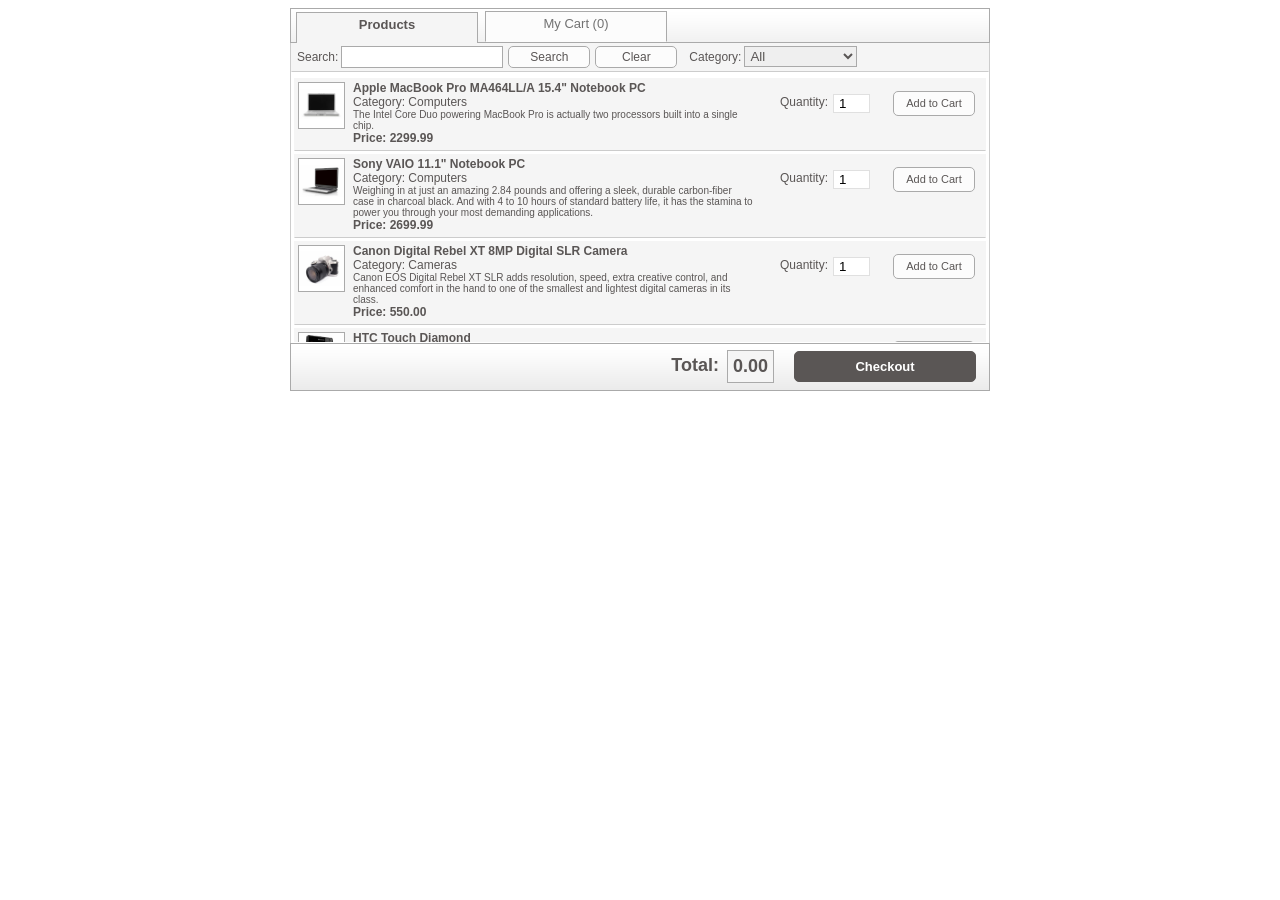
<file: restaurant_casa_de_barro_penultimo/aplicacion/index.htm>
<!DOCTYPE HTML PUBLIC "-//W3C//DTD XHTML 1.0 Transitional//EN" "http://www.w3.org/TR/xhtml1/DTD/xhtml1-transitional.dtd">
<html xmlns="http://www.w3.org/1999/xhtml"><head>
<meta http-equiv="Content-Type" content="text/html; charset=UTF-8">
<meta name="description" content="Smart Cart 2 - a javascript jQuery shopping cart plugin" />
<title>Smart Cart 2 - a javascript jQuery shopping cart plugin</title>

<!-- Smart Cart Files Include -->
<link href="styles/smart_cart.css" rel="stylesheet" type="text/css">
<script type="text/javascript" src="js/jquery-1.3.2.min.js"></script>
<script type="text/javascript" src="js/jquery.smartCart-2.0.js"></script>

<script type="text/javascript">
   
    $(document).ready(function(){
    	// Call Smart Cart    	
  		$('#SmartCart').smartCart();
		});
</script>
</head><body>

<table align="center" border="0" cellpadding="0" cellspacing="0">
<tr><td>  
<form action="results.php" method="post">
<!-- Smart Cart HTML Starts -->
  <div id="SmartCart" class="scMain">
    <input type="hidden" pimage="products/product1.jpg" pprice="2299.99" pdesc="The Intel Core Duo powering MacBook Pro is actually two processors built into a single chip." pcategory="Computers" pname="Apple MacBook Pro MA464LL/A 15.4&quot; Notebook PC" pid="100">
    <input type="hidden" pimage="products/product6.jpg" pprice="2699.99" pdesc="Weighing in at just an amazing 2.84 pounds and offering a sleek, durable carbon-fiber case in charcoal black. And with 4 to 10 hours of standard battery life, it has the stamina to power you through your most demanding applications." pcategory="Computers" pname="Sony VAIO 11.1&quot; Notebook PC" pid="101">
    <input type="hidden" pimage="products/product3.jpg" pprice="550.00" pdesc="Canon EOS Digital Rebel XT SLR adds resolution, speed, extra creative control, and enhanced comfort in the hand to one of the smallest and lightest digital cameras in its class." pcategory="Cameras" pname="Canon Digital Rebel XT 8MP Digital SLR Camera" pid="102">
    <input type="hidden" pimage="products/product4.jpg" pprice="750.00" pdesc="Re-defining the perception of advanced mobile phones? the HTC Touch Diamond? signals a giant leap forward in combining hi-tech prowess with intuitive usability and exhilarating design." pcategory="Mobile Phones" pname="HTC Touch Diamond" pid="103">
    <input type="hidden" pimage="products/product2.jpg" pprice="1600.00" pdesc="IMAC G5/1.8 256MB 160GB SD 20IN OS10.3" pcategory="Computers" pname="Apple iMac G5 Desktop" pid="104">
    <input type="hidden" pimage="products/product5.jpg" pprice="1150.00" pdesc="" pcategory="Mobile Phones" pname="Blackberry 8900" pid="105">
    <input type="hidden" pimage="products/product8.jpg" pprice="148.85" pdesc="" pcategory="Accessories" pname="Headphone with mic" pid="106">                       
  </div>
<!-- Smart Cart HTML Ends -->
</form>
</td></tr>
</table>
</body>
</html>
</file>
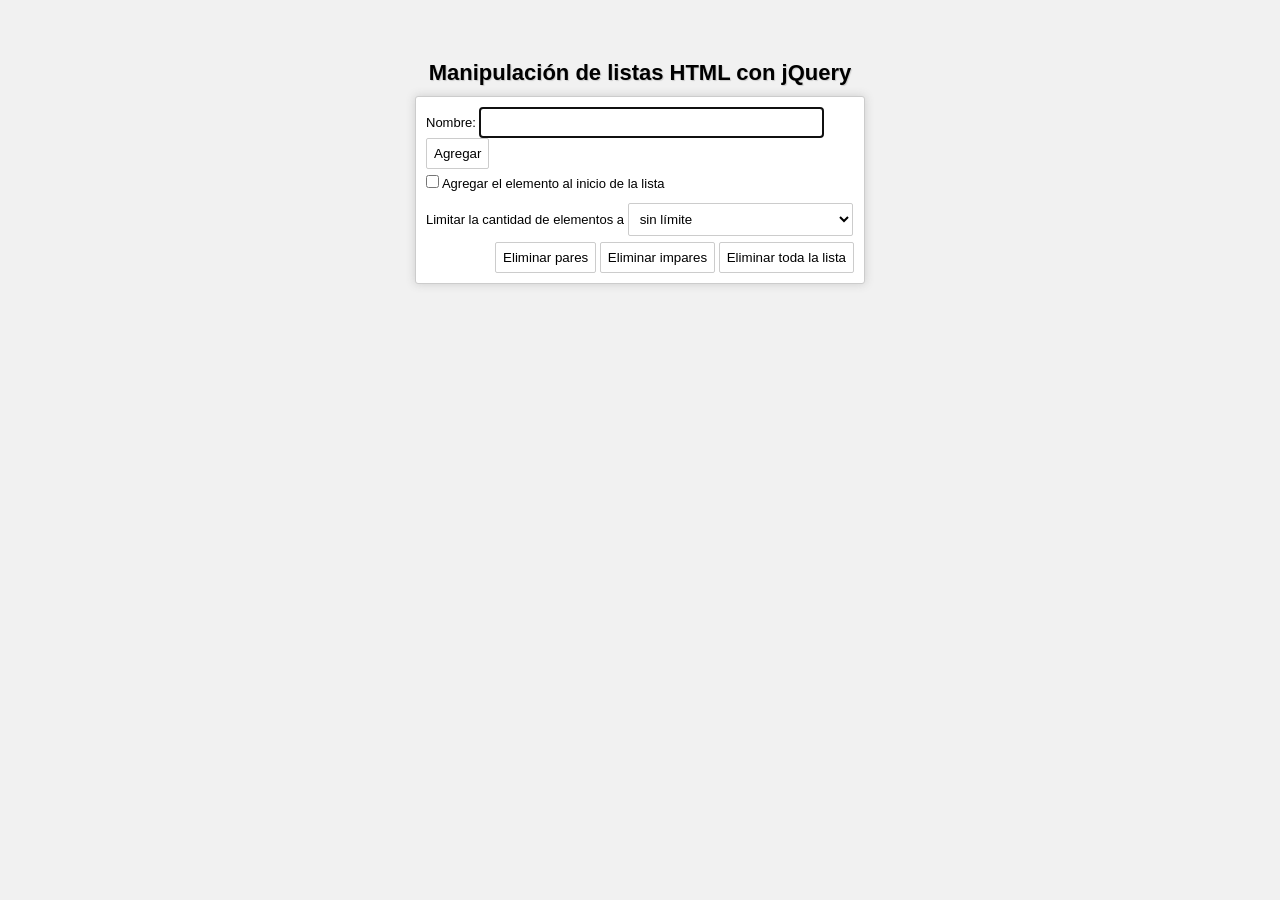
<file: restaurant_casa_de_barro_penultimo/manipulacion/index.html>
<!DOCTYPE html>
<html>
	<head>
		<title>Ejemplo de manipulaci&oacute;n de listas HTML con jQuery - www.lewebmonster.com</title>
		<link rel="stylesheet" type="text/css" href="css/listas.css">
	</head>
	<body>
		<div id="divContenedor">
			<div id="divInfo">
				<h1>Manipulaci&oacute;n de listas HTML con jQuery</h1>
				<p></p>
			</div>
			<div id="divEjemplo">
				<div id="divControles">
					<label for="txtNombre">Nombre: </label>
					<input type="text" id="txtNombre" size="40">
					<input type="button" value="Agregar" id="btnAgregar">
					<div class="clsSalto"></div>
					<input type="checkbox" id="chkAgregarAlInicio"> <label for="chkAgregarAlInicio">Agregar el elemento al inicio de la lista</label>
					<div class="clsSalto"></div>
				</div>
				<div id="divLista"></div>
				<div class="clsSalto"></div>
				<label for="selLimite">Limitar la cantidad de elementos a </label>
				<select id="selLimite">
					<option value="0">sin l&iacute;mite</option>
					<option value="5">5</option>
					<option value="10">10</option>
					<option value="15">15</option>
					<option value="20">20</option>
				</select>
				<div class="clsSalto"></div>
				<div class="clsDerecha">
					<input type="button" value="Eliminar pares" id="btnEliminarPares">
					<input type="button" value="Eliminar impares" id="btnEliminarImpares">
					<input type="button" value="Eliminar toda la lista" id="btnEliminarTodo">
				</div>
			</div>
		</div>
		<script type="text/javascript" src="js/ext/jquery-1.7.2.min.js"></script>
		<script type="text/javascript" src="js/listas.js"></script>
	</body>
</html>
</file>
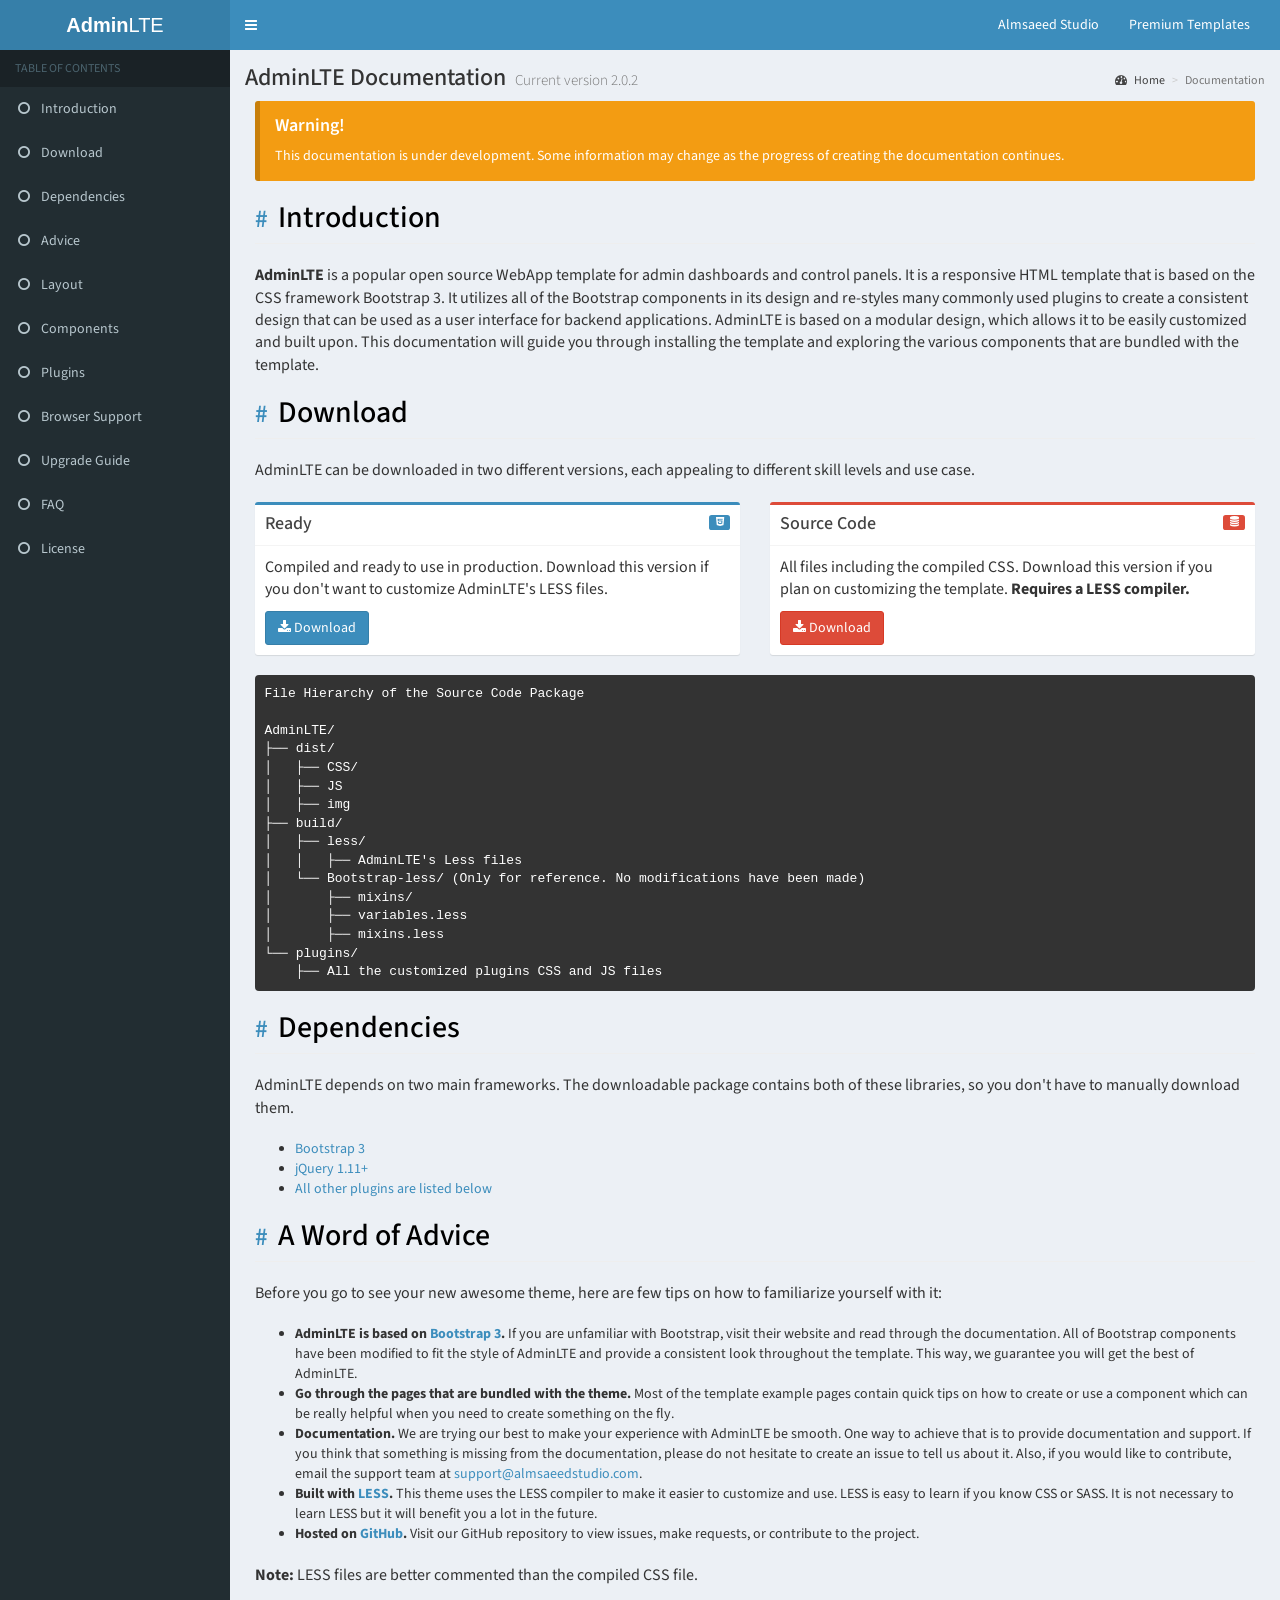
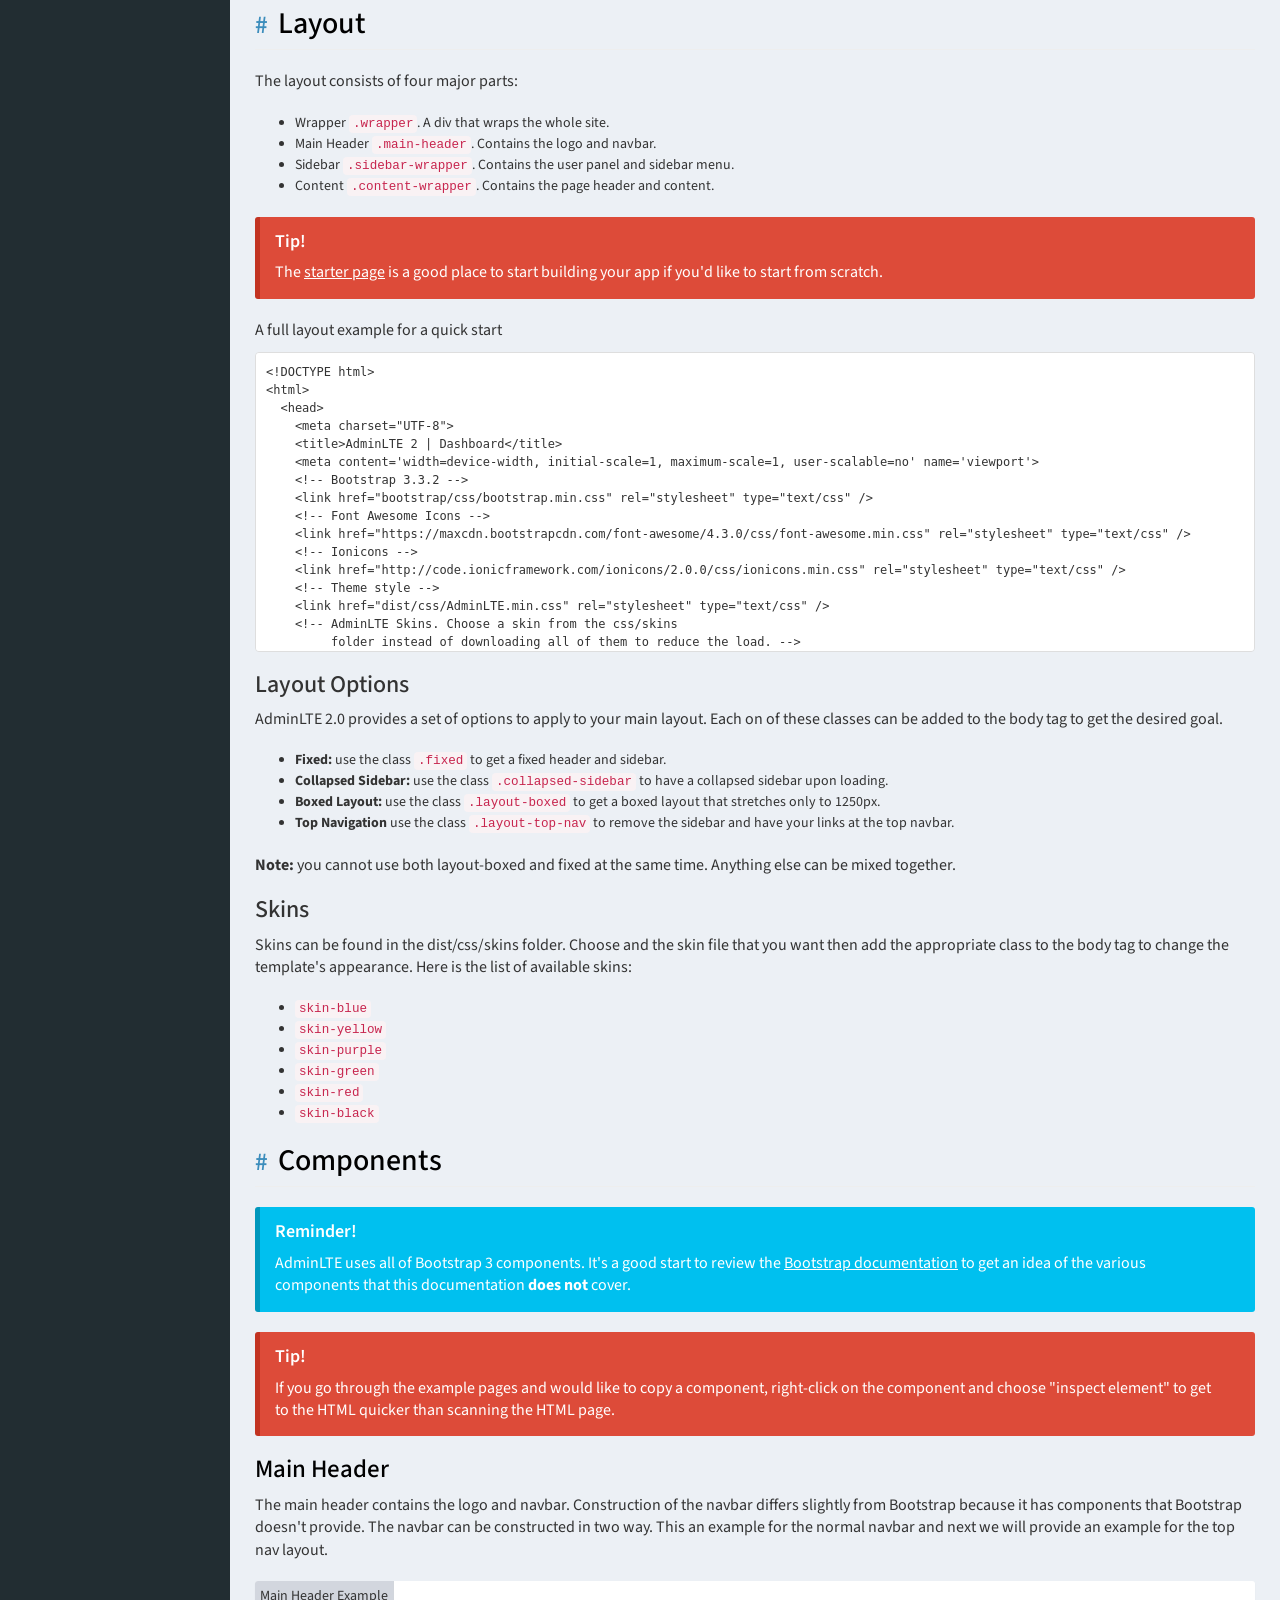
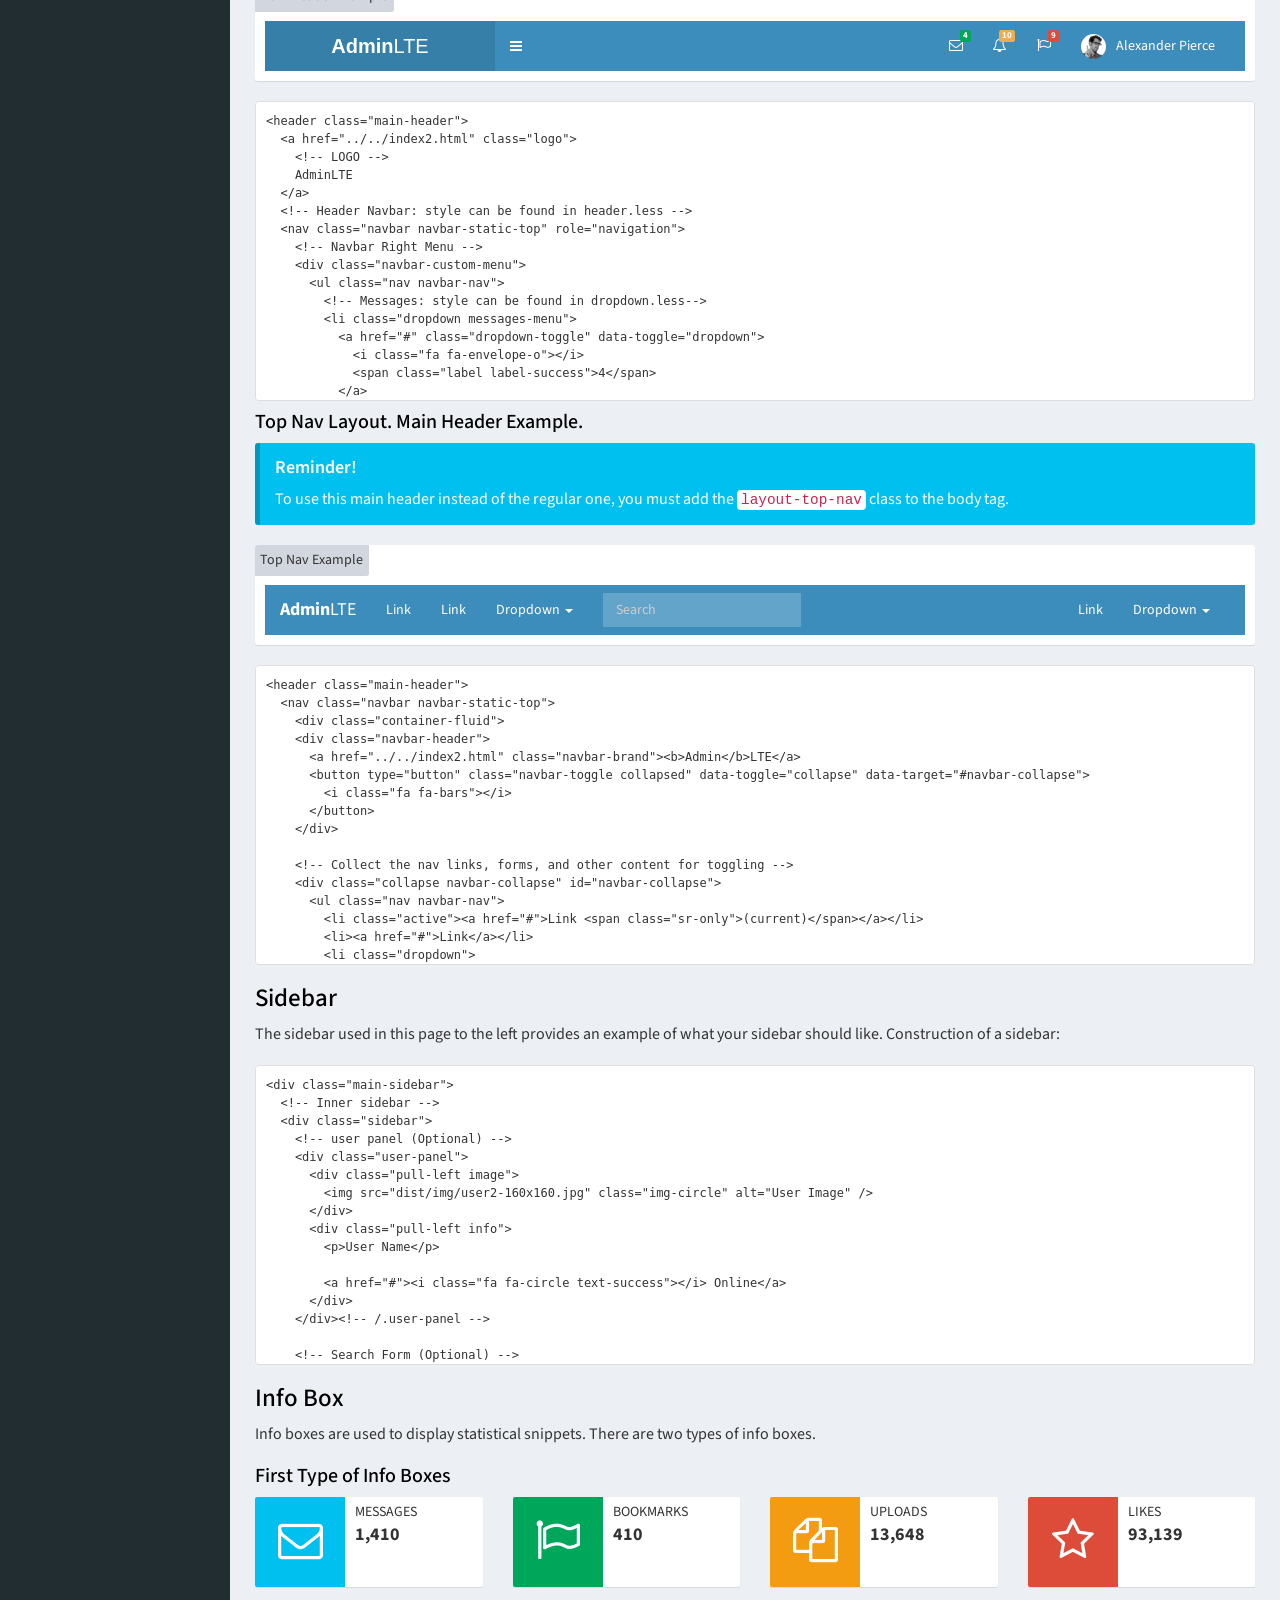
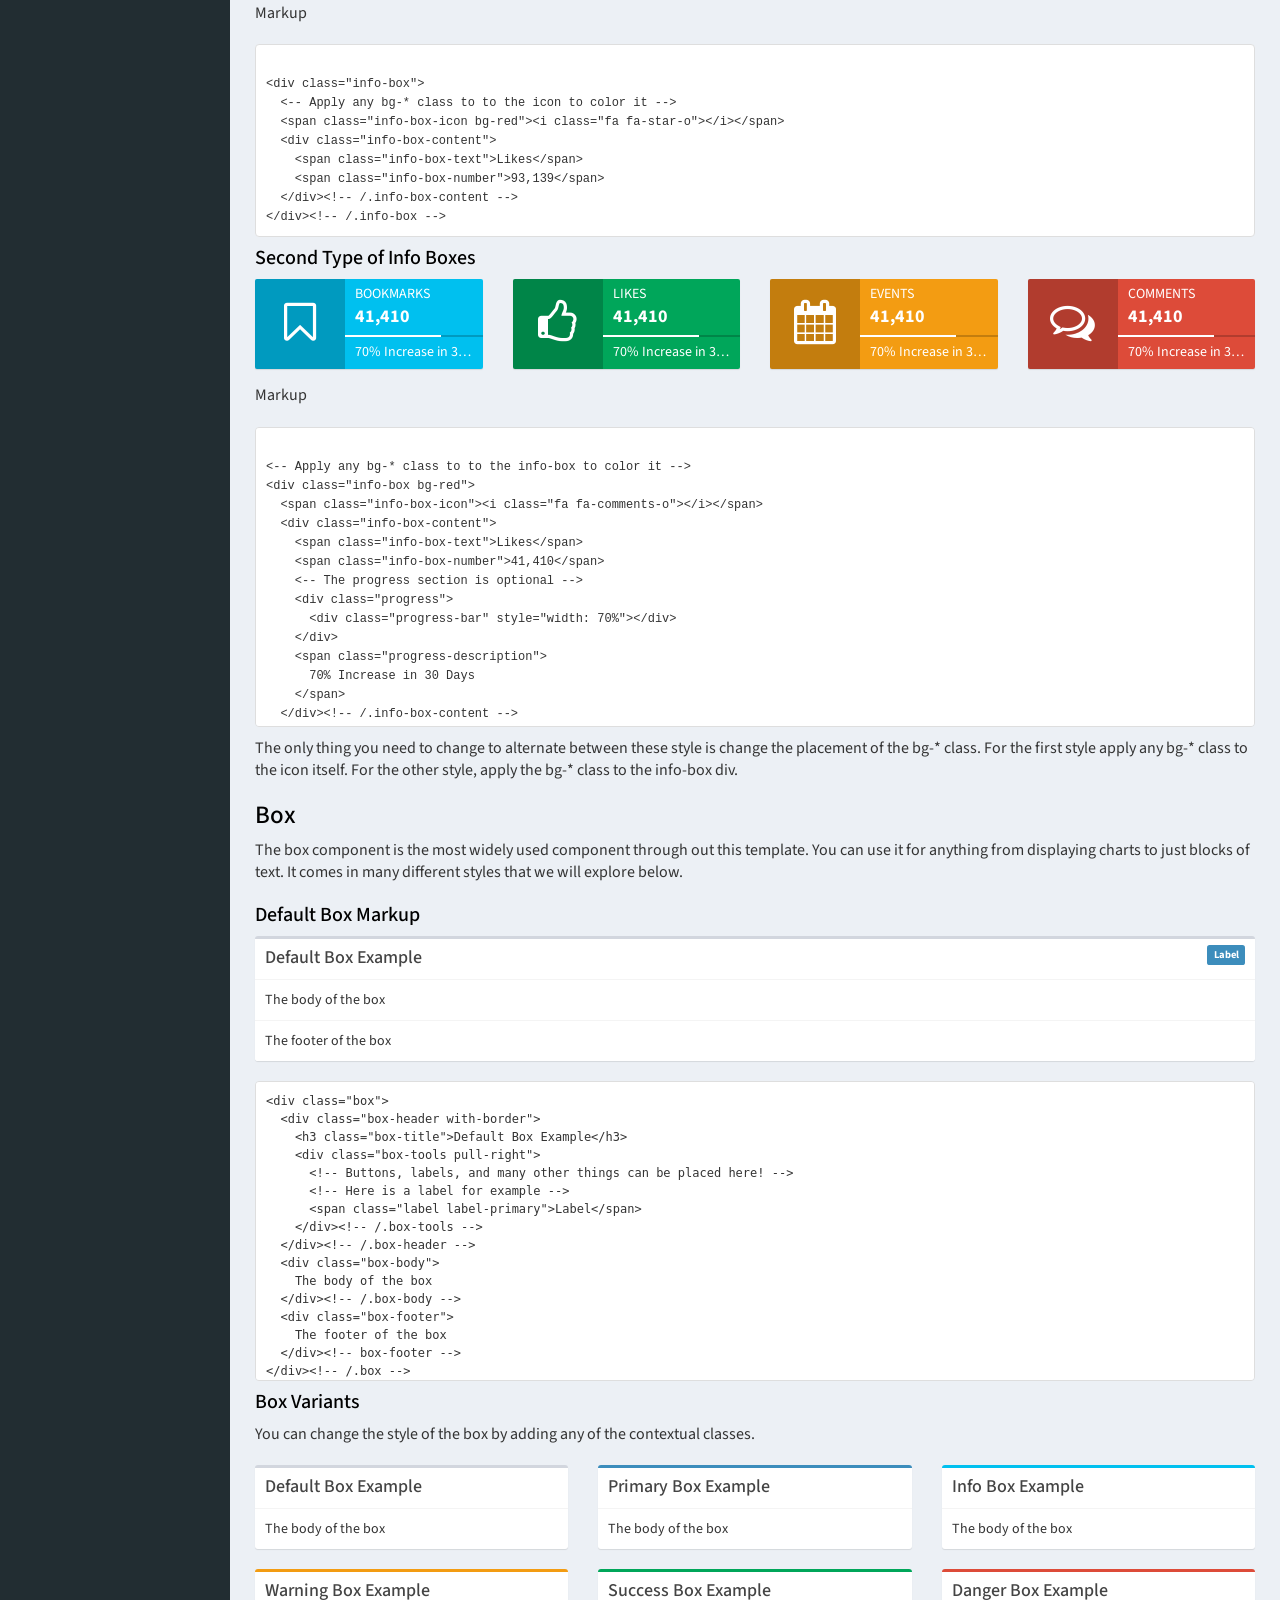
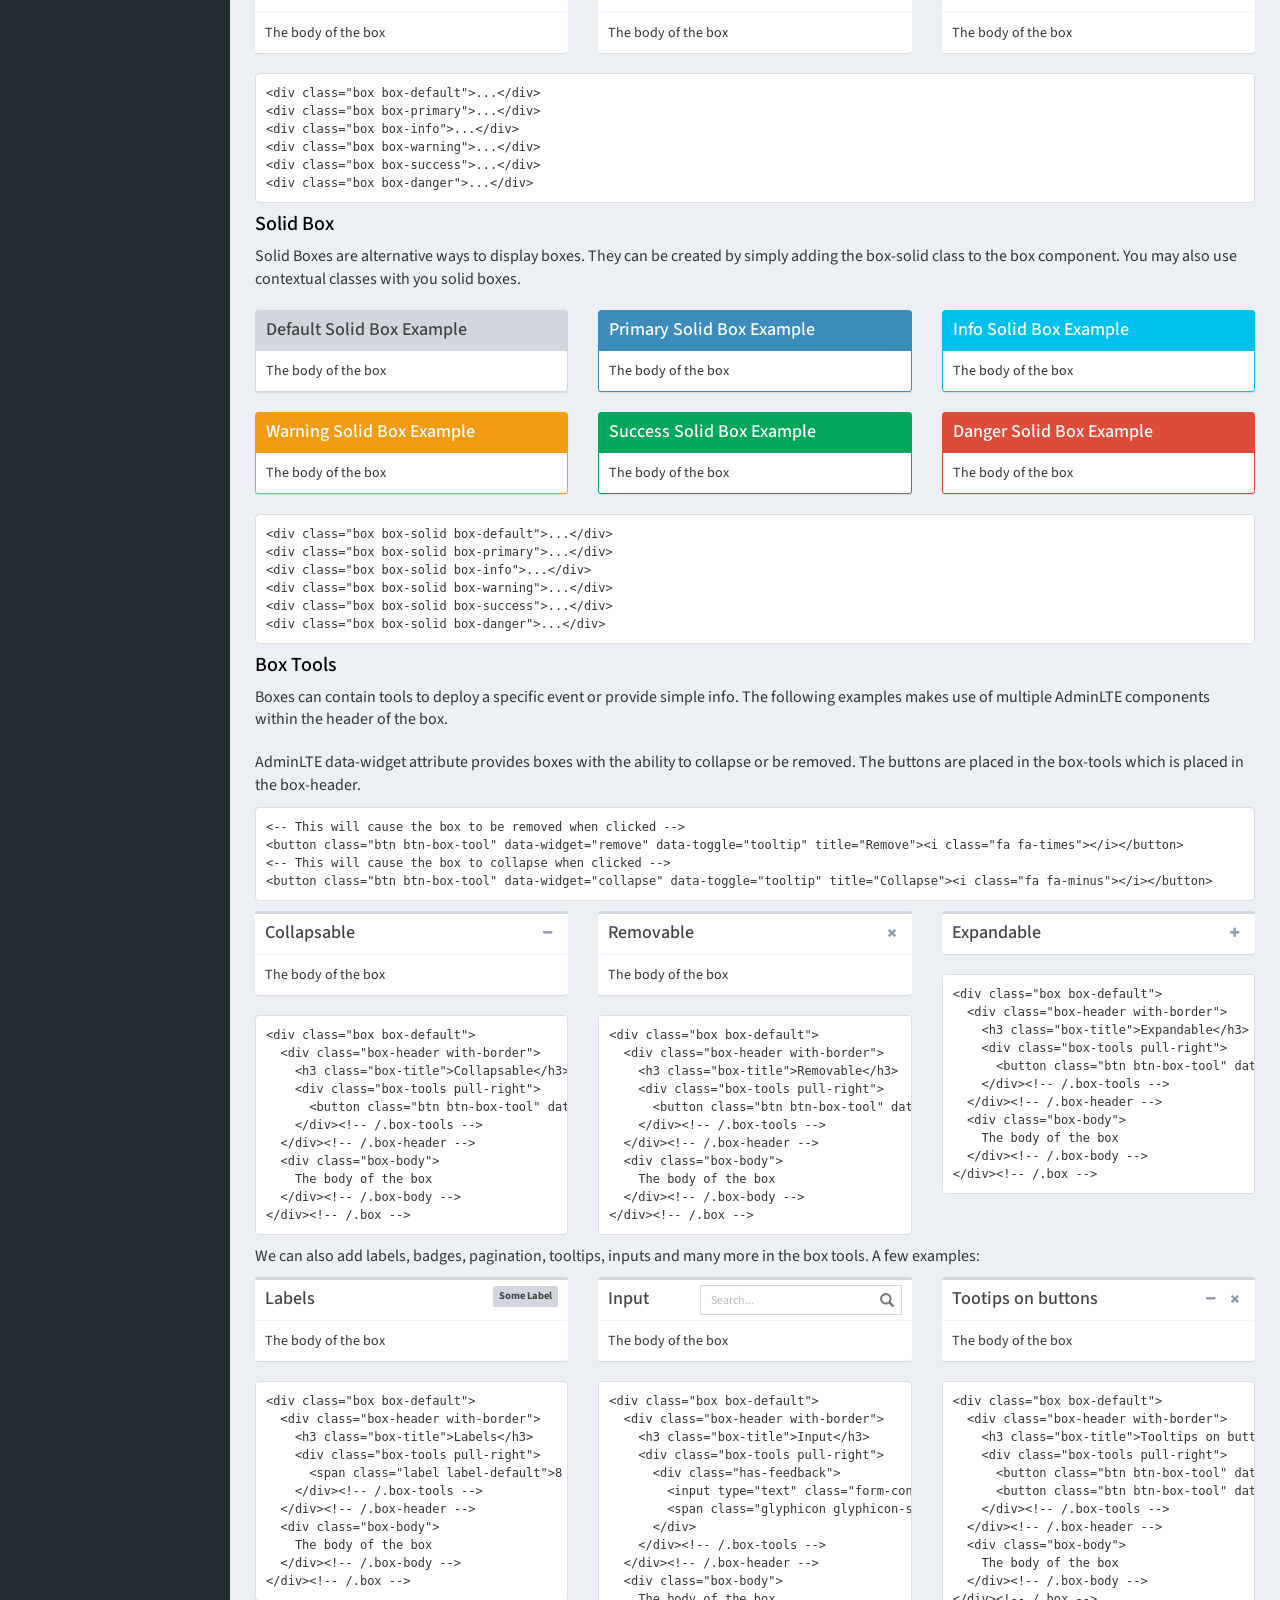
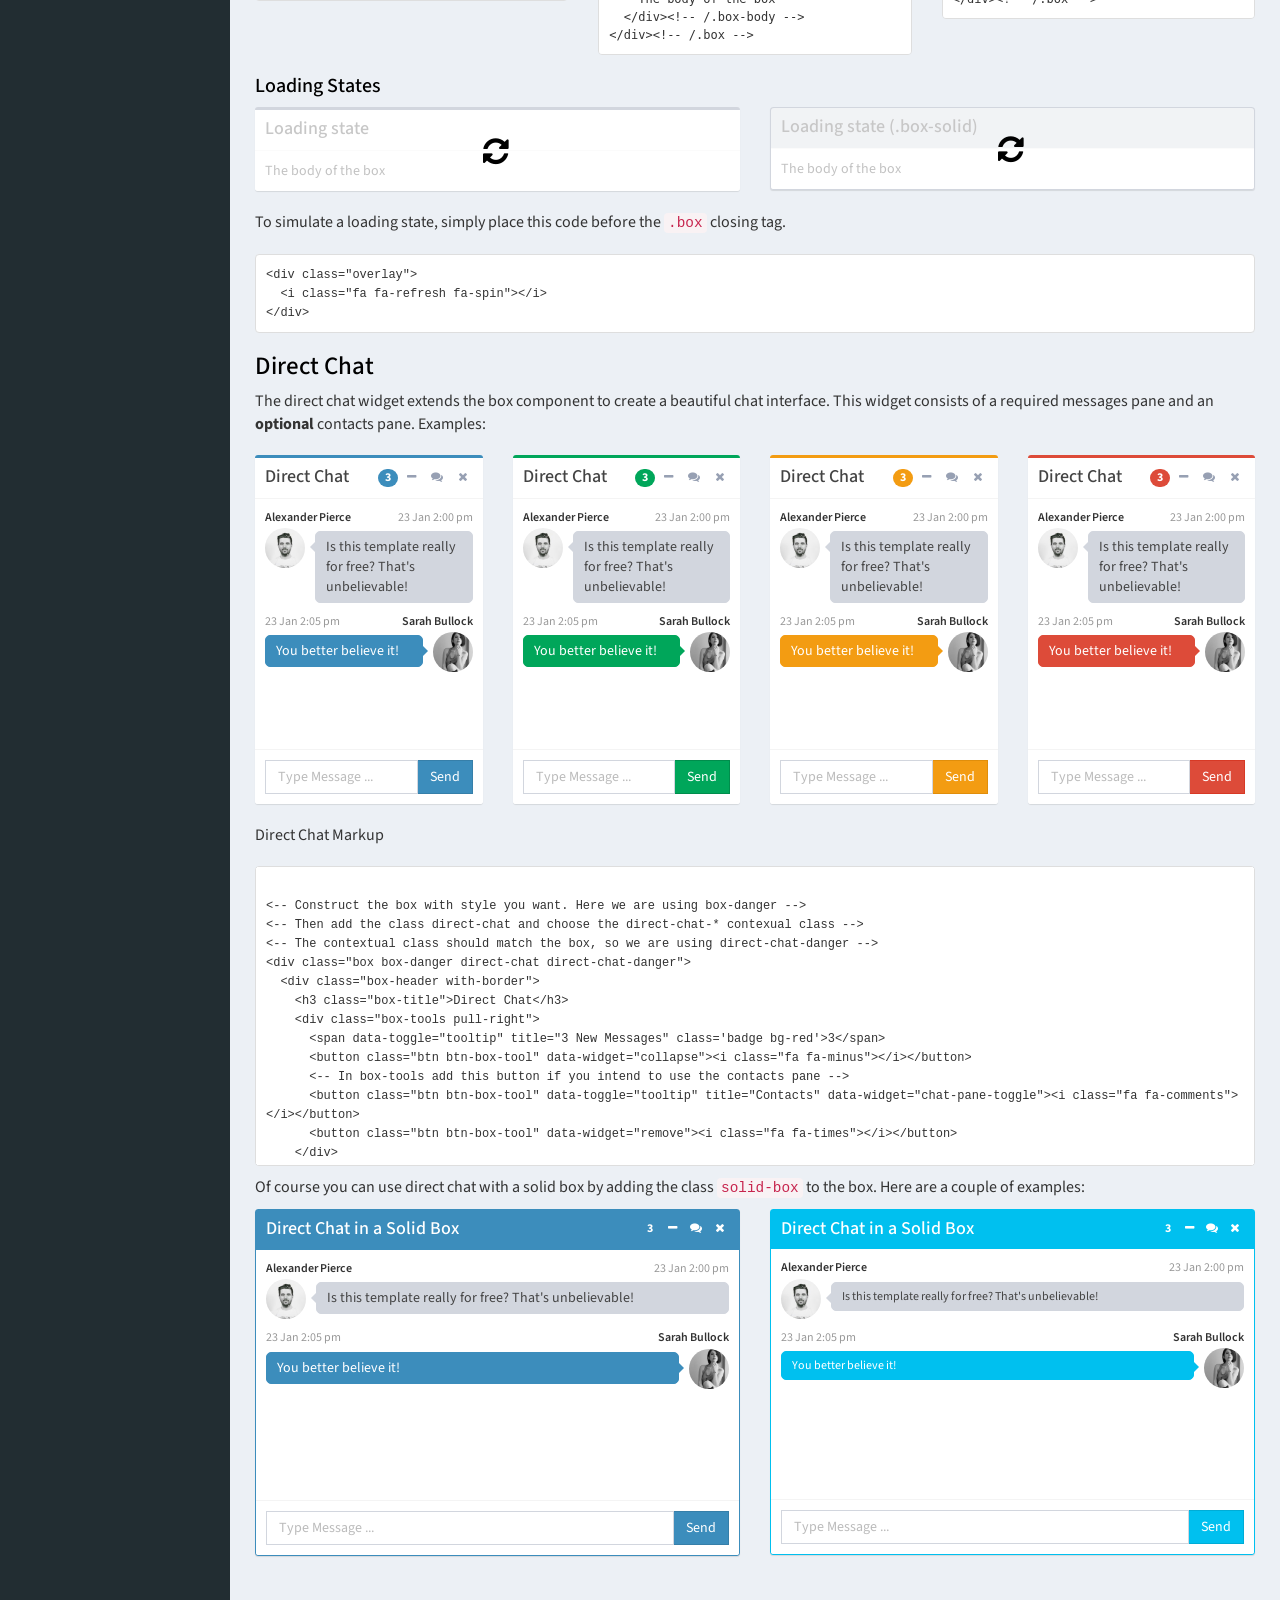
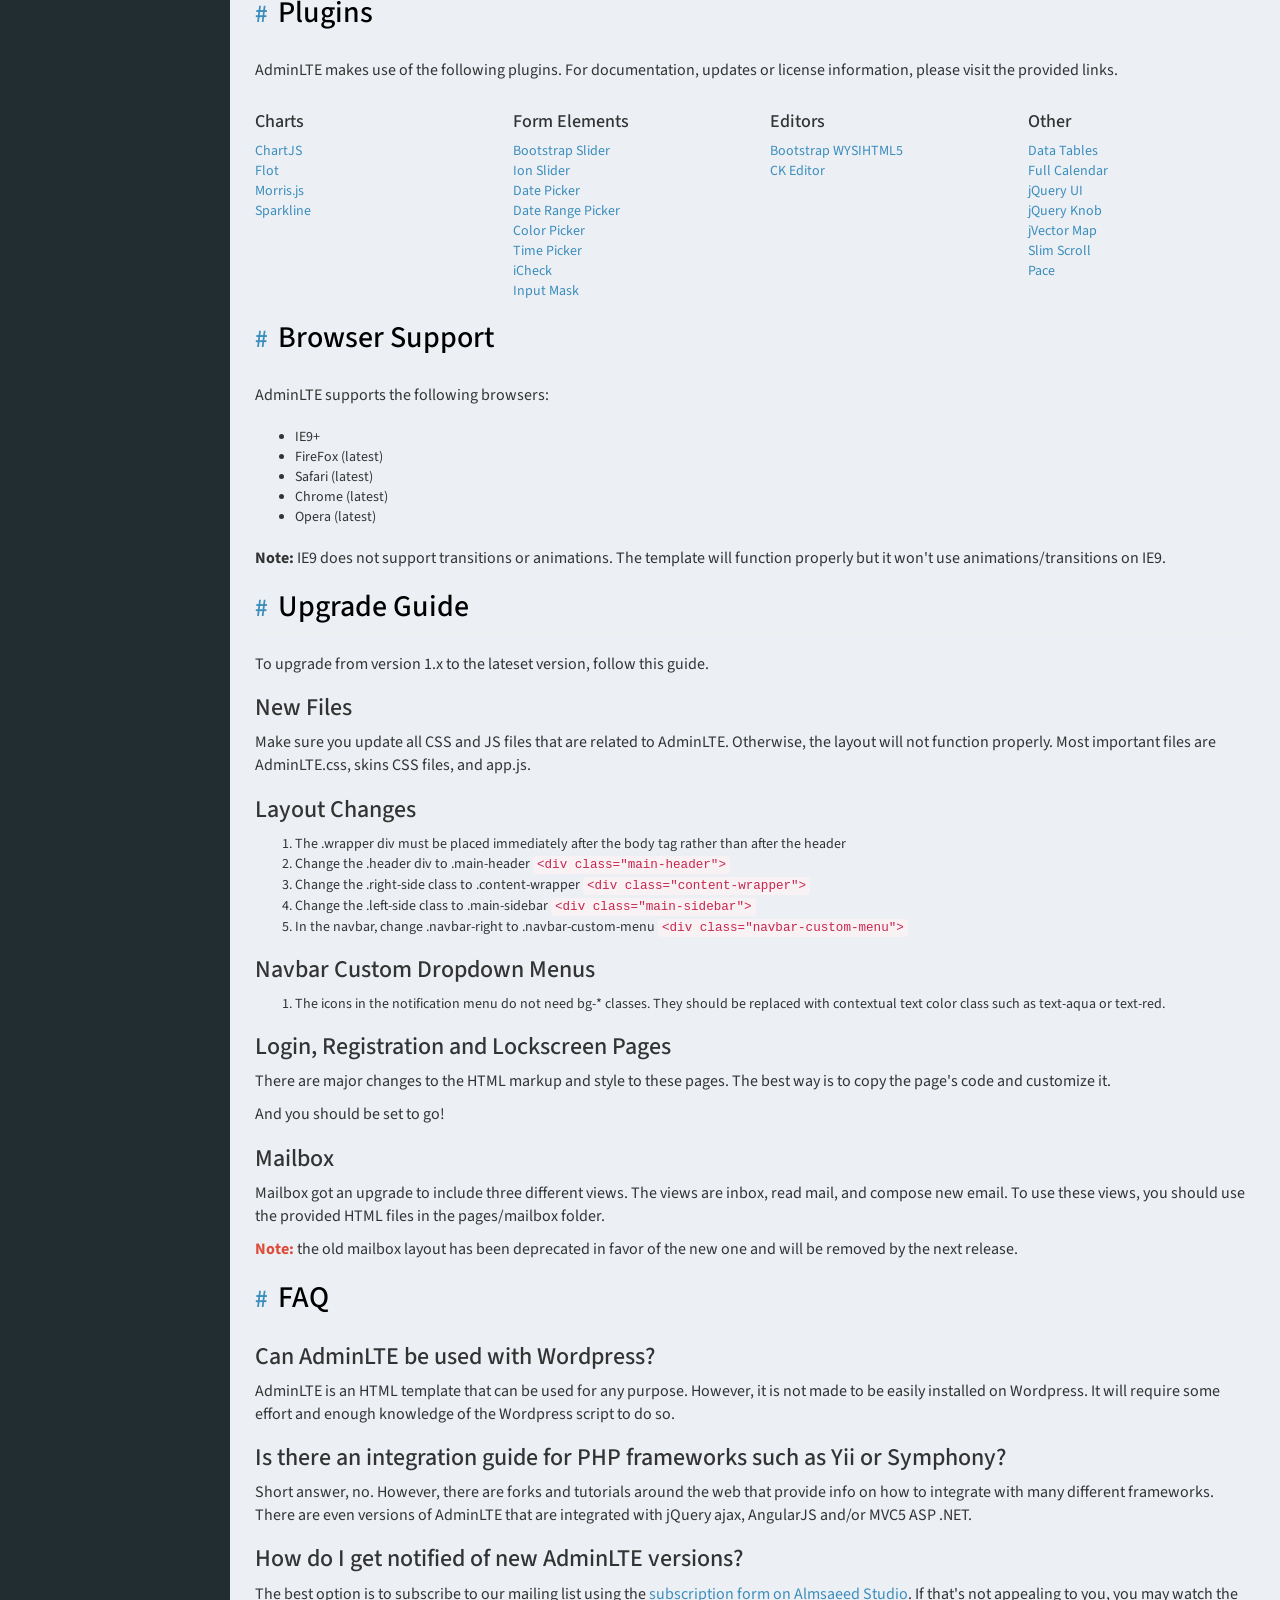
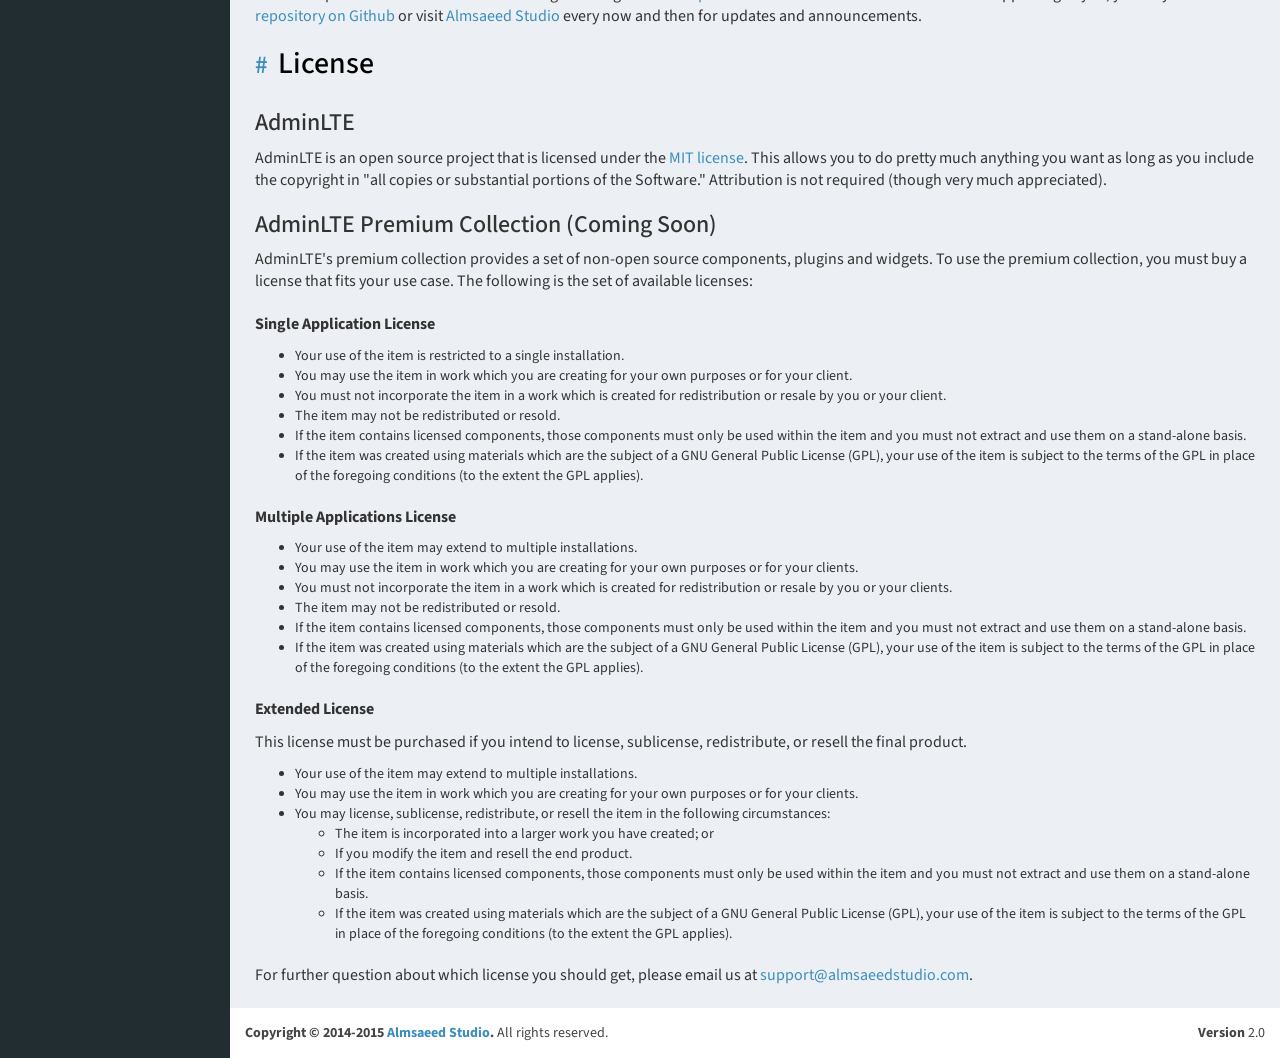
<file: restaurant_casa_de_barro_penultimo/backend/documentation/index.html>
<!DOCTYPE html>
<html>
  <head>
    <meta charset="UTF-8">
    <meta http-equiv="X-UA-Compatible" content="IE=edge">
    <title>AdminLTE 2 | Documentation</title>
    <meta content='width=device-width, initial-scale=1, maximum-scale=1, user-scalable=no' name='viewport'>
    <!-- Bootstrap 3.3.2 -->
    <link href="../bootstrap/css/bootstrap.min.css" rel="stylesheet" type="text/css" />
    <!-- Font Awesome Icons -->
    <link href="https://maxcdn.bootstrapcdn.com/font-awesome/4.3.0/css/font-awesome.min.css" rel="stylesheet" type="text/css" />
    <!-- Ionicons -->
    <link href="http://code.ionicframework.com/ionicons/2.0.0/css/ionicons.min.css" rel="stylesheet" type="text/css" />
    <!-- Theme style -->
    <link href="../dist/css/AdminLTE.min.css" rel="stylesheet" type="text/css" />
    <link href="../dist/css/skins/skin-blue.min.css" rel="stylesheet" type="text/css" />
    <link href="style.css" rel="stylesheet" type="text/css" />

    <!-- HTML5 Shim and Respond.js IE8 support of HTML5 elements and media queries -->
    <!-- WARNING: Respond.js doesn't work if you view the page via file:// -->
    <!--[if lt IE 9]>
        <script src="https://oss.maxcdn.com/libs/html5shiv/3.7.0/html5shiv.js"></script>
        <script src="https://oss.maxcdn.com/libs/respond.js/1.3.0/respond.min.js"></script>
    <![endif]-->
  </head>
  <body class="skin-blue fixed" data-spy="scroll" data-target="#scrollspy">
    <div class="wrapper">

      <header class="main-header">
        <!-- Logo -->
        <a href="../index2.html" class="logo"><b>Admin</b>LTE</a>
        <!-- Header Navbar: style can be found in header.less -->
        <nav class="navbar navbar-static-top" role="navigation">
          <!-- Sidebar toggle button-->
          <a href="#" class="sidebar-toggle" data-toggle="offcanvas" role="button">
            <span class="sr-only">Toggle navigation</span>
          </a>
          <!-- Navbar Right Menu -->
          <div class="navbar-custom-menu">
            <ul class="nav navbar-nav">
              <li><a href="http://almsaeedstudio.com">Almsaeed Studio</a></li>
              <li><a href="http://almsaeedstudio.com/premium">Premium Templates</a></li>
            </ul>
          </div>
        </nav>
      </header>
      <!-- Left side column. contains the logo and sidebar -->
      <aside class="main-sidebar">
        <!-- sidebar: style can be found in sidebar.less -->
        <section class="sidebar" id="scrollspy">

          <!-- sidebar menu: : style can be found in sidebar.less -->
          <ul class="nav sidebar-menu">
            <li class="header">TABLE OF CONTENTS</li>
            <li><a href="#introduction"><i class='fa fa-circle-o'></i> Introduction</a></li>
            <li><a href="#download"><i class='fa fa-circle-o'></i> Download</a></li>
            <li><a href="#dependencies"><i class='fa fa-circle-o'></i> Dependencies</a></li>
            <li><a href="#advice"><i class='fa fa-circle-o'></i> Advice</a></li>
            <li><a href="#layout"><i class='fa fa-circle-o'></i> Layout</a></li>
            <li class='treeview' id='scrollspy-components'>
              <a href="#components"><i class='fa fa-circle-o'></i> Components</a>
              <ul class='nav treeview-menu'>
                <li><a href='#component-main-header'>Main Header</a></li>
                <li><a href='#component-sidebar'>Sidebar</a></li>
                <li><a href='#component-info-box'>Info Box</a></li>                
                <li><a href='#component-box'>Boxes</a></li>
                <li><a href='#component-direct-chat'>Direct Chat</a></li>
              </ul>
            </li>
            <li><a href="#plugins"><i class='fa fa-circle-o'></i> Plugins</a></li>
            <li><a href="#browsers"><i class='fa fa-circle-o'></i> Browser Support</a></li>
            <li><a href="#upgrade"><i class='fa fa-circle-o'></i> Upgrade Guide</a></li>
            <li><a href="#faq"><i class='fa fa-circle-o'></i> FAQ</a></li>
            <li><a href="#license"><i class='fa fa-circle-o'></i> License</a></li>
          </ul>
        </section>
        <!-- /.sidebar -->
      </aside>

      <!-- Content Wrapper. Contains page content -->
      <div class="content-wrapper">
        <!-- Content Header (Page header) -->
        <div class="content-header">
          <h1>
            AdminLTE Documentation
            <small>Current version 2.0.2</small>
          </h1>
          <ol class="breadcrumb">
            <li><a href="#"><i class="fa fa-dashboard"></i> Home</a></li>
            <li class="active">Documentation</li>
          </ol>
        </div>

        <!-- Main content -->
        <div class="content body">
          <div class="callout callout-warning no-margin">
            <h4>Warning!</h4>
            This documentation is under development. Some information may change as the progress of creating the documentation continues.
          </div>
<section id='introduction'>
  <h2 class='page-header'><a href="#introduction">Introduction</a></h2>
  <p class='lead'>
    <b>AdminLTE</b> is a popular open source WebApp template for admin dashboards and control panels.
    It is a responsive HTML template that is based on the CSS framework Bootstrap 3.
    It utilizes all of the Bootstrap components in its design and re-styles many
    commonly used plugins to create a consistent design that can be used as a user
    interface for backend applications. AdminLTE is based on a modular design, which
    allows it to be easily customized and built upon. This documentation will guide you through
    installing the template and exploring the various components that are bundled with the template.
  </p>
</section><!-- /#introduction -->

          <!-- ============================================================= -->

<section id='download'>
  <h2 class='page-header'><a href="#download">Download</a></h2>
  <p class='lead'>
    AdminLTE can be downloaded in two different versions, each appealing to different
    skill levels and use case.
  </p>
  <div class='row'>
    <div class='col-sm-6'>
      <div class='box box-primary'>
        <div class='box-header with-border'>
          <h3 class='box-title'>Ready</h3>
          <span class='label label-primary pull-right'><i class='fa fa-html5'></i></span>
        </div><!-- /.box-header -->
        <div class='box-body'>
          <p>Compiled and ready to use in production. Download this version
            if you don't want to customize AdminLTE's LESS files.</p>
          <a href='http://almsaeedstudio.com/download/AdminLTE-dist' class='btn btn-primary'><i class='fa fa-download'></i> Download</a>
        </div><!-- /.box-body -->
      </div><!-- /.box -->
    </div><!-- /.col -->
    <div class='col-sm-6'>
      <div class='box box-danger'>
        <div class='box-header with-border'>
          <h3 class='box-title'>Source Code</h3>
          <span class='label label-danger pull-right'><i class='fa fa-database'></i></span>
        </div><!-- /.box-header -->
        <div class='box-body'>
          <p>All files including the compiled CSS. Download this version
            if you plan on customizing the template. <b>Requires a LESS compiler.</b></p>
          <a href='http://almsaeedstudio.com/download/AdminLTE' class='btn btn-danger'><i class='fa fa-download'></i> Download</a>
        </div><!-- /.box-body -->
      </div><!-- /.box -->
    </div><!-- /.col -->
  </div><!-- /.row -->
  <pre class='hierarchy'><code class="language-bash" data-lang="bash">File Hierarchy of the Source Code Package

AdminLTE/
├── dist/
│   ├── CSS/
│   ├── JS
│   ├── img
├── build/
│   ├── less/
│   │   ├── AdminLTE's Less files
│   └── Bootstrap-less/ (Only for reference. No modifications have been made)
│       ├── mixins/
│       ├── variables.less
│       ├── mixins.less
└── plugins/
    ├── All the customized plugins CSS and JS files</code></pre>
</section>

          <!-- ============================================================= -->

<section id="dependencies">
  <h2 class="page-header"><a href="#dependencies">Dependencies</a></h2>
  <p class="lead">AdminLTE depends on two main frameworks.
    The downloadable package contains both of these libraries, so you don't have to manually download them.</p>
  <ul>
    <li><a href="http://getbootstrap.com" target="_blank">Bootstrap 3</a></li>
    <li><a href="http://jquery.com/" target="_blank">jQuery 1.11+</a></li>
    <li><a href="#plugins">All other plugins are listed below</a></li>
  </ul>
</section>

          <!-- ============================================================= -->

<section id='advice'>
  <h2 class='page-header'><a href="#advice">A Word of Advice</a></h2>
  <p class='lead'>
    Before you go to see your new awesome theme, here are few tips on how to familiarize yourself with it:
  </p>

  <ul>
    <li><b>AdminLTE is based on <a href="http://getbootstrap.com/" target="_blank">Bootstrap 3</a>.</b> If you are unfamiliar with Bootstrap, visit their website and read through the documentation. All of Bootstrap components have been modified to fit the style of AdminLTE and provide a consistent look throughout the template. This way, we guarantee you will get the best of AdminLTE.</li>
    <li><b>Go through the pages that are bundled with the theme.</b> Most of the template example pages contain quick tips on how to create or use a component which can be really helpful when you need to create something on the fly.</li>
    <li><b>Documentation.</b> We are trying our best to make your experience with AdminLTE be smooth. One way to achieve that is to provide documentation and support. If you think that something is missing from the documentation, please do not hesitate to create an issue to tell us about it. Also, if you would like to contribute, email the support team at <a href="mailto:support@almsaeedstudio.com">support@almsaeedstudio.com</a>.</li>
    <li><b>Built with <a href="http://lesscss.org/" target="_blank">LESS</a>.</b> This theme uses the LESS compiler to make it easier to customize and use. LESS is easy to learn if you know CSS or SASS. It is not necessary to learn LESS but it will benefit you a lot in the future.</li>
    <li><b>Hosted on <a href="https://github.com/almasaeed2010/AdminLTE/" target="_blank">GitHub</a>.</b> Visit our GitHub repository to view issues, make requests, or contribute to the project.</li>
  </ul>
  <p>
    <b>Note:</b> LESS files are better commented than the compiled CSS file.
  </p>
</section>

          <!-- ============================================================= -->

<section id='layout'>
  <h2 class='page-header'><a href="#layout">Layout</a></h2>
  <p class='lead'>The layout consists of four major parts:</p>
  <ul>
    <li>Wrapper <code>.wrapper</code>. A div that wraps the whole site.</li>
    <li>Main Header <code>.main-header</code>. Contains the logo and navbar.</li>
    <li>Sidebar <code>.sidebar-wrapper</code>. Contains the user panel and sidebar menu.</li>
    <li>Content <code>.content-wrapper</code>. Contains the page header and content.</li>
  </ul>
  <div class="callout callout-danger lead">
    <h4>Tip!</h4>
    <p>The <a href="../starter.html">starter page</a> is a good place to start building your app if you'd like to start from scratch.</p>
  </div>
  <p>A full layout example for a quick start</p>
  <pre class='prettyprint'>
&LT;!DOCTYPE html>
&LT;html>
  &LT;head>
    &LT;meta charset="UTF-8">
    &LT;title>AdminLTE 2 | Dashboard&LT;/title>
    &LT;meta content='width=device-width, initial-scale=1, maximum-scale=1, user-scalable=no' name='viewport'>
    &LT;!-- Bootstrap 3.3.2 -->
    &LT;link href="bootstrap/css/bootstrap.min.css" rel="stylesheet" type="text/css" />
    &LT;!-- Font Awesome Icons -->
    &LT;link href="https://maxcdn.bootstrapcdn.com/font-awesome/4.3.0/css/font-awesome.min.css" rel="stylesheet" type="text/css" />
    &LT;!-- Ionicons -->
    &LT;link href="http://code.ionicframework.com/ionicons/2.0.0/css/ionicons.min.css" rel="stylesheet" type="text/css" />
    &LT;!-- Theme style -->
    &LT;link href="dist/css/AdminLTE.min.css" rel="stylesheet" type="text/css" />
    &LT;!-- AdminLTE Skins. Choose a skin from the css/skins 
         folder instead of downloading all of them to reduce the load. -->
    &LT;link href="dist/css/skins/_all-skins.min.css" rel="stylesheet" type="text/css" />

    &LT;!-- HTML5 Shim and Respond.js IE8 support of HTML5 elements and media queries -->
    &LT;!-- WARNING: Respond.js doesn't work if you view the page via file:// -->
    &LT;!--[if lt IE 9]>
        &LT;script src="https://oss.maxcdn.com/libs/html5shiv/3.7.0/html5shiv.js">&LT;/script>
        &LT;script src="https://oss.maxcdn.com/libs/respond.js/1.3.0/respond.min.js">&LT;/script>
    &LT;![endif]-->
  &LT;/head>
  &LT;body class="skin-blue">
    &LT;!-- Site wrapper -->
    &LT;div class="wrapper">
      
      &LT;header class="main-header">
        &LT;a href="index2.html" class="logo">&LT;b>Admin&LT;/b>LTE&LT;/a>
        &LT;!-- Header Navbar: style can be found in header.less -->
        &LT;nav class="navbar navbar-static-top" role="navigation">
          &LT;!-- Sidebar toggle button-->
          &LT;a href="#" class="sidebar-toggle" data-toggle="offcanvas" role="button">
            &LT;span class="sr-only">Toggle navigation&LT;/span>
            &LT;span class="icon-bar">&LT;/span>
            &LT;span class="icon-bar">&LT;/span>
            &LT;span class="icon-bar">&LT;/span>
          &LT;/a>
          &LT;div class="navbar-custom-menu">
            &LT;ul class="nav navbar-nav">
              &LT;!-- Messages: style can be found in dropdown.less-->
              &LT;li class="dropdown messages-menu">
                &LT;a href="#" class="dropdown-toggle" data-toggle="dropdown">
                  &LT;i class="fa fa-envelope-o">&LT;/i>
                  &LT;span class="label label-success">4&LT;/span>
                &LT;/a>
                &LT;ul class="dropdown-menu">
                  &LT;li class="header">You have 4 messages&LT;/li>
                  &LT;li>
                    &LT;!-- inner menu: contains the actual data -->
                    &LT;ul class="menu">
                      &LT;li>&LT;!-- start message -->
                        &LT;a href="#">
                          &LT;div class="pull-left">
                            &LT;img src="dist/img/user2-160x160.jpg" class="img-circle" alt="User Image"/>
                          &LT;/div>
                          &LT;h4>
                            Support Team
                            &LT;small>&LT;i class="fa fa-clock-o">&LT;/i> 5 mins&LT;/small>
                          &LT;/h4>
                          &LT;p>Why not buy a new awesome theme?&LT;/p>
                        &LT;/a>
                      &LT;/li>&LT;!-- end message -->
                    &LT;/ul>
                  &LT;/li>
                  &LT;li class="footer">&LT;a href="#">See All Messages&LT;/a>&LT;/li>
                &LT;/ul>
              &LT;/li>
              &LT;!-- Notifications: style can be found in dropdown.less -->
              &LT;li class="dropdown notifications-menu">
                &LT;a href="#" class="dropdown-toggle" data-toggle="dropdown">
                  &LT;i class="fa fa-bell-o">&LT;/i>
                  &LT;span class="label label-warning">10&LT;/span>
                &LT;/a>
                &LT;ul class="dropdown-menu">
                  &LT;li class="header">You have 10 notifications&LT;/li>
                  &LT;li>
                    &LT;!-- inner menu: contains the actual data -->
                    &LT;ul class="menu">
                      &LT;li>
                        &LT;a href="#">
                          &LT;i class="fa fa-users text-aqua">&LT;/i> 5 new members joined today
                        &LT;/a>
                      &LT;/li>
                    &LT;/ul>
                  &LT;/li>
                  &LT;li class="footer">&LT;a href="#">View all&LT;/a>&LT;/li>
                &LT;/ul>
              &LT;/li>
              &LT;!-- Tasks: style can be found in dropdown.less -->
              &LT;li class="dropdown tasks-menu">
                &LT;a href="#" class="dropdown-toggle" data-toggle="dropdown">
                  &LT;i class="fa fa-flag-o">&LT;/i>
                  &LT;span class="label label-danger">9&LT;/span>
                &LT;/a>
                &LT;ul class="dropdown-menu">
                  &LT;li class="header">You have 9 tasks&LT;/li>
                  &LT;li>
                    &LT;!-- inner menu: contains the actual data -->
                    &LT;ul class="menu">
                      &LT;li>&LT;!-- Task item -->
                        &LT;a href="#">
                          &LT;h3>
                            Design some buttons
                            &LT;small class="pull-right">20%&LT;/small>
                          &LT;/h3>
                          &LT;div class="progress xs">
                            &LT;div class="progress-bar progress-bar-aqua" style="width: 20%" role="progressbar" aria-valuenow="20" aria-valuemin="0" aria-valuemax="100">
                              &LT;span class="sr-only">20% Complete&LT;/span>
                            &LT;/div>
                          &LT;/div>
                        &LT;/a>
                      &LT;/li>&LT;!-- end task item -->
                    &LT;/ul>
                  &LT;/li>
                  &LT;li class="footer">
                    &LT;a href="#">View all tasks&LT;/a>
                  &LT;/li>
                &LT;/ul>
              &LT;/li>
              &LT;!-- User Account: style can be found in dropdown.less -->
              &LT;li class="dropdown user user-menu">
                &LT;a href="#" class="dropdown-toggle" data-toggle="dropdown">
                  &LT;img src="dist/img/user2-160x160.jpg" class="user-image" alt="User Image"/>
                  &LT;span class="hidden-xs">Alexander Pierce&LT;/span>
                &LT;/a>
                &LT;ul class="dropdown-menu">
                  &LT;!-- User image -->
                  &LT;li class="user-header">
                    &LT;img src="dist/img/user2-160x160.jpg" class="img-circle" alt="User Image" />
                    &LT;p>
                      Alexander Pierce - Web Developer
                      &LT;small>Member since Nov. 2012&LT;/small>
                    &LT;/p>
                  &LT;/li>
                  &LT;!-- Menu Body -->
                  &LT;li class="user-body">
                    &LT;div class="col-xs-4 text-center">
                      &LT;a href="#">Followers&LT;/a>
                    &LT;/div>
                    &LT;div class="col-xs-4 text-center">
                      &LT;a href="#">Sales&LT;/a>
                    &LT;/div>
                    &LT;div class="col-xs-4 text-center">
                      &LT;a href="#">Friends&LT;/a>
                    &LT;/div>
                  &LT;/li>
                  &LT;!-- Menu Footer-->
                  &LT;li class="user-footer">
                    &LT;div class="pull-left">
                      &LT;a href="#" class="btn btn-default btn-flat">Profile&LT;/a>
                    &LT;/div>
                    &LT;div class="pull-right">
                      &LT;a href="#" class="btn btn-default btn-flat">Sign out&LT;/a>
                    &LT;/div>
                  &LT;/li>
                &LT;/ul>
              &LT;/li>
            &LT;/ul>
          &LT;/div>
        &LT;/nav>
      &LT;/header>

      &LT;!-- =============================================== -->

      &LT;!-- Left side column. contains the sidebar -->
      &LT;aside class="main-sidebar">
        &LT;!-- sidebar: style can be found in sidebar.less -->
        &LT;section class="sidebar">
          &LT;!-- Sidebar user panel -->
          &LT;div class="user-panel">
            &LT;div class="pull-left image">
              &LT;img src="dist/img/user2-160x160.jpg" class="img-circle" alt="User Image" />
            &LT;/div>
            &LT;div class="pull-left info">
              &LT;p>Alexander Pierce&LT;/p>

              &LT;a href="#">&LT;i class="fa fa-circle text-success">&LT;/i> Online&LT;/a>
            &LT;/div>
          &LT;/div>
          &LT;!-- search form -->
          &LT;form action="#" method="get" class="sidebar-form">
            &LT;div class="input-group">
              &LT;input type="text" name="q" class="form-control" placeholder="Search..."/>
              &LT;span class="input-group-btn">
                &LT;button type='submit' name='seach' id='search-btn' class="btn btn-flat">&LT;i class="fa fa-search">&LT;/i>&LT;/button>
              &LT;/span>
            &LT;/div>
          &LT;/form>
          &LT;!-- /.search form -->
          &LT;!-- sidebar menu: : style can be found in sidebar.less -->
          &LT;ul class="sidebar-menu">
            &LT;li class="header">MAIN NAVIGATION&LT;/li>
            &LT;li class="treeview">
              &LT;a href="#">
                &LT;i class="fa fa-dashboard">&LT;/i> &LT;span>Dashboard&LT;/span> &LT;i class="fa fa-angle-left pull-right">&LT;/i>
              &LT;/a>
              &LT;ul class="treeview-menu">
                &LT;li>&LT;a href="index.html">&LT;i class="fa fa-circle-o">&LT;/i> Dashboard v1&LT;/a>&LT;/li>
                &LT;li>&LT;a href="index2.html">&LT;i class="fa fa-circle-o">&LT;/i> Dashboard v2&LT;/a>&LT;/li>
              &LT;/ul>
            &LT;/li>
            &LT;li class="treeview">
              &LT;a href="#">
                &LT;i class="fa fa-files-o">&LT;/i>
                &LT;span>Layout Options&LT;/span>
                &LT;span class="label label-primary pull-right">4&LT;/span>
              &LT;/a>
              &LT;ul class="treeview-menu">
                &LT;li>&LT;a href="../layout/top-nav.html">&LT;i class="fa fa-circle-o">&LT;/i> Top Navigation&LT;/a>&LT;/li>
                &LT;li>&LT;a href="../layout/boxed.html">&LT;i class="fa fa-circle-o">&LT;/i> Boxed&LT;/a>&LT;/li>
                &LT;li>&LT;a href="../layout/fixed.html">&LT;i class="fa fa-circle-o">&LT;/i> Fixed&LT;/a>&LT;/li>
                &LT;li>&LT;a href="../layout/collapsed-sidebar.html">&LT;i class="fa fa-circle-o">&LT;/i> Collapsed Sidebar&LT;/a>&LT;/li>
              &LT;/ul>
            &LT;/li>
            &LT;li>
              &LT;a href="../widgets.html">
                &LT;i class="fa fa-th">&LT;/i> &LT;span>Widgets&LT;/span> &LT;small class="label pull-right bg-green">Hot&LT;/small>
              &LT;/a>
            &LT;/li>            
            &LT;li class="treeview">
              &LT;a href="#">
                &LT;i class="fa fa-pie-chart">&LT;/i>
                &LT;span>Charts&LT;/span>
                &LT;i class="fa fa-angle-left pull-right">&LT;/i>
              &LT;/a>
              &LT;ul class="treeview-menu">
                &LT;li>&LT;a href="../charts/morris.html">&LT;i class="fa fa-circle-o">&LT;/i> Morris&LT;/a>&LT;/li>
                &LT;li>&LT;a href="../charts/flot.html">&LT;i class="fa fa-circle-o">&LT;/i> Flot&LT;/a>&LT;/li>
                &LT;li>&LT;a href="../charts/inline.html">&LT;i class="fa fa-circle-o">&LT;/i> Inline charts&LT;/a>&LT;/li>
              &LT;/ul>
            &LT;/li>            
            &LT;li class="treeview">
              &LT;a href="#">
                &LT;i class="fa fa-laptop">&LT;/i>
                &LT;span>UI Elements&LT;/span>
                &LT;i class="fa fa-angle-left pull-right">&LT;/i>
              &LT;/a>
              &LT;ul class="treeview-menu">
                &LT;li>&LT;a href="../UI/general.html">&LT;i class="fa fa-circle-o">&LT;/i> General&LT;/a>&LT;/li>
                &LT;li>&LT;a href="../UI/icons.html">&LT;i class="fa fa-circle-o">&LT;/i> Icons&LT;/a>&LT;/li>
                &LT;li>&LT;a href="../UI/buttons.html">&LT;i class="fa fa-circle-o">&LT;/i> Buttons&LT;/a>&LT;/li>
                &LT;li>&LT;a href="../UI/sliders.html">&LT;i class="fa fa-circle-o">&LT;/i> Sliders&LT;/a>&LT;/li>
                &LT;li>&LT;a href="../UI/timeline.html">&LT;i class="fa fa-circle-o">&LT;/i> Timeline&LT;/a>&LT;/li>
                &LT;li>&LT;a href="../UI/modals.html">&LT;i class="fa fa-circle-o">&LT;/i> Modals&LT;/a>&LT;/li>
              &LT;/ul>
            &LT;/li>
            &LT;li class="treeview">
              &LT;a href="#">
                &LT;i class="fa fa-edit">&LT;/i> &LT;span>Forms&LT;/span>
                &LT;i class="fa fa-angle-left pull-right">&LT;/i>
              &LT;/a>
              &LT;ul class="treeview-menu">
                &LT;li>&LT;a href="../forms/general.html">&LT;i class="fa fa-circle-o">&LT;/i> General Elements&LT;/a>&LT;/li>
                &LT;li>&LT;a href="../forms/advanced.html">&LT;i class="fa fa-circle-o">&LT;/i> Advanced Elements&LT;/a>&LT;/li>
                &LT;li>&LT;a href="../forms/editors.html">&LT;i class="fa fa-circle-o">&LT;/i> Editors&LT;/a>&LT;/li>
              &LT;/ul>
            &LT;/li>
            &LT;li class="treeview">
              &LT;a href="#">
                &LT;i class="fa fa-table">&LT;/i> &LT;span>Tables&LT;/span>
                &LT;i class="fa fa-angle-left pull-right">&LT;/i>
              &LT;/a>
              &LT;ul class="treeview-menu">
                &LT;li>&LT;a href="../tables/simple.html">&LT;i class="fa fa-circle-o">&LT;/i> Simple tables&LT;/a>&LT;/li>
                &LT;li>&LT;a href="../tables/data.html">&LT;i class="fa fa-circle-o">&LT;/i> Data tables&LT;/a>&LT;/li>
              &LT;/ul>
            &LT;/li>
            &LT;li>
              &LT;a href="../calendar.html">
                &LT;i class="fa fa-calendar">&LT;/i> &LT;span>Calendar&LT;/span>
                &LT;small class="label pull-right bg-red">3&LT;/small>
              &LT;/a>
            &LT;/li>
            &LT;li>
              &LT;a href="../mailbox/mailbox.html">
                &LT;i class="fa fa-envelope">&LT;/i> &LT;span>Mailbox&LT;/span>
                &LT;small class="label pull-right bg-yellow">12&LT;/small>
              &LT;/a>
            &LT;/li>
            &LT;li class="treeview active">
              &LT;a href="#">
                &LT;i class="fa fa-folder">&LT;/i> &LT;span>Examples&LT;/span>
                &LT;i class="fa fa-angle-left pull-right">&LT;/i>
              &LT;/a>
              &LT;ul class="treeview-menu">
                &LT;li>&LT;a href="invoice.html">&LT;i class="fa fa-circle-o">&LT;/i> Invoice&LT;/a>&LT;/li>
                &LT;li>&LT;a href="login.html">&LT;i class="fa fa-circle-o">&LT;/i> Login&LT;/a>&LT;/li>
                &LT;li>&LT;a href="register.html">&LT;i class="fa fa-circle-o">&LT;/i> Register&LT;/a>&LT;/li>
                &LT;li>&LT;a href="lockscreen.html">&LT;i class="fa fa-circle-o">&LT;/i> Lockscreen&LT;/a>&LT;/li>
                &LT;li>&LT;a href="404.html">&LT;i class="fa fa-circle-o">&LT;/i> 404 Error&LT;/a>&LT;/li>
                &LT;li>&LT;a href="500.html">&LT;i class="fa fa-circle-o">&LT;/i> 500 Error&LT;/a>&LT;/li>
                &LT;li class="active">&LT;a href="blank.html">&LT;i class="fa fa-circle-o">&LT;/i> Blank Page&LT;/a>&LT;/li>
              &LT;/ul>
            &LT;/li>
            &LT;li class="treeview">
              &LT;a href="#">
                &LT;i class="fa fa-share">&LT;/i> &LT;span>Multilevel&LT;/span>
                &LT;i class="fa fa-angle-left pull-right">&LT;/i>
              &LT;/a>
              &LT;ul class="treeview-menu">
                &LT;li>&LT;a href="#">&LT;i class="fa fa-circle-o">&LT;/i> Level One&LT;/a>&LT;/li>
                &LT;li>
                  &LT;a href="#">&LT;i class="fa fa-circle-o">&LT;/i> Level One &LT;i class="fa fa-angle-left pull-right">&LT;/i>&LT;/a>
                  &LT;ul class="treeview-menu">
                    &LT;li>&LT;a href="#">&LT;i class="fa fa-circle-o">&LT;/i> Level Two&LT;/a>&LT;/li>
                    &LT;li>
                      &LT;a href="#">&LT;i class="fa fa-circle-o">&LT;/i> Level Two &LT;i class="fa fa-angle-left pull-right">&LT;/i>&LT;/a>
                      &LT;ul class="treeview-menu">
                        &LT;li>&LT;a href="#">&LT;i class="fa fa-circle-o">&LT;/i> Level Three&LT;/a>&LT;/li>
                        &LT;li>&LT;a href="#">&LT;i class="fa fa-circle-o">&LT;/i> Level Three&LT;/a>&LT;/li>
                      &LT;/ul>
                    &LT;/li>
                  &LT;/ul>
                &LT;/li>
                &LT;li>&LT;a href="#">&LT;i class="fa fa-circle-o">&LT;/i> Level One&LT;/a>&LT;/li>
              &LT;/ul>
            &LT;/li>
            &LT;li>&LT;a href="documentation/index.html">&LT;i class="fa fa-book">&LT;/i> Documentation&LT;/a>&LT;/li>
            &LT;li class="header">LABELS&LT;/li>
            &LT;li>&LT;a href="#">&LT;i class="fa fa-circle-o text-danger">&LT;/i> Important&LT;/a>&LT;/li>
            &LT;li>&LT;a href="#">&LT;i class="fa fa-circle-o text-warning">&LT;/i> Warning&LT;/a>&LT;/li>
            &LT;li>&LT;a href="#">&LT;i class="fa fa-circle-o text-info">&LT;/i> Information&LT;/a>&LT;/li>
          &LT;/ul>
        &LT;/section>
        &LT;!-- /.sidebar -->
      &LT;/aside>

      &LT;!-- =============================================== -->

      &LT;!-- Right side column. Contains the navbar and content of the page -->
      &LT;div class="content-wrapper">
        &LT;!-- Content Header (Page header) -->
        &LT;section class="content-header">
          &LT;h1>
            Blank page
            &LT;small>it all starts here&LT;/small>
          &LT;/h1>
          &LT;ol class="breadcrumb">
            &LT;li>&LT;a href="#">&LT;i class="fa fa-dashboard">&LT;/i> Home&LT;/a>&LT;/li>
            &LT;li>&LT;a href="#">Examples&LT;/a>&LT;/li>
            &LT;li class="active">Blank page&LT;/li>
          &LT;/ol>
        &LT;/section>

        &LT;!-- Main content -->
        &LT;section class="content">

          &LT;!-- Default box -->
          &LT;div class="box">
            &LT;div class="box-header with-border">
              &LT;h3 class="box-title">Title&LT;/h3>
              &LT;div class="box-tools pull-right">
                &LT;button class="btn btn-box-tool" data-widget="collapse" data-toggle="tooltip" title="Collapse">&LT;i class="fa fa-minus">&LT;/i>&LT;/button>
                &LT;button class="btn btn-box-tool" data-widget="remove" data-toggle="tooltip" title="Remove">&LT;i class="fa fa-times">&LT;/i>&LT;/button>
              &LT;/div>
            &LT;/div>
            &LT;div class="box-body">
              Start creating your amazing application!
            &LT;/div>&LT;!-- /.box-body -->
            &LT;div class="box-footer">
              Footer
            &LT;/div>&LT;!-- /.box-footer-->
          &LT;/div>&LT;!-- /.box -->

        &LT;/section>&LT;!-- /.content -->
      &LT;/div>&LT;!-- /.content-wrapper -->

      &LT;footer class="main-footer">
        &LT;div class="pull-right hidden-xs">
          &LT;b>Version&LT;/b> 2.0
        &LT;/div>
        &LT;strong>Copyright &copy; 2014-2015 &LT;a href="http://almsaeedstudio.com">Almsaeed Studio&LT;/a>.&LT;/strong> All rights reserved.
      &LT;/footer>
    &LT;/div>&LT;!-- ./wrapper -->

    &LT;!-- jQuery 2.1.3 -->
    &LT;script src="plugins/jQuery/jQuery-2.1.3.min.js">&LT;/script>
    &LT;!-- Bootstrap 3.3.2 JS -->
    &LT;script src="bootstrap/js/bootstrap.min.js" type="text/javascript">&LT;/script>
    &LT;!-- SlimScroll -->
    &LT;script src="plugins/slimScroll/jquery.slimScroll.min.js" type="text/javascript">&LT;/script>
    &LT;!-- FastClick -->
    &LT;script src='plugins/fastclick/fastclick.min.js'>&LT;/script>
    &LT;!-- AdminLTE App -->
    &LT;script src="dist/js/app.min.js" type="text/javascript">&LT;/script>
    &LT;!-- AdminLTE for demo purposes -->
    &LT;script src="dist/js/demo.js" type="text/javascript">&LT;/script>
  &LT;/body>
&LT;/html></pre>

  <h3>Layout Options</h3>
  <p class="lead">AdminLTE 2.0 provides a set of options to apply to your main layout. Each on of these classes can be added
    to the body tag to get the desired goal.</p>
  <ul>
    <li><b>Fixed:</b> use the class <code>.fixed</code> to get a fixed header and sidebar.</li>
    <li><b>Collapsed Sidebar:</b> use the class <code>.collapsed-sidebar</code> to have a collapsed sidebar upon loading.</li>
    <li><b>Boxed Layout:</b> use the class <code>.layout-boxed</code> to get a boxed layout that stretches only to 1250px.</li>
    <li><b>Top Navigation</b> use the class <code>.layout-top-nav</code> to remove the sidebar and have your links at the top navbar.</li>
  </ul>
  <p><b>Note:</b> you cannot use both layout-boxed and fixed at the same time. Anything else can be mixed together.</p>

  <h3>Skins</h3>
  <p class="lead">Skins can be found in the dist/css/skins folder.
    Choose and the skin file that you want then add the appropriate
    class to the body tag to change the template's appearance. Here is the list of available skins:</p>
  <ul>
    <li><code>skin-blue</code></li>
    <li><code>skin-yellow</code></li>
    <li><code>skin-purple</code></li>
    <li><code>skin-green</code></li>
    <li><code>skin-red</code></li>
    <li><code>skin-black</code></li>
  </ul>
</section>

          <!-- ============================================================= -->

<section id='components' data-spy="scroll" data-target="#scrollspy-components">
  <h2 class='page-header'><a href="#components">Components</a></h2>
  <div class='callout callout-info lead'>
    <h4>Reminder!</h4>
    <p>
      AdminLTE uses all of Bootstrap 3 components. It's a good start to review
      the <a href="http://getbootstrap.com">Bootstrap documentation</a> to get an idea of the various components
      that this documentation <b>does not</b> cover.
    </p>
  </div>
  <div class='callout callout-danger lead'>
    <h4>Tip!</h4>
    <p>
      If you go through the example pages and would like to copy a component, right-click on
      the component and choose "inspect element" to get to the HTML quicker than scanning
      the HTML page.
    </p>
  </div>
  <h3 id='component-main-header'>Main Header</h3>
  <p class='lead'>The main header contains the logo and navbar. Construction of the
    navbar differs slightly from Bootstrap because it has components that Bootstrap doesn't provide.
    The navbar can be constructed in two way. This an example for the normal navbar and next we will provide an example for
    the top nav layout.</p>
  <div class="box box-solid">
    <div class="box-body" style="position: relative;">
      <span class="eg">Main Header Example</span>
      <header class="main-header" style="position: relative;">
        <!-- Logo -->
        <a href="index2.html" class="logo" style='position: relative;'><b>Admin</b>LTE</a>
        <!-- Header Navbar: style can be found in header.less -->
        <nav class="navbar" role="navigation" style="border: 0;">
          <!-- Sidebar toggle button-->
          <a href="#" class="sidebar-toggle" role="button">
            <span class="sr-only">Toggle navigation</span>
          </a>
          <!-- Navbar Right Menu -->
          <div class="navbar-custom-menu">
            <ul class="nav navbar-nav">
              <!-- Messages: style can be found in dropdown.less-->
              <li class="dropdown messages-menu">
                <a href="#" class="dropdown-toggle" data-toggle="dropdown">
                  <i class="fa fa-envelope-o"></i>
                  <span class="label label-success">4</span>
                </a>
                <ul class="dropdown-menu">
                  <li class="header">You have 4 messages</li>
                  <li>
                    <!-- inner menu: contains the actual data -->
                    <ul class="menu">
                      <li><!-- start message -->
                        <a href="#">
                          <div class="pull-left">
                            <img src="../dist/img/user2-160x160.jpg" class="img-circle" alt="User Image"/>
                          </div>
                          <h4>
                            Support Team
                            <small><i class="fa fa-clock-o"></i> 5 mins</small>
                          </h4>
                          <p>Why not buy a new awesome theme?</p>
                        </a>
                      </li><!-- end message -->
                    </ul>
                  </li>
                  <li class="footer"><a href="#">See All Messages</a></li>
                </ul>
              </li>
              <!-- Notifications: style can be found in dropdown.less -->
              <li class="dropdown notifications-menu">
                <a href="#" class="dropdown-toggle" data-toggle="dropdown">
                  <i class="fa fa-bell-o"></i>
                  <span class="label label-warning">10</span>
                </a>
                <ul class="dropdown-menu">
                  <li class="header">You have 10 notifications</li>
                  <li>
                    <!-- inner menu: contains the actual data -->
                    <ul class="menu">
                      <li>
                        <a href="#">
                          <i class="fa fa-users text-aqua"></i> 5 new members joined today
                        </a>
                      </li>
                    </ul>
                  </li>
                  <li class="footer"><a href="#">View all</a></li>
                </ul>
              </li>
              <!-- Tasks: style can be found in dropdown.less -->
              <li class="dropdown tasks-menu">
                <a href="#" class="dropdown-toggle" data-toggle="dropdown">
                  <i class="fa fa-flag-o"></i>
                  <span class="label label-danger">9</span>
                </a>
                <ul class="dropdown-menu">
                  <li class="header">You have 9 tasks</li>
                  <li>
                    <!-- inner menu: contains the actual data -->
                    <ul class="menu">
                      <li><!-- Task item -->
                        <a href="#">
                          <h3>
                            Design some buttons
                            <small class="pull-right">20%</small>
                          </h3>
                          <div class="progress xs">
                            <div class="progress-bar progress-bar-aqua" style="width: 20%" role="progressbar" aria-valuenow="20" aria-valuemin="0" aria-valuemax="100">
                              <span class="sr-only">20% Complete</span>
                            </div>
                          </div>
                        </a>
                      </li><!-- end task item -->
                    </ul>
                  </li>
                  <li class="footer">
                    <a href="#">View all tasks</a>
                  </li>
                </ul>
              </li>
              <!-- User Account: style can be found in dropdown.less -->
              <li class="dropdown user user-menu">
                <a href="#" class="dropdown-toggle" data-toggle="dropdown">
                  <img src="../dist/img/user2-160x160.jpg" class="user-image" alt="User Image"/>
                  <span class="hidden-xs">Alexander Pierce</span>
                </a>
                <ul class="dropdown-menu">
                  <!-- User image -->
                  <li class="user-header">
                    <img src="../dist/img/user2-160x160.jpg" class="img-circle" alt="User Image" />
                    <p>
                      Alexander Pierce - Web Developer
                      <small>Member since Nov. 2012</small>
                    </p>
                  </li>
                  <!-- Menu Body -->
                  <li class="user-body">
                    <div class="col-xs-4 text-center">
                      <a href="#">Followers</a>
                    </div>
                    <div class="col-xs-4 text-center">
                      <a href="#">Sales</a>
                    </div>
                    <div class="col-xs-4 text-center">
                      <a href="#">Friends</a>
                    </div>
                  </li>
                  <!-- Menu Footer-->
                  <li class="user-footer">
                    <div class="pull-left">
                      <a href="#" class="btn btn-default btn-flat">Profile</a>
                    </div>
                    <div class="pull-right">
                      <a href="#" class="btn btn-default btn-flat">Sign out</a>
                    </div>
                  </li>
                </ul>
              </li>
            </ul>
          </div>
        </nav>
      </header>
    </div>
  </div>
  <pre class='prettyprint'>
&LT;header class="main-header">
  &LT;a href="../../index2.html" class="logo">
    &LT;!-- LOGO -->
    AdminLTE
  &LT;/a>
  &LT;!-- Header Navbar: style can be found in header.less -->
  &LT;nav class="navbar navbar-static-top" role="navigation">
    &LT;!-- Navbar Right Menu -->
    &LT;div class="navbar-custom-menu">
      &LT;ul class="nav navbar-nav">
        &LT;!-- Messages: style can be found in dropdown.less-->
        &LT;li class="dropdown messages-menu">
          &LT;a href="#" class="dropdown-toggle" data-toggle="dropdown">
            &LT;i class="fa fa-envelope-o">&LT;/i>
            &LT;span class="label label-success">4&LT;/span>
          &LT;/a>
          &LT;ul class="dropdown-menu">
            &LT;li class="header">You have 4 messages&LT;/li>
            &LT;li>
              &LT;!-- inner menu: contains the actual data -->
              &LT;ul class="menu">
                &LT;li>&LT;!-- start message -->
                  &LT;a href="#">
                    &LT;div class="pull-left">
                      &LT;img src="dist/img/user2-160x160.jpg" class="img-circle" alt="User Image"/>
                    &LT;/div>
                    &LT;h4>
                      Sender Name
                      &LT;small>&LT;i class="fa fa-clock-o">&LT;/i> 5 mins&LT;/small>
                    &LT;/h4>
                    &LT;p>Message Excerpt&LT;/p>
                  &LT;/a>
                &LT;/li>&LT;!-- end message -->
                ...
              &LT;/ul>
            &LT;/li>
            &LT;li class="footer">&LT;a href="#">See All Messages&LT;/a>&LT;/li>
          &LT;/ul>
        &LT;/li>
        &LT;!-- Notifications: style can be found in dropdown.less -->
        &LT;li class="dropdown notifications-menu">
          &LT;a href="#" class="dropdown-toggle" data-toggle="dropdown">
            &LT;i class="fa fa-bell-o">&LT;/i>
            &LT;span class="label label-warning">10&LT;/span>
          &LT;/a>
          &LT;ul class="dropdown-menu">
            &LT;li class="header">You have 10 notifications&LT;/li>
            &LT;li>
              &LT;!-- inner menu: contains the actual data -->
              &LT;ul class="menu">
                &LT;li>
                  &LT;a href="#">
                    &LT;i class="ion ion-ios-people info">&LT;/i> Notification title
                  &LT;/a>
                &LT;/li>
                ...
              &LT;/ul>
            &LT;/li>
            &LT;li class="footer">&LT;a href="#">View all&LT;/a>&LT;/li>
          &LT;/ul>
        &LT;/li>
        &LT;!-- Tasks: style can be found in dropdown.less -->
        &LT;li class="dropdown tasks-menu">
          &LT;a href="#" class="dropdown-toggle" data-toggle="dropdown">
            &LT;i class="fa fa-flag-o">&LT;/i>
            &LT;span class="label label-danger">9&LT;/span>
          &LT;/a>
          &LT;ul class="dropdown-menu">
            &LT;li class="header">You have 9 tasks&LT;/li>
            &LT;li>
              &LT;!-- inner menu: contains the actual data -->
              &LT;ul class="menu">
                &LT;li>&LT;!-- Task item -->
                  &LT;a href="#">
                    &LT;h3>
                      Design some buttons
                      &LT;small class="pull-right">20%&LT;/small>
                    &LT;/h3>
                    &LT;div class="progress xs">
                      &LT;div class="progress-bar progress-bar-aqua" style="width: 20%" role="progressbar" aria-valuenow="20" aria-valuemin="0" aria-valuemax="100">
                        &LT;span class="sr-only">20% Complete&LT;/span>
                      &LT;/div>
                    &LT;/div>
                  &LT;/a>
                &LT;/li>&LT;!-- end task item -->
                ...
              &LT;/ul>
            &LT;/li>
            &LT;li class="footer">
              &LT;a href="#">View all tasks&LT;/a>
            &LT;/li>
          &LT;/ul>
        &LT;/li>
        &LT;!-- User Account: style can be found in dropdown.less -->
        &LT;li class="dropdown user user-menu">
          &LT;a href="#" class="dropdown-toggle" data-toggle="dropdown">
            &LT;img src="dist/img/user2-160x160.jpg" class="user-image" alt="User Image"/>
            &LT;span class="hidden-xs">Alexander Pierce&LT;/span>
          &LT;/a>
          &LT;ul class="dropdown-menu">
            &LT;!-- User image -->
            &LT;li class="user-header">
              &LT;img src="dist/img/user2-160x160.jpg" class="img-circle" alt="User Image" />
              &LT;p>
                Alexander Pierce - Web Developer
                &LT;small>Member since Nov. 2012&LT;/small>
              &LT;/p>
            &LT;/li>
            &LT;!-- Menu Body -->
            &LT;li class="user-body">
              &LT;div class="col-xs-4 text-center">
                &LT;a href="#">Followers&LT;/a>
              &LT;/div>
              &LT;div class="col-xs-4 text-center">
                &LT;a href="#">Sales&LT;/a>
              &LT;/div>
              &LT;div class="col-xs-4 text-center">
                &LT;a href="#">Friends&LT;/a>
              &LT;/div>
            &LT;/li>
            &LT;!-- Menu Footer-->
            &LT;li class="user-footer">
              &LT;div class="pull-left">
                &LT;a href="#" class="btn btn-default btn-flat">Profile&LT;/a>
              &LT;/div>
              &LT;div class="pull-right">
                &LT;a href="#" class="btn btn-default btn-flat">Sign out&LT;/a>
              &LT;/div>
            &LT;/li>
          &LT;/ul>
        &LT;/li>
      &LT;/ul>
    &LT;/div>
  &LT;/nav>
&LT;/header></pre>
  <h4>Top Nav Layout. Main Header Example.</h4>
  <div class="callout callout-info lead">
    <h4>Reminder!</h4>
    <p>To use this main header instead of the regular one, you must add the <code>layout-top-nav</code> class to the body tag.</p>
  </div>
  <div class="box box-solid">
    <div class="box-body layout-top-nav">
      <span class="eg">Top Nav Example</span>
      <header class="main-header">               
        <nav class="navbar navbar-static-top">
          <div class="container-fluid">
            <div class="navbar-header">
              <a href="../../index2.html" class="navbar-brand"><b>Admin</b>LTE</a>
              <button type="button" class="navbar-toggle collapsed" data-toggle="collapse" data-target="#navbar-collapse">
                <i class="fa fa-bars"></i>
              </button>
            </div>

            <!-- Collect the nav links, forms, and other content for toggling -->
            <div class="collapse navbar-collapse" id="navbar-collapse">
              <ul class="nav navbar-nav">
                <li class="active"><a href="#">Link <span class="sr-only">(current)</span></a></li>
                <li><a href="#">Link</a></li>
                <li class="dropdown">
                  <a href="#" class="dropdown-toggle" data-toggle="dropdown">Dropdown <span class="caret"></span></a>
                  <ul class="dropdown-menu" role="menu">
                    <li><a href="#">Action</a></li>
                    <li><a href="#">Another action</a></li>
                    <li><a href="#">Something else here</a></li>
                    <li class="divider"></li>
                    <li><a href="#">Separated link</a></li>
                    <li class="divider"></li>
                    <li><a href="#">One more separated link</a></li>
                  </ul>
                </li>
              </ul>
              <form class="navbar-form navbar-left" role="search">
                <div class="form-group">
                  <input type="text" class="form-control" id="navbar-search-input" placeholder="Search">
                </div>
              </form>
              <ul class="nav navbar-nav navbar-right">
                <li><a href="#">Link</a></li>
                <li class="dropdown">
                  <a href="#" class="dropdown-toggle" data-toggle="dropdown">Dropdown <span class="caret"></span></a>
                  <ul class="dropdown-menu" role="menu">
                    <li><a href="#">Action</a></li>
                    <li><a href="#">Another action</a></li>
                    <li><a href="#">Something else here</a></li>
                    <li class="divider"></li>
                    <li><a href="#">Separated link</a></li>
                  </ul>
                </li>
              </ul>
            </div><!-- /.navbar-collapse -->
          </div><!-- /.container-fluid -->
        </nav>
      </header>
    </div>
  </div>
  <pre class='prettyprint'>
&LT;header class="main-header">               
  &LT;nav class="navbar navbar-static-top">
    &LT;div class="container-fluid">
    &LT;div class="navbar-header">
      &LT;a href="../../index2.html" class="navbar-brand">&LT;b>Admin&LT;/b>LTE&LT;/a>
      &LT;button type="button" class="navbar-toggle collapsed" data-toggle="collapse" data-target="#navbar-collapse">
        &LT;i class="fa fa-bars">&LT;/i>
      &LT;/button>
    &LT;/div>

    &LT;!-- Collect the nav links, forms, and other content for toggling -->
    &LT;div class="collapse navbar-collapse" id="navbar-collapse">
      &LT;ul class="nav navbar-nav">
        &LT;li class="active">&LT;a href="#">Link &LT;span class="sr-only">(current)&LT;/span>&LT;/a>&LT;/li>
        &LT;li>&LT;a href="#">Link&LT;/a>&LT;/li>
        &LT;li class="dropdown">
          &LT;a href="#" class="dropdown-toggle" data-toggle="dropdown">Dropdown &LT;span class="caret">&LT;/span>&LT;/a>
          &LT;ul class="dropdown-menu" role="menu">
            &LT;li>&LT;a href="#">Action&LT;/a>&LT;/li>
            &LT;li>&LT;a href="#">Another action&LT;/a>&LT;/li>
            &LT;li>&LT;a href="#">Something else here&LT;/a>&LT;/li>
            &LT;li class="divider">&LT;/li>
            &LT;li>&LT;a href="#">Separated link&LT;/a>&LT;/li>
            &LT;li class="divider">&LT;/li>
            &LT;li>&LT;a href="#">One more separated link&LT;/a>&LT;/li>
          &LT;/ul>
        &LT;/li>
      &LT;/ul>
      &LT;form class="navbar-form navbar-left" role="search">
        &LT;div class="form-group">
          &LT;input type="text" class="form-control" id="navbar-search-input" placeholder="Search">
        &LT;/div>
      &LT;/form>
      &LT;ul class="nav navbar-nav navbar-right">
        &LT;li>&LT;a href="#">Link&LT;/a>&LT;/li>
        &LT;li class="dropdown">
          &LT;a href="#" class="dropdown-toggle" data-toggle="dropdown">Dropdown &LT;span class="caret">&LT;/span>&LT;/a>
          &LT;ul class="dropdown-menu" role="menu">
            &LT;li>&LT;a href="#">Action&LT;/a>&LT;/li>
            &LT;li>&LT;a href="#">Another action&LT;/a>&LT;/li>
            &LT;li>&LT;a href="#">Something else here&LT;/a>&LT;/li>
            &LT;li class="divider">&LT;/li>
            &LT;li>&LT;a href="#">Separated link&LT;/a>&LT;/li>
          &LT;/ul>
        &LT;/li>
      &LT;/ul>
    &LT;/div>&LT;!-- /.navbar-collapse -->
    &LT;/div>&LT;!-- /.container-fluid -->
  &LT;/nav>
&LT;/header></pre>

  <!-- ----------------------------------------------------------- -->

  <h3 id='component-sidebar'>Sidebar</h3>
  <p class="lead">
    The sidebar used in this page to the left provides an example of what your sidebar should like.
    Construction of a sidebar:
  </p>
  <pre class="prettyprint">
&LT;div class="main-sidebar">
  &LT;!-- Inner sidebar -->
  &LT;div class="sidebar">
    &LT;!-- user panel (Optional) -->
    &LT;div class="user-panel">
      &LT;div class="pull-left image">
        &LT;img src="dist/img/user2-160x160.jpg" class="img-circle" alt="User Image" />
      &LT;/div>
      &LT;div class="pull-left info">
        &LT;p>User Name&LT;/p>

        &LT;a href="#">&LT;i class="fa fa-circle text-success">&LT;/i> Online&LT;/a>
      &LT;/div>
    &LT;/div>&LT;!-- /.user-panel -->

    &LT;!-- Search Form (Optional) -->
    &LT;form action="#" method="get" class="sidebar-form">
      &LT;div class="input-group">
        &LT;input type="text" name="q" class="form-control" placeholder="Search..."/>
        &LT;span class="input-group-btn">
          &LT;button type='submit' name='search' id='search-btn' class="btn btn-flat">&LT;i class="fa fa-search">&LT;/i>&LT;/button>
        &LT;/span>
      &LT;/div>
    &LT;/form>&LT;!-- /.sidebar-form -->

    &LT;!-- Sidebar Menu -->
    &LT;ul class="sidebar-menu">
      &LT;li class="header">HEADER&LT;/li>
      &LT;!-- Optionally, you can add icons to the links -->
      &LT;li class="active">&LT;a href="#">&LT;span>Link&LT;/span>&LT;/a>&LT;&LT;/li>
      &LT;li>&LT;a href="#">&LT;span>Another Link&LT;/span>&LT;/a>&LT;/li>
      &LT;li class="treeview">
        &LT;a href="#">&LT;span>Multilevel&LT;/span> &LT;i class="fa fa-angle-left pull-right">&LT;/i>&LT;/a>
        &LT;ul class="treeview-menu">
          &LT;li>&LT;a href="#">Link in level 2&LT;/a>&LT;/li>
          &LT;li>&LT;a href="#">Link in level 2&LT;/a>&LT;/li>
        &LT;/ul>
      &LT;/li>
    &LT;/ul>&LT;!-- /.sidebar-menu -->

  &LT;/div>&LT;!-- /.sidebar -->
&LT;/div>&LT;!-- /.main-sidebar -->
  </pre>

  <!-- ----------------------------------------------------------- -->

  <h3 id="component-info-box">Info Box</h3>
  <p class="lead">Info boxes are used to display statistical snippets. There are two types of info boxes.</p>
  <h4>First Type of Info Boxes</h4>
  <!-- Info Boxes -->
  <div class="row">
    <div class="col-md-3 col-sm-6 col-xs-12">
      <div class="info-box">
        <span class="info-box-icon bg-aqua"><i class="fa fa-envelope-o"></i></span>
        <div class="info-box-content">
          <span class="info-box-text">Messages</span>
          <span class="info-box-number">1,410</span>
        </div><!-- /.info-box-content -->
      </div><!-- /.info-box -->
    </div><!-- /.col -->
    <div class="col-md-3 col-sm-6 col-xs-12">
      <div class="info-box">
        <span class="info-box-icon bg-green"><i class="fa fa-flag-o"></i></span>
        <div class="info-box-content">
          <span class="info-box-text">Bookmarks</span>
          <span class="info-box-number">410</span>
        </div><!-- /.info-box-content -->
      </div><!-- /.info-box -->
    </div><!-- /.col -->
    <div class="col-md-3 col-sm-6 col-xs-12">
      <div class="info-box">
        <span class="info-box-icon bg-yellow"><i class="fa fa-files-o"></i></span>
        <div class="info-box-content">
          <span class="info-box-text">Uploads</span>
          <span class="info-box-number">13,648</span>
        </div><!-- /.info-box-content -->
      </div><!-- /.info-box -->
    </div><!-- /.col -->
    <div class="col-md-3 col-sm-6 col-xs-12">
      <div class="info-box">
        <span class="info-box-icon bg-red"><i class="fa fa-star-o"></i></span>
        <div class="info-box-content">
          <span class="info-box-text">Likes</span>
          <span class="info-box-number">93,139</span>
        </div><!-- /.info-box-content -->
      </div><!-- /.info-box -->
    </div><!-- /.col -->
  </div><!-- /.row -->
  <p class="lead">Markup</p>
  <pre class="prettyprint"><code class="html">
&LT;div class="info-box">
  &LT;-- Apply any bg-* class to to the icon to color it -->
  &LT;span class="info-box-icon bg-red">&LT;i class="fa fa-star-o">&LT;/i>&LT;/span>
  &LT;div class="info-box-content">
    &LT;span class="info-box-text">Likes&LT;/span>
    &LT;span class="info-box-number">93,139&LT;/span>
  &LT;/div>&LT;!-- /.info-box-content -->
&LT;/div>&LT;!-- /.info-box -->
</code></pre>

  <h4>Second Type of Info Boxes</h4>
  <div class="row">
    <div class="col-md-3 col-sm-6 col-xs-12">
      <div class="info-box bg-aqua">
        <span class="info-box-icon"><i class="fa fa-bookmark-o"></i></span>
        <div class="info-box-content">
          <span class="info-box-text">Bookmarks</span>
          <span class="info-box-number">41,410</span>
          <div class="progress">
            <div class="progress-bar" style="width: 70%"></div>
          </div>
          <span class="progress-description">
            70% Increase in 30 Days
          </span>
        </div><!-- /.info-box-content -->
      </div><!-- /.info-box -->
    </div><!-- /.col -->
    <div class="col-md-3 col-sm-6 col-xs-12">
      <div class="info-box bg-green">
        <span class="info-box-icon"><i class="fa fa-thumbs-o-up"></i></span>
        <div class="info-box-content">
          <span class="info-box-text">Likes</span>
          <span class="info-box-number">41,410</span>
          <div class="progress">
            <div class="progress-bar" style="width: 70%"></div>
          </div>
          <span class="progress-description">
            70% Increase in 30 Days
          </span>
        </div><!-- /.info-box-content -->
      </div><!-- /.info-box -->
    </div><!-- /.col -->
    <div class="col-md-3 col-sm-6 col-xs-12">
      <div class="info-box bg-yellow">
        <span class="info-box-icon"><i class="fa fa-calendar"></i></span>
        <div class="info-box-content">
          <span class="info-box-text">Events</span>
          <span class="info-box-number">41,410</span>
          <div class="progress">
            <div class="progress-bar" style="width: 70%"></div>
          </div>
          <span class="progress-description">
            70% Increase in 30 Days
          </span>
        </div><!-- /.info-box-content -->
      </div><!-- /.info-box -->
    </div><!-- /.col -->
    <div class="col-md-3 col-sm-6 col-xs-12">
      <div class="info-box bg-red">
        <span class="info-box-icon"><i class="fa fa-comments-o"></i></span>
        <div class="info-box-content">
          <span class="info-box-text">Comments</span>
          <span class="info-box-number">41,410</span>
          <div class="progress">
            <div class="progress-bar" style="width: 70%"></div>
          </div>
          <span class="progress-description">
            70% Increase in 30 Days
          </span>
        </div><!-- /.info-box-content -->
      </div><!-- /.info-box -->
    </div><!-- /.col -->
  </div><!-- /.row -->
  <p class="lead">Markup</p>
  <pre class="prettyprint"><code class="html">
&LT;-- Apply any bg-* class to to the info-box to color it -->
&LT;div class="info-box bg-red">
  &LT;span class="info-box-icon">&LT;i class="fa fa-comments-o">&LT;/i>&LT;/span>
  &LT;div class="info-box-content">
    &LT;span class="info-box-text">Likes&LT;/span>
    &LT;span class="info-box-number">41,410&LT;/span>
    &LT;-- The progress section is optional -->
    &LT;div class="progress">
      &LT;div class="progress-bar" style="width: 70%">&LT;/div>
    &LT;/div>
    &LT;span class="progress-description">
      70% Increase in 30 Days
    &LT;/span>
  &LT;/div>&LT;!-- /.info-box-content -->
&LT;/div>&LT;!-- /.info-box -->
</code></pre>
  <p class="lead">The only thing you need to change to alternate between these style is change the placement of the bg-* class. For the 
    first style apply any bg-* class to the icon itself. For the other style, apply the bg-* class to the info-box div.</p>
  <!-- ----------------------------------------------------------- -->

  <h3 id='component-box'>Box</h3>
  <p class="lead">The box component is the most widely used component through out this template. You can
    use it for anything from displaying charts to just blocks of text. It comes in many different
    styles that we will explore below.</p>
  <h4>Default Box Markup</h4>
  <div class="box">
    <div class="box-header with-border">
      <h3 class="box-title">Default Box Example</h3>
      <div class="box-tools pull-right">
        <!-- Buttons, labels, and many other things can be placed here! -->
        <!-- Here is a label for example -->
        <span class="label label-primary">Label</span>
      </div><!-- /.box-tools -->
    </div><!-- /.box-header -->
    <div class="box-body">
      The body of the box
    </div><!-- /.box-body -->
    <div class="box-footer">
      The footer of the box
    </div><!-- box-footer -->
  </div><!-- /.box -->
  <pre class="prettyprint">
&LT;div class="box">
  &LT;div class="box-header with-border">
    &LT;h3 class="box-title">Default Box Example&LT;/h3>
    &LT;div class="box-tools pull-right">
      &LT;!-- Buttons, labels, and many other things can be placed here! -->
      &LT;!-- Here is a label for example -->
      &LT;span class="label label-primary">Label&LT;/span>
    &LT;/div>&LT;!-- /.box-tools -->
  &LT;/div>&LT;!-- /.box-header -->
  &LT;div class="box-body">
    The body of the box
  &LT;/div>&LT;!-- /.box-body -->
  &LT;div class="box-footer">
    The footer of the box
  &LT;/div>&LT;!-- box-footer -->
&LT;/div>&LT;!-- /.box --></pre>
  <h4>Box Variants</h4>
  <p class="lead">You can change the style of the box by adding any of the contextual classes.</p>
  <div class="row">
    <div class="col-md-4">
      <div class="box">
        <div class="box-header with-border">
          <h3 class="box-title">Default Box Example</h3>
        </div><!-- /.box-header -->
        <div class="box-body">
          The body of the box
        </div><!-- /.box-body -->
      </div><!-- /.box -->
    </div>
    <div class="col-md-4">
      <div class="box box-primary">
        <div class="box-header with-border">
          <h3 class="box-title">Primary Box Example</h3>
        </div><!-- /.box-header -->
        <div class="box-body">
          The body of the box
        </div><!-- /.box-body -->
      </div><!-- /.box -->
    </div>
    <div class="col-md-4">
      <div class="box box-info">
        <div class="box-header with-border">
          <h3 class="box-title">Info Box Example</h3>
        </div><!-- /.box-header -->
        <div class="box-body">
          The body of the box
        </div><!-- /.box-body -->
      </div><!-- /.box -->
    </div>
    <div class="clearfix"></div>
    <div class="col-md-4">
      <div class="box box-warning">
        <div class="box-header with-border">
          <h3 class="box-title">Warning Box Example</h3>
        </div><!-- /.box-header -->
        <div class="box-body">
          The body of the box
        </div><!-- /.box-body -->
      </div><!-- /.box -->
    </div>
    <div class="col-md-4">
      <div class="box box-success">
        <div class="box-header with-border">
          <h3 class="box-title">Success Box Example</h3>
        </div><!-- /.box-header -->
        <div class="box-body">
          The body of the box
        </div><!-- /.box-body -->
      </div><!-- /.box -->
    </div>
    <div class="col-md-4">
      <div class="box box-danger">
        <div class="box-header with-border">
          <h3 class="box-title">Danger Box Example</h3>
        </div><!-- /.box-header -->
        <div class="box-body">
          The body of the box
        </div><!-- /.box-body -->
      </div><!-- /.box -->
    </div>
  </div><!-- /.row -->
  <pre class="prettyprint">
&LT;div class="box box-default">...&LT;/div>
&LT;div class="box box-primary">...&LT;/div>
&LT;div class="box box-info">...&LT;/div>
&LT;div class="box box-warning">...&LT;/div>
&LT;div class="box box-success">...&LT;/div>
&LT;div class="box box-danger">...&LT;/div></pre>

  <h4>Solid Box</h4>
  <p class="lead">Solid Boxes are alternative ways to display boxes.
    They can be created by simply adding the box-solid class to the box component.
    You may also use contextual classes with you solid boxes.</p>
  <div class="row">
    <div class="col-md-4">
      <div class="box box-solid box-default">
        <div class="box-header">
          <h3 class="box-title">Default Solid Box Example</h3>
        </div><!-- /.box-header -->
        <div class="box-body">
          The body of the box
        </div><!-- /.box-body -->
      </div><!-- /.box -->
    </div>
    <div class="col-md-4">
      <div class="box box-solid box-primary">
        <div class="box-header">
          <h3 class="box-title">Primary Solid Box Example</h3>
        </div><!-- /.box-header -->
        <div class="box-body">
          The body of the box
        </div><!-- /.box-body -->
      </div><!-- /.box -->
    </div>
    <div class="col-md-4">
      <div class="box box-solid box-info">
        <div class="box-header">
          <h3 class="box-title">Info Solid Box Example</h3>
        </div><!-- /.box-header -->
        <div class="box-body">
          The body of the box
        </div><!-- /.box-body -->
      </div><!-- /.box -->
    </div>
    <div class="clearfix"></div>
    <div class="col-md-4">
      <div class="box box-solid box-warning">
        <div class="box-header">
          <h3 class="box-title">Warning Solid Box Example</h3>
        </div><!-- /.box-header -->
        <div class="box-body">
          The body of the box
        </div><!-- /.box-body -->
      </div><!-- /.box -->
    </div>
    <div class="col-md-4">
      <div class="box box-solid box-success">
        <div class="box-header">
          <h3 class="box-title">Success Solid Box Example</h3>
        </div><!-- /.box-header -->
        <div class="box-body">
          The body of the box
        </div><!-- /.box-body -->
      </div><!-- /.box -->
    </div>
    <div class="col-md-4">
      <div class="box box-solid box-danger">
        <div class="box-header">
          <h3 class="box-title">Danger Solid Box Example</h3>
        </div><!-- /.box-header -->
        <div class="box-body">
          The body of the box
        </div><!-- /.box-body -->
      </div><!-- /.box -->
    </div>
  </div><!-- /.row -->
  <pre class="prettyprint">
&LT;div class="box box-solid box-default">...&LT;/div>
&LT;div class="box box-solid box-primary">...&LT;/div>
&LT;div class="box box-solid box-info">...&LT;/div>
&LT;div class="box box-solid box-warning">...&LT;/div>
&LT;div class="box box-solid box-success">...&LT;/div>
&LT;div class="box box-solid box-danger">...&LT;/div></pre>
  <h4>Box Tools</h4>
  <p class="lead">Boxes can contain tools to deploy a specific event or provide simple info. The following examples makes use
    of multiple AdminLTE components within the header of the box.</p>
  <p>AdminLTE data-widget attribute provides boxes with the ability to collapse or be removed. The buttons
    are placed in the box-tools which is placed in the box-header.</p>
  <pre class="prettyprint">
&LT;-- This will cause the box to be removed when clicked -->
&LT;button class="btn btn-box-tool" data-widget="remove" data-toggle="tooltip" title="Remove">&LT;i class="fa fa-times">&LT;/i>&LT;/button>
&LT;-- This will cause the box to collapse when clicked -->
&LT;button class="btn btn-box-tool" data-widget="collapse" data-toggle="tooltip" title="Collapse">&LT;i class="fa fa-minus">&LT;/i>&LT;/button></pre>
  <div class="row">
    <div class="col-md-4">
      <div class="box box-default">
        <div class="box-header with-border">
          <h3 class="box-title">Collapsable</h3>
          <div class="box-tools pull-right">
            <button class="btn btn-box-tool" data-widget="collapse"><i class="fa fa-minus"></i></button>
          </div><!-- /.box-tools -->
        </div><!-- /.box-header -->
        <div class="box-body">
          The body of the box
        </div><!-- /.box-body -->
      </div><!-- /.box -->
      <pre class="prettyprint">
&LT;div class="box box-default">
  &LT;div class="box-header with-border">
    &LT;h3 class="box-title">Collapsable&LT;/h3>
    &LT;div class="box-tools pull-right">
      &LT;button class="btn btn-box-tool" data-widget="collapse">&LT;i class="fa fa-minus">&LT;/i>&LT;/button>
    &LT;/div>&LT;!-- /.box-tools -->
  &LT;/div>&LT;!-- /.box-header -->
  &LT;div class="box-body">
    The body of the box
  &LT;/div>&LT;!-- /.box-body -->
&LT;/div>&LT;!-- /.box --></pre>
    </div>
    <div class="col-md-4">
      <div class="box box-default">
        <div class="box-header with-border">
          <h3 class="box-title">Removable</h3>
          <div class="box-tools pull-right">
            <button class="btn btn-box-tool" data-widget="remove"><i class="fa fa-times"></i></button>
          </div><!-- /.box-tools -->
        </div><!-- /.box-header -->
        <div class="box-body">
          The body of the box
        </div><!-- /.box-body -->
      </div><!-- /.box -->
      <pre class="prettyprint">
&LT;div class="box box-default">
  &LT;div class="box-header with-border">
    &LT;h3 class="box-title">Removable&LT;/h3>
    &LT;div class="box-tools pull-right">
      &LT;button class="btn btn-box-tool" data-widget="remove">&LT;i class="fa fa-times">&LT;/i>&LT;/button>
    &LT;/div>&LT;!-- /.box-tools -->
  &LT;/div>&LT;!-- /.box-header -->
  &LT;div class="box-body">
    The body of the box
  &LT;/div>&LT;!-- /.box-body -->
&LT;/div>&LT;!-- /.box --></pre>
    </div>
    <div class="col-md-4">
      <div class="box box-default collapsed-box">
        <div class="box-header with-border">
          <h3 class="box-title">Expandable</h3>
          <div class="box-tools pull-right">
            <button class="btn btn-box-tool" data-widget="collapse"><i class="fa fa-plus"></i></button>
          </div><!-- /.box-tools -->
        </div><!-- /.box-header -->
        <div class="box-body">
          The body of the box
        </div><!-- /.box-body -->
      </div><!-- /.box -->
      <pre class="prettyprint">
&LT;div class="box box-default">
  &LT;div class="box-header with-border">
    &LT;h3 class="box-title">Expandable&LT;/h3>
    &LT;div class="box-tools pull-right">
      &LT;button class="btn btn-box-tool" data-widget="collapse">&LT;i class="fa fa-plus">&LT;/i>&LT;/button>
    &LT;/div>&LT;!-- /.box-tools -->
  &LT;/div>&LT;!-- /.box-header -->
  &LT;div class="box-body">
    The body of the box
  &LT;/div>&LT;!-- /.box-body -->
&LT;/div>&LT;!-- /.box --></pre>
    </div>
  </div><!-- /.row -->
  <p>We can also add labels, badges, pagination, tooltips, inputs and many more in the box tools.  A few examples:</p>
  <div class="row">
    <div class="col-md-4">
      <div class="box box-default">
        <div class="box-header with-border">
          <h3 class="box-title">Labels</h3>
          <div class="box-tools pull-right">
            <span class="label label-default">Some Label</span>
          </div><!-- /.box-tools -->
        </div><!-- /.box-header -->
        <div class="box-body">
          The body of the box
        </div><!-- /.box-body -->
      </div><!-- /.box -->
      <pre class="prettyprint">
&LT;div class="box box-default">
  &LT;div class="box-header with-border">
    &LT;h3 class="box-title">Labels&LT;/h3>
    &LT;div class="box-tools pull-right">
      &LT;span class="label label-default">8 New Messages&LT;/span>
    &LT;/div>&LT;!-- /.box-tools -->
  &LT;/div>&LT;!-- /.box-header -->
  &LT;div class="box-body">
    The body of the box
  &LT;/div>&LT;!-- /.box-body -->
&LT;/div>&LT;!-- /.box --></pre>
    </div>
    <div class="col-md-4">
      <div class="box box-default">
        <div class="box-header with-border">
          <h3 class="box-title">Input</h3>
          <div class="box-tools pull-right">
            <div class="has-feedback">
              <input type="text" class="form-control input-sm" placeholder="Search..."/>
              <span class="glyphicon glyphicon-search form-control-feedback text-muted"></span>
            </div>
          </div><!-- /.box-tools -->
        </div><!-- /.box-header -->
        <div class="box-body">
          The body of the box
        </div><!-- /.box-body -->
      </div><!-- /.box -->
      <pre class="prettyprint">
&LT;div class="box box-default">
  &LT;div class="box-header with-border">
    &LT;h3 class="box-title">Input&LT;/h3>
    &LT;div class="box-tools pull-right">
      &LT;div class="has-feedback">
        &LT;input type="text" class="form-control input-sm" placeholder="Search..."/>
        &LT;span class="glyphicon glyphicon-search form-control-feedback">&LT;/span>
      &LT;/div>
    &LT;/div>&LT;!-- /.box-tools -->
  &LT;/div>&LT;!-- /.box-header -->
  &LT;div class="box-body">
    The body of the box
  &LT;/div>&LT;!-- /.box-body -->
&LT;/div>&LT;!-- /.box --></pre>
    </div>
    <div class="col-md-4">
      <div class="box box-default">
        <div class="box-header with-border">
          <h3 class="box-title">Tootips on buttons</h3>
          <div class="box-tools pull-right">                      
            <button class="btn btn-box-tool" data-widget="collapse" data-toggle="tooltip" title="Collapse"><i class="fa fa-minus"></i></button>
            <button class="btn btn-box-tool" data-widget="remove" data-toggle="tooltip" title="Remove"><i class="fa fa-times"></i></button>
          </div><!-- /.box-tools -->
        </div><!-- /.box-header -->
        <div class="box-body">
          The body of the box
        </div><!-- /.box-body -->
      </div><!-- /.box -->
      <pre class="prettyprint">
&LT;div class="box box-default">
  &LT;div class="box-header with-border">
    &LT;h3 class="box-title">Tooltips on buttons&LT;/h3>
    &LT;div class="box-tools pull-right">      
      &LT;button class="btn btn-box-tool" data-widget="collapse" data-toggle="tooltip" title="Collapse">&LT;i class="fa fa-minus">&LT;/i>&LT;/button>
      &LT;button class="btn btn-box-tool" data-widget="remove" data-toggle="tooltip" title="Remove">&LT;i class="fa fa-times">&LT;/i>&LT;/button>
    &LT;/div>&LT;!-- /.box-tools -->
  &LT;/div>&LT;!-- /.box-header -->
  &LT;div class="box-body">
    The body of the box
  &LT;/div>&LT;!-- /.box-body -->
&LT;/div>&LT;!-- /.box --></pre>
    </div><!-- /.col -->
  </div><!-- /.row -->

  <h4>Loading States</h4>
  <div class="row">
    <div class="col-md-6">
      <div class="box box-default">
        <div class="box-header with-border">
          <h3 class="box-title">Loading state</h3>
        </div>
        <div class="box-body">
          The body of the box
        </div><!-- /.box-body -->
        <!-- Loading (remove the following to stop the loading)-->
        <div class="overlay">
          <i class="fa fa-refresh fa-spin"></i>
        </div>
        <!-- end loading -->
      </div><!-- /.box -->                
    </div><!-- /.col -->

    <div class="col-md-6">
      <div class="box box-default box-solid">
        <div class="box-header with-border">
          <h3 class="box-title">Loading state (.box-solid)</h3>
        </div>
        <div class="box-body">
          The body of the box
        </div><!-- /.box-body -->
        <!-- Loading (remove the following to stop the loading)-->
        <div class="overlay">
          <i class="fa fa-refresh fa-spin"></i>
        </div>
        <!-- end loading -->
      </div><!-- /.box -->                
    </div><!-- /.col -->
  </div><!-- /.row -->
  <p class="lead">
    To simulate a loading state, simply place this code before the <code>.box</code> closing tag.              
  </p>
  <pre class="prettyprint"><code class="html">&LT;div class="overlay">
  &LT;i class="fa fa-refresh fa-spin">&LT;/i>
&LT;/div>
</code></pre>
  <h3 id="component-direct-chat">Direct Chat</h3>
  <p class="lead">The direct chat widget extends the box component to create a beautiful chat interface. This widget
    consists of a required messages pane and an <b>optional</b> contacts pane. Examples:</p>
  <!-- Direct Chat -->
  <div class="row">
    <div class="col-md-3">
      <!-- DIRECT CHAT PRIMARY -->
      <div class="box box-primary direct-chat direct-chat-primary">
        <div class="box-header with-border">
          <h3 class="box-title">Direct Chat</h3>
          <div class="box-tools pull-right">
            <span data-toggle="tooltip" title="3 New Messages" class='badge bg-light-blue'>3</span>
            <button class="btn btn-box-tool" data-widget="collapse"><i class="fa fa-minus"></i></button>
            <button class="btn btn-box-tool" data-toggle="tooltip" title="Contacts" data-widget="chat-pane-toggle"><i class="fa fa-comments"></i></button>
            <button class="btn btn-box-tool" data-widget="remove"><i class="fa fa-times"></i></button>
          </div>
        </div><!-- /.box-header -->
        <div class="box-body">
          <!-- Conversations are loaded here -->
          <div class="direct-chat-messages">
            <!-- Message. Default to the left -->
            <div class="direct-chat-msg">
              <div class='direct-chat-info clearfix'>
                <span class='direct-chat-name pull-left'>Alexander Pierce</span>
                <span class='direct-chat-timestamp pull-right'>23 Jan 2:00 pm</span>
              </div><!-- /.direct-chat-info -->
              <img class="direct-chat-img" src="../dist/img/user1-128x128.jpg" alt="message user image" /><!-- /.direct-chat-img -->
              <div class="direct-chat-text">
                Is this template really for free? That's unbelievable!
              </div><!-- /.direct-chat-text -->
            </div><!-- /.direct-chat-msg -->

            <!-- Message to the right -->
            <div class="direct-chat-msg right">
              <div class='direct-chat-info clearfix'>
                <span class='direct-chat-name pull-right'>Sarah Bullock</span>
                <span class='direct-chat-timestamp pull-left'>23 Jan 2:05 pm</span>
              </div><!-- /.direct-chat-info -->
              <img class="direct-chat-img" src="../dist/img/user3-128x128.jpg" alt="message user image" /><!-- /.direct-chat-img -->
              <div class="direct-chat-text">
                You better believe it!
              </div><!-- /.direct-chat-text -->
            </div><!-- /.direct-chat-msg -->                    
          </div><!--/.direct-chat-messages-->

          <!-- Contacts are loaded here -->
          <div class="direct-chat-contacts">
            <ul class='contacts-list'>
              <li>
                <a href='#'>
                  <img class='contacts-list-img' src='../dist/img/user1-128x128.jpg'/>
                  <div class='contacts-list-info'>
                    <span class='contacts-list-name'>
                      Count Dracula
                      <small class='contacts-list-date pull-right'>2/28/2015</small>
                    </span>
                    <span class='contacts-list-msg'>How have you been? I was...</span>
                  </div><!-- /.contacts-list-info -->
                </a>
              </li><!-- End Contact Item -->                      
            </ul><!-- /.contatcts-list -->
          </div><!-- /.direct-chat-pane -->
        </div><!-- /.box-body -->
        <div class="box-footer">
          <form action="#" method="post">
            <div class="input-group">
              <input type="text" name="message" placeholder="Type Message ..." class="form-control"/>
              <span class="input-group-btn">
                <button type="button" class="btn btn-primary btn-flat">Send</button>
              </span>
            </div>
          </form>
        </div><!-- /.box-footer-->
      </div><!--/.direct-chat -->
    </div><!-- /.col -->

    <div class="col-md-3">
      <!-- DIRECT CHAT SUCCESS -->
      <div class="box box-success direct-chat direct-chat-success">
        <div class="box-header with-border">
          <h3 class="box-title">Direct Chat</h3>
          <div class="box-tools pull-right">
            <span data-toggle="tooltip" title="3 New Messages" class='badge bg-green'>3</span>
            <button class="btn btn-box-tool" data-widget="collapse"><i class="fa fa-minus"></i></button>
            <button class="btn btn-box-tool" data-toggle="tooltip" title="Contacts" data-widget="chat-pane-toggle"><i class="fa fa-comments"></i></button>
            <button class="btn btn-box-tool" data-widget="remove"><i class="fa fa-times"></i></button>
          </div>
        </div><!-- /.box-header -->
        <div class="box-body">
          <!-- Conversations are loaded here -->
          <div class="direct-chat-messages">
            <!-- Message. Default to the left -->
            <div class="direct-chat-msg">
              <div class='direct-chat-info clearfix'>
                <span class='direct-chat-name pull-left'>Alexander Pierce</span>
                <span class='direct-chat-timestamp pull-right'>23 Jan 2:00 pm</span>
              </div><!-- /.direct-chat-info -->
              <img class="direct-chat-img" src="../dist/img/user1-128x128.jpg" alt="message user image" /><!-- /.direct-chat-img -->
              <div class="direct-chat-text">
                Is this template really for free? That's unbelievable!
              </div><!-- /.direct-chat-text -->
            </div><!-- /.direct-chat-msg -->

            <!-- Message to the right -->
            <div class="direct-chat-msg right">
              <div class='direct-chat-info clearfix'>
                <span class='direct-chat-name pull-right'>Sarah Bullock</span>
                <span class='direct-chat-timestamp pull-left'>23 Jan 2:05 pm</span>
              </div><!-- /.direct-chat-info -->
              <img class="direct-chat-img" src="../dist/img/user3-128x128.jpg" alt="message user image" /><!-- /.direct-chat-img -->
              <div class="direct-chat-text">
                You better believe it!
              </div><!-- /.direct-chat-text -->
            </div><!-- /.direct-chat-msg -->                    
          </div><!--/.direct-chat-messages-->

          <!-- Contacts are loaded here -->
          <div class="direct-chat-contacts">
            <ul class='contacts-list'>
              <li>
                <a href='#'>
                  <img class='contacts-list-img' src='../dist/img/user1-128x128.jpg'/>
                  <div class='contacts-list-info'>
                    <span class='contacts-list-name'>
                      Count Dracula
                      <small class='contacts-list-date pull-right'>2/28/2015</small>
                    </span>
                    <span class='contacts-list-msg'>How have you been? I was...</span>
                  </div><!-- /.contacts-list-info -->
                </a>
              </li><!-- End Contact Item -->                      
            </ul><!-- /.contatcts-list -->
          </div><!-- /.direct-chat-pane -->
        </div><!-- /.box-body -->
        <div class="box-footer">
          <form action="#" method="post">
            <div class="input-group">
              <input type="text" name="message" placeholder="Type Message ..." class="form-control"/>
              <span class="input-group-btn">
                <button type="button" class="btn btn-success btn-flat">Send</button>
              </span>
            </div>
          </form>
        </div><!-- /.box-footer-->
      </div><!--/.direct-chat -->
    </div><!-- /.col -->

    <div class="col-md-3">
      <!-- DIRECT CHAT WARNING -->
      <div class="box box-warning direct-chat direct-chat-warning">
        <div class="box-header with-border">
          <h3 class="box-title">Direct Chat</h3>
          <div class="box-tools pull-right">
            <span data-toggle="tooltip" title="3 New Messages" class='badge bg-yellow'>3</span>
            <button class="btn btn-box-tool" data-widget="collapse"><i class="fa fa-minus"></i></button>
            <button class="btn btn-box-tool" data-toggle="tooltip" title="Contacts" data-widget="chat-pane-toggle"><i class="fa fa-comments"></i></button>
            <button class="btn btn-box-tool" data-widget="remove"><i class="fa fa-times"></i></button>
          </div>
        </div><!-- /.box-header -->
        <div class="box-body">
          <!-- Conversations are loaded here -->
          <div class="direct-chat-messages">
            <!-- Message. Default to the left -->
            <div class="direct-chat-msg">
              <div class='direct-chat-info clearfix'>
                <span class='direct-chat-name pull-left'>Alexander Pierce</span>
                <span class='direct-chat-timestamp pull-right'>23 Jan 2:00 pm</span>
              </div><!-- /.direct-chat-info -->
              <img class="direct-chat-img" src="../dist/img/user1-128x128.jpg" alt="message user image" /><!-- /.direct-chat-img -->
              <div class="direct-chat-text">
                Is this template really for free? That's unbelievable!
              </div><!-- /.direct-chat-text -->
            </div><!-- /.direct-chat-msg -->

            <!-- Message to the right -->
            <div class="direct-chat-msg right">
              <div class='direct-chat-info clearfix'>
                <span class='direct-chat-name pull-right'>Sarah Bullock</span>
                <span class='direct-chat-timestamp pull-left'>23 Jan 2:05 pm</span>
              </div><!-- /.direct-chat-info -->
              <img class="direct-chat-img" src="../dist/img/user3-128x128.jpg" alt="message user image" /><!-- /.direct-chat-img -->
              <div class="direct-chat-text">
                You better believe it!
              </div><!-- /.direct-chat-text -->
            </div><!-- /.direct-chat-msg -->                    
          </div><!--/.direct-chat-messages-->

          <!-- Contacts are loaded here -->
          <div class="direct-chat-contacts">
            <ul class='contacts-list'>
              <li>
                <a href='#'>
                  <img class='contacts-list-img' src='../dist/img/user1-128x128.jpg'/>
                  <div class='contacts-list-info'>
                    <span class='contacts-list-name'>
                      Count Dracula
                      <small class='contacts-list-date pull-right'>2/28/2015</small>
                    </span>
                    <span class='contacts-list-msg'>How have you been? I was...</span>
                  </div><!-- /.contacts-list-info -->
                </a>
              </li><!-- End Contact Item -->                      
            </ul><!-- /.contatcts-list -->
          </div><!-- /.direct-chat-pane -->
        </div><!-- /.box-body -->
        <div class="box-footer">
          <form action="#" method="post">
            <div class="input-group">
              <input type="text" name="message" placeholder="Type Message ..." class="form-control"/>
              <span class="input-group-btn">
                <button type="button" class="btn btn-warning btn-flat">Send</button>
              </span>
            </div>
          </form>
        </div><!-- /.box-footer-->
      </div><!--/.direct-chat -->
    </div><!-- /.col -->

    <div class="col-md-3">
      <!-- DIRECT CHAT DANGER -->
      <div class="box box-danger direct-chat direct-chat-danger">
        <div class="box-header with-border">
          <h3 class="box-title">Direct Chat</h3>
          <div class="box-tools pull-right">
            <span data-toggle="tooltip" title="3 New Messages" class='badge bg-red'>3</span>
            <button class="btn btn-box-tool" data-widget="collapse"><i class="fa fa-minus"></i></button>
            <button class="btn btn-box-tool" data-toggle="tooltip" title="Contacts" data-widget="chat-pane-toggle"><i class="fa fa-comments"></i></button>
            <button class="btn btn-box-tool" data-widget="remove"><i class="fa fa-times"></i></button>
          </div>
        </div><!-- /.box-header -->
        <div class="box-body">
          <!-- Conversations are loaded here -->
          <div class="direct-chat-messages">
            <!-- Message. Default to the left -->
            <div class="direct-chat-msg">
              <div class='direct-chat-info clearfix'>
                <span class='direct-chat-name pull-left'>Alexander Pierce</span>
                <span class='direct-chat-timestamp pull-right'>23 Jan 2:00 pm</span>
              </div><!-- /.direct-chat-info -->
              <img class="direct-chat-img" src="../dist/img/user1-128x128.jpg" alt="message user image" /><!-- /.direct-chat-img -->
              <div class="direct-chat-text">
                Is this template really for free? That's unbelievable!
              </div><!-- /.direct-chat-text -->
            </div><!-- /.direct-chat-msg -->

            <!-- Message to the right -->
            <div class="direct-chat-msg right">
              <div class='direct-chat-info clearfix'>
                <span class='direct-chat-name pull-right'>Sarah Bullock</span>
                <span class='direct-chat-timestamp pull-left'>23 Jan 2:05 pm</span>
              </div><!-- /.direct-chat-info -->
              <img class="direct-chat-img" src="../dist/img/user3-128x128.jpg" alt="message user image" /><!-- /.direct-chat-img -->
              <div class="direct-chat-text">
                You better believe it!
              </div><!-- /.direct-chat-text -->
            </div><!-- /.direct-chat-msg -->                    
          </div><!--/.direct-chat-messages-->

          <!-- Contacts are loaded here -->
          <div class="direct-chat-contacts">
            <ul class='contacts-list'>
              <li>
                <a href='#'>
                  <img class='contacts-list-img' src='../dist/img/user1-128x128.jpg'/>
                  <div class='contacts-list-info'>
                    <span class='contacts-list-name'>
                      Count Dracula
                      <small class='contacts-list-date pull-right'>2/28/2015</small>
                    </span>
                    <span class='contacts-list-msg'>How have you been? I was...</span>
                  </div><!-- /.contacts-list-info -->
                </a>
              </li><!-- End Contact Item -->                      
            </ul><!-- /.contatcts-list -->
          </div><!-- /.direct-chat-pane -->
        </div><!-- /.box-body -->
        <div class="box-footer">
          <form action="#" method="post">
            <div class="input-group">
              <input type="text" name="message" placeholder="Type Message ..." class="form-control"/>
              <span class="input-group-btn">
                <button type="button" class="btn btn-danger btn-flat">Send</button>
              </span>
            </div>
          </form>
        </div><!-- /.box-footer-->
      </div><!--/.direct-chat -->
    </div><!-- /.col -->
  </div><!-- /.row -->
  <p class="lead">Direct Chat Markup</p>
  <pre class="prettyprint"><code class="html">
&LT;-- Construct the box with style you want. Here we are using box-danger -->
&LT;-- Then add the class direct-chat and choose the direct-chat-* contexual class -->
&LT;-- The contextual class should match the box, so we are using direct-chat-danger -->
&LT;div class="box box-danger direct-chat direct-chat-danger">
  &LT;div class="box-header with-border">
    &LT;h3 class="box-title">Direct Chat&LT;/h3>
    &LT;div class="box-tools pull-right">
      &LT;span data-toggle="tooltip" title="3 New Messages" class='badge bg-red'>3&LT;/span>
      &LT;button class="btn btn-box-tool" data-widget="collapse">&LT;i class="fa fa-minus">&LT;/i>&LT;/button>
      &LT;-- In box-tools add this button if you intend to use the contacts pane -->
      &LT;button class="btn btn-box-tool" data-toggle="tooltip" title="Contacts" data-widget="chat-pane-toggle">&LT;i class="fa fa-comments">&LT;/i>&LT;/button>
      &LT;button class="btn btn-box-tool" data-widget="remove">&LT;i class="fa fa-times">&LT;/i>&LT;/button>
    &LT;/div>
  &LT;/div>&LT;!-- /.box-header -->
  &LT;div class="box-body">
    &LT;!-- Conversations are loaded here -->
    &LT;div class="direct-chat-messages">
      &LT;!-- Message. Default to the left -->
      &LT;div class="direct-chat-msg">
        &LT;div class='direct-chat-info clearfix'>
          &LT;span class='direct-chat-name pull-left'>Alexander Pierce&LT;/span>
          &LT;span class='direct-chat-timestamp pull-right'>23 Jan 2:00 pm&LT;/span>
        &LT;/div>&LT;!-- /.direct-chat-info -->
        &LT;img class="direct-chat-img" src="../dist/img/user1-128x128.jpg" alt="message user image" />&LT;!-- /.direct-chat-img -->
        &LT;div class="direct-chat-text">
          Is this template really for free? That's unbelievable!
        &LT;/div>&LT;!-- /.direct-chat-text -->
      &LT;/div>&LT;!-- /.direct-chat-msg -->

      &LT;!-- Message to the right -->
      &LT;div class="direct-chat-msg right">
        &LT;div class='direct-chat-info clearfix'>
          &LT;span class='direct-chat-name pull-right'>Sarah Bullock&LT;/span>
          &LT;span class='direct-chat-timestamp pull-left'>23 Jan 2:05 pm&LT;/span>
        &LT;/div>&LT;!-- /.direct-chat-info -->
        &LT;img class="direct-chat-img" src="../dist/img/user3-128x128.jpg" alt="message user image" />&LT;!-- /.direct-chat-img -->
        &LT;div class="direct-chat-text">
          You better believe it!
        &LT;/div>&LT;!-- /.direct-chat-text -->
      &LT;/div>&LT;!-- /.direct-chat-msg -->                    
    &LT;/div>&LT;!--/.direct-chat-messages-->

    &LT;!-- Contacts are loaded here -->
    &LT;div class="direct-chat-contacts">
      &LT;ul class='contacts-list'>
        &LT;li>
          &LT;a href='#'>
            &LT;img class='contacts-list-img' src='../dist/img/user1-128x128.jpg'/>
            &LT;div class='contacts-list-info'>
              &LT;span class='contacts-list-name'>
                Count Dracula
                &LT;small class='contacts-list-date pull-right'>2/28/2015&LT;/small>
              &LT;/span>
              &LT;span class='contacts-list-msg'>How have you been? I was...&LT;/span>
            &LT;/div>&LT;!-- /.contacts-list-info -->
          &LT;/a>
        &LT;/li>&LT;!-- End Contact Item -->                      
      &LT;/ul>&LT;!-- /.contatcts-list -->
    &LT;/div>&LT;!-- /.direct-chat-pane -->
  &LT;/div>&LT;!-- /.box-body -->
  &LT;div class="box-footer">
    &LT;div class="input-group">
      &LT;input type="text" name="message" placeholder="Type Message ..." class="form-control"/>
      &LT;span class="input-group-btn">
        &LT;button type="button" class="btn btn-danger btn-flat">Send&LT;/button>
      &LT;/span>
    &LT;/div>
  &LT;/div>&LT;!-- /.box-footer-->
&LT;/div>&LT;!--/.direct-chat -->
</code></pre>

  <p>Of course you can use direct chat with a solid box by adding the class <code>solid-box</code> to the box. Here are a couple of examples:</p>

  <!-- Direct Chat With Solid Boxes -->
  <div class="row">        
    <div class="col-md-6">
      <!-- DIRECT CHAT WARNING -->
      <div class="box box-primary box-solid direct-chat direct-chat-primary">
        <div class="box-header">
          <h3 class="box-title">Direct Chat in a Solid Box</h3>
          <div class="box-tools pull-right">
            <span data-toggle="tooltip" title="3 New Messages" class='badge bg-light-blue'>3</span>
            <button class="btn btn-box-tool" data-widget="collapse"><i class="fa fa-minus"></i></button>
            <button class="btn btn-box-tool" data-toggle="tooltip" title="Contacts" data-widget="chat-pane-toggle"><i class="fa fa-comments"></i></button>
            <button class="btn btn-box-tool" data-widget="remove"><i class="fa fa-times"></i></button>
          </div>
        </div><!-- /.box-header -->
        <div class="box-body">
          <!-- Conversations are loaded here -->
          <div class="direct-chat-messages">
            <!-- Message. Default to the left -->
            <div class="direct-chat-msg">
              <div class='direct-chat-info clearfix'>
                <span class='direct-chat-name pull-left'>Alexander Pierce</span>
                <span class='direct-chat-timestamp pull-right'>23 Jan 2:00 pm</span>
              </div><!-- /.direct-chat-info -->
              <img class="direct-chat-img" src="../dist/img/user1-128x128.jpg" alt="message user image" /><!-- /.direct-chat-img -->
              <div class="direct-chat-text">
                Is this template really for free? That's unbelievable!
              </div><!-- /.direct-chat-text -->
            </div><!-- /.direct-chat-msg -->

            <!-- Message to the right -->
            <div class="direct-chat-msg right">
              <div class='direct-chat-info clearfix'>
                <span class='direct-chat-name pull-right'>Sarah Bullock</span>
                <span class='direct-chat-timestamp pull-left'>23 Jan 2:05 pm</span>
              </div><!-- /.direct-chat-info -->
              <img class="direct-chat-img" src="../dist/img/user3-128x128.jpg" alt="message user image" /><!-- /.direct-chat-img -->
              <div class="direct-chat-text">
                You better believe it!
              </div><!-- /.direct-chat-text -->
            </div><!-- /.direct-chat-msg -->                    
          </div><!--/.direct-chat-messages-->

          <!-- Contacts are loaded here -->
          <div class="direct-chat-contacts">
            <ul class='contacts-list'>
              <li>
                <a href='#'>
                  <img class='contacts-list-img' src='../dist/img/user1-128x128.jpg'/>
                  <div class='contacts-list-info'>
                    <span class='contacts-list-name'>
                      Count Dracula
                      <small class='contacts-list-date pull-right'>2/28/2015</small>
                    </span>
                    <span class='contacts-list-msg'>How have you been? I was...</span>
                  </div><!-- /.contacts-list-info -->
                </a>
              </li><!-- End Contact Item -->                      
            </ul><!-- /.contatcts-list -->
          </div><!-- /.direct-chat-pane -->
        </div><!-- /.box-body -->
        <div class="box-footer">
          <form action="#" method="post">
            <div class="input-group">
              <input type="text" name="message" placeholder="Type Message ..." class="form-control"/>
              <span class="input-group-btn">
                <button type="button" class="btn btn-primary btn-flat">Send</button>
              </span>
            </div>
          </form>
        </div><!-- /.box-footer-->
      </div><!--/.direct-chat -->
    </div><!-- /.col -->

    <div class="col-md-6">
      <!-- DIRECT CHAT DANGER -->
      <div class="box box-info box-solid direct-chat direct-chat-info">
        <div class="box-header">
          <h3 class="box-title">Direct Chat in a Solid Box</h3>
          <div class="box-tools pull-right">
            <span data-toggle="tooltip" title="3 New Messages" class='badge bg-aqua'>3</span>
            <button class="btn btn-box-tool" data-widget="collapse"><i class="fa fa-minus"></i></button>
            <button class="btn btn-box-tool" data-toggle="tooltip" title="Contacts" data-widget="chat-pane-toggle"><i class="fa fa-comments"></i></button>
            <button class="btn btn-box-tool" data-widget="remove"><i class="fa fa-times"></i></button>
          </div>
        </div><!-- /.box-header -->
        <div class="box-body">
          <!-- Conversations are loaded here -->
          <div class="direct-chat-messages">
            <!-- Message. Default to the left -->
            <div class="direct-chat-msg">
              <div class='direct-chat-info clearfix'>
                <span class='direct-chat-name pull-left'>Alexander Pierce</span>
                <span class='direct-chat-timestamp pull-right'>23 Jan 2:00 pm</span>
              </div><!-- /.direct-chat-info -->
              <img class="direct-chat-img" src="../dist/img/user1-128x128.jpg" alt="message user image" /><!-- /.direct-chat-img -->
              <div class="direct-chat-text">
                Is this template really for free? That's unbelievable!
              </div><!-- /.direct-chat-text -->
            </div><!-- /.direct-chat-msg -->

            <!-- Message to the right -->
            <div class="direct-chat-msg right">
              <div class='direct-chat-info clearfix'>
                <span class='direct-chat-name pull-right'>Sarah Bullock</span>
                <span class='direct-chat-timestamp pull-left'>23 Jan 2:05 pm</span>
              </div><!-- /.direct-chat-info -->
              <img class="direct-chat-img" src="../dist/img/user3-128x128.jpg" alt="message user image" /><!-- /.direct-chat-img -->
              <div class="direct-chat-text">
                You better believe it!
              </div><!-- /.direct-chat-text -->
            </div><!-- /.direct-chat-msg -->                    
          </div><!--/.direct-chat-messages-->

          <!-- Contacts are loaded here -->
          <div class="direct-chat-contacts">
            <ul class='contacts-list'>
              <li>
                <a href='#'>
                  <img class='contacts-list-img' src='../dist/img/user1-128x128.jpg'/>
                  <div class='contacts-list-info'>
                    <span class='contacts-list-name'>
                      Count Dracula
                      <small class='contacts-list-date pull-right'>2/28/2015</small>
                    </span>
                    <span class='contacts-list-msg'>How have you been? I was...</span>
                  </div><!-- /.contacts-list-info -->
                </a>
              </li><!-- End Contact Item -->                      
            </ul><!-- /.contatcts-list -->
          </div><!-- /.direct-chat-pane -->
        </div><!-- /.box-body -->
        <div class="box-footer">
          <form action="#" method="post">
            <div class="input-group">
              <input type="text" name="message" placeholder="Type Message ..." class="form-control"/>
              <span class="input-group-btn">
                <button type="button" class="btn btn-info btn-flat">Send</button>
              </span>
            </div>
          </form>
        </div><!-- /.box-footer-->
      </div><!--/.direct-chat -->
    </div><!-- /.col -->
  </div><!-- /.row -->
</section>

          <!-- ============================================================= -->

<section id='plugins'>
  <h2 class='page-header'><a href="#plugins">Plugins</a></h2>
  <p class="lead">AdminLTE makes use of the following plugins. For documentation, updates or license information, please visit the provided links.</p>
  <div class='row'>
    <div class='col-sm-3'>
      <ul class="list-unstyled">
        <li><h4>Charts</h4></li>
        <li><a href='http://chartjs.org/' target="_blank">ChartJS</a></li>
        <li><a href='http://www.flotcharts.org/' target="_blank">Flot</a></li>
        <li><a href='http://morrisjs.github.io/morris.js/' target="_blank">Morris.js</a></li>
        <li><a href='http://omnipotent.net/jquery.sparkline/' target="_blank">Sparkline</a></li>
      </ul>
    </div><!-- /.col -->
    <div class='col-sm-3'>
      <ul class="list-unstyled">
        <li><h4>Form Elements</h4></li>
        <li><a href='https://github.com/seiyria/bootstrap-slider'>Bootstrap Slider</a></li>
        <li><a href='http://ionden.com/a/plugins/ion.rangeSlider/en.html' target="_blank">Ion Slider</a></li>
        <li><a href='http://bootstrap-datepicker.readthedocs.org/' target="_blank">Date Picker</a></li>
        <li><a href='http://www.improvely.com/' target="_blank">Date Range Picker</a></li>
        <li><a href='http://mjolnic.github.io/bootstrap-colorpicker/' target="_blank">Color Picker</a></li>
        <li><a href='https://github.com/jdewit/bootstrap-timepicker' target="_blank">Time Picker</a></li>
        <li><a href='http://git.io/arlzeA' target="_blank">iCheck</a></li>
        <li><a href='http://github.com/RobinHerbots/jquery.inputmask' target="_blank">Input Mask</a></li>
      </ul>
    </div><!-- /.col -->
    <div class='col-sm-3'>
      <ul class="list-unstyled">
        <li><h4>Editors</h4></li>
        <li><a href='https://github.com/Waxolunist/bootstrap3-wysihtml5-bower' target="_blank">Bootstrap WYSIHTML5</a></li>
        <li><a href='http://ckeditor.com' target="_blank">CK Editor</a></li>
      </ul>
    </div><!-- /. col -->
    <div class='col-sm-3'>
      <ul class="list-unstyled">
        <li><h4>Other</h4></li>
        <li><a href='https://datatables.net/examples/styling/bootstrap.html' target="_blank">Data Tables</a></li>
        <li><a href='http://arshaw.com/fullcalendar/' target="_blank">Full Calendar</a></li>
        <li><a href='http://jqueryui.com' target="_blank">jQuery UI</a></li>
        <li><a href='http://anthonyterrien.com/knob/' target="_blank">jQuery Knob</a></li>
        <li><a href='http://jvectormap.com/' target="_blank">jVector Map</a></li>
        <li><a href='http://rocha.la' target="_blank">Slim Scroll</a></li>
        <li><a href='http://github.hubspot.com/pace/docs/welcome/' target="_blank">Pace</a></li>
      </ul>
    </div><!-- /.col -->
  </div><!-- /.row -->
</section>

          <!-- ============================================================= -->

<section id='browsers'>
  <h2 class='page-header'><a href="#browsers">Browser Support</a></h2>
  <p class="lead">AdminLTE supports the following browsers:</p>
  <ul>
    <li>IE9+</li>
    <li>FireFox (latest)</li>
    <li>Safari (latest)</li>
    <li>Chrome (latest)</li>
    <li>Opera (latest)</li>
  </ul>
  <p><b>Note:</b> IE9 does not support transitions or animations. The template will function properly but it won't use animations/transitions on IE9.</p>
</section>

          <!-- ============================================================= -->

<section id='upgrade'>
  <h2 class='page-header'><a href="#upgrade">Upgrade Guide</a></h2>
  <p class="lead">To upgrade from version 1.x to the lateset version, follow this guide.</p>
  <h3>New Files</h3>
  <p>Make sure you update all CSS and JS files that are related to AdminLTE. Otherwise, the layout will not
    function properly. Most important files are AdminLTE.css, skins CSS files, and app.js.</p>
  <h3>Layout Changes</h3>
  <ol>
    <li>The .wrapper div must be placed immediately after the body tag rather than after the header</li>
    <li>Change the .header div to .main-header <code>&LT;div class="main-header"></code></li>
    <li>Change the .right-side class to .content-wrapper <code>&LT;div class="content-wrapper"></code></li>
    <li>Change the .left-side class to .main-sidebar <code>&LT;div class="main-sidebar"></code></li>
    <li>In the navbar, change .navbar-right to .navbar-custom-menu <code>&LT;div class="navbar-custom-menu"></code></li>
  </ol>
  <h3>Navbar Custom Dropdown Menus</h3>
  <ol>
    <li>The icons in the notification menu do not need bg-* classes. They should be replaced with contextual text color class such as text-aqua or text-red.</li>
  </ol>
  <h3>Login, Registration and Lockscreen Pages</h3>
  <p>There are major changes to the HTML markup and style to these pages. The best way is to copy the page's code and customize it.</p>
  <p>And you should be set to go!</p>
  <h3>Mailbox</h3>
  <p>Mailbox got an upgrade to include three different views. The views are inbox, read mail, and compose new email. To use these views,
    you should use the provided HTML files in the pages/mailbox folder.</p>
  <p><b class="text-red">Note:</b> the old mailbox layout has been deprecated in favor of the new one and will be removed by the next release.</p>
</section>

          <!-- ============================================================= -->

<section id='faq'>
  <h2 class='page-header'><a href="#faq">FAQ</a></h2>
  <h3>Can AdminLTE be used with Wordpress?</h3>
  <p class="lead">AdminLTE is an HTML template that can be used for any purpose. However, it is not made to be easily installed on Wordpress. It will require some effort and enough knowledge of the Wordpress script to do so.</p>

  <h3>Is there an integration guide for PHP frameworks such as Yii or Symphony?</h3>
  <p class='lead'>Short answer, no. However, there are forks and tutorials around the web that
    provide info on how to integrate with many different frameworks. There are even versions of
    AdminLTE that are integrated with jQuery ajax, AngularJS and/or MVC5 ASP .NET.
  </p>

  <h3>How do I get notified of new AdminLTE versions?</h3>
  <p class='lead'>The best option is to subscribe to our mailing list using the
    <a href="http://almsaeedstudio.com/#subscribe">subscription form on Almsaeed Studio</a>.
    If that's not appealing to you, you may watch the <a href="https://github.com/almasaeed2010/AdminLTE">repository on Github</a>
    or visit <a href="http://almsaeedstudio.com">Almsaeed Studio</a> every now and then for updates and announcements.</p>
</section>

          <!-- ============================================================= -->

<section id="license">
  <h1 class="page-header"><a href="#license">License</a></h1>
  <h3>AdminLTE</h3>
  <p class="lead">AdminLTE is an open source project that is licensed under the <a href="http://opensource.org/licenses/MIT">MIT license</a>.
    This allows you to do pretty much anything you want as long as you include the copyright in "all copies or substantial portions of the Software."
    Attribution is not required (though very much appreciated).</p>
  <h3>AdminLTE Premium Collection (Coming Soon)</h3>
  <p class="lead">AdminLTE's premium collection provides a set of non-open source components, plugins and widgets. To use
    the premium collection, you must buy a license that fits your use case. The following is the set of available licenses:</p>
  <p><b>Single Application License</b></p>
  <ul>
    <li>Your use of the item is restricted to a single installation.
    <li>You may use the item in work which you are creating for your own purposes or for your client.
    <li>You must not incorporate the item in a work which is created for redistribution or resale by you or your client.
    <li>The item may not be redistributed or resold.
    <li>If the item contains licensed components, those components must only be used within the item and you must not extract and use them on a stand-alone basis.
    <li>If the item was created using materials which are the subject of a GNU General Public License (GPL), your use of the item is subject to the terms of the GPL in place of the foregoing conditions (to the extent the GPL applies).
  </ul>
  <p><b>Multiple Applications License</b></p>
  <ul>
    <li>Your use of the item may extend to multiple installations.
    <li>You may use the item in work which you are creating for your own purposes or for your clients.
    <li>You must not incorporate the item in a work which is created for redistribution or resale by you or your clients.
    <li>The item may not be redistributed or resold.
    <li>If the item contains licensed components, those components must only be used within the item and you must not extract and use them on a stand-alone basis.
    <li>If the item was created using materials which are the subject of a GNU General Public License (GPL), your use of the item is subject to the terms of the GPL in place of the foregoing conditions (to the extent the GPL applies).
  </ul>

  <p><b>Extended License</b></p>
  <p>This license must be purchased if you intend to license, sublicense, redistribute, or resell the final product.</p>
  <ul>
    <li>Your use of the item may extend to multiple installations.
    <li>You may use the item in work which you are creating for your own purposes or for your clients.
    <li>You may license, sublicense, redistribute, or resell the item in the following circumstances:
      <ul>
        <li>The item is incorporated into a larger work you have created; or
        <li>If you modify the item and resell the end product.
        <li>If the item contains licensed components, those components must only be used within the item and you must not extract and use them on a stand-alone basis.
        <li>If the item was created using materials which are the subject of a GNU General Public License (GPL), your use of the item is subject to the terms of the GPL in place of the foregoing conditions (to the extent the GPL applies).
      </ul>
  </ul>
  <p>For further question about which license you should get, please email us at <a href="mailto:support@almsaeedstudio.com">support@almsaeedstudio.com</a>.</p>
</section>
          
        </div><!-- /.content -->
      </div><!-- /.content-wrapper -->

      <footer class="main-footer">
        <div class="pull-right hidden-xs">
          <b>Version</b> 2.0
        </div>
        <strong>Copyright &copy; 2014-2015 <a href="http://almsaeedstudio.com">Almsaeed Studio</a>.</strong> All rights reserved.
      </footer>

    </div><!-- ./wrapper -->

    <!-- jQuery 2.1.3 -->
    <script src="../plugins/jQuery/jQuery-2.1.3.min.js"></script>
    <!-- Bootstrap 3.3.2 JS -->
    <script src="../bootstrap/js/bootstrap.min.js" type="text/javascript"></script>
    <!-- FastClick -->
    <script src='../plugins/fastclick/fastclick.min.js'></script>
    <!-- AdminLTE App -->
    <script src="../dist/js/app.min.js" type="text/javascript"></script>
    <!-- SlimScroll 1.3.0 -->
    <script src="../plugins/slimScroll/jquery.slimscroll.min.js" type="text/javascript"></script>
    <script src="https://google-code-prettify.googlecode.com/svn/loader/run_prettify.js"></script>
    <script src="docs.js"></script>
  </body>
</html>
</file>
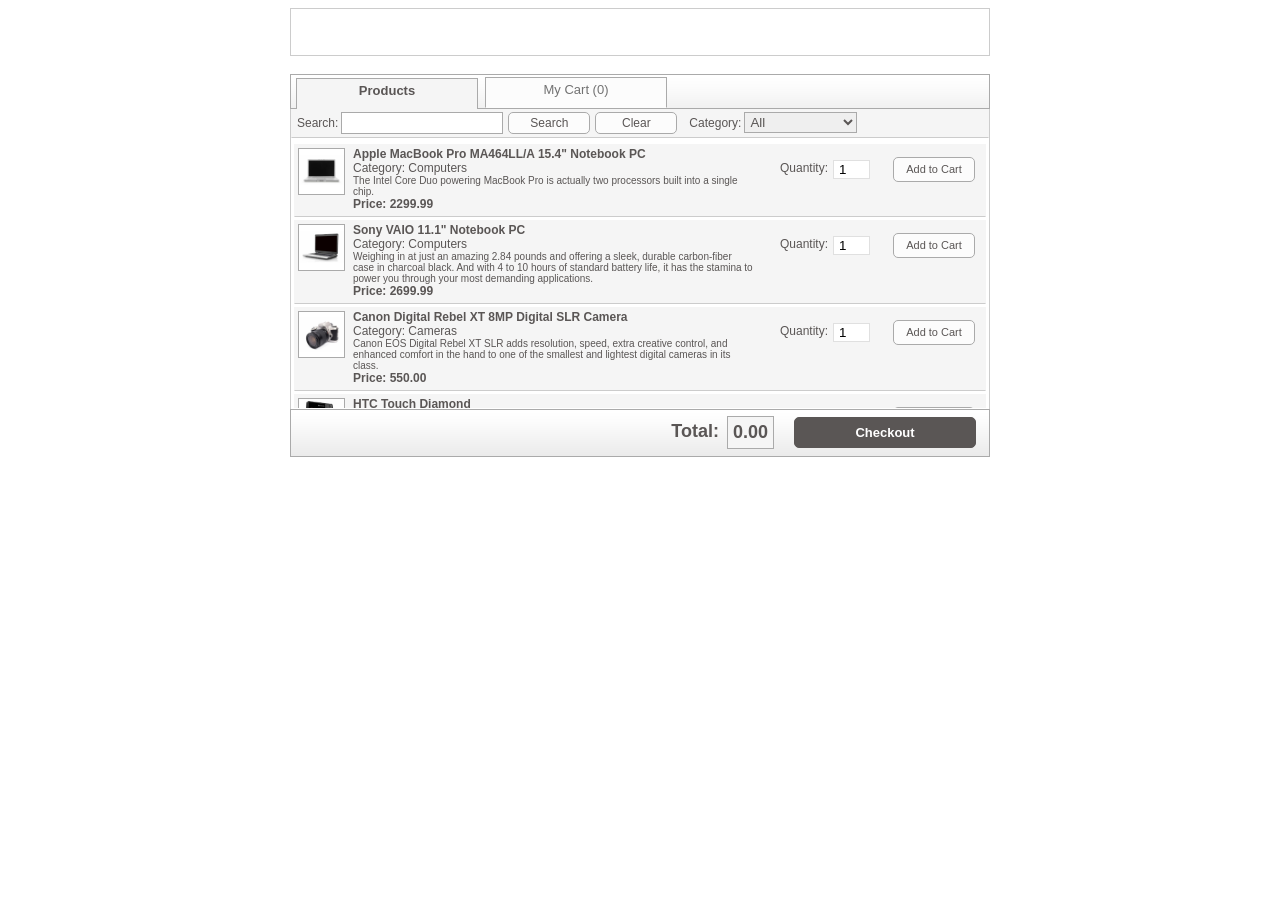
<file: restaurant_casa_de_barro_penultimo/aplicacion/SmartCart2-Events.htm>
<!DOCTYPE HTML PUBLIC "-//W3C//DTD XHTML 1.0 Transitional//EN" "http://www.w3.org/TR/xhtml1/DTD/xhtml1-transitional.dtd">
<html xmlns="http://www.w3.org/1999/xhtml"><head>
<meta http-equiv="Content-Type" content="text/html; charset=UTF-8">
<meta name="description" content="Smart Cart 2 - a javascript jQuery shopping cart plugin" />
<title>Smart Cart 2 - a javascript jQuery shopping cart plugin</title>

<!-- Smart Cart Files Include -->
<link href="styles/smart_cart.css" rel="stylesheet" type="text/css">
<script type="text/javascript" src="js/jquery-1.3.2.min.js"></script>
<script type="text/javascript" src="js/jquery.smartCart-2.0.js"></script>

<script type="text/javascript">
    $(document).ready(function(){
    	// Call Smart Cart    	
  		$('#SmartCart').smartCart({
          onAdd: function(pObj,quantity){ return cartAdd(pObj,quantity);}, 
          onAdded: function(pObj,quantity){  cartAdded(pObj,quantity);},
          onRemove: function(pObj){return cartRemove(pObj);}, 
          onRemoved: function(pObj){ cartRemoved(pObj);}, 
          onUpdate: function(pObj,quantity){ return cartUpdate(pObj,quantity); }, 
          onUpdated: function(pObj,quantity){ cartUpdated(pObj,quantity); },  //  
          onCheckout: function(Obj){ cartCheckout(Obj); }  //  
      });
      // On add
      function cartAdd(obj,qty){
         var msg = "Can i add the product "+obj.attr("pname")+ " of quantity "+qty+" to cart?"; 
         $("#cartMessage").html("<strong>onAdd</strong> event trigged");
         return confirm(msg);
      }
      // On added
      function cartAdded(obj,qty){
         var msg = "I'm added the product "+obj.attr("pname")+ " of quantity "+qty+" to cart."; 
         $("#cartMessage").html("<strong>onAdded</strong> event trigged <br />Message: "+msg);
      }
      // On Remove
      function cartRemove(obj){
         var msg = "Can i remove the product "+obj.attr("pname")+ " from cart?"; 
         $("#cartMessage").html("<strong>onRemove</strong> event trigged");
         return confirm(msg);
      }
      // On Removed
      function cartRemoved(obj){
         var msg = "I'm removed the product "+obj.attr("pname")+ " from cart."; 
         $("#cartMessage").html("<strong>onRemoved</strong> event trigged <br />Message: "+msg);
      }
      // On Update
      function cartUpdate(obj,qty){
         var msg = "Can i update the quantity of the product "+obj.attr("pname")+ " to "+qty+"?"; 
         $("#cartMessage").html("<strong>onUpdate</strong> event trigged");
         return confirm(msg);
      }
      // On Updated
      function cartUpdated(obj,qty){
         var msg = "I'm updated the quantity of the product "+obj.attr("pname")+ " to "+qty+"?"; 
         $("#cartMessage").html("<strong>onUpdated</strong> event trigged <br />Message: "+msg);
      }
      // On Checkout
      function cartCheckout(obj){
         var msg = "I'm listing the product id, quantity of the selected products<br /> ";                
         obj.children("option").each(function(n) {                     
            var pValue = $(this).attr("value");
            var valueArray = pValue.split('|');
            var prdId = valueArray[0];
            var pQty = valueArray[1];
            msg += "ProductId: "+prdId+" Quantity: "+pQty+"<br />";

        });

         $("#cartMessage").html("<strong>onCheckout</strong> event trigged <br />Message: "+msg);
      }                  
      
		});
</script>
</head><body>

<table align="center" border="0" cellpadding="0" cellspacing="0">
<tr><td>  
<form action="results.php" method="post">
<!-- Smart Cart HTML Starts -->
  <div id="cartMessage" style="padding:3px;width:692px;height:40px;border: 1px solid #CCC;color:#5A5655;font:12px Verdana,Arial,Helvetica,sans-serif;overflow:auto;">
  </div>
  <br />
  <div id="SmartCart" class="scMain">
    <input type="hidden" pimage="products/product1.jpg" pprice="2299.99" pdesc="The Intel Core Duo powering MacBook Pro is actually two processors built into a single chip." pcategory="Computers" pname="Apple MacBook Pro MA464LL/A 15.4&quot; Notebook PC" pid="100">
    <input type="hidden" pimage="products/product6.jpg" pprice="2699.99" pdesc="Weighing in at just an amazing 2.84 pounds and offering a sleek, durable carbon-fiber case in charcoal black. And with 4 to 10 hours of standard battery life, it has the stamina to power you through your most demanding applications." pcategory="Computers" pname="Sony VAIO 11.1&quot; Notebook PC" pid="101">
    <input type="hidden" pimage="products/product3.jpg" pprice="550.00" pdesc="Canon EOS Digital Rebel XT SLR adds resolution, speed, extra creative control, and enhanced comfort in the hand to one of the smallest and lightest digital cameras in its class." pcategory="Cameras" pname="Canon Digital Rebel XT 8MP Digital SLR Camera" pid="102">
    <input type="hidden" pimage="products/product4.jpg" pprice="750.00" pdesc="Re-defining the perception of advanced mobile phones? the HTC Touch Diamond? signals a giant leap forward in combining hi-tech prowess with intuitive usability and exhilarating design." pcategory="Mobile Phones" pname="HTC Touch Diamond" pid="103">
    <input type="hidden" pimage="products/product2.jpg" pprice="1600.00" pdesc="IMAC G5/1.8 256MB 160GB SD 20IN OS10.3" pcategory="Computers" pname="Apple iMac G5 Desktop" pid="104">
    <input type="hidden" pimage="products/product5.jpg" pprice="1150.00" pdesc="" pcategory="Mobile Phones" pname="Blackberry 8900" pid="105">
    <input type="hidden" pimage="products/product8.jpg" pprice="148.85" pdesc="" pcategory="Accessories" pname="Headphone with mic" pid="106">                       
  </div>
<!-- Smart Cart HTML Ends -->
</form>
</td></tr>
</table>
</body>
</html>
</file>
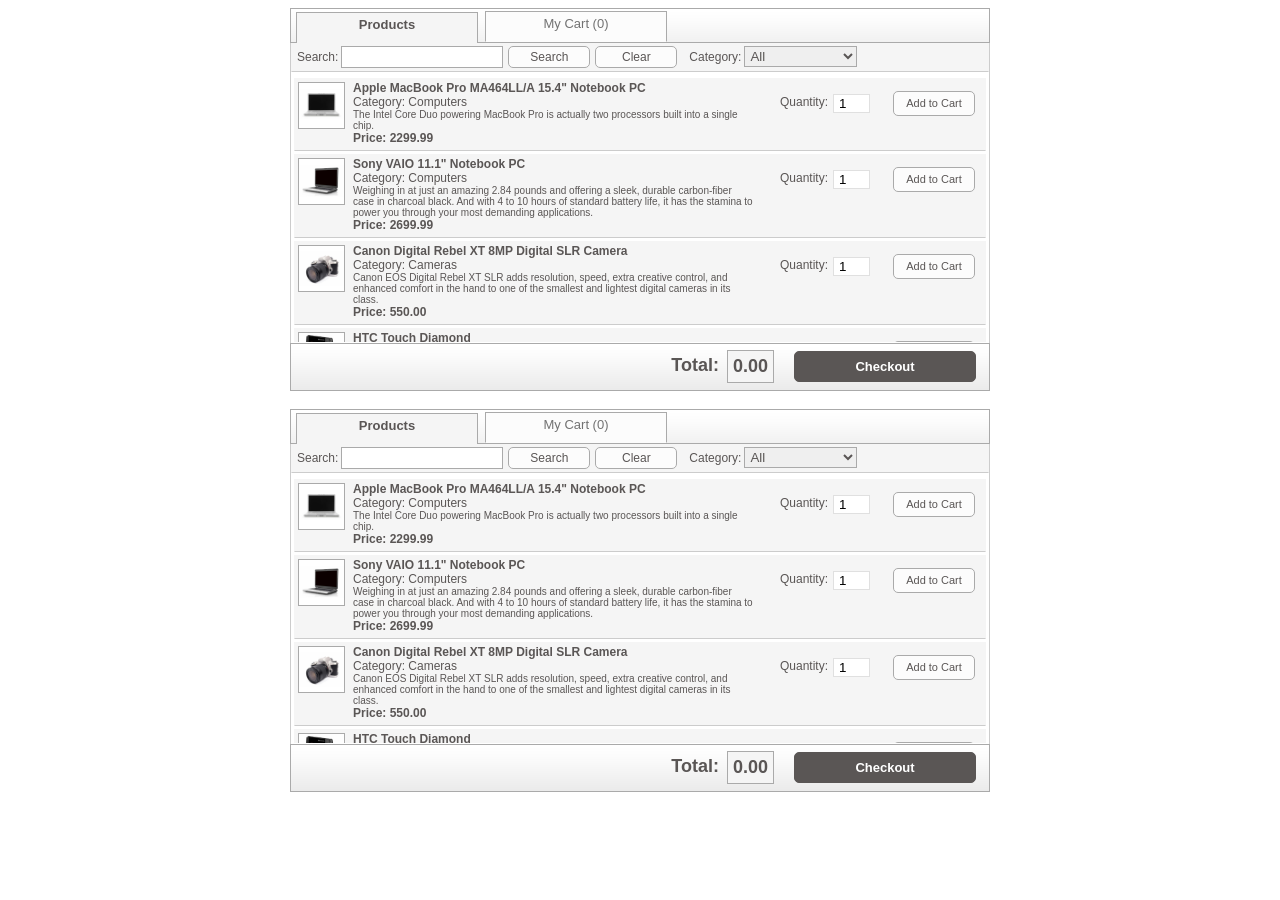
<file: restaurant_casa_de_barro_penultimo/aplicacion/SmartCart2-MultipleCart.htm>
<!DOCTYPE HTML PUBLIC "-//W3C//DTD XHTML 1.0 Transitional//EN" "http://www.w3.org/TR/xhtml1/DTD/xhtml1-transitional.dtd">
<html xmlns="http://www.w3.org/1999/xhtml"><head>
<meta http-equiv="Content-Type" content="text/html; charset=UTF-8">
<meta name="description" content="Smart Cart 2 - a javascript jQuery shopping cart plugin" />
<title>Smart Cart 2 - a javascript jQuery shopping cart plugin</title>

<!-- Smart Cart Files Include -->
<link href="styles/smart_cart.css" rel="stylesheet" type="text/css">
<script type="text/javascript" src="js/jquery-1.3.2.min.js"></script>
<script type="text/javascript" src="js/jquery.smartCart-2.0.js"></script>

<script type="text/javascript">
    $(document).ready(function(){
    	// Call Smart Cart    	
  		$('#SmartCart').smartCart();
  		$('#SmartCart2').smartCart({resultName:'products_selected2[]'});
		});
</script>
</head><body>

<table align="center" border="0" cellpadding="0" cellspacing="0">
<tr><td>  
<form action="results.php" method="post">
<!-- Smart Cart HTML Starts -->
  <div id="SmartCart" class="scMain">
    <input type="hidden" pimage="products/product1.jpg" pprice="2299.99" pdesc="The Intel Core Duo powering MacBook Pro is actually two processors built into a single chip." pcategory="Computers" pname="Apple MacBook Pro MA464LL/A 15.4&quot; Notebook PC" pid="100">
    <input type="hidden" pimage="products/product6.jpg" pprice="2699.99" pdesc="Weighing in at just an amazing 2.84 pounds and offering a sleek, durable carbon-fiber case in charcoal black. And with 4 to 10 hours of standard battery life, it has the stamina to power you through your most demanding applications." pcategory="Computers" pname="Sony VAIO 11.1&quot; Notebook PC" pid="101">
    <input type="hidden" pimage="products/product3.jpg" pprice="550.00" pdesc="Canon EOS Digital Rebel XT SLR adds resolution, speed, extra creative control, and enhanced comfort in the hand to one of the smallest and lightest digital cameras in its class." pcategory="Cameras" pname="Canon Digital Rebel XT 8MP Digital SLR Camera" pid="102">
    <input type="hidden" pimage="products/product4.jpg" pprice="750.00" pdesc="Re-defining the perception of advanced mobile phones? the HTC Touch Diamond? signals a giant leap forward in combining hi-tech prowess with intuitive usability and exhilarating design." pcategory="Mobile Phones" pname="HTC Touch Diamond" pid="103">
    <input type="hidden" pimage="products/product2.jpg" pprice="1600.00" pdesc="IMAC G5/1.8 256MB 160GB SD 20IN OS10.3" pcategory="Computers" pname="Apple iMac G5 Desktop" pid="104">
    <input type="hidden" pimage="products/product5.jpg" pprice="1150.00" pdesc="" pcategory="Mobile Phones" pname="Blackberry 8900" pid="105">
    <input type="hidden" pimage="products/product8.jpg" pprice="148.85" pdesc="" pcategory="Accessories" pname="Headphone with mic" pid="106">                       
  </div>
<br />
  <div id="SmartCart2" class="scMain">
    <input type="hidden" pimage="products/product1.jpg" pprice="2299.99" pdesc="The Intel Core Duo powering MacBook Pro is actually two processors built into a single chip." pcategory="Computers" pname="Apple MacBook Pro MA464LL/A 15.4&quot; Notebook PC" pid="100">
    <input type="hidden" pimage="products/product6.jpg" pprice="2699.99" pdesc="Weighing in at just an amazing 2.84 pounds and offering a sleek, durable carbon-fiber case in charcoal black. And with 4 to 10 hours of standard battery life, it has the stamina to power you through your most demanding applications." pcategory="Computers" pname="Sony VAIO 11.1&quot; Notebook PC" pid="101">
    <input type="hidden" pimage="products/product3.jpg" pprice="550.00" pdesc="Canon EOS Digital Rebel XT SLR adds resolution, speed, extra creative control, and enhanced comfort in the hand to one of the smallest and lightest digital cameras in its class." pcategory="Cameras" pname="Canon Digital Rebel XT 8MP Digital SLR Camera" pid="102">
    <input type="hidden" pimage="products/product4.jpg" pprice="750.00" pdesc="Re-defining the perception of advanced mobile phones? the HTC Touch Diamond? signals a giant leap forward in combining hi-tech prowess with intuitive usability and exhilarating design." pcategory="Mobile Phones" pname="HTC Touch Diamond" pid="103">
    <input type="hidden" pimage="products/product2.jpg" pprice="1600.00" pdesc="IMAC G5/1.8 256MB 160GB SD 20IN OS10.3" pcategory="Computers" pname="Apple iMac G5 Desktop" pid="104">
    <input type="hidden" pimage="products/product5.jpg" pprice="1150.00" pdesc="" pcategory="Mobile Phones" pname="Blackberry 8900" pid="105">
    <input type="hidden" pimage="products/product8.jpg" pprice="148.85" pdesc="" pcategory="Accessories" pname="Headphone with mic" pid="106">                       
  </div>  
<!-- Smart Cart HTML Ends -->
</form>
</td></tr>
</table>
</body>
</html>
</file>
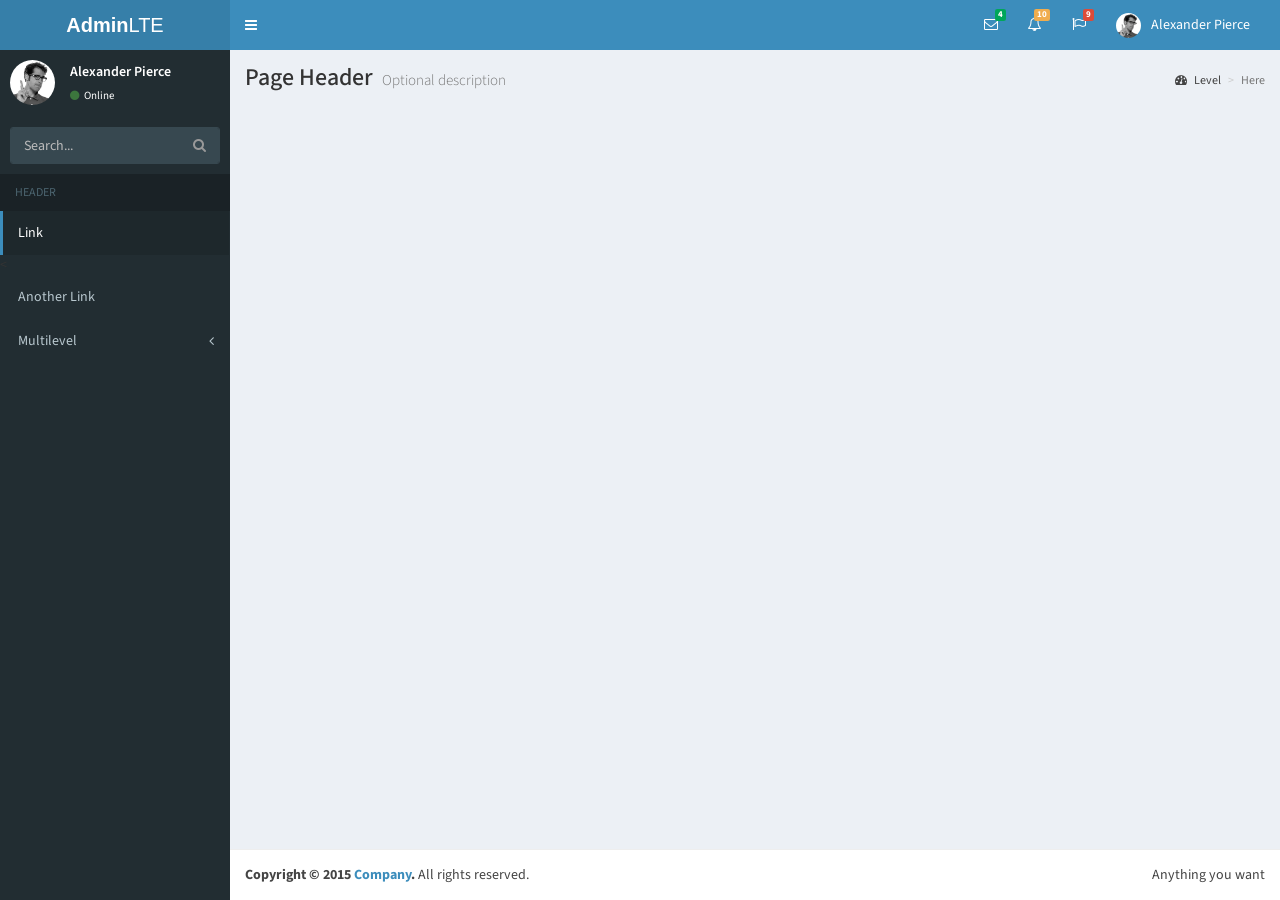
<file: restaurant_casa_de_barro_penultimo/backend/starter.html>
<!DOCTYPE html>
<!--
This is a starter template page. Use this page to start your new project from
scratch. This page gets rid of all links and provides the needed markup only.
-->
<html>
  <head>
    <meta charset="UTF-8">
    <title>AdminLTE 2 | Dashboard</title>
    <meta content='width=device-width, initial-scale=1, maximum-scale=1, user-scalable=no' name='viewport'>
    <!-- Bootstrap 3.3.2 -->
    <link href="bootstrap/css/bootstrap.min.css" rel="stylesheet" type="text/css" />
    <!-- Font Awesome Icons -->
    <link href="https://maxcdn.bootstrapcdn.com/font-awesome/4.3.0/css/font-awesome.min.css" rel="stylesheet" type="text/css" />
    <!-- Ionicons -->
    <link href="http://code.ionicframework.com/ionicons/2.0.0/css/ionicons.min.css" rel="stylesheet" type="text/css" />
    <!-- Theme style -->
    <link href="dist/css/AdminLTE.min.css" rel="stylesheet" type="text/css" />
    <!-- AdminLTE Skins. We have chosen the skin-blue for this starter
          page. However, you can choose any other skin. Make sure you
          apply the skin class to the body tag so the changes take effect.
    -->
    <link href="dist/css/skins/skin-blue.min.css" rel="stylesheet" type="text/css" />

    <!-- HTML5 Shim and Respond.js IE8 support of HTML5 elements and media queries -->
    <!-- WARNING: Respond.js doesn't work if you view the page via file:// -->
    <!--[if lt IE 9]>
        <script src="https://oss.maxcdn.com/libs/html5shiv/3.7.0/html5shiv.js"></script>
        <script src="https://oss.maxcdn.com/libs/respond.js/1.3.0/respond.min.js"></script>
    <![endif]-->
  </head>
  <!--
  BODY TAG OPTIONS:
  =================
  Apply one or more of the following classes to get the 
  desired effect
  |---------------------------------------------------------|
  | SKINS         | skin-blue                               |
  |               | skin-black                              |
  |               | skin-purple                             |
  |               | skin-yellow                             |
  |               | skin-red                                |
  |               | skin-green                              |
  |---------------------------------------------------------|
  |LAYOUT OPTIONS | fixed                                   |
  |               | layout-boxed                            |
  |               | layout-top-nav                          |
  |               | sidebar-collapse                        |  
  |---------------------------------------------------------|
  
  -->
  <body class="skin-blue">
    <div class="wrapper">

      <!-- Main Header -->
      <header class="main-header">

        <!-- Logo -->
        <a href="index2.html" class="logo"><b>Admin</b>LTE</a>

        <!-- Header Navbar -->
        <nav class="navbar navbar-static-top" role="navigation">
          <!-- Sidebar toggle button-->
          <a href="#" class="sidebar-toggle" data-toggle="offcanvas" role="button">
            <span class="sr-only">Toggle navigation</span>
          </a>
          <!-- Navbar Right Menu -->
          <div class="navbar-custom-menu">
            <ul class="nav navbar-nav">
              <!-- Messages: style can be found in dropdown.less-->
              <li class="dropdown messages-menu">
                <!-- Menu toggle button -->
                <a href="#" class="dropdown-toggle" data-toggle="dropdown">
                  <i class="fa fa-envelope-o"></i>
                  <span class="label label-success">4</span>
                </a>
                <ul class="dropdown-menu">
                  <li class="header">You have 4 messages</li>
                  <li>
                    <!-- inner menu: contains the messages -->
                    <ul class="menu">
                      <li><!-- start message -->
                        <a href="#">
                          <div class="pull-left">
                            <!-- User Image -->
                            <img src="dist/img/user2-160x160.jpg" class="img-circle" alt="User Image"/>
                          </div>
                          <!-- Message title and timestamp -->
                          <h4>                            
                            Support Team
                            <small><i class="fa fa-clock-o"></i> 5 mins</small>
                          </h4>
                          <!-- The message -->
                          <p>Why not buy a new awesome theme?</p>
                        </a>
                      </li><!-- end message -->                      
                    </ul><!-- /.menu -->
                  </li>
                  <li class="footer"><a href="#">See All Messages</a></li>
                </ul>
              </li><!-- /.messages-menu -->

              <!-- Notifications Menu -->
              <li class="dropdown notifications-menu">
                <!-- Menu toggle button -->
                <a href="#" class="dropdown-toggle" data-toggle="dropdown">
                  <i class="fa fa-bell-o"></i>
                  <span class="label label-warning">10</span>
                </a>
                <ul class="dropdown-menu">
                  <li class="header">You have 10 notifications</li>
                  <li>
                    <!-- Inner Menu: contains the notifications -->
                    <ul class="menu">
                      <li><!-- start notification -->
                        <a href="#">
                          <i class="fa fa-users text-aqua"></i> 5 new members joined today
                        </a>
                      </li><!-- end notification -->                      
                    </ul>
                  </li>
                  <li class="footer"><a href="#">View all</a></li>
                </ul>
              </li>
              <!-- Tasks Menu -->
              <li class="dropdown tasks-menu">
                <!-- Menu Toggle Button -->
                <a href="#" class="dropdown-toggle" data-toggle="dropdown">
                  <i class="fa fa-flag-o"></i>
                  <span class="label label-danger">9</span>
                </a>
                <ul class="dropdown-menu">
                  <li class="header">You have 9 tasks</li>
                  <li>
                    <!-- Inner menu: contains the tasks -->
                    <ul class="menu">
                      <li><!-- Task item -->
                        <a href="#">
                          <!-- Task title and progress text -->
                          <h3>
                            Design some buttons
                            <small class="pull-right">20%</small>
                          </h3>
                          <!-- The progress bar -->
                          <div class="progress xs">
                            <!-- Change the css width attribute to simulate progress -->
                            <div class="progress-bar progress-bar-aqua" style="width: 20%" role="progressbar" aria-valuenow="20" aria-valuemin="0" aria-valuemax="100">
                              <span class="sr-only">20% Complete</span>
                            </div>
                          </div>
                        </a>
                      </li><!-- end task item -->                      
                    </ul>
                  </li>
                  <li class="footer">
                    <a href="#">View all tasks</a>
                  </li>
                </ul>
              </li>
              <!-- User Account Menu -->
              <li class="dropdown user user-menu">
                <!-- Menu Toggle Button -->
                <a href="#" class="dropdown-toggle" data-toggle="dropdown">
                  <!-- The user image in the navbar-->
                  <img src="dist/img/user2-160x160.jpg" class="user-image" alt="User Image"/>
                  <!-- hidden-xs hides the username on small devices so only the image appears. -->
                  <span class="hidden-xs">Alexander Pierce</span>
                </a>
                <ul class="dropdown-menu">
                  <!-- The user image in the menu -->
                  <li class="user-header">
                    <img src="dist/img/user2-160x160.jpg" class="img-circle" alt="User Image" />
                    <p>
                      Alexander Pierce - Web Developer
                      <small>Member since Nov. 2012</small>
                    </p>
                  </li>
                  <!-- Menu Body -->
                  <li class="user-body">
                    <div class="col-xs-4 text-center">
                      <a href="#">Followers</a>
                    </div>
                    <div class="col-xs-4 text-center">
                      <a href="#">Sales</a>
                    </div>
                    <div class="col-xs-4 text-center">
                      <a href="#">Friends</a>
                    </div>
                  </li>
                  <!-- Menu Footer-->
                  <li class="user-footer">
                    <div class="pull-left">
                      <a href="#" class="btn btn-default btn-flat">Profile</a>
                    </div>
                    <div class="pull-right">
                      <a href="#" class="btn btn-default btn-flat">Sign out</a>
                    </div>
                  </li>
                </ul>
              </li>
            </ul>
          </div>
        </nav>
      </header>
      <!-- Left side column. contains the logo and sidebar -->
      <aside class="main-sidebar">

        <!-- sidebar: style can be found in sidebar.less -->
        <section class="sidebar">

          <!-- Sidebar user panel (optional) -->
          <div class="user-panel">
            <div class="pull-left image">
              <img src="dist/img/user2-160x160.jpg" class="img-circle" alt="User Image" />
            </div>
            <div class="pull-left info">
              <p>Alexander Pierce</p>
              <!-- Status -->
              <a href="#"><i class="fa fa-circle text-success"></i> Online</a>
            </div>
          </div>

          <!-- search form (Optional) -->
          <form action="#" method="get" class="sidebar-form">
            <div class="input-group">
              <input type="text" name="q" class="form-control" placeholder="Search..."/>
              <span class="input-group-btn">
                <button type='submit' name='search' id='search-btn' class="btn btn-flat"><i class="fa fa-search"></i></button>
              </span>
            </div>
          </form>
          <!-- /.search form -->

          <!-- Sidebar Menu -->
          <ul class="sidebar-menu">
            <li class="header">HEADER</li>
            <!-- Optionally, you can add icons to the links -->
            <li class="active"><a href="#"><span>Link</span></a><</li>
            <li><a href="#"><span>Another Link</span></a></li>
            <li class="treeview">
              <a href="#"><span>Multilevel</span> <i class="fa fa-angle-left pull-right"></i></a>
              <ul class="treeview-menu">
                <li><a href="#">Link in level 2</a></li>
                <li><a href="#">Link in level 2</a></li>
              </ul>
            </li>
          </ul><!-- /.sidebar-menu -->
        </section>
        <!-- /.sidebar -->
      </aside>

      <!-- Content Wrapper. Contains page content -->
      <div class="content-wrapper">
        <!-- Content Header (Page header) -->
        <section class="content-header">
          <h1>
            Page Header
            <small>Optional description</small>
          </h1>
          <ol class="breadcrumb">
            <li><a href="#"><i class="fa fa-dashboard"></i> Level</a></li>
            <li class="active">Here</li>
          </ol>
        </section>

        <!-- Main content -->
        <section class="content">
          
          <!-- Your Page Content Here -->

        </section><!-- /.content -->
      </div><!-- /.content-wrapper -->

      <!-- Main Footer -->
      <footer class="main-footer">
        <!-- To the right -->
        <div class="pull-right hidden-xs">
          Anything you want
        </div>
        <!-- Default to the left --> 
        <strong>Copyright &copy; 2015 <a href="#">Company</a>.</strong> All rights reserved.
      </footer>

    </div><!-- ./wrapper -->

    <!-- REQUIRED JS SCRIPTS -->
    
    <!-- jQuery 2.1.3 -->
    <script src="plugins/jQuery/jQuery-2.1.3.min.js"></script>
    <!-- Bootstrap 3.3.2 JS -->
    <script src="bootstrap/js/bootstrap.min.js" type="text/javascript"></script>
    <!-- AdminLTE App -->
    <script src="dist/js/app.min.js" type="text/javascript"></script>
    
    <!-- Optionally, you can add Slimscroll and FastClick plugins. 
          Both of these plugins are recommended to enhance the 
          user experience -->
  </body>
</html>
</file>
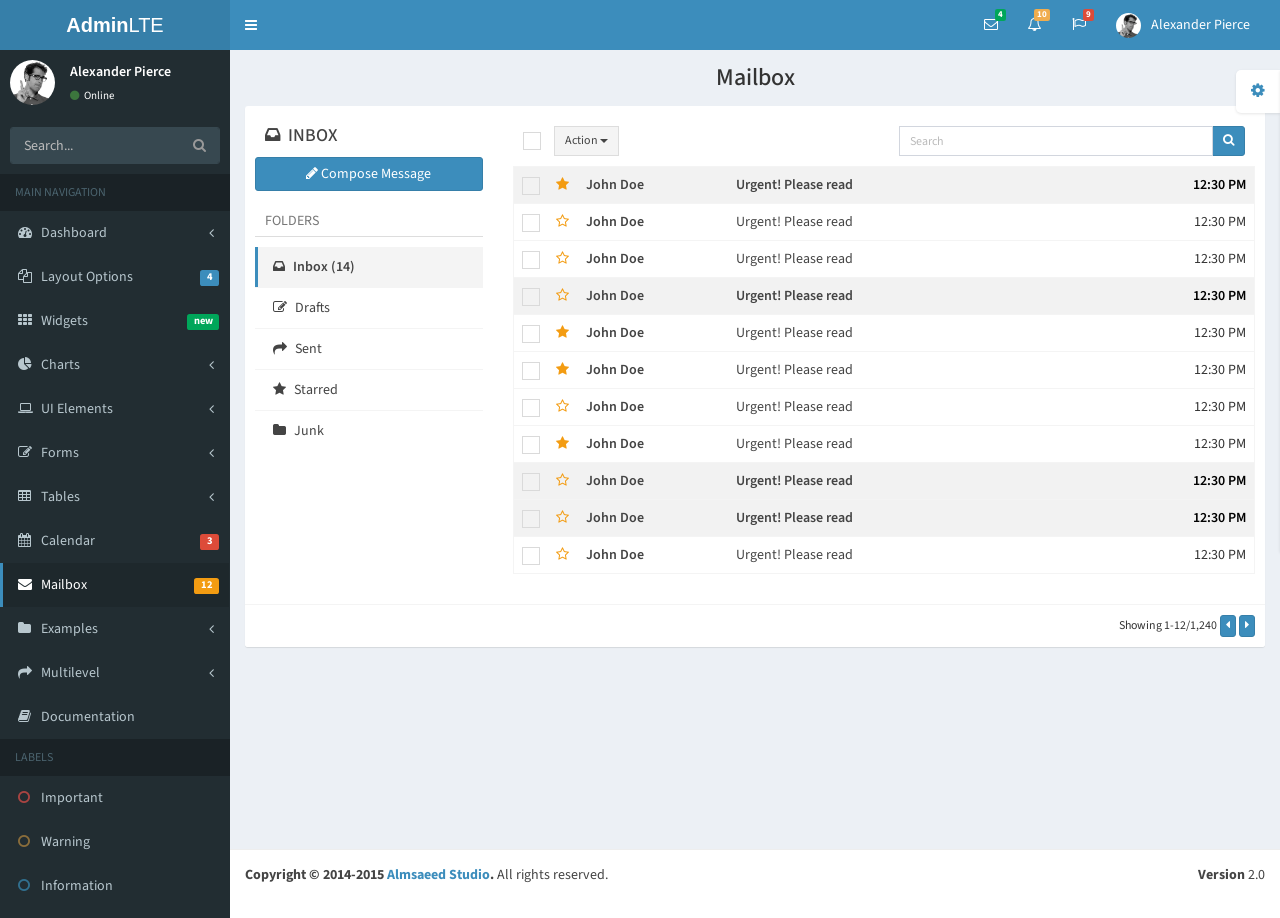
<file: restaurant_casa_de_barro_penultimo/backend/pages/mailbox.html>
<!DOCTYPE html>
<html>
  <head>
    <meta charset="UTF-8">
    <title>AdminLTE 2 | Mailbox</title>
    <meta content='width=device-width, initial-scale=1, maximum-scale=1, user-scalable=no' name='viewport'>
    <!-- Bootstrap 3.3.2 -->
    <link href="../bootstrap/css/bootstrap.min.css" rel="stylesheet" type="text/css" />
    <!-- Font Awesome Icons -->
    <link href="https://maxcdn.bootstrapcdn.com/font-awesome/4.3.0/css/font-awesome.min.css" rel="stylesheet" type="text/css" />
    <!-- Ionicons -->
    <link href="http://code.ionicframework.com/ionicons/2.0.0/css/ionicons.min.css" rel="stylesheet" type="text/css" />
    <!-- bootstrap wysihtml5 - text editor -->
    <link href="../plugins/bootstrap-wysihtml5/bootstrap3-wysihtml5.min.css" rel="stylesheet" type="text/css" />
    <!-- iCheck for checkboxes and radio inputs -->
    <link href="../plugins/iCheck/minimal/blue.css" rel="stylesheet" type="text/css" />
    <!-- Theme style -->
    <link href="../dist/css/AdminLTE.min.css" rel="stylesheet" type="text/css" />
    <!-- AdminLTE Skins. Choose a skin from the css/skins 
         folder instead of downloading all of them to reduce the load. -->
    <link href="../dist/css/skins/_all-skins.min.css" rel="stylesheet" type="text/css" />

    <!-- HTML5 Shim and Respond.js IE8 support of HTML5 elements and media queries -->
    <!-- WARNING: Respond.js doesn't work if you view the page via file:// -->
    <!--[if lt IE 9]>
        <script src="https://oss.maxcdn.com/libs/html5shiv/3.7.0/html5shiv.js"></script>
        <script src="https://oss.maxcdn.com/libs/respond.js/1.3.0/respond.min.js"></script>
    <![endif]-->
  </head>
  <body class="skin-blue">
    <div class="wrapper">
      
      <header class="main-header">
        <a href="../index2.html" class="logo"><b>Admin</b>LTE</a>
        <!-- Header Navbar: style can be found in header.less -->
        <nav class="navbar navbar-static-top" role="navigation">
          <!-- Sidebar toggle button-->
          <a href="#" class="sidebar-toggle" data-toggle="offcanvas" role="button">
            <span class="sr-only">Toggle navigation</span>
            <span class="icon-bar"></span>
            <span class="icon-bar"></span>
            <span class="icon-bar"></span>
          </a>
          <div class="navbar-custom-menu">
            <ul class="nav navbar-nav">
              <!-- Messages: style can be found in dropdown.less-->
              <li class="dropdown messages-menu">
                <a href="#" class="dropdown-toggle" data-toggle="dropdown">
                  <i class="fa fa-envelope-o"></i>
                  <span class="label label-success">4</span>
                </a>
                <ul class="dropdown-menu">
                  <li class="header">You have 4 messages</li>
                  <li>
                    <!-- inner menu: contains the actual data -->
                    <ul class="menu">
                      <li><!-- start message -->
                        <a href="#">
                          <div class="pull-left">
                            <img src="../dist/img/user2-160x160.jpg" class="img-circle" alt="User Image"/>
                          </div>
                          <h4>
                            Support Team
                            <small><i class="fa fa-clock-o"></i> 5 mins</small>
                          </h4>
                          <p>Why not buy a new awesome theme?</p>
                        </a>
                      </li><!-- end message -->
                      <li>
                        <a href="#">
                          <div class="pull-left">
                            <img src="../dist/img/user3-128x128.jpg" class="img-circle" alt="user image"/>
                          </div>
                          <h4>
                            AdminLTE Design Team
                            <small><i class="fa fa-clock-o"></i> 2 hours</small>
                          </h4>
                          <p>Why not buy a new awesome theme?</p>
                        </a>
                      </li>
                      <li>
                        <a href="#">
                          <div class="pull-left">
                            <img src="../dist/img/user4-128x128.jpg" class="img-circle" alt="user image"/>
                          </div>
                          <h4>
                            Developers
                            <small><i class="fa fa-clock-o"></i> Today</small>
                          </h4>
                          <p>Why not buy a new awesome theme?</p>
                        </a>
                      </li>
                      <li>
                        <a href="#">
                          <div class="pull-left">
                            <img src="../dist/img/user3-128x128.jpg" class="img-circle" alt="user image"/>
                          </div>
                          <h4>
                            Sales Department
                            <small><i class="fa fa-clock-o"></i> Yesterday</small>
                          </h4>
                          <p>Why not buy a new awesome theme?</p>
                        </a>
                      </li>
                      <li>
                        <a href="#">
                          <div class="pull-left">
                            <img src="../dist/img/user4-128x128.jpg" class="img-circle" alt="user image"/>
                          </div>
                          <h4>
                            Reviewers
                            <small><i class="fa fa-clock-o"></i> 2 days</small>
                          </h4>
                          <p>Why not buy a new awesome theme?</p>
                        </a>
                      </li>
                    </ul>
                  </li>
                  <li class="footer"><a href="#">See All Messages</a></li>
                </ul>
              </li>
              <!-- Notifications: style can be found in dropdown.less -->
              <li class="dropdown notifications-menu">
                <a href="#" class="dropdown-toggle" data-toggle="dropdown">
                  <i class="fa fa-bell-o"></i>
                  <span class="label label-warning">10</span>
                </a>
                <ul class="dropdown-menu">
                  <li class="header">You have 10 notifications</li>
                  <li>
                    <!-- inner menu: contains the actual data -->
                    <ul class="menu">
                      <li>
                        <a href="#">
                          <i class="fa fa-users text-aqua"></i> 5 new members joined today
                        </a>
                      </li>
                      <li>
                        <a href="#">
                          <i class="fa fa-warning text-yellow"></i> Very long description here that may not fit into the page and may cause design problems
                        </a>
                      </li>
                      <li>
                        <a href="#">
                          <i class="fa fa-users text-red"></i> 5 new members joined
                        </a>
                      </li>

                      <li>
                        <a href="#">
                          <i class="fa fa-shopping-cart text-green"></i> 25 sales made
                        </a>
                      </li>
                      <li>
                        <a href="#">
                          <i class="fa fa-user text-red"></i> You changed your username
                        </a>
                      </li>
                    </ul>
                  </li>
                  <li class="footer"><a href="#">View all</a></li>
                </ul>
              </li>
              <!-- Tasks: style can be found in dropdown.less -->
              <li class="dropdown tasks-menu">
                <a href="#" class="dropdown-toggle" data-toggle="dropdown">
                  <i class="fa fa-flag-o"></i>
                  <span class="label label-danger">9</span>
                </a>
                <ul class="dropdown-menu">
                  <li class="header">You have 9 tasks</li>
                  <li>
                    <!-- inner menu: contains the actual data -->
                    <ul class="menu">
                      <li><!-- Task item -->
                        <a href="#">
                          <h3>
                            Design some buttons
                            <small class="pull-right">20%</small>
                          </h3>
                          <div class="progress xs">
                            <div class="progress-bar progress-bar-aqua" style="width: 20%" role="progressbar" aria-valuenow="20" aria-valuemin="0" aria-valuemax="100">
                              <span class="sr-only">20% Complete</span>
                            </div>
                          </div>
                        </a>
                      </li><!-- end task item -->
                      <li><!-- Task item -->
                        <a href="#">
                          <h3>
                            Create a nice theme
                            <small class="pull-right">40%</small>
                          </h3>
                          <div class="progress xs">
                            <div class="progress-bar progress-bar-green" style="width: 40%" role="progressbar" aria-valuenow="20" aria-valuemin="0" aria-valuemax="100">
                              <span class="sr-only">40% Complete</span>
                            </div>
                          </div>
                        </a>
                      </li><!-- end task item -->
                      <li><!-- Task item -->
                        <a href="#">
                          <h3>
                            Some task I need to do
                            <small class="pull-right">60%</small>
                          </h3>
                          <div class="progress xs">
                            <div class="progress-bar progress-bar-red" style="width: 60%" role="progressbar" aria-valuenow="20" aria-valuemin="0" aria-valuemax="100">
                              <span class="sr-only">60% Complete</span>
                            </div>
                          </div>
                        </a>
                      </li><!-- end task item -->
                      <li><!-- Task item -->
                        <a href="#">
                          <h3>
                            Make beautiful transitions
                            <small class="pull-right">80%</small>
                          </h3>
                          <div class="progress xs">
                            <div class="progress-bar progress-bar-yellow" style="width: 80%" role="progressbar" aria-valuenow="20" aria-valuemin="0" aria-valuemax="100">
                              <span class="sr-only">80% Complete</span>
                            </div>
                          </div>
                        </a>
                      </li><!-- end task item -->
                    </ul>
                  </li>
                  <li class="footer">
                    <a href="#">View all tasks</a>
                  </li>
                </ul>
              </li>
              <!-- User Account: style can be found in dropdown.less -->
              <li class="dropdown user user-menu">
                <a href="#" class="dropdown-toggle" data-toggle="dropdown">
                  <img src="../dist/img/user2-160x160.jpg" class="user-image" alt="User Image"/>
                  <span class="hidden-xs">Alexander Pierce</span>
                </a>
                <ul class="dropdown-menu">
                  <!-- User image -->
                  <li class="user-header">
                    <img src="../dist/img/user2-160x160.jpg" class="img-circle" alt="User Image" />
                    <p>
                      Alexander Pierce - Web Developer
                      <small>Member since Nov. 2012</small>
                    </p>
                  </li>
                  <!-- Menu Body -->
                  <li class="user-body">
                    <div class="col-xs-4 text-center">
                      <a href="#">Followers</a>
                    </div>
                    <div class="col-xs-4 text-center">
                      <a href="#">Sales</a>
                    </div>
                    <div class="col-xs-4 text-center">
                      <a href="#">Friends</a>
                    </div>
                  </li>
                  <!-- Menu Footer-->
                  <li class="user-footer">
                    <div class="pull-left">
                      <a href="#" class="btn btn-default btn-flat">Profile</a>
                    </div>
                    <div class="pull-right">
                      <a href="#" class="btn btn-default btn-flat">Sign out</a>
                    </div>
                  </li>
                </ul>
              </li>
            </ul>
          </div>
        </nav>
      </header>
      <!-- Left side column. contains the logo and sidebar -->
      <aside class="main-sidebar">
        <!-- sidebar: style can be found in sidebar.less -->
        <section class="sidebar">
          <!-- Sidebar user panel -->
          <div class="user-panel">
            <div class="pull-left image">
              <img src="../dist/img/user2-160x160.jpg" class="img-circle" alt="User Image" />
            </div>
            <div class="pull-left info">
              <p>Alexander Pierce</p>

              <a href="#"><i class="fa fa-circle text-success"></i> Online</a>
            </div>
          </div>
          <!-- search form -->
          <form action="#" method="get" class="sidebar-form">
            <div class="input-group">
              <input type="text" name="q" class="form-control" placeholder="Search..."/>
              <span class="input-group-btn">
                <button type='submit' name='seach' id='search-btn' class="btn btn-flat"><i class="fa fa-search"></i></button>
              </span>
            </div>
          </form>
          <!-- /.search form -->
          <!-- sidebar menu: : style can be found in sidebar.less -->
          <ul class="sidebar-menu">
            <li class="header">MAIN NAVIGATION</li>
            <li class="treeview">
              <a href="#">
                <i class="fa fa-dashboard"></i> <span>Dashboard</span> <i class="fa fa-angle-left pull-right"></i>
              </a>
              <ul class="treeview-menu">
                <li><a href="../index.html"><i class="fa fa-circle-o"></i> Dashboard v1</a></li>
                <li><a href="../index2.html"><i class="fa fa-circle-o"></i> Dashboard v2</a></li>
              </ul>
            </li>
            <li class="treeview">
              <a href="#">
                <i class="fa fa-files-o"></i>
                <span>Layout Options</span>
                <span class="label label-primary pull-right">4</span>
              </a>
              <ul class="treeview-menu">
                <li><a href="layout/top-nav.html"><i class="fa fa-circle-o"></i> Top Navigation</a></li>
                <li><a href="layout/boxed.html"><i class="fa fa-circle-o"></i> Boxed</a></li>
                <li><a href="layout/fixed.html"><i class="fa fa-circle-o"></i> Fixed</a></li>
                <li><a href="layout/collapsed-sidebar.html"><i class="fa fa-circle-o"></i> Collapsed Sidebar</a></li>
              </ul>
            </li>
            <li>
              <a href="widgets.html">
                <i class="fa fa-th"></i> <span>Widgets</span> <small class="label pull-right bg-green">new</small>
              </a>
            </li>
            <li class="treeview">
              <a href="#">
                <i class="fa fa-pie-chart"></i>
                <span>Charts</span>
                <i class="fa fa-angle-left pull-right"></i>
              </a>
              <ul class="treeview-menu">
                <li><a href="charts/morris.html"><i class="fa fa-circle-o"></i> Morris</a></li>
                <li><a href="charts/flot.html"><i class="fa fa-circle-o"></i> Flot</a></li>
                <li><a href="charts/inline.html"><i class="fa fa-circle-o"></i> Inline charts</a></li>
              </ul>
            </li>
            <li class="treeview">
              <a href="#">
                <i class="fa fa-laptop"></i>
                <span>UI Elements</span>
                <i class="fa fa-angle-left pull-right"></i>
              </a>
              <ul class="treeview-menu">
                <li><a href="UI/general.html"><i class="fa fa-circle-o"></i> General</a></li>
                <li><a href="UI/icons.html"><i class="fa fa-circle-o"></i> Icons</a></li>
                <li><a href="UI/buttons.html"><i class="fa fa-circle-o"></i> Buttons</a></li>
                <li><a href="UI/sliders.html"><i class="fa fa-circle-o"></i> Sliders</a></li>
                <li><a href="UI/timeline.html"><i class="fa fa-circle-o"></i> Timeline</a></li>
                <li><a href="UI/modals.html"><i class="fa fa-circle-o"></i> Modals</a></li>
              </ul>
            </li>
            <li class="treeview">
              <a href="#">
                <i class="fa fa-edit"></i> <span>Forms</span>
                <i class="fa fa-angle-left pull-right"></i>
              </a>
              <ul class="treeview-menu">
                <li><a href="forms/general.html"><i class="fa fa-circle-o"></i> General Elements</a></li>
                <li><a href="forms/advanced.html"><i class="fa fa-circle-o"></i> Advanced Elements</a></li>
                <li><a href="forms/editors.html"><i class="fa fa-circle-o"></i> Editors</a></li>
              </ul>
            </li>
            <li class="treeview">
              <a href="#">
                <i class="fa fa-table"></i> <span>Tables</span>
                <i class="fa fa-angle-left pull-right"></i>
              </a>
              <ul class="treeview-menu">
                <li><a href="tables/simple.html"><i class="fa fa-circle-o"></i> Simple tables</a></li>
                <li><a href="tables/data.html"><i class="fa fa-circle-o"></i> Data tables</a></li>
              </ul>
            </li>
            <li>
              <a href="calendar.html">
                <i class="fa fa-calendar"></i> <span>Calendar</span>
                <small class="label pull-right bg-red">3</small>
              </a>
            </li>
            <li class="active">
              <a href="mailbox.html">
                <i class="fa fa-envelope"></i> <span>Mailbox</span>
                <small class="label pull-right bg-yellow">12</small>
              </a>
            </li>
            <li class="treeview">
              <a href="#">
                <i class="fa fa-folder"></i> <span>Examples</span>
                <i class="fa fa-angle-left pull-right"></i>
              </a>
              <ul class="treeview-menu">
                <li><a href="examples/invoice.html"><i class="fa fa-circle-o"></i> Invoice</a></li>
                <li><a href="examples/login.html"><i class="fa fa-circle-o"></i> Login</a></li>
                <li><a href="examples/register.html"><i class="fa fa-circle-o"></i> Register</a></li>
                <li><a href="examples/lockscreen.html"><i class="fa fa-circle-o"></i> Lockscreen</a></li>
                <li><a href="examples/404.html"><i class="fa fa-circle-o"></i> 404 Error</a></li>
                <li><a href="examples/500.html"><i class="fa fa-circle-o"></i> 500 Error</a></li>
                <li><a href="examples/blank.html"><i class="fa fa-circle-o"></i> Blank Page</a></li>
              </ul>
            </li>
            <li class="treeview">
              <a href="#">
                <i class="fa fa-share"></i> <span>Multilevel</span>
                <i class="fa fa-angle-left pull-right"></i>
              </a>
              <ul class="treeview-menu">
                <li><a href="#"><i class="fa fa-circle-o"></i> Level One</a></li>
                <li>
                  <a href="#"><i class="fa fa-circle-o"></i> Level One <i class="fa fa-angle-left pull-right"></i></a>
                  <ul class="treeview-menu">
                    <li><a href="#"><i class="fa fa-circle-o"></i> Level Two</a></li>
                    <li>
                      <a href="#"><i class="fa fa-circle-o"></i> Level Two <i class="fa fa-angle-left pull-right"></i></a>
                      <ul class="treeview-menu">
                        <li><a href="#"><i class="fa fa-circle-o"></i> Level Three</a></li>
                        <li><a href="#"><i class="fa fa-circle-o"></i> Level Three</a></li>
                      </ul>
                    </li>
                  </ul>
                </li>
                <li><a href="#"><i class="fa fa-circle-o"></i> Level One</a></li>
              </ul>
            </li>
            <li><a href="../documentation/index.html"><i class="fa fa-book"></i> Documentation</a></li>
            <li class="header">LABELS</li>
            <li><a href="#"><i class="fa fa-circle-o text-danger"></i> Important</a></li>
            <li><a href="#"><i class="fa fa-circle-o text-warning"></i> Warning</a></li>
            <li><a href="#"><i class="fa fa-circle-o text-info"></i> Information</a></li>
          </ul>
        </section>
        <!-- /.sidebar -->
      </aside>

      <!-- Content Wrapper. Contains page content -->
      <div class="content-wrapper">
        <!-- Content Header (Page header) -->
        <section class="content-header no-margin">
          <h1 class="text-center">
            Mailbox
          </h1>
        </section>

        <!-- Main content -->
        <section class="content">
          <!-- MAILBOX BEGIN -->
          <div class="mailbox row">
            <div class="col-xs-12">
              <div class="box box-solid">
                <div class="box-body">
                  <div class="row">
                    <div class="col-md-3 col-sm-4">
                      <!-- BOXES are complex enough to move the .box-header around.
                                This is an example of having the box header within the box body -->
                      <div class="box-header">
                        <i class="fa fa-inbox"></i>
                        <h3 class="box-title">INBOX</h3>
                      </div>
                      <!-- compose message btn -->
                      <a class="btn btn-block btn-primary" data-toggle="modal" data-target="#compose-modal"><i class="fa fa-pencil"></i> Compose Message</a>
                      <!-- Navigation - folders-->
                      <div style="margin-top: 15px;">
                        <ul class="nav nav-pills nav-stacked">
                          <li class="header">Folders</li>
                          <li class="active"><a href="#"><i class="fa fa-inbox"></i> Inbox (14)</a></li>
                          <li><a href="#"><i class="fa fa-pencil-square-o"></i> Drafts</a></li>
                          <li><a href="#"><i class="fa fa-mail-forward"></i> Sent</a></li>
                          <li><a href="#"><i class="fa fa-star"></i> Starred</a></li>
                          <li><a href="#"><i class="fa fa-folder"></i> Junk</a></li>
                        </ul>
                      </div>
                    </div><!-- /.col (LEFT) -->
                    <div class="col-md-9 col-sm-8">
                      <div class="row pad">
                        <div class="col-sm-6">
                          <label style="margin-right: 10px;">
                            <input type="checkbox" id="check-all"/>
                          </label>
                          <!-- Action button -->
                          <div class="btn-group">
                            <button type="button" class="btn btn-default btn-sm btn-flat dropdown-toggle" data-toggle="dropdown">
                              Action <span class="caret"></span>
                            </button>
                            <ul class="dropdown-menu" role="menu">
                              <li><a href="#">Mark as read</a></li>
                              <li><a href="#">Mark as unread</a></li>
                              <li class="divider"></li>
                              <li><a href="#">Move to junk</a></li>
                              <li class="divider"></li>
                              <li><a href="#">Delete</a></li>
                            </ul>
                          </div>

                        </div>
                        <div class="col-sm-6 search-form">
                          <form action="#" class="text-right">
                            <div class="input-group">
                              <input type="text" class="form-control input-sm" placeholder="Search">
                              <div class="input-group-btn">
                                <button type="submit" name="q" class="btn btn-sm btn-primary"><i class="fa fa-search"></i></button>
                              </div>
                            </div>
                          </form>
                        </div>
                      </div><!-- /.row -->

                      <div class="table-responsive">
                        <!-- THE MESSAGES -->
                        <table class="table table-mailbox">
                          <tr class="unread">
                            <td class="small-col"><input type="checkbox" /></td>
                            <td class="small-col"><i class="fa fa-star"></i></td>
                            <td class="name"><a href="#">John Doe</a></td>
                            <td class="subject"><a href="#">Urgent! Please read</a></td>
                            <td class="time">12:30 PM</td>
                          </tr>
                          <tr>
                            <td class="small-col"><input type="checkbox" /></td>
                            <td class="small-col"><i class="fa fa-star-o"></i></td>
                            <td class="name"><a href="#">John Doe</a></td>
                            <td class="subject"><a href="#">Urgent! Please read</a></td>
                            <td class="time">12:30 PM</td>
                          </tr>
                          <tr>
                            <td class="small-col"><input type="checkbox" /></td>
                            <td class="small-col"><i class="fa fa-star-o"></i></td>
                            <td class="name"><a href="#">John Doe</a></td>
                            <td class="subject"><a href="#">Urgent! Please read</a></td>
                            <td class="time">12:30 PM</td>
                          </tr>
                          <tr class="unread">
                            <td class="small-col"><input type="checkbox" /></td>
                            <td class="small-col"><i class="fa fa-star-o"></i></td>
                            <td class="name"><a href="#">John Doe</a></td>
                            <td class="subject"><a href="#">Urgent! Please read</a></td>
                            <td class="time">12:30 PM</td>
                          </tr>
                          <tr>
                            <td class="small-col"><input type="checkbox" /></td>
                            <td class="small-col"><i class="fa fa-star"></i></td>
                            <td class="name"><a href="#">John Doe</a></td>
                            <td class="subject"><a href="#">Urgent! Please read</a></td>
                            <td class="time">12:30 PM</td>
                          </tr>
                          <tr>
                            <td class="small-col"><input type="checkbox" /></td>
                            <td class="small-col"><i class="fa fa-star"></i></td>
                            <td class="name"><a href="#">John Doe</a></td>
                            <td class="subject"><a href="#">Urgent! Please read</a></td>
                            <td class="time">12:30 PM</td>
                          </tr>
                          <tr>
                            <td class="small-col"><input type="checkbox" /></td>
                            <td class="small-col"><i class="fa fa-star-o"></i></td>
                            <td class="name"><a href="#">John Doe</a></td>
                            <td class="subject"><a href="#">Urgent! Please read</a></td>
                            <td class="time">12:30 PM</td>
                          </tr>
                          <tr>
                            <td class="small-col"><input type="checkbox" /></td>
                            <td class="small-col"><i class="fa fa-star"></i></td>
                            <td class="name"><a href="#">John Doe</a></td>
                            <td class="subject"><a href="#">Urgent! Please read</a></td>
                            <td class="time">12:30 PM</td>
                          </tr>
                          <tr class="unread">
                            <td class="small-col"><input type="checkbox" /></td>
                            <td class="small-col"><i class="fa fa-star-o"></i></td>
                            <td class="name"><a href="#">John Doe</a></td>
                            <td class="subject"><a href="#">Urgent! Please read</a></td>
                            <td class="time">12:30 PM</td>
                          </tr>
                          <tr class="unread">
                            <td class="small-col"><input type="checkbox" /></td>
                            <td class="small-col"><i class="fa fa-star-o"></i></td>
                            <td class="name"><a href="#">John Doe</a></td>
                            <td class="subject"><a href="#">Urgent! Please read</a></td>
                            <td class="time">12:30 PM</td>
                          </tr>
                          <tr>
                            <td class="small-col"><input type="checkbox" /></td>
                            <td class="small-col"><i class="fa fa-star-o"></i></td>
                            <td class="name"><a href="#">John Doe</a></td>
                            <td class="subject"><a href="#">Urgent! Please read</a></td>
                            <td class="time">12:30 PM</td>
                          </tr>
                        </table>
                      </div><!-- /.table-responsive -->
                    </div><!-- /.col (RIGHT) -->
                  </div><!-- /.row -->
                </div><!-- /.box-body -->
                <div class="box-footer clearfix">
                  <div class="pull-right">
                    <small>Showing 1-12/1,240</small>
                    <button class="btn btn-xs btn-primary"><i class="fa fa-caret-left"></i></button>
                    <button class="btn btn-xs btn-primary"><i class="fa fa-caret-right"></i></button>
                  </div>
                </div><!-- box-footer -->
              </div><!-- /.box -->
            </div><!-- /.col (MAIN) -->
          </div>
          <!-- MAILBOX END -->

        </section><!-- /.content -->
      </div><!-- /.content-wrapper -->
      <footer class="main-footer">
        <div class="pull-right hidden-xs">
          <b>Version</b> 2.0
        </div>
        <strong>Copyright &copy; 2014-2015 <a href="http://almsaeedstudio.com">Almsaeed Studio</a>.</strong> All rights reserved.
      </footer>
    </div><!-- ./wrapper -->

    <!-- COMPOSE MESSAGE MODAL -->
    <div class="modal fade" id="compose-modal" tabindex="-1" role="dialog" aria-hidden="true">
      <div class="modal-dialog">
        <div class="modal-content">
          <div class="modal-header">
            <button type="button" class="close" data-dismiss="modal" aria-hidden="true">&times;</button>
            <h4 class="modal-title"><i class="fa fa-envelope-o"></i> Compose New Message</h4>
          </div>
          <form action="#" method="post">
            <div class="modal-body">
              <div class="form-group">
                <div class="input-group">
                  <span class="input-group-addon">TO:</span>
                  <input name="email_to" type="email" class="form-control" placeholder="Email TO">
                </div>
              </div>
              <div class="form-group">
                <div class="input-group">
                  <span class="input-group-addon">CC:</span>
                  <input name="email_to" type="email" class="form-control" placeholder="Email CC">
                </div>
              </div>
              <div class="form-group">
                <div class="input-group">
                  <span class="input-group-addon">BCC:</span>
                  <input name="email_to" type="email" class="form-control" placeholder="Email BCC">
                </div>
              </div>
              <div class="form-group">
                <textarea name="message" id="email_message" class="form-control" placeholder="Message" style="height: 120px;"></textarea>
              </div>
              <div class="form-group">
                <div class="btn btn-success btn-file">
                  <i class="fa fa-paperclip"></i> Attachment
                  <input type="file" name="attachment"/>
                </div>
                <p class="help-block">Max. 32MB</p>
              </div>

            </div>
            <div class="modal-footer clearfix">

              <button type="button" class="btn btn-danger" data-dismiss="modal"><i class="fa fa-times"></i> Discard</button>

              <button type="submit" class="btn btn-primary pull-left"><i class="fa fa-envelope"></i> Send Message</button>
            </div>
          </form>
        </div><!-- /.modal-content -->
      </div><!-- /.modal-dialog -->
    </div><!-- /.modal -->

    <!-- jQuery 2.1.3 -->
    <script src="../plugins/jQuery/jQuery-2.1.3.min.js"></script>
    <!-- Bootstrap 3.3.2 JS -->
    <script src="../bootstrap/js/bootstrap.min.js" type="text/javascript"></script>
    <!-- Slimscroll -->
    <script src="../plugins/slimScroll/jquery.slimscroll.min.js" type="text/javascript"></script>
    <!-- FastClick -->
    <script src='../plugins/fastclick/fastclick.min.js'></script>
    <!-- AdminLTE App -->
    <script src="../dist/js/app.min.js" type="text/javascript"></script>    
    <!-- Bootstrap WYSIHTML5 -->
    <script src="../plugins/bootstrap-wysihtml5/bootstrap3-wysihtml5.all.min.js" type="text/javascript"></script>
    <!-- iCheck -->
    <script src="../plugins/iCheck/icheck.min.js" type="text/javascript"></script>
    <!-- Page script -->
    <script type="text/javascript">
      $(function () {

        "use strict";

        //iCheck for checkbox and radio inputs
        $('input[type="checkbox"]').iCheck({
          checkboxClass: 'icheckbox_minimal-blue',
          radioClass: 'iradio_minimal-blue'
        });

        //When unchecking the checkbox
        $("#check-all").on('ifUnchecked', function (event) {
          //Uncheck all checkboxes
          $("input[type='checkbox']", ".table-mailbox").iCheck("uncheck");
        });
        //When checking the checkbox
        $("#check-all").on('ifChecked', function (event) {
          //Check all checkboxes
          $("input[type='checkbox']", ".table-mailbox").iCheck("check");
        });
        //Handle starring for glyphicon and font awesome
        $(".fa-star, .fa-star-o, .glyphicon-star, .glyphicon-star-empty").click(function (e) {
          e.preventDefault();
          //detect type
          var glyph = $(this).hasClass("glyphicon");
          var fa = $(this).hasClass("fa");

          //Switch states
          if (glyph) {
            $(this).toggleClass("glyphicon-star");
            $(this).toggleClass("glyphicon-star-empty");
          }

          if (fa) {
            $(this).toggleClass("fa-star");
            $(this).toggleClass("fa-star-o");
          }
        });

        //Initialize WYSIHTML5 - text editor
        $("#email_message").wysihtml5();
      });
    </script>
    <!-- AdminLTE for demo purposes -->
    <script src="../dist/js/demo.js" type="text/javascript"></script>
  </body>
</html>
</file>
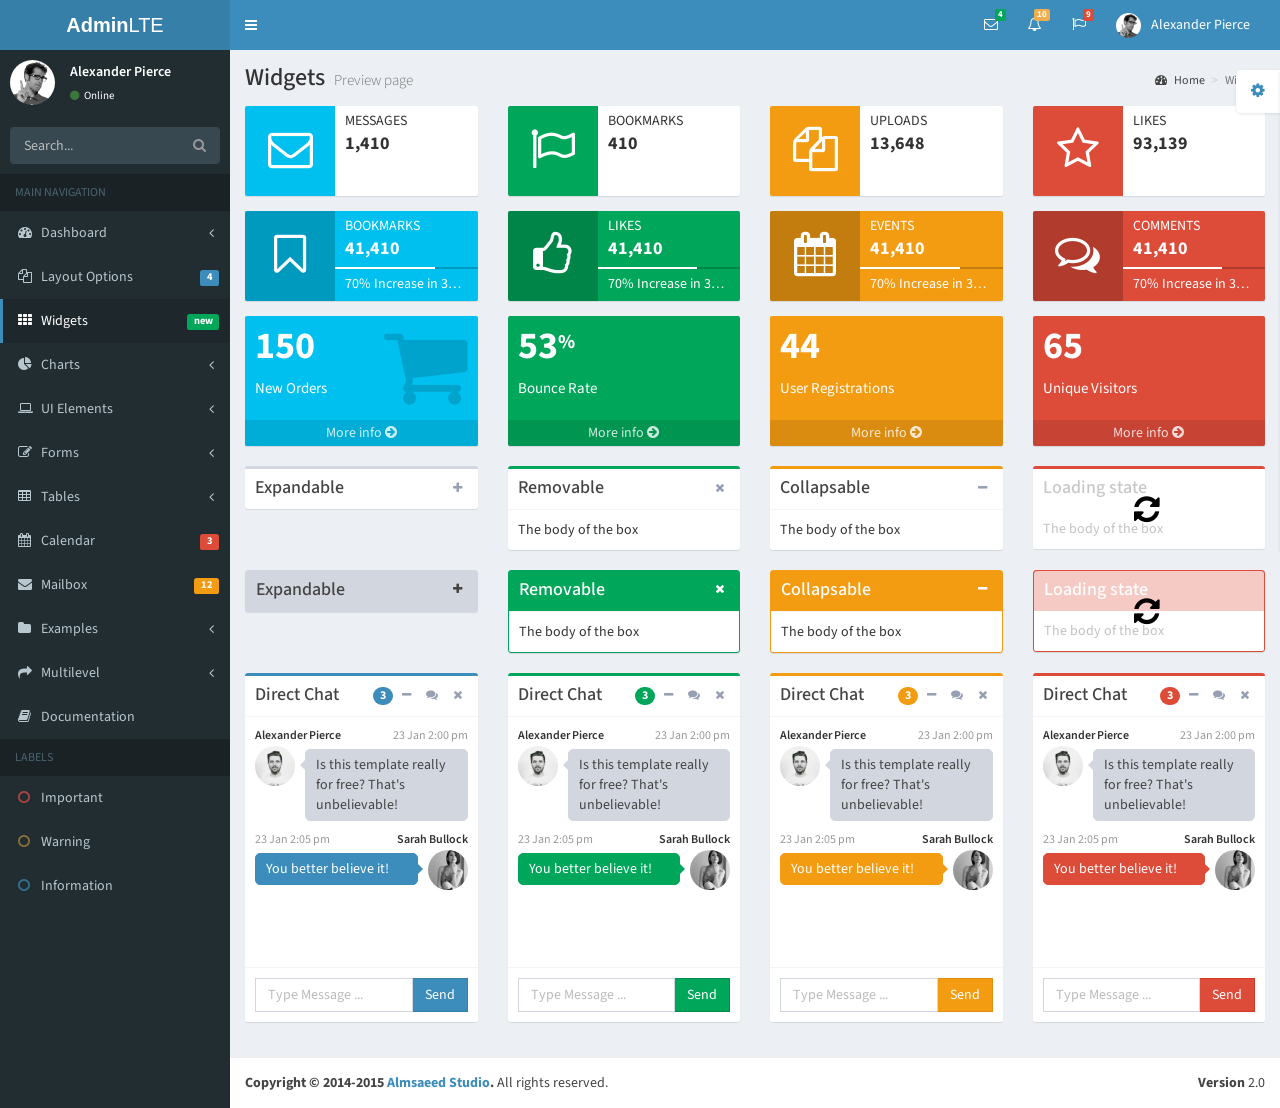
<file: restaurant_casa_de_barro_penultimo/backend/pages/widgets.html>
<!DOCTYPE html>
<html>
  <head>
    <meta charset="UTF-8">
    <title>AdminLTE 2 | Widgets</title>
    <meta content='width=device-width, initial-scale=1, maximum-scale=1, user-scalable=no' name='viewport'>
    <!-- Bootstrap 3.3.2 -->
    <link href="../bootstrap/css/bootstrap.min.css" rel="stylesheet" type="text/css" />
    <!-- Font Awesome Icons -->
    <link href="https://maxcdn.bootstrapcdn.com/font-awesome/4.3.0/css/font-awesome.min.css" rel="stylesheet" type="text/css" />
    <!-- Ionicons -->
    <link href="http://code.ionicframework.com/ionicons/2.0.0/css/ionicons.min.css" rel="stylesheet" type="text/css" />
    <!-- Theme style -->
    <link href="../dist/css/AdminLTE.min.css" rel="stylesheet" type="text/css" />
    <!-- AdminLTE Skins. Choose a skin from the css/skins
         folder instead of downloading all of them to reduce the load. -->
    <link href="../dist/css/skins/_all-skins.min.css" rel="stylesheet" type="text/css" />

    <!-- HTML5 Shim and Respond.js IE8 support of HTML5 elements and media queries -->
    <!-- WARNING: Respond.js doesn't work if you view the page via file:// -->
    <!--[if lt IE 9]>
        <script src="https://oss.maxcdn.com/libs/html5shiv/3.7.0/html5shiv.js"></script>
        <script src="https://oss.maxcdn.com/libs/respond.js/1.3.0/respond.min.js"></script>
    <![endif]-->
  </head>
  <body class="skin-blue">
    <div class="wrapper">

      <header class="main-header">
        <a href="../index2.html" class="logo"><b>Admin</b>LTE</a>
        <!-- Header Navbar: style can be found in header.less -->
        <nav class="navbar navbar-static-top" role="navigation">
          <!-- Sidebar toggle button-->
          <a href="#" class="sidebar-toggle" data-toggle="offcanvas" role="button">
            <span class="sr-only">Toggle navigation</span>
            <span class="icon-bar"></span>
            <span class="icon-bar"></span>
            <span class="icon-bar"></span>
          </a>
          <div class="navbar-custom-menu">
            <ul class="nav navbar-nav">
              <!-- Messages: style can be found in dropdown.less-->
              <li class="dropdown messages-menu">
                <a href="#" class="dropdown-toggle" data-toggle="dropdown">
                  <i class="fa fa-envelope-o"></i>
                  <span class="label label-success">4</span>
                </a>
                <ul class="dropdown-menu">
                  <li class="header">You have 4 messages</li>
                  <li>
                    <!-- inner menu: contains the actual data -->
                    <ul class="menu">
                      <li><!-- start message -->
                        <a href="#">
                          <div class="pull-left">
                            <img src="../dist/img/user2-160x160.jpg" class="img-circle" alt="User Image"/>
                          </div>
                          <h4>
                            Support Team
                            <small><i class="fa fa-clock-o"></i> 5 mins</small>
                          </h4>
                          <p>Why not buy a new awesome theme?</p>
                        </a>
                      </li><!-- end message -->
                      <li>
                        <a href="#">
                          <div class="pull-left">
                            <img src="../dist/img/user3-128x128.jpg" class="img-circle" alt="user image"/>
                          </div>
                          <h4>
                            AdminLTE Design Team
                            <small><i class="fa fa-clock-o"></i> 2 hours</small>
                          </h4>
                          <p>Why not buy a new awesome theme?</p>
                        </a>
                      </li>
                      <li>
                        <a href="#">
                          <div class="pull-left">
                            <img src="../dist/img/user4-128x128.jpg" class="img-circle" alt="user image"/>
                          </div>
                          <h4>
                            Developers
                            <small><i class="fa fa-clock-o"></i> Today</small>
                          </h4>
                          <p>Why not buy a new awesome theme?</p>
                        </a>
                      </li>
                      <li>
                        <a href="#">
                          <div class="pull-left">
                            <img src="../dist/img/user3-128x128.jpg" class="img-circle" alt="user image"/>
                          </div>
                          <h4>
                            Sales Department
                            <small><i class="fa fa-clock-o"></i> Yesterday</small>
                          </h4>
                          <p>Why not buy a new awesome theme?</p>
                        </a>
                      </li>
                      <li>
                        <a href="#">
                          <div class="pull-left">
                            <img src="../dist/img/user4-128x128.jpg" class="img-circle" alt="user image"/>
                          </div>
                          <h4>
                            Reviewers
                            <small><i class="fa fa-clock-o"></i> 2 days</small>
                          </h4>
                          <p>Why not buy a new awesome theme?</p>
                        </a>
                      </li>
                    </ul>
                  </li>
                  <li class="footer"><a href="#">See All Messages</a></li>
                </ul>
              </li>
              <!-- Notifications: style can be found in dropdown.less -->
              <li class="dropdown notifications-menu">
                <a href="#" class="dropdown-toggle" data-toggle="dropdown">
                  <i class="fa fa-bell-o"></i>
                  <span class="label label-warning">10</span>
                </a>
                <ul class="dropdown-menu">
                  <li class="header">You have 10 notifications</li>
                  <li>
                    <!-- inner menu: contains the actual data -->
                    <ul class="menu">
                      <li>
                        <a href="#">
                          <i class="fa fa-users text-aqua"></i> 5 new members joined today
                        </a>
                      </li>
                      <li>
                        <a href="#">
                          <i class="fa fa-warning text-yellow"></i> Very long description here that may not fit into the page and may cause design problems
                        </a>
                      </li>
                      <li>
                        <a href="#">
                          <i class="fa fa-users text-red"></i> 5 new members joined
                        </a>
                      </li>

                      <li>
                        <a href="#">
                          <i class="fa fa-shopping-cart text-green"></i> 25 sales made
                        </a>
                      </li>
                      <li>
                        <a href="#">
                          <i class="fa fa-user text-light-blue"></i> You changed your username
                        </a>
                      </li>
                    </ul>
                  </li>
                  <li class="footer"><a href="#">View all</a></li>
                </ul>
              </li>
              <!-- Tasks: style can be found in dropdown.less -->
              <li class="dropdown tasks-menu">
                <a href="#" class="dropdown-toggle" data-toggle="dropdown">
                  <i class="fa fa-flag-o"></i>
                  <span class="label label-danger">9</span>
                </a>
                <ul class="dropdown-menu">
                  <li class="header">You have 9 tasks</li>
                  <li>
                    <!-- inner menu: contains the actual data -->
                    <ul class="menu">
                      <li><!-- Task item -->
                        <a href="#">
                          <h3>
                            Design some buttons
                            <small class="pull-right">20%</small>
                          </h3>
                          <div class="progress xs">
                            <div class="progress-bar progress-bar-aqua" style="width: 20%" role="progressbar" aria-valuenow="20" aria-valuemin="0" aria-valuemax="100">
                              <span class="sr-only">20% Complete</span>
                            </div>
                          </div>
                        </a>
                      </li><!-- end task item -->
                      <li><!-- Task item -->
                        <a href="#">
                          <h3>
                            Create a nice theme
                            <small class="pull-right">40%</small>
                          </h3>
                          <div class="progress xs">
                            <div class="progress-bar progress-bar-green" style="width: 40%" role="progressbar" aria-valuenow="20" aria-valuemin="0" aria-valuemax="100">
                              <span class="sr-only">40% Complete</span>
                            </div>
                          </div>
                        </a>
                      </li><!-- end task item -->
                      <li><!-- Task item -->
                        <a href="#">
                          <h3>
                            Some task I need to do
                            <small class="pull-right">60%</small>
                          </h3>
                          <div class="progress xs">
                            <div class="progress-bar progress-bar-red" style="width: 60%" role="progressbar" aria-valuenow="20" aria-valuemin="0" aria-valuemax="100">
                              <span class="sr-only">60% Complete</span>
                            </div>
                          </div>
                        </a>
                      </li><!-- end task item -->
                      <li><!-- Task item -->
                        <a href="#">
                          <h3>
                            Make beautiful transitions
                            <small class="pull-right">80%</small>
                          </h3>
                          <div class="progress xs">
                            <div class="progress-bar progress-bar-yellow" style="width: 80%" role="progressbar" aria-valuenow="20" aria-valuemin="0" aria-valuemax="100">
                              <span class="sr-only">80% Complete</span>
                            </div>
                          </div>
                        </a>
                      </li><!-- end task item -->
                    </ul>
                  </li>
                  <li class="footer">
                    <a href="#">View all tasks</a>
                  </li>
                </ul>
              </li>
              <!-- User Account: style can be found in dropdown.less -->
              <li class="dropdown user user-menu">
                <a href="#" class="dropdown-toggle" data-toggle="dropdown">
                  <img src="../dist/img/user2-160x160.jpg" class="user-image" alt="User Image"/>
                  <span class="hidden-xs">Alexander Pierce</span>
                </a>
                <ul class="dropdown-menu">
                  <!-- User image -->
                  <li class="user-header">
                    <img src="../dist/img/user2-160x160.jpg" class="img-circle" alt="User Image" />
                    <p>
                      Alexander Pierce - Web Developer
                      <small>Member since Nov. 2012</small>
                    </p>
                  </li>
                  <!-- Menu Body -->
                  <li class="user-body">
                    <div class="col-xs-4 text-center">
                      <a href="#">Followers</a>
                    </div>
                    <div class="col-xs-4 text-center">
                      <a href="#">Sales</a>
                    </div>
                    <div class="col-xs-4 text-center">
                      <a href="#">Friends</a>
                    </div>
                  </li>
                  <!-- Menu Footer-->
                  <li class="user-footer">
                    <div class="pull-left">
                      <a href="#" class="btn btn-default btn-flat">Profile</a>
                    </div>
                    <div class="pull-right">
                      <a href="#" class="btn btn-default btn-flat">Sign out</a>
                    </div>
                  </li>
                </ul>
              </li>
            </ul>
          </div>
        </nav>
      </header>
      <!-- Left side column. contains the logo and sidebar -->
      <aside class="main-sidebar">
        <!-- sidebar: style can be found in sidebar.less -->
        <section class="sidebar">
          <!-- Sidebar user panel -->
          <div class="user-panel">
            <div class="pull-left image">
              <img src="../dist/img/user2-160x160.jpg" class="img-circle" alt="User Image" />
            </div>
            <div class="pull-left info">
              <p>Alexander Pierce</p>

              <a href="#"><i class="fa fa-circle text-success"></i> Online</a>
            </div>
          </div>
          <!-- search form -->
          <form action="#" method="get" class="sidebar-form">
            <div class="input-group">
              <input type="text" name="q" class="form-control" placeholder="Search..."/>
              <span class="input-group-btn">
                <button type='submit' name='seach' id='search-btn' class="btn btn-flat"><i class="fa fa-search"></i></button>
              </span>
            </div>
          </form>
          <!-- /.search form -->
          <!-- sidebar menu: : style can be found in sidebar.less -->
          <ul class="sidebar-menu">
            <li class="header">MAIN NAVIGATION</li>
            <li class="treeview">
              <a href="#">
                <i class="fa fa-dashboard"></i> <span>Dashboard</span> <i class="fa fa-angle-left pull-right"></i>
              </a>
              <ul class="treeview-menu">
                <li><a href="../index.html"><i class="fa fa-circle-o"></i> Dashboard v1</a></li>
                <li><a href="../index2.html"><i class="fa fa-circle-o"></i> Dashboard v2</a></li>
              </ul>
            </li>
            <li class="treeview">
              <a href="#">
                <i class="fa fa-files-o"></i>
                <span>Layout Options</span>
                <span class="label label-primary pull-right">4</span>
              </a>
              <ul class="treeview-menu">
                <li><a href="layout/top-nav.html"><i class="fa fa-circle-o"></i> Top Navigation</a></li>
                <li><a href="layout/boxed.html"><i class="fa fa-circle-o"></i> Boxed</a></li>
                <li><a href="layout/fixed.html"><i class="fa fa-circle-o"></i> Fixed</a></li>
                <li><a href="layout/collapsed-sidebar.html"><i class="fa fa-circle-o"></i> Collapsed Sidebar</a></li>
              </ul>
            </li>
            <li class="active">
              <a href="widgets.html">
                <i class="fa fa-th"></i> <span>Widgets</span> <small class="label pull-right bg-green">new</small>
              </a>
            </li>
            <li class="treeview">
              <a href="#">
                <i class="fa fa-pie-chart"></i>
                <span>Charts</span>
                <i class="fa fa-angle-left pull-right"></i>
              </a>
              <ul class="treeview-menu">
                <li><a href="charts/morris.html"><i class="fa fa-circle-o"></i> Morris</a></li>
                <li><a href="charts/flot.html"><i class="fa fa-circle-o"></i> Flot</a></li>
                <li><a href="charts/inline.html"><i class="fa fa-circle-o"></i> Inline charts</a></li>
              </ul>
            </li>
            <li class="treeview">
              <a href="#">
                <i class="fa fa-laptop"></i>
                <span>UI Elements</span>
                <i class="fa fa-angle-left pull-right"></i>
              </a>
              <ul class="treeview-menu">
                <li><a href="UI/general.html"><i class="fa fa-circle-o"></i> General</a></li>
                <li><a href="UI/icons.html"><i class="fa fa-circle-o"></i> Icons</a></li>
                <li><a href="UI/buttons.html"><i class="fa fa-circle-o"></i> Buttons</a></li>
                <li><a href="UI/sliders.html"><i class="fa fa-circle-o"></i> Sliders</a></li>
                <li><a href="UI/timeline.html"><i class="fa fa-circle-o"></i> Timeline</a></li>
                <li><a href="UI/modals.html"><i class="fa fa-circle-o"></i> Modals</a></li>
              </ul>
            </li>
            <li class="treeview">
              <a href="#">
                <i class="fa fa-edit"></i> <span>Forms</span>
                <i class="fa fa-angle-left pull-right"></i>
              </a>
              <ul class="treeview-menu">
                <li><a href="forms/general.html"><i class="fa fa-circle-o"></i> General Elements</a></li>
                <li><a href="forms/advanced.html"><i class="fa fa-circle-o"></i> Advanced Elements</a></li>
                <li><a href="forms/editors.html"><i class="fa fa-circle-o"></i> Editors</a></li>
              </ul>
            </li>
            <li class="treeview">
              <a href="#">
                <i class="fa fa-table"></i> <span>Tables</span>
                <i class="fa fa-angle-left pull-right"></i>
              </a>
              <ul class="treeview-menu">
                <li><a href="tables/simple.html"><i class="fa fa-circle-o"></i> Simple tables</a></li>
                <li><a href="tables/data.html"><i class="fa fa-circle-o"></i> Data tables</a></li>
              </ul>
            </li>
            <li>
              <a href="calendar.html">
                <i class="fa fa-calendar"></i> <span>Calendar</span>
                <small class="label pull-right bg-red">3</small>
              </a>
            </li>
            <li>
              <a href="mailbox/mailbox.html">
                <i class="fa fa-envelope"></i> <span>Mailbox</span>
                <small class="label pull-right bg-yellow">12</small>
              </a>
            </li>
            <li class="treeview">
              <a href="#">
                <i class="fa fa-folder"></i> <span>Examples</span>
                <i class="fa fa-angle-left pull-right"></i>
              </a>
              <ul class="treeview-menu">
                <li><a href="examples/invoice.html"><i class="fa fa-circle-o"></i> Invoice</a></li>
                <li><a href="examples/login.html"><i class="fa fa-circle-o"></i> Login</a></li>
                <li><a href="examples/register.html"><i class="fa fa-circle-o"></i> Register</a></li>
                <li><a href="examples/lockscreen.html"><i class="fa fa-circle-o"></i> Lockscreen</a></li>
                <li><a href="examples/404.html"><i class="fa fa-circle-o"></i> 404 Error</a></li>
                <li><a href="examples/500.html"><i class="fa fa-circle-o"></i> 500 Error</a></li>
                <li><a href="examples/blank.html"><i class="fa fa-circle-o"></i> Blank Page</a></li>
              </ul>
            </li>
            <li class="treeview">
              <a href="#">
                <i class="fa fa-share"></i> <span>Multilevel</span>
                <i class="fa fa-angle-left pull-right"></i>
              </a>
              <ul class="treeview-menu">
                <li><a href="#"><i class="fa fa-circle-o"></i> Level One</a></li>
                <li>
                  <a href="#"><i class="fa fa-circle-o"></i> Level One <i class="fa fa-angle-left pull-right"></i></a>
                  <ul class="treeview-menu">
                    <li><a href="#"><i class="fa fa-circle-o"></i> Level Two</a></li>
                    <li>
                      <a href="#"><i class="fa fa-circle-o"></i> Level Two <i class="fa fa-angle-left pull-right"></i></a>
                      <ul class="treeview-menu">
                        <li><a href="#"><i class="fa fa-circle-o"></i> Level Three</a></li>
                        <li><a href="#"><i class="fa fa-circle-o"></i> Level Three</a></li>
                      </ul>
                    </li>
                  </ul>
                </li>
                <li><a href="#"><i class="fa fa-circle-o"></i> Level One</a></li>
              </ul>
            </li>
            <li><a href="../documentation/index.html"><i class="fa fa-book"></i> Documentation</a></li>
            <li class="header">LABELS</li>
            <li><a href="#"><i class="fa fa-circle-o text-danger"></i> Important</a></li>
            <li><a href="#"><i class="fa fa-circle-o text-warning"></i> Warning</a></li>
            <li><a href="#"><i class="fa fa-circle-o text-info"></i> Information</a></li>
          </ul>
        </section>
        <!-- /.sidebar -->
      </aside>

      <!-- Content Wrapper. Contains page content -->
      <div class="content-wrapper">
        <!-- Content Header (Page header) -->
        <section class="content-header">
          <h1>
            Widgets
            <small>Preview page</small>
          </h1>
          <ol class="breadcrumb">
            <li><a href="#"><i class="fa fa-dashboard"></i> Home</a></li>
            <li class="active">Widgets</li>
          </ol>
        </section>

        <!-- Main content -->
        <section class="content">

          <div class="row">
            <div class="col-md-3 col-sm-6 col-xs-12">
              <div class="info-box">
                <span class="info-box-icon bg-aqua"><i class="fa fa-envelope-o"></i></span>
                <div class="info-box-content">
                  <span class="info-box-text">Messages</span>
                  <span class="info-box-number">1,410</span>
                </div><!-- /.info-box-content -->
              </div><!-- /.info-box -->
            </div><!-- /.col -->
            <div class="col-md-3 col-sm-6 col-xs-12">
              <div class="info-box">
                <span class="info-box-icon bg-green"><i class="fa fa-flag-o"></i></span>
                <div class="info-box-content">
                  <span class="info-box-text">Bookmarks</span>
                  <span class="info-box-number">410</span>
                </div><!-- /.info-box-content -->
              </div><!-- /.info-box -->
            </div><!-- /.col -->
            <div class="col-md-3 col-sm-6 col-xs-12">
              <div class="info-box">
                <span class="info-box-icon bg-yellow"><i class="fa fa-files-o"></i></span>
                <div class="info-box-content">
                  <span class="info-box-text">Uploads</span>
                  <span class="info-box-number">13,648</span>
                </div><!-- /.info-box-content -->
              </div><!-- /.info-box -->
            </div><!-- /.col -->
            <div class="col-md-3 col-sm-6 col-xs-12">
              <div class="info-box">
                <span class="info-box-icon bg-red"><i class="fa fa-star-o"></i></span>
                <div class="info-box-content">
                  <span class="info-box-text">Likes</span>
                  <span class="info-box-number">93,139</span>
                </div><!-- /.info-box-content -->
              </div><!-- /.info-box -->
            </div><!-- /.col -->
          </div><!-- /.row -->                    

          <!-- =========================================================== -->

          <div class="row">
            <div class="col-md-3 col-sm-6 col-xs-12">
              <div class="info-box bg-aqua">
                <span class="info-box-icon"><i class="fa fa-bookmark-o"></i></span>
                <div class="info-box-content">
                  <span class="info-box-text">Bookmarks</span>
                  <span class="info-box-number">41,410</span>
                  <div class="progress">
                    <div class="progress-bar" style="width: 70%"></div>
                  </div>
                  <span class="progress-description">
                    70% Increase in 30 Days
                  </span>
                </div><!-- /.info-box-content -->
              </div><!-- /.info-box -->
            </div><!-- /.col -->
            <div class="col-md-3 col-sm-6 col-xs-12">
              <div class="info-box bg-green">
                <span class="info-box-icon"><i class="fa fa-thumbs-o-up"></i></span>
                <div class="info-box-content">
                  <span class="info-box-text">Likes</span>
                  <span class="info-box-number">41,410</span>
                  <div class="progress">
                    <div class="progress-bar" style="width: 70%"></div>
                  </div>
                  <span class="progress-description">
                    70% Increase in 30 Days
                  </span>
                </div><!-- /.info-box-content -->
              </div><!-- /.info-box -->
            </div><!-- /.col -->
            <div class="col-md-3 col-sm-6 col-xs-12">
              <div class="info-box bg-yellow">
                <span class="info-box-icon"><i class="fa fa-calendar"></i></span>
                <div class="info-box-content">
                  <span class="info-box-text">Events</span>
                  <span class="info-box-number">41,410</span>
                  <div class="progress">
                    <div class="progress-bar" style="width: 70%"></div>
                  </div>
                  <span class="progress-description">
                    70% Increase in 30 Days
                  </span>
                </div><!-- /.info-box-content -->
              </div><!-- /.info-box -->
            </div><!-- /.col -->
            <div class="col-md-3 col-sm-6 col-xs-12">
              <div class="info-box bg-red">
                <span class="info-box-icon"><i class="fa fa-comments-o"></i></span>
                <div class="info-box-content">
                  <span class="info-box-text">Comments</span>
                  <span class="info-box-number">41,410</span>
                  <div class="progress">
                    <div class="progress-bar" style="width: 70%"></div>
                  </div>
                  <span class="progress-description">
                    70% Increase in 30 Days
                  </span>
                </div><!-- /.info-box-content -->
              </div><!-- /.info-box -->
            </div><!-- /.col -->
          </div><!-- /.row -->

          <!-- =========================================================== -->

          <!-- Small boxes (Stat box) -->
          <div class="row">
            <div class="col-lg-3 col-xs-6">
              <!-- small box -->
              <div class="small-box bg-aqua">
                <div class="inner">
                  <h3>150</h3>
                  <p>New Orders</p>
                </div>
                <div class="icon">
                  <i class="fa fa-shopping-cart"></i>
                </div>
                <a href="#" class="small-box-footer">
                  More info <i class="fa fa-arrow-circle-right"></i>
                </a>
              </div>
            </div><!-- ./col -->
            <div class="col-lg-3 col-xs-6">
              <!-- small box -->
              <div class="small-box bg-green">
                <div class="inner">
                  <h3>53<sup style="font-size: 20px">%</sup></h3>
                  <p>Bounce Rate</p>
                </div>
                <div class="icon">
                  <i class="ion ion-stats-bars"></i>
                </div>
                <a href="#" class="small-box-footer">
                  More info <i class="fa fa-arrow-circle-right"></i>
                </a>
              </div>
            </div><!-- ./col -->
            <div class="col-lg-3 col-xs-6">
              <!-- small box -->
              <div class="small-box bg-yellow">
                <div class="inner">
                  <h3>44</h3>
                  <p>User Registrations</p>
                </div>
                <div class="icon">
                  <i class="ion ion-person-add"></i>
                </div>
                <a href="#" class="small-box-footer">
                  More info <i class="fa fa-arrow-circle-right"></i>
                </a>
              </div>
            </div><!-- ./col -->
            <div class="col-lg-3 col-xs-6">
              <!-- small box -->
              <div class="small-box bg-red">
                <div class="inner">
                  <h3>65</h3>
                  <p>Unique Visitors</p>
                </div>
                <div class="icon">
                  <i class="ion ion-pie-graph"></i>
                </div>
                <a href="#" class="small-box-footer">
                  More info <i class="fa fa-arrow-circle-right"></i>
                </a>
              </div>
            </div><!-- ./col -->
          </div><!-- /.row -->

          <!-- =========================================================== -->

          <div class="row">
            <div class="col-md-3">
              <div class="box box-default collapsed-box">
                <div class="box-header with-border">
                  <h3 class="box-title">Expandable</h3>
                  <div class="box-tools pull-right">
                    <button class="btn btn-box-tool" data-widget="collapse"><i class="fa fa-plus"></i></button>
                  </div><!-- /.box-tools -->
                </div><!-- /.box-header -->
                <div class="box-body">
                  The body of the box
                </div><!-- /.box-body -->
              </div><!-- /.box -->
            </div><!-- /.col -->
            <div class="col-md-3">
              <div class="box box-success">
                <div class="box-header with-border">
                  <h3 class="box-title">Removable</h3>
                  <div class="box-tools pull-right">
                    <button class="btn btn-box-tool" data-widget="remove"><i class="fa fa-times"></i></button>
                  </div><!-- /.box-tools -->
                </div><!-- /.box-header -->
                <div class="box-body">
                  The body of the box
                </div><!-- /.box-body -->
              </div><!-- /.box -->
            </div><!-- /.col -->
            <div class="col-md-3">
              <div class="box box-warning">
                <div class="box-header with-border">
                  <h3 class="box-title">Collapsable</h3>
                  <div class="box-tools pull-right">
                    <button class="btn btn-box-tool" data-widget="collapse"><i class="fa fa-minus"></i></button>
                  </div><!-- /.box-tools -->
                </div><!-- /.box-header -->
                <div class="box-body">
                  The body of the box
                </div><!-- /.box-body -->
              </div><!-- /.box -->
            </div><!-- /.col -->
            <div class="col-md-3">
              <div class="box box-danger">
                <div class="box-header">
                  <h3 class="box-title">Loading state</h3>
                </div>
                <div class="box-body">
                  The body of the box
                </div><!-- /.box-body -->
                <!-- Loading (remove the following to stop the loading)-->
                <div class="overlay">
                  <i class="fa fa-refresh fa-spin"></i>
                </div>
                <!-- end loading -->
              </div><!-- /.box -->
            </div><!-- /.col -->
          </div><!-- /.row -->

          <!-- =========================================================== -->

          <div class="row">
            <div class="col-md-3">
              <div class="box box-default collapsed-box box-solid">
                <div class="box-header with-border">
                  <h3 class="box-title">Expandable</h3>
                  <div class="box-tools pull-right">
                    <button class="btn btn-box-tool" data-widget="collapse"><i class="fa fa-plus"></i></button>
                  </div><!-- /.box-tools -->
                </div><!-- /.box-header -->
                <div class="box-body">
                  The body of the box
                </div><!-- /.box-body -->
              </div><!-- /.box -->
            </div><!-- /.col -->
            <div class="col-md-3">
              <div class="box box-success box-solid">
                <div class="box-header with-border">
                  <h3 class="box-title">Removable</h3>
                  <div class="box-tools pull-right">
                    <button class="btn btn-box-tool" data-widget="remove"><i class="fa fa-times"></i></button>
                  </div><!-- /.box-tools -->
                </div><!-- /.box-header -->
                <div class="box-body">
                  The body of the box
                </div><!-- /.box-body -->
              </div><!-- /.box -->
            </div><!-- /.col -->
            <div class="col-md-3">
              <div class="box box-warning box-solid">
                <div class="box-header with-border">
                  <h3 class="box-title">Collapsable</h3>
                  <div class="box-tools pull-right">
                    <button class="btn btn-box-tool" data-widget="collapse"><i class="fa fa-minus"></i></button>
                  </div><!-- /.box-tools -->
                </div><!-- /.box-header -->
                <div class="box-body">
                  The body of the box
                </div><!-- /.box-body -->
              </div><!-- /.box -->
            </div><!-- /.col -->
            <div class="col-md-3">
              <div class="box box-danger box-solid">
                <div class="box-header">
                  <h3 class="box-title">Loading state</h3>
                </div>
                <div class="box-body">
                  The body of the box
                </div><!-- /.box-body -->
                <!-- Loading (remove the following to stop the loading)-->
                <div class="overlay">
                  <i class="fa fa-refresh fa-spin"></i>
                </div>
                <!-- end loading -->
              </div><!-- /.box -->
            </div><!-- /.col -->
          </div><!-- /.row -->

          <!-- =========================================================== -->

          <!-- Direct Chat -->
          <div class="row">
            <div class="col-md-3">
              <!-- DIRECT CHAT PRIMARY -->
              <div class="box box-primary direct-chat direct-chat-primary">
                <div class="box-header with-border">
                  <h3 class="box-title">Direct Chat</h3>
                  <div class="box-tools pull-right">
                    <span data-toggle="tooltip" title="3 New Messages" class='badge bg-light-blue'>3</span>
                    <button class="btn btn-box-tool" data-widget="collapse"><i class="fa fa-minus"></i></button>
                    <button class="btn btn-box-tool" data-toggle="tooltip" title="Contacts" data-widget="chat-pane-toggle"><i class="fa fa-comments"></i></button>
                    <button class="btn btn-box-tool" data-widget="remove"><i class="fa fa-times"></i></button>
                  </div>
                </div><!-- /.box-header -->
                <div class="box-body">
                  <!-- Conversations are loaded here -->
                  <div class="direct-chat-messages">
                    <!-- Message. Default to the left -->
                    <div class="direct-chat-msg">
                      <div class='direct-chat-info clearfix'>
                        <span class='direct-chat-name pull-left'>Alexander Pierce</span>
                        <span class='direct-chat-timestamp pull-right'>23 Jan 2:00 pm</span>
                      </div><!-- /.direct-chat-info -->
                      <img class="direct-chat-img" src="../dist/img/user1-128x128.jpg" alt="message user image" /><!-- /.direct-chat-img -->
                      <div class="direct-chat-text">
                        Is this template really for free? That's unbelievable!
                      </div><!-- /.direct-chat-text -->
                    </div><!-- /.direct-chat-msg -->

                    <!-- Message to the right -->
                    <div class="direct-chat-msg right">
                      <div class='direct-chat-info clearfix'>
                        <span class='direct-chat-name pull-right'>Sarah Bullock</span>
                        <span class='direct-chat-timestamp pull-left'>23 Jan 2:05 pm</span>
                      </div><!-- /.direct-chat-info -->
                      <img class="direct-chat-img" src="../dist/img/user3-128x128.jpg" alt="message user image" /><!-- /.direct-chat-img -->
                      <div class="direct-chat-text">
                        You better believe it!
                      </div><!-- /.direct-chat-text -->
                    </div><!-- /.direct-chat-msg -->                    
                  </div><!--/.direct-chat-messages-->

                  <!-- Contacts are loaded here -->
                  <div class="direct-chat-contacts">
                    <ul class='contacts-list'>
                      <li>
                        <a href='#'>
                          <img class='contacts-list-img' src='../dist/img/user1-128x128.jpg'/>
                          <div class='contacts-list-info'>
                            <span class='contacts-list-name'>
                              Count Dracula
                              <small class='contacts-list-date pull-right'>2/28/2015</small>
                            </span>
                            <span class='contacts-list-msg'>How have you been? I was...</span>
                          </div><!-- /.contacts-list-info -->
                        </a>
                      </li><!-- End Contact Item -->                      
                    </ul><!-- /.contatcts-list -->
                  </div><!-- /.direct-chat-pane -->
                </div><!-- /.box-body -->
                <div class="box-footer">
                  <form action="#" method="post">
                    <div class="input-group">
                      <input type="text" name="message" placeholder="Type Message ..." class="form-control"/>
                      <span class="input-group-btn">
                        <button type="button" class="btn btn-primary btn-flat">Send</button>
                      </span>
                    </div>
                  </form>
                </div><!-- /.box-footer-->
              </div><!--/.direct-chat -->
            </div><!-- /.col -->

            <div class="col-md-3">
              <!-- DIRECT CHAT SUCCESS -->
              <div class="box box-success direct-chat direct-chat-success">
                <div class="box-header with-border">
                  <h3 class="box-title">Direct Chat</h3>
                  <div class="box-tools pull-right">
                    <span data-toggle="tooltip" title="3 New Messages" class='badge bg-green'>3</span>
                    <button class="btn btn-box-tool" data-widget="collapse"><i class="fa fa-minus"></i></button>
                    <button class="btn btn-box-tool" data-toggle="tooltip" title="Contacts" data-widget="chat-pane-toggle"><i class="fa fa-comments"></i></button>
                    <button class="btn btn-box-tool" data-widget="remove"><i class="fa fa-times"></i></button>
                  </div>
                </div><!-- /.box-header -->
                <div class="box-body">
                  <!-- Conversations are loaded here -->
                  <div class="direct-chat-messages">
                    <!-- Message. Default to the left -->
                    <div class="direct-chat-msg">
                      <div class='direct-chat-info clearfix'>
                        <span class='direct-chat-name pull-left'>Alexander Pierce</span>
                        <span class='direct-chat-timestamp pull-right'>23 Jan 2:00 pm</span>
                      </div><!-- /.direct-chat-info -->
                      <img class="direct-chat-img" src="../dist/img/user1-128x128.jpg" alt="message user image" /><!-- /.direct-chat-img -->
                      <div class="direct-chat-text">
                        Is this template really for free? That's unbelievable!
                      </div><!-- /.direct-chat-text -->
                    </div><!-- /.direct-chat-msg -->

                    <!-- Message to the right -->
                    <div class="direct-chat-msg right">
                      <div class='direct-chat-info clearfix'>
                        <span class='direct-chat-name pull-right'>Sarah Bullock</span>
                        <span class='direct-chat-timestamp pull-left'>23 Jan 2:05 pm</span>
                      </div><!-- /.direct-chat-info -->
                      <img class="direct-chat-img" src="../dist/img/user3-128x128.jpg" alt="message user image" /><!-- /.direct-chat-img -->
                      <div class="direct-chat-text">
                        You better believe it!
                      </div><!-- /.direct-chat-text -->
                    </div><!-- /.direct-chat-msg -->                    
                  </div><!--/.direct-chat-messages-->

                  <!-- Contacts are loaded here -->
                  <div class="direct-chat-contacts">
                    <ul class='contacts-list'>
                      <li>
                        <a href='#'>
                          <img class='contacts-list-img' src='../dist/img/user1-128x128.jpg'/>
                          <div class='contacts-list-info'>
                            <span class='contacts-list-name'>
                              Count Dracula
                              <small class='contacts-list-date pull-right'>2/28/2015</small>
                            </span>
                            <span class='contacts-list-msg'>How have you been? I was...</span>
                          </div><!-- /.contacts-list-info -->
                        </a>
                      </li><!-- End Contact Item -->                      
                    </ul><!-- /.contatcts-list -->
                  </div><!-- /.direct-chat-pane -->
                </div><!-- /.box-body -->
                <div class="box-footer">
                  <form action="#" method="post">
                    <div class="input-group">
                      <input type="text" name="message" placeholder="Type Message ..." class="form-control"/>
                      <span class="input-group-btn">
                        <button type="button" class="btn btn-success btn-flat">Send</button>
                      </span>
                    </div>
                  </form>
                </div><!-- /.box-footer-->
              </div><!--/.direct-chat -->
            </div><!-- /.col -->

            <div class="col-md-3">
              <!-- DIRECT CHAT WARNING -->
              <div class="box box-warning direct-chat direct-chat-warning">
                <div class="box-header with-border">
                  <h3 class="box-title">Direct Chat</h3>
                  <div class="box-tools pull-right">
                    <span data-toggle="tooltip" title="3 New Messages" class='badge bg-yellow'>3</span>
                    <button class="btn btn-box-tool" data-widget="collapse"><i class="fa fa-minus"></i></button>
                    <button class="btn btn-box-tool" data-toggle="tooltip" title="Contacts" data-widget="chat-pane-toggle"><i class="fa fa-comments"></i></button>
                    <button class="btn btn-box-tool" data-widget="remove"><i class="fa fa-times"></i></button>
                  </div>
                </div><!-- /.box-header -->
                <div class="box-body">
                  <!-- Conversations are loaded here -->
                  <div class="direct-chat-messages">
                    <!-- Message. Default to the left -->
                    <div class="direct-chat-msg">
                      <div class='direct-chat-info clearfix'>
                        <span class='direct-chat-name pull-left'>Alexander Pierce</span>
                        <span class='direct-chat-timestamp pull-right'>23 Jan 2:00 pm</span>
                      </div><!-- /.direct-chat-info -->
                      <img class="direct-chat-img" src="../dist/img/user1-128x128.jpg" alt="message user image" /><!-- /.direct-chat-img -->
                      <div class="direct-chat-text">
                        Is this template really for free? That's unbelievable!
                      </div><!-- /.direct-chat-text -->
                    </div><!-- /.direct-chat-msg -->

                    <!-- Message to the right -->
                    <div class="direct-chat-msg right">
                      <div class='direct-chat-info clearfix'>
                        <span class='direct-chat-name pull-right'>Sarah Bullock</span>
                        <span class='direct-chat-timestamp pull-left'>23 Jan 2:05 pm</span>
                      </div><!-- /.direct-chat-info -->
                      <img class="direct-chat-img" src="../dist/img/user3-128x128.jpg" alt="message user image" /><!-- /.direct-chat-img -->
                      <div class="direct-chat-text">
                        You better believe it!
                      </div><!-- /.direct-chat-text -->
                    </div><!-- /.direct-chat-msg -->                    
                  </div><!--/.direct-chat-messages-->

                  <!-- Contacts are loaded here -->
                  <div class="direct-chat-contacts">
                    <ul class='contacts-list'>
                      <li>
                        <a href='#'>
                          <img class='contacts-list-img' src='../dist/img/user1-128x128.jpg'/>
                          <div class='contacts-list-info'>
                            <span class='contacts-list-name'>
                              Count Dracula
                              <small class='contacts-list-date pull-right'>2/28/2015</small>
                            </span>
                            <span class='contacts-list-msg'>How have you been? I was...</span>
                          </div><!-- /.contacts-list-info -->
                        </a>
                      </li><!-- End Contact Item -->                      
                    </ul><!-- /.contatcts-list -->
                  </div><!-- /.direct-chat-pane -->
                </div><!-- /.box-body -->
                <div class="box-footer">
                  <form action="#" method="post">
                    <div class="input-group">
                      <input type="text" name="message" placeholder="Type Message ..." class="form-control"/>
                      <span class="input-group-btn">
                        <button type="button" class="btn btn-warning btn-flat">Send</button>
                      </span>
                    </div>
                  </form>
                </div><!-- /.box-footer-->
              </div><!--/.direct-chat -->
            </div><!-- /.col -->

            <div class="col-md-3">
              <!-- DIRECT CHAT DANGER -->
              <div class="box box-danger direct-chat direct-chat-danger">
                <div class="box-header with-border">
                  <h3 class="box-title">Direct Chat</h3>
                  <div class="box-tools pull-right">
                    <span data-toggle="tooltip" title="3 New Messages" class='badge bg-red'>3</span>
                    <button class="btn btn-box-tool" data-widget="collapse"><i class="fa fa-minus"></i></button>
                    <button class="btn btn-box-tool" data-toggle="tooltip" title="Contacts" data-widget="chat-pane-toggle"><i class="fa fa-comments"></i></button>
                    <button class="btn btn-box-tool" data-widget="remove"><i class="fa fa-times"></i></button>
                  </div>
                </div><!-- /.box-header -->
                <div class="box-body">
                  <!-- Conversations are loaded here -->
                  <div class="direct-chat-messages">
                    <!-- Message. Default to the left -->
                    <div class="direct-chat-msg">
                      <div class='direct-chat-info clearfix'>
                        <span class='direct-chat-name pull-left'>Alexander Pierce</span>
                        <span class='direct-chat-timestamp pull-right'>23 Jan 2:00 pm</span>
                      </div><!-- /.direct-chat-info -->
                      <img class="direct-chat-img" src="../dist/img/user1-128x128.jpg" alt="message user image" /><!-- /.direct-chat-img -->
                      <div class="direct-chat-text">
                        Is this template really for free? That's unbelievable!
                      </div><!-- /.direct-chat-text -->
                    </div><!-- /.direct-chat-msg -->

                    <!-- Message to the right -->
                    <div class="direct-chat-msg right">
                      <div class='direct-chat-info clearfix'>
                        <span class='direct-chat-name pull-right'>Sarah Bullock</span>
                        <span class='direct-chat-timestamp pull-left'>23 Jan 2:05 pm</span>
                      </div><!-- /.direct-chat-info -->
                      <img class="direct-chat-img" src="../dist/img/user3-128x128.jpg" alt="message user image" /><!-- /.direct-chat-img -->
                      <div class="direct-chat-text">
                        You better believe it!
                      </div><!-- /.direct-chat-text -->
                    </div><!-- /.direct-chat-msg -->                    
                  </div><!--/.direct-chat-messages-->

                  <!-- Contacts are loaded here -->
                  <div class="direct-chat-contacts">
                    <ul class='contacts-list'>
                      <li>
                        <a href='#'>
                          <img class='contacts-list-img' src='../dist/img/user1-128x128.jpg'/>
                          <div class='contacts-list-info'>
                            <span class='contacts-list-name'>
                              Count Dracula
                              <small class='contacts-list-date pull-right'>2/28/2015</small>
                            </span>
                            <span class='contacts-list-msg'>How have you been? I was...</span>
                          </div><!-- /.contacts-list-info -->
                        </a>
                      </li><!-- End Contact Item -->                      
                    </ul><!-- /.contatcts-list -->
                  </div><!-- /.direct-chat-pane -->
                </div><!-- /.box-body -->
                <div class="box-footer">
                  <form action="#" method="post">
                    <div class="input-group">
                      <input type="text" name="message" placeholder="Type Message ..." class="form-control"/>
                      <span class="input-group-btn">
                        <button type="button" class="btn btn-danger btn-flat">Send</button>
                      </span>
                    </div>
                  </form>
                </div><!-- /.box-footer-->
              </div><!--/.direct-chat -->
            </div><!-- /.col -->
          </div><!-- /.row -->

        </section><!-- /.content -->
      </div><!-- /.content-wrapper -->
      <footer class="main-footer">
        <div class="pull-right hidden-xs">
          <b>Version</b> 2.0
        </div>
        <strong>Copyright &copy; 2014-2015 <a href="http://almsaeedstudio.com">Almsaeed Studio</a>.</strong> All rights reserved.
      </footer>
    </div><!-- ./wrapper -->

    <!-- jQuery 2.1.3 -->
    <script src="../plugins/jQuery/jQuery-2.1.3.min.js"></script>
    <!-- Bootstrap 3.3.2 JS -->
    <script src="../bootstrap/js/bootstrap.min.js" type="text/javascript"></script>
    <!-- Slimscroll -->
    <script src="../plugins/slimScroll/jquery.slimscroll.min.js" type="text/javascript"></script>
    <!-- FastClick -->
    <script src='../plugins/fastclick/fastclick.min.js'></script>
    <!-- AdminLTE App -->
    <script src="../dist/js/app.min.js" type="text/javascript"></script>
    <!-- AdminLTE for demo purposes -->
    <script src="../dist/js/demo.js" type="text/javascript"></script>
  </body>
</html>
</file>
<file: restaurant_casa_de_barro_penultimo/manipulacion/css/listas.css>
*{
	padding: 0;
	margin: 0;
}
body{
	background: #f1f1f1;
	font: normal 13px Tahoma, Verdana, Arial, sans-serif;
}
input[type="text"],input[type="button"],select{
	padding: 7px;
	border-radius: 2px;
	border: solid 1px #ccc;
	background: #fff;
	color: #000;
}
	input[type="text"]:focus,input[type="text"]:active,input[type="text"]:hover,
	input[type="button"]:focus,input[type="button"]:active,input[type="button"]:hover,
	select:focus,select:active,select:hover{
		border-color: #777;
	}
h1{
	text-shadow: 1px 1px 1px #ccc;
	font-size: 22px;
}

#divContenedor{
	position: absolute;
	width: 450px;
	left: 50%;
	margin-left: -225px;
	top: 50px;
}
	#divInfo{
		padding: 10px;
		text-align: center;
	}
	#divEjemplo{
		padding: 10px;
		border: solid 1px #ccc;
		border-radius: 3px;
		box-shadow: 0 0 10px #ccc;
		background: #fff;
	}
		#divEjemplo select{
			width: 225px;
		}
		#divControles{
			
		}
		#divLista{
			max-height: 330px;
			overflow: auto;
		}

			#divLista ul{
				list-style-type: none;
			}
				#divLista ul li{
					padding: 7px;
					border-radius: 3px;
				}
					#divLista ul li:nth-child(odd){
						background: #f1f1f1;
					}
					#divLista ul li:nth-child(even){
						background: #fff;
					}
					#divLista ul li a.clsEliminarElemento{
						padding: 5px;
						border: solid 1px #ccc;
						background: #fff url(../img/eliminar.png) center no-repeat;
						border-radius: 3px;
						width: 16px;
						display: inline-block;
						margin-right: 10px;
						cursor: pointer;
					}
						#divLista ul li a.clsEliminarElemento:hover{
							border-color: #f00;
						}
.clsSalto{
	clear: both;
	padding: 3px;
}
.clsDerecha{
	text-align: right;
}
</file>
<file: restaurant_casa_de_barro_penultimo/backend/documentation/style.css>
/*
 * Documentation specific stylesheet
 */
.content-wrapper p {
  padding: 0 10px;
  font-size: 16px;
}

#components > h3 {
  font-size: 25px;  
  color: #000;
}

#components > h4 {
  font-size: 20px;
  color: #000;
}
ul {
  margin-bottom: 20px;
}
.page-header {
  /*border-bottom: 1px solid #ddd;        */
  margin: 20px 0 20px 0;
  position: relative;
  z-index: 1;
  font-size: 30px;
}  
.page-header span,
.page-header a {
  z-index: 5;
  display: block;
  background-color: #ecf0f5;
  color: #000;
}
.page-header span::before,
.page-header a::before {
  content: '#';
  font-size: 25px;
  margin-right: 10px;
  color: #3c8dbc;
}
.page-header:before,
#components > h3:before {
  display: block; 
  content: " "; 
  margin-top: -60px; 
  height: 60px; 
  visibility: hidden; 
}

.lead {
  font-size: 18px;
  font-weight: 400;
}
.eg{
  position: absolute;
  top: 0;
  left: 0;
  display: inline-block;
  background: #d2d6de;
  padding: 5px;
  border-bottom-right-radius: 3px;
  border-top-left-radius: 3px;
  border-bottom: 1px solid #d2d6dc;
  border-right: 1px solid #d2d6dc;
}
.eg + * {
  margin-top: 30px;
}
.content {
  padding: 10px 25px;
}
.hierarchy {
  background: #333;
  color: #fff;
}
.plugins-list li {
  width: 50%;
  float: left;
}
pre {
  border: none;
}

.sidebar {
  margin-top: 0;
  padding-top: 0!important;
}
.box .main-header {
  z-index: 1000;
  position: relative;
}
.treeview .nav li a:hover,
.treeview .nav li a:active {
  background: transparent;
}
p {
  padding: 0!important;
}
/* Hemisu Light */
/* Original theme - http://noahfrederick.com/vim-color-scheme-hemisu/ */
.prettyprint {
  background: white;
  font-family: Menlo, 'Bitstream Vera Sans Mono', 'DejaVu Sans Mono', Monaco, Consolas, monospace;
  font-size: 12px;
  line-height: 1.5;
  border: 1px solid #dedede!important;
  padding: 10px;
  max-height: 300px;
}

.pln {
  color: #111111;
}

@media screen {
  .str {
    color: #739200;
  }

  .kwd {
    color: #739200;
  }

  .com {
    color: #999999;
  }

  .typ {
    color: #ff0055;
  }

  .lit {
    color: #538192;
  }

  .pun {
    color: #111111;
  }

  .opn {
    color: #111111;
  }

  .clo {
    color: #111111;
  }

  .tag {
    color: #111111;
  }

  .atn {
    color: #739200;
  }

  .atv {
    color: #ff0055;
  }

  .dec {
    color: #111111;
  }

  .var {
    color: #111111;
  }

  .fun {
    color: #538192;
  }
}
@media print, projection {
  .str {
    color: #006600;
  }

  .kwd {
    color: #006;
    font-weight: bold;
  }

  .com {
    color: #600;
    font-style: italic;
  }

  .typ {
    color: #404;
    font-weight: bold;
  }

  .lit {
    color: #004444;
  }

  .pun, .opn, .clo {
    color: #444400;
  }

  .tag {
    color: #006;
    font-weight: bold;
  }

  .atn {
    color: #440044;
  }

  .atv {
    color: #006600;
  }
}
/* Specify class=linenums on a pre to get line numbering */
ol.linenums {
  margin-top: 0;
  margin-bottom: 0;
}

/* IE indents via margin-left */
li.L0,
li.L1,
li.L2,
li.L3,
li.L4,
li.L5,
li.L6,
li.L7,
li.L8,
li.L9 {
  /* */
}

/* Alternate shading for lines */
li.L1,
li.L3,
li.L5,
li.L7,
li.L9 {
  /* */
}
</file>
<file: restaurant_casa_de_barro_penultimo/backend/plugins/iCheck/minimal/blue.css>
/* iCheck plugin Minimal skin, blue
----------------------------------- */
.icheckbox_minimal-blue,
.iradio_minimal-blue {
    display: inline-block;
    *display: inline;
    vertical-align: middle;
    margin: 0;
    padding: 0;
    width: 18px;
    height: 18px;
    background: url(blue.png) no-repeat;
    border: none;
    cursor: pointer;
}

.icheckbox_minimal-blue {
    background-position: 0 0;
}
    .icheckbox_minimal-blue.hover {
        background-position: -20px 0;
    }
    .icheckbox_minimal-blue.checked {
        background-position: -40px 0;
    }
    .icheckbox_minimal-blue.disabled {
        background-position: -60px 0;
        cursor: default;
    }
    .icheckbox_minimal-blue.checked.disabled {
        background-position: -80px 0;
    }

.iradio_minimal-blue {
    background-position: -100px 0;
}
    .iradio_minimal-blue.hover {
        background-position: -120px 0;
    }
    .iradio_minimal-blue.checked {
        background-position: -140px 0;
    }
    .iradio_minimal-blue.disabled {
        background-position: -160px 0;
        cursor: default;
    }
    .iradio_minimal-blue.checked.disabled {
        background-position: -180px 0;
    }

/* Retina support */
@media only screen and (-webkit-min-device-pixel-ratio: 1.5),
       only screen and (-moz-min-device-pixel-ratio: 1.5),
       only screen and (-o-min-device-pixel-ratio: 3/2),
       only screen and (min-device-pixel-ratio: 1.5) {
    .icheckbox_minimal-blue,
    .iradio_minimal-blue {
        background-image: url(blue@2x.png);
        -webkit-background-size: 200px 20px;
        background-size: 200px 20px;
    }
}
</file>
<file: restaurant_casa_de_barro_penultimo/aplicacion/styles/smart_cart.css>
/*   
  SmartCart 2.0 plugin 
  jQuery Shopping Cart Plugin
  by Dipu
  
  http://www.techlaboratory.net
  http://tech-laboratory.blogspot.com
*/

.scMain {
    position:relative;
    margin:0;
    padding:0;  
    font: normal 12px Verdana, Arial, Helvetica, sans-serif; 
    color: #5A5655;
    border: 0px solid #CCC;
    width:700px; 
}
.scMain .scTabs{
    position:relative;
    margin:0;
    padding:0; 
    top:0px;   
    color: #5A5655;
    background-color: transparent;
    border: 1px solid #CCC; 
    border-top: 0px solid transparent; 
    border-bottom: 0px solid transparent;
    height:300px; 
}
.scMain .scBottomBar {
    display:block;    
    position: relative;    
    padding: 3px;  
    margin: 0; 
    margin-top: 0px;    
    width:692px;
    height:40px; 
    border: 1px solid #AAAAAA;  
    border-bottom: 1px solid #AAAAAA;   
    background: #F5F5F5 url(../images/top_bg.gif);      
}
/* Cart Styles */
.scMain .scCartHeader {
    display:block;    
    position: relative;    
    padding: 0px;  
    padding-top: 2px;
    padding-bottom: 2px;
    margin: 0;   
    width:698px;
    height:23px; 
    border: 0;  
    border-bottom: 1px solid #CCC;  
    background: #F5F5F5;   
}
.scMain .scCartHeader .scCartTitle {
    display:block;    
    position: relative;    
    padding: 0px;
    padding-top: 4px; 
    padding-left: 5px;      
    margin: 0;
    height:18px; 
    border: 0;  
    border-right: 1px solid #CCC;   
    float:left;
}
.scMain .scCartHeader .scCartTitle1 { 
    width:290px; 
}
.scMain .scCartHeader .scCartTitle2 { 
    width:100px; 
}
.scMain .scCartHeader .scCartTitle3 { 
    width:70px; 
}
.scMain .scCartHeader .scCartTitle4 { 
    width:100px; 
}
.scMain .scCartHeader .scCartTitle5 { 
    width:100px; 
    border-right: 0;    
}
.scMain .scCartList {
    display:block;    
    position: relative;    
    padding: 0px;  
    margin: 0;   
    width:100%;
    height:264px; 
    border: 0px solid #F5F5F5;   
    background: #FFFFFF; 
    overflow:auto;  
}
.scMain .scCartList .scCartItem {
    display:block;    
    position: relative;    
    padding: 0px;  
    padding-top: 2px;
    padding-bottom: 2px;
    margin: 0;
    margin-top: 3px;   
    width:100%;  /* 898px */
 
    border: 0;  
    border-bottom: 1px solid #CCC;  
    background: #F5F5F5; 
    float:left;  
}
.scMain .scCartList .scCartItem .scCartItemTitle {
    display:block;    
    position: relative;    
    padding: 0px;
    padding-top: 5px; 
    padding-left: 5px;      
    margin: 0;
 
    border: 0;  
    border-right: 1px solid #CCC;   
    float:left;
}
.scMain .scCartList .scCartItem .scCartItemTitle1 {
    padding-top: 2px;    
    width:290px;     
}
.scMain .scCartList .scCartItem .scCartItemTitle1 div, .scMain .scCartList .scCartItem .scCartItemTitle1 img { 
    margin-left: 3px;
    float:left;     
}
.scMain .scCartList .scCartItem .scCartItemTitle1 div{
    display:block;
    overflow: hidden;
    width:245px;
            
}
.scMain .scCartList .scCartItem .scCartItemTitle2 { 
    width:100px; 
    height:28px;
}
.scMain .scCartList .scCartItem .scCartItemTitle3 { 
    width:70px;
    height:28px; 
}
.scMain .scCartList .scCartItem .scCartItemTitle4 { 
    width:100px;
    height:28px; 
}
.scMain .scCartList .scCartItem .scCartItemTitle5 {  
    border-right: 0;  
}

/* Product List Styles */
.scMain .scSearchPanel {
    display:block;    
    position: relative;    
    padding: 2px;  
    margin: 0;   
    width:692px;
    height:23px; 
    border: 1px solid #F5F5F5;  
    border-bottom: 1px solid #CCC;  
    background: #F5F5F5;   
}
.scMain .scSearchPanel .scTxtSearch {  
    display:block;  
    position: relative;    
    padding: 2px;  
    margin: 0;   
    height:18px;  
    line-height:18px; 
    margin-left:1px;
    border:1px solid #AAAAAA;
    padding:1px 5px;
    width:150px;  
    color:#5A5655;
    float:left; 
}
.scMain .scSearchPanel .scLabelSearch { 
    display:block;   
    position: relative;    
    padding: 2px;  
    margin: 0;   
    height:18px;  
    line-height:18px; 
    margin-left:1px; 
    color:#5A5655; 
    float:left;    
}
.scMain .scSearchPanel .scLabelCategory { 
    display:block;   
    position: relative;    
    padding: 2px;  
    margin: 0;   
    height:18px;  
    line-height:18px; 
    margin-left:10px; 
    color:#5A5655; 
    float:left;    
}
.scMain .scSearchPanel .scSelCategory {  
    display:block;  
    position: relative;    
    padding: 1px;  
    margin: 0;      
    margin-left:1px;
    border:1px solid #AAAAAA;
    padding:1px;  
    color:#5A5655;
    float:left; 
}
.scMain .scProductList {
    display:block;    
    position: relative;    
    padding: 3px;  
    margin: 0;   
    width:690px;
    height:264px; 
    border: 0px solid #F5F5F5;   
    background: #FFFFFF; 
    overflow:auto;  
}
.scMain .scProductList .scProducts {
    display:block;    
    position: relative;    
    padding: 0px;  
    margin: 0;   
    margin-top: 3px;
    width:100%; 
    border: 1px solid #F5F5F5;  
    border-bottom: 1px solid #CCC;  
    background: #F5F5F5;  
    overflow:visible; 
    float:left;    
}
.scMain .scProductList .scProducts:hover {
    border: 1px solid #CCC;
}
.scMain .scProductList .scProducts .scPDiv1 {
    margin-left:0px;
    padding:2px;
    float:left;
}
.scMain .scProductList .scProducts .scPDiv2 {  
    margin-left:3px;
    margin-bottom:3px;    
    float:left;  
    width:400px; 
    padding:2px;        
}
.scMain .scProductList .scProducts .scPDiv3 {
    margin-right:10px;
    float:right;
    width:200px;   
}

.scMain ul.scMenuBar {
  display:block;
  list-style: none;    
  position: relative;    
  padding: 0px;       
  margin: 0;     
  height:33px; 
  clear: both;
  border: 1px solid #AAAAAA;  
  border-bottom: 1px solid #AAAAAA;  
  background: #F5F5F5 url(../images/top_bg.gif);   
}
.scMain ul.scMenuBar li{ 
  position: relative; 
  margin: 0;
  padding: 0;
  padding-right: 2px; 
  border-bottom: 0px; 
  border-right: 0px;  
  border-left: 0px;      
  float: left;
}
.scMain ul.scMenuBar li a { 
  position:relative;
  display:block;
  margin:0;
  margin-left:5px;
  margin-top:2px;
  padding:0;
  padding-top:4px;
  text-decoration: none;
  height:25px;
  width:180px;
  color:#727272;  /* 0464BB */
  font: normal 13px Verdana, Arial, Helvetica, sans-serif;
  outline-style:none;
  text-align:center;
  background-color:   #FCFCFC;
  border: 1px solid #AAAAAA;  
  border-bottom: 1px solid #FCFCFC;        
}
.scMain ul.scMenuBar li a:hover { 
  color:#5A5655;  
  background: #F2F2F2; 
  border-bottom: 1px solid #F2F2F2; 
}
.scMain ul.scMenuBar li a.sel {   
  color:#5A5655;  
  background: #F5F5F5;  
  cursor:text;
  font-weight:bold;
  border-bottom: 1px solid #F5F5F5; 
  height:26px;
  bottom:-1px;   
}

.scProductImage{
  position:relative;
  width:45px;
  overflow:hidden;
  float:left;
  padding: 0;
  margin:1px 1px 1px 1px;
  background:transparent;
  border:1px solid #AAA;           
}
.scProductImageSmall{
  width:28px;
  height:28px;
  overflow:hidden;
  float:left;
  padding: 0;
  margin:0;
  background:transparent;
  border:1px solid #AAA;           
}
.sImgLoader{
  position:absolute;
  margin:0;
  padding: 0;
  margin-left:25px;
  margin-top:10px;    
  background-color: #FFF;
}
.scSearch { 
  display:block;  
  margin:0;
  margin-top:0px;
  margin-left:5px;    
  padding:0;
  padding-top:3px;
  text-decoration: none;
  height:17px;
  width:80px;
  color:#5A5655;  /* 0464BB */
  font: normal 12px Verdana, Arial, Helvetica, sans-serif;
  outline-style:none;
  text-align:center;
  background-color:   #FCFCFC;
  border: 1px solid #AAAAAA;  
  float:left; 
  -webkit-border-radius: 5px;
  -moz-border-radius  : 5px;   
}
.scSearch:hover {
  color:#FFF;  /* 0464BB */
  background-color:   #5A5655;
  border: 1px solid #5A5655; 
}
.scRemove { 
  display:block;  
  margin:0;
  margin-top:0px;
  margin-left:3px;    
  padding:0;
  padding-top:3px;
  text-decoration: none;
  height:17px;
  width:70px;
  color:#5A5655;  /* 0464BB */
  font: normal 12px Verdana, Arial, Helvetica, sans-serif;
  outline-style:none;
  text-align:center;
  background-color:   #FCFCFC;
  border: 1px solid #AAAAAA;  
  float:left; 
  -webkit-border-radius: 5px;
  -moz-border-radius  : 5px;   
}
.scRemove:hover {
  color:#FFF;  /* 0464BB */
  background-color:   #5A5655;
  border: 1px solid #5A5655; 
}
.scAddToCart { 
  display:block;
  margin:0;
  margin-top:12px;  
  padding:0;
  padding-top:5px;
  text-decoration: none;
  height:18px;
  width:80px;
  color:#5A5655;  /* 0464BB */
  font: normal 11px Verdana, Arial, Helvetica, sans-serif;
  outline-style:none;
  text-align:center;
  background-color:   #FCFCFC;
  border: 1px solid #AAAAAA;  
  float:right; 
  -webkit-border-radius: 5px;
  -moz-border-radius  : 5px;   
}
.scAddToCart:hover {
  color:#FFF;  /* 0464BB */
  background-color:   #5A5655;
  border: 1px solid #5A5655; 
}
.scTxtQuantity {
  margin-top:15px;
  margin-right:5px;
  border:1px solid #E0E0E0;
  padding:1px 5px;
  width:25px;
  float:left;  
}
.scTxtQuantity2 {
  margin-top:0px;
  margin-right:0px;
  border:1px solid #E0E0E0;
  padding:1px 5px;
  width:25px;
  float:left;  
}
.scLabelQuantity {
  margin-top:15px;
  margin-right:0px;
  padding:1px 5px;
  float:left;
}
.scLabelSubtotalText {
  display:block;
  margin-top:5px;
  margin-right:0px;
  padding:3px;
  font: bold 18px Verdana, Arial, Helvetica, sans-serif;  
  float:right;
}
.scLabelSubtotalValue {
  display:block;
  margin-top:3px;
  margin-left:5px;
  margin-right:20px;
  padding:5px;
  background:#F5F5F5;
  font: bold 18px Verdana, Arial, Helvetica, sans-serif;  
  border: 1px solid #AAAAAA;  
  float:right;
}
.scCheckoutButton { 
  display:block;
  margin:0;
  margin-top:4px; 
  margin-right:10px;   
  padding:0;
  padding-top:7px;
  text-decoration: none;
  height:22px;
  width:180px;
  color:#FFF; 
  font: bold 13px Verdana, Arial, Helvetica, sans-serif;
  outline-style:none;
  text-align:center;
  background-color:   #5A5655;
  border: 1px solid #5A5655;   
  -webkit-border-radius: 5px;
  -moz-border-radius  : 5px; 
  float:right;  
}
.scCheckoutButton:hover { 
  color:#FFF;
  background-color:   #EA8511;
  border: 1px solid #EA8511; 
}
.scMessageBar {
  position:relative;
  margin:0;
  padding:10px;
  top:10px; 
  left:4%;   
  font: bold 13px Verdana, Arial, Helvetica, sans-serif; 
  color: #5A5655;
  background:   #FFFFDD;
  border: 1px solid #FFD700;
  width:90%;
  height:18px;
  text-align:center;
  -webkit-border-radius: 5px;
  -moz-border-radius  : 5px;   
}

.scMessageBar2 {
  position:relative;
  margin:0;
  margin-left:10px;
  margin-right:10px;  
  padding:5px;  
  padding-left:5px;
  padding-right:5px;  
  top:3px;   
  font: normal 12px Verdana, Arial, Helvetica, sans-serif; 
  color: #000;
  background:   #FFFFDD;
  border: 1px solid #FFD700;
  text-align:center;
  -webkit-border-radius: 5px;
  -moz-border-radius  : 5px;   
}

/*  TOOLTIP CSS */
.tooltip{
  position:absolute;
  z-index:999;
  background-color:#AAA;
  padding:0px;
  border:1px solid #AAA;
  color:#FFF; 
  width:auto;   
  text-align: left;    
  overflow:visible;   
}  

.tooltip img{
  border:0;
  float:left;
  background-color:#FFF;            
}
</file>
<file: restaurant_casa_de_barro_penultimo/backend/dist/css/AdminLTE.min.css>
@import url(//fonts.googleapis.com/css?family=Source+Sans+Pro:300,400,600,700,300italic,400italic,600italic);/*!
 *   AdminLTE v2.0.4
 *   Author: Almsaeed Studio
 *	 Website: Almsaeed Studio <http://almsaeedstudio.com>
 *   License: Open source - MIT
 *           Please visit http://opensource.org/licenses/MIT for more information
!*/html,body{min-height:100%}.layout-boxed html,.layout-boxed body{height:100%}body{-webkit-font-smoothing:antialiased;-moz-osx-font-smoothing:grayscale;font-family:'Source Sans Pro','Helvetica Neue',Helvetica,Arial,sans-serif;font-weight:400;overflow-x:hidden;overflow-y:auto}.wrapper{min-height:100%;position:static;overflow:hidden}.wrapper:before,.wrapper:after{content:" ";display:table}.wrapper:after{clear:both}.layout-boxed .wrapper{max-width:1250px;margin:0 auto;min-height:100%;box-shadow:0 0 8px rgba(0,0,0,0.5);position:relative}.layout-boxed{background:url('../img/boxed-bg.jpg') repeat fixed}.content-wrapper,.right-side,.main-footer{-webkit-transition:-webkit-transform .3s cubic-bezier(.32, 1.25, .375, 1.15);-moz-transition:-moz-transform .3s cubic-bezier(.32, 1.25, .375, 1.15);-o-transition:-o-transform .3s cubic-bezier(.32, 1.25, .375, 1.15);transition:transform .3s cubic-bezier(.32, 1.25, .375, 1.15);-webkit-transition:margin-left .3s cubic-bezier(.32, 1.25, .375, 1.15);-o-transition:margin-left .3s cubic-bezier(.32, 1.25, .375, 1.15);transition:margin-left .3s cubic-bezier(.32, 1.25, .375, 1.15);margin-left:230px;z-index:820}.layout-top-nav .content-wrapper,.layout-top-nav .right-side,.layout-top-nav .main-footer{margin-left:0}@media (max-width:767px){.content-wrapper,.right-side,.main-footer{margin-left:0}}@media (min-width:768px){.sidebar-collapse .content-wrapper,.sidebar-collapse .right-side,.sidebar-collapse .main-footer{margin-left:0}}@media (max-width:767px){.sidebar-open .content-wrapper,.sidebar-open .right-side,.sidebar-open .main-footer{-webkit-transform:translate(230px, 0);-ms-transform:translate(230px, 0);-o-transform:translate(230px, 0);transform:translate(230px, 0)}}.content-wrapper,.right-side{min-height:100%;background-color:#ecf0f5;z-index:800}.main-footer{background:#fff;padding:15px;color:#444;border-top:1px solid #eee}.fixed .main-header,.fixed .main-sidebar,.fixed .left-side{position:fixed}.fixed .main-header{top:0;right:0;left:0}.fixed .content-wrapper,.fixed .right-side{padding-top:50px}@media (max-width:767px){.fixed .content-wrapper,.fixed .right-side{padding-top:100px}}.fixed.layout-boxed .wrapper{max-width:100%}.content{min-height:250px;padding:15px;margin-right:auto;margin-left:auto;padding-left:15px;padding-right:15px}h1,h2,h3,h4,h5,h6,.h1,.h2,.h3,.h4,.h5,.h6{font-family:'Source Sans Pro',sans-serif}a{color:#3c8dbc}a:hover,a:active,a:focus{outline:none;text-decoration:none;color:#72afd2}.page-header{margin:10px 0 20px 0;font-size:22px}.page-header>small{color:#666;display:block;margin-top:5px}.main-header{position:relative;max-height:100px;z-index:1030}.main-header>.navbar{margin-bottom:0;margin-left:230px;border:none;min-height:50px;border-radius:0}.layout-top-nav .main-header>.navbar{margin-left:0!important}.main-header #navbar-search-input{background:rgba(255,255,255,0.2);border-color:transparent}.main-header #navbar-search-input:focus,.main-header #navbar-search-input:active{border-color:rgba(0,0,0,0.1) !important;background:rgba(255,255,255,0.9)}.main-header #navbar-search-input::-moz-placeholder{color:#ccc;opacity:1}.main-header #navbar-search-input:-ms-input-placeholder{color:#ccc}.main-header #navbar-search-input::-webkit-input-placeholder{color:#ccc}.main-header .navbar-custom-menu,.main-header .navbar-right{margin-right:5px;float:right}@media (max-width:991px){.main-header .navbar-custom-menu a,.main-header .navbar-right a{color:inherit;background:transparent}}@media (max-width:767px){.main-header .navbar-right{float:none}.navbar-collapse .main-header .navbar-right{margin:7.5px -15px}.main-header .navbar-right>li{color:inherit;border:0}}.main-header .sidebar-toggle{float:left;background-color:transparent;background-image:none;padding:15px 15px;font-family:fontAwesome}.main-header .sidebar-toggle:before{content:"\f0c9"}.main-header .sidebar-toggle:hover{color:#fff}.main-header .sidebar-toggle .icon-bar{display:none}.main-header .navbar .nav>li.user>a>.fa,.main-header .navbar .nav>li.user>a>.glyphicon,.main-header .navbar .nav>li.user>a>.ion{margin-right:5px}.main-header .navbar .nav>li>a>.label{position:absolute;top:9px;right:7px;text-align:center;font-size:9px;padding:2px 3px;line-height:.9}.main-header .logo{display:block;float:left;height:50px;font-size:20px;line-height:50px;text-align:center;width:230px;font-family:"Helvetica Neue",Helvetica,Arial,sans-serif;padding:0 15px;font-weight:300}.main-header .navbar-brand{color:#fff}.content-header{position:relative;padding:15px 15px 0 15px}.content-header>h1{margin:0;font-size:24px}.content-header>h1>small{font-size:15px;display:inline-block;padding-left:4px;font-weight:300}.content-header>.breadcrumb{float:right;background:transparent;margin-top:0px;margin-bottom:0;font-size:12px;padding:7px 5px;position:absolute;top:15px;right:10px;border-radius:2px}.content-header>.breadcrumb>li>a{color:#444;text-decoration:none;display:inline-block}.content-header>.breadcrumb>li>a>.fa,.content-header>.breadcrumb>li>a>.glyphicon,.content-header>.breadcrumb>li>a>.ion{margin-right:5px}.content-header>.breadcrumb>li+li:before{content:'>\00a0'}@media (max-width:991px){.content-header>.breadcrumb{position:relative;margin-top:5px;top:0;right:0;float:none;background:#d2d6de;padding-left:10px}.content-header>.breadcrumb li:before{color:#97a0b3}}.navbar-toggle{color:#fff;border:0;margin:0;padding:15px 15px}@media (max-width:991px){.navbar-custom-menu .navbar-nav>li{float:left}.navbar-custom-menu .navbar-nav{margin:0;float:left}.navbar-custom-menu .navbar-nav>li>a{padding-top:15px;padding-bottom:15px;line-height:20px}}@media (max-width:767px){.main-header{position:relative}.main-header .logo,.main-header .navbar{width:100%;float:none;position:relative!important}.main-header .navbar{margin:0}.main-header .navbar-custom-menu{float:right}.main-sidebar,.left-side{padding-top:100px!important}}.main-sidebar,.left-side{position:absolute;top:0;left:0;padding-top:50px;min-height:100%;width:230px;z-index:810;-webkit-transition:-webkit-transform .3s cubic-bezier(.32, 1.25, .375, 1.15);-moz-transition:-moz-transform .3s cubic-bezier(.32, 1.25, .375, 1.15);-o-transition:-o-transform .3s cubic-bezier(.32, 1.25, .375, 1.15);transition:transform .3s cubic-bezier(.32, 1.25, .375, 1.15)}@media (max-width:767px){.main-sidebar,.left-side{-webkit-transform:translate(-230px, 0);-ms-transform:translate(-230px, 0);-o-transform:translate(-230px, 0);transform:translate(-230px, 0)}}@media (min-width:768px){.sidebar-collapse .main-sidebar,.sidebar-collapse .left-side{-webkit-transform:translate(-230px, 0);-ms-transform:translate(-230px, 0);-o-transform:translate(-230px, 0);transform:translate(-230px, 0)}}@media (max-width:767px){.sidebar-open .main-sidebar,.sidebar-open .left-side{-webkit-transform:translate(0, 0);-ms-transform:translate(0, 0);-o-transform:translate(0, 0);transform:translate(0, 0)}}.sidebar{padding-bottom:10px}.fixed .sidebar{overflow:auto;height:100%}.sidebar-form input:focus{border-color:transparent!important}.user-panel{padding:10px}.user-panel:before,.user-panel:after{content:" ";display:table}.user-panel:after{clear:both}.user-panel>.image>img{width:45px;height:45px}.user-panel>.info{font-weight:600;padding:5px 5px 5px 15px;font-size:14px;line-height:1}.user-panel>.info>p{margin-bottom:9px}.user-panel>.info>a{text-decoration:none;padding-right:5px;margin-top:3px;font-size:11px;font-weight:normal}.user-panel>.info>a>.fa,.user-panel>.info>a>.ion,.user-panel>.info>a>.glyphicon{margin-right:3px}.sidebar-menu{list-style:none;margin:0;padding:0}.sidebar-menu>li{position:relative;margin:0;padding:0}.sidebar-menu>li>a{padding:12px 5px 12px 15px;display:block}.sidebar-menu>li>a>.fa,.sidebar-menu>li>a>.glyphicon,.sidebar-menu>li>a>.ion{width:20px}.sidebar-menu>li .label,.sidebar-menu>li .badge{margin-top:3px;margin-right:5px}.sidebar-menu li.header{padding:10px 25px 10px 15px;font-size:12px}.sidebar-menu li>a>.fa-angle-left{width:auto;height:auto;padding:0;margin-right:10px;margin-top:3px}.sidebar-menu li.active>a>.fa-angle-left{-webkit-transform:rotate(-90deg);-ms-transform:rotate(-90deg);-o-transform:rotate(-90deg);transform:rotate(-90deg)}.sidebar-menu li.active>.treeview-menu{display:block}.sidebar-menu .treeview-menu{display:none;list-style:none;padding:0;margin:0;padding-left:5px}.sidebar-menu .treeview-menu .treeview-menu{padding-left:20px}.sidebar-menu .treeview-menu>li{margin:0}.sidebar-menu .treeview-menu>li>a{padding:5px 5px 5px 15px;display:block;font-size:14px}.sidebar-menu .treeview-menu>li>a>.fa,.sidebar-menu .treeview-menu>li>a>.glyphicon,.sidebar-menu .treeview-menu>li>a>.ion{width:20px}.sidebar-menu .treeview-menu>li>a>.fa-angle-left,.sidebar-menu .treeview-menu>li>a>.fa-angle-down{width:auto}.dropdown-menu{box-shadow:0 1px 1px rgba(0,0,0,0.1);border-color:#eee}.dropdown-menu>li>a{color:#777}.dropdown-menu>li>a>.glyphicon,.dropdown-menu>li>a>.fa,.dropdown-menu>li>a>.ion{margin-right:10px}.dropdown-menu>li>a:hover{background-color:#e1e3e9;color:#333}.dropdown-menu>.divider{background-color:#eee}.navbar-nav>.notifications-menu,.navbar-nav>.messages-menu,.navbar-nav>.tasks-menu{position:relative}.navbar-nav>.notifications-menu>.dropdown-menu,.navbar-nav>.messages-menu>.dropdown-menu,.navbar-nav>.tasks-menu>.dropdown-menu{width:280px;padding:0 0 0 0!important;margin:0!important;top:100%}.navbar-nav>.notifications-menu>.dropdown-menu>li,.navbar-nav>.messages-menu>.dropdown-menu>li,.navbar-nav>.tasks-menu>.dropdown-menu>li{position:relative}.navbar-nav>.notifications-menu>.dropdown-menu>li.header,.navbar-nav>.messages-menu>.dropdown-menu>li.header,.navbar-nav>.tasks-menu>.dropdown-menu>li.header{border-top-left-radius:4px;border-top-right-radius:4px;border-bottom-right-radius:0;border-bottom-left-radius:0;background-color:#ffffff;padding:7px 10px;border-bottom:1px solid #f4f4f4;color:#444444;font-size:14px}.navbar-nav>.notifications-menu>.dropdown-menu>li.footer>a,.navbar-nav>.messages-menu>.dropdown-menu>li.footer>a,.navbar-nav>.tasks-menu>.dropdown-menu>li.footer>a{border-top-left-radius:0;border-top-right-radius:0;border-bottom-right-radius:4px;border-bottom-left-radius:4px;font-size:12px;background-color:#fff;padding:7px 10px;border-bottom:1px solid #eeeeee;color:#444!important;text-align:center}@media (max-width:991px){.navbar-nav>.notifications-menu>.dropdown-menu>li.footer>a,.navbar-nav>.messages-menu>.dropdown-menu>li.footer>a,.navbar-nav>.tasks-menu>.dropdown-menu>li.footer>a{background:#fff!important;color:#444!important}}.navbar-nav>.notifications-menu>.dropdown-menu>li.footer>a:hover,.navbar-nav>.messages-menu>.dropdown-menu>li.footer>a:hover,.navbar-nav>.tasks-menu>.dropdown-menu>li.footer>a:hover{text-decoration:none;font-weight:normal}.navbar-nav>.notifications-menu>.dropdown-menu>li .menu,.navbar-nav>.messages-menu>.dropdown-menu>li .menu,.navbar-nav>.tasks-menu>.dropdown-menu>li .menu{max-height:200px;margin:0;padding:0;list-style:none;overflow-x:hidden}.navbar-nav>.notifications-menu>.dropdown-menu>li .menu>li>a,.navbar-nav>.messages-menu>.dropdown-menu>li .menu>li>a,.navbar-nav>.tasks-menu>.dropdown-menu>li .menu>li>a{display:block;white-space:nowrap;border-bottom:1px solid #f4f4f4}.navbar-nav>.notifications-menu>.dropdown-menu>li .menu>li>a:hover,.navbar-nav>.messages-menu>.dropdown-menu>li .menu>li>a:hover,.navbar-nav>.tasks-menu>.dropdown-menu>li .menu>li>a:hover{background:#f4f4f4;text-decoration:none}.navbar-nav>.notifications-menu>.dropdown-menu>li .menu>li>a{color:#444444;overflow:hidden;text-overflow:ellipsis;white-space:nowrap;padding:10px}.navbar-nav>.notifications-menu>.dropdown-menu>li .menu>li>a>.glyphicon,.navbar-nav>.notifications-menu>.dropdown-menu>li .menu>li>a>.fa,.navbar-nav>.notifications-menu>.dropdown-menu>li .menu>li>a>.ion{width:20px}.navbar-nav>.messages-menu>.dropdown-menu>li .menu>li>a{margin:0px;padding:10px 10px}.navbar-nav>.messages-menu>.dropdown-menu>li .menu>li>a>div>img{margin:auto 10px auto auto;width:40px;height:40px}.navbar-nav>.messages-menu>.dropdown-menu>li .menu>li>a>h4{padding:0;margin:0 0 0 45px;color:#444444;font-size:15px;position:relative}.navbar-nav>.messages-menu>.dropdown-menu>li .menu>li>a>h4>small{color:#999999;font-size:10px;position:absolute;top:0px;right:0px}.navbar-nav>.messages-menu>.dropdown-menu>li .menu>li>a>p{margin:0 0 0 45px;font-size:12px;color:#888888}.navbar-nav>.messages-menu>.dropdown-menu>li .menu>li>a:before,.navbar-nav>.messages-menu>.dropdown-menu>li .menu>li>a:after{content:" ";display:table}.navbar-nav>.messages-menu>.dropdown-menu>li .menu>li>a:after{clear:both}.navbar-nav>.tasks-menu>.dropdown-menu>li .menu>li>a{padding:10px}.navbar-nav>.tasks-menu>.dropdown-menu>li .menu>li>a>h3{font-size:14px;padding:0;margin:0 0 10px 0;color:#666666}.navbar-nav>.tasks-menu>.dropdown-menu>li .menu>li>a>.progress{padding:0;margin:0}.navbar-nav>.user-menu>.dropdown-menu{border-top-right-radius:0;border-top-left-radius:0;padding:1px 0 0 0;border-top-width:0;width:280px}.navbar-nav>.user-menu>.dropdown-menu,.navbar-nav>.user-menu>.dropdown-menu>.user-body{border-bottom-right-radius:4px;border-bottom-left-radius:4px}.navbar-nav>.user-menu>.dropdown-menu>li.user-header{height:175px;padding:10px;text-align:center}.navbar-nav>.user-menu>.dropdown-menu>li.user-header>img{z-index:5;height:90px;width:90px;border:3px solid;border-color:transparent;border-color:rgba(255,255,255,0.2)}.navbar-nav>.user-menu>.dropdown-menu>li.user-header>p{z-index:5;color:#fff;color:rgba(255,255,255,0.8);font-size:17px;margin-top:10px}.navbar-nav>.user-menu>.dropdown-menu>li.user-header>p>small{display:block;font-size:12px}.navbar-nav>.user-menu>.dropdown-menu>.user-body{padding:15px;border-bottom:1px solid #f4f4f4;border-top:1px solid #dddddd}.navbar-nav>.user-menu>.dropdown-menu>.user-body:before,.navbar-nav>.user-menu>.dropdown-menu>.user-body:after{content:" ";display:table}.navbar-nav>.user-menu>.dropdown-menu>.user-body:after{clear:both}.navbar-nav>.user-menu>.dropdown-menu>.user-body a{color:#444 !important}@media (max-width:991px){.navbar-nav>.user-menu>.dropdown-menu>.user-body a{background:#fff !important;color:#444 !important}}.navbar-nav>.user-menu>.dropdown-menu>.user-footer{background-color:#f9f9f9;padding:10px}.navbar-nav>.user-menu>.dropdown-menu>.user-footer:before,.navbar-nav>.user-menu>.dropdown-menu>.user-footer:after{content:" ";display:table}.navbar-nav>.user-menu>.dropdown-menu>.user-footer:after{clear:both}.navbar-nav>.user-menu>.dropdown-menu>.user-footer .btn-default{color:#666666}.navbar-nav>.user-menu .user-image{float:left;width:25px;height:25px;border-radius:50%;margin-right:10px;margin-top:-2px}@media (max-width:767px){.navbar-nav>.user-menu .user-image{float:none;margin-right:0;margin-top:-8px;line-height:10px}}.open:not(.dropup)>.animated-dropdown-menu{backface-visibility:visible !important;-webkit-animation:flipInX .7s both;-o-animation:flipInX .7s both;animation:flipInX .7s both}@keyframes flipInX{0%{transform:perspective(400px) rotate3d(1, 0, 0, 90deg);transition-timing-function:ease-in;opacity:0}40%{transform:perspective(400px) rotate3d(1, 0, 0, -20deg);transition-timing-function:ease-in}60%{transform:perspective(400px) rotate3d(1, 0, 0, 10deg);opacity:1}80%{transform:perspective(400px) rotate3d(1, 0, 0, -5deg)}100%{transform:perspective(400px)}}@-webkit-keyframes flipInX{0%{transform:perspective(400px) rotate3d(1, 0, 0, 90deg);transition-timing-function:ease-in;opacity:0}40%{transform:perspective(400px) rotate3d(1, 0, 0, -20deg);transition-timing-function:ease-in}60%{transform:perspective(400px) rotate3d(1, 0, 0, 10deg);opacity:1}80%{transform:perspective(400px) rotate3d(1, 0, 0, -5deg)}100%{transform:perspective(400px)}}.navbar-custom-menu>.navbar-nav>li{position:relative}.navbar-custom-menu>.navbar-nav>li>.dropdown-menu{position:absolute;right:0;left:auto}@media (max-width:991px){.navbar-custom-menu>.navbar-nav{float:right}.navbar-custom-menu>.navbar-nav>li{position:static}.navbar-custom-menu>.navbar-nav>li>.dropdown-menu{position:absolute;right:5%;left:auto;border:1px solid #ddd;background:#fff}}.form-control{border-radius:0 !important;box-shadow:none;border-color:#d2d6de}.form-control:focus{border-color:#3c8dbc !important;box-shadow:none}.form-control::-moz-placeholder{color:#bbb;opacity:1}.form-control:-ms-input-placeholder{color:#bbb}.form-control::-webkit-input-placeholder{color:#bbb}.form-control:not(select){-webkit-appearance:none;-moz-appearance:none;appearance:none}.form-group.has-success label{color:#00a65a}.form-group.has-success .form-control{border-color:#00a65a !important;box-shadow:none}.form-group.has-warning label{color:#f39c12}.form-group.has-warning .form-control{border-color:#f39c12 !important;box-shadow:none}.form-group.has-error label{color:#dd4b39}.form-group.has-error .form-control{border-color:#dd4b39 !important;box-shadow:none}.input-group .input-group-addon{border-radius:0;border-color:#d2d6de;background-color:#fff}.btn-group-vertical .btn.btn-flat:first-of-type,.btn-group-vertical .btn.btn-flat:last-of-type{border-radius:0}.icheck>label{padding-left:0}.progress,.progress>.progress-bar{-webkit-box-shadow:none;box-shadow:none}.progress,.progress>.progress-bar,.progress .progress-bar,.progress>.progress-bar .progress-bar{border-radius:1px}.progress.sm,.progress-sm{height:10px}.progress.sm,.progress-sm,.progress.sm .progress-bar,.progress-sm .progress-bar{border-radius:1px}.progress.xs,.progress-xs{height:7px}.progress.xs,.progress-xs,.progress.xs .progress-bar,.progress-xs .progress-bar{border-radius:1px}.progress.xxs,.progress-xxs{height:3px}.progress.xxs,.progress-xxs,.progress.xxs .progress-bar,.progress-xxs .progress-bar{border-radius:1px}.progress.vertical{position:relative;width:30px;height:200px;display:inline-block;margin-right:10px}.progress.vertical>.progress-bar{width:100%!important;position:absolute;bottom:0}.progress.vertical.sm,.progress.vertical.progress-sm{width:20px}.progress.vertical.xs,.progress.vertical.progress-xs{width:10px}.progress.vertical.xxs,.progress.vertical.progress-xxs{width:3px}.progress-group .progress-text{font-weight:600}.progress-group .progress-number{float:right}.table tr>td .progress{margin:0}.progress-bar-light-blue,.progress-bar-primary{background-color:#3c8dbc}.progress-striped .progress-bar-light-blue,.progress-striped .progress-bar-primary{background-image:-webkit-linear-gradient(45deg, rgba(255,255,255,0.15) 25%, transparent 25%, transparent 50%, rgba(255,255,255,0.15) 50%, rgba(255,255,255,0.15) 75%, transparent 75%, transparent);background-image:-o-linear-gradient(45deg, rgba(255,255,255,0.15) 25%, transparent 25%, transparent 50%, rgba(255,255,255,0.15) 50%, rgba(255,255,255,0.15) 75%, transparent 75%, transparent);background-image:linear-gradient(45deg, rgba(255,255,255,0.15) 25%, transparent 25%, transparent 50%, rgba(255,255,255,0.15) 50%, rgba(255,255,255,0.15) 75%, transparent 75%, transparent)}.progress-bar-green,.progress-bar-success{background-color:#00a65a}.progress-striped .progress-bar-green,.progress-striped .progress-bar-success{background-image:-webkit-linear-gradient(45deg, rgba(255,255,255,0.15) 25%, transparent 25%, transparent 50%, rgba(255,255,255,0.15) 50%, rgba(255,255,255,0.15) 75%, transparent 75%, transparent);background-image:-o-linear-gradient(45deg, rgba(255,255,255,0.15) 25%, transparent 25%, transparent 50%, rgba(255,255,255,0.15) 50%, rgba(255,255,255,0.15) 75%, transparent 75%, transparent);background-image:linear-gradient(45deg, rgba(255,255,255,0.15) 25%, transparent 25%, transparent 50%, rgba(255,255,255,0.15) 50%, rgba(255,255,255,0.15) 75%, transparent 75%, transparent)}.progress-bar-aqua,.progress-bar-info{background-color:#00c0ef}.progress-striped .progress-bar-aqua,.progress-striped .progress-bar-info{background-image:-webkit-linear-gradient(45deg, rgba(255,255,255,0.15) 25%, transparent 25%, transparent 50%, rgba(255,255,255,0.15) 50%, rgba(255,255,255,0.15) 75%, transparent 75%, transparent);background-image:-o-linear-gradient(45deg, rgba(255,255,255,0.15) 25%, transparent 25%, transparent 50%, rgba(255,255,255,0.15) 50%, rgba(255,255,255,0.15) 75%, transparent 75%, transparent);background-image:linear-gradient(45deg, rgba(255,255,255,0.15) 25%, transparent 25%, transparent 50%, rgba(255,255,255,0.15) 50%, rgba(255,255,255,0.15) 75%, transparent 75%, transparent)}.progress-bar-yellow,.progress-bar-warning{background-color:#f39c12}.progress-striped .progress-bar-yellow,.progress-striped .progress-bar-warning{background-image:-webkit-linear-gradient(45deg, rgba(255,255,255,0.15) 25%, transparent 25%, transparent 50%, rgba(255,255,255,0.15) 50%, rgba(255,255,255,0.15) 75%, transparent 75%, transparent);background-image:-o-linear-gradient(45deg, rgba(255,255,255,0.15) 25%, transparent 25%, transparent 50%, rgba(255,255,255,0.15) 50%, rgba(255,255,255,0.15) 75%, transparent 75%, transparent);background-image:linear-gradient(45deg, rgba(255,255,255,0.15) 25%, transparent 25%, transparent 50%, rgba(255,255,255,0.15) 50%, rgba(255,255,255,0.15) 75%, transparent 75%, transparent)}.progress-bar-red,.progress-bar-danger{background-color:#dd4b39}.progress-striped .progress-bar-red,.progress-striped .progress-bar-danger{background-image:-webkit-linear-gradient(45deg, rgba(255,255,255,0.15) 25%, transparent 25%, transparent 50%, rgba(255,255,255,0.15) 50%, rgba(255,255,255,0.15) 75%, transparent 75%, transparent);background-image:-o-linear-gradient(45deg, rgba(255,255,255,0.15) 25%, transparent 25%, transparent 50%, rgba(255,255,255,0.15) 50%, rgba(255,255,255,0.15) 75%, transparent 75%, transparent);background-image:linear-gradient(45deg, rgba(255,255,255,0.15) 25%, transparent 25%, transparent 50%, rgba(255,255,255,0.15) 50%, rgba(255,255,255,0.15) 75%, transparent 75%, transparent)}.small-box{border-radius:2px;position:relative;display:block;margin-bottom:20px;box-shadow:0 1px 1px rgba(0,0,0,0.1)}.small-box>.inner{padding:10px}.small-box>.small-box-footer{position:relative;text-align:center;padding:3px 0;color:#fff;color:rgba(255,255,255,0.8);display:block;z-index:10;background:rgba(0,0,0,0.1);text-decoration:none}.small-box>.small-box-footer:hover{color:#fff;background:rgba(0,0,0,0.15)}.small-box h3{font-size:38px;font-weight:bold;margin:0 0 10px 0;white-space:nowrap;padding:0}.small-box p{font-size:15px}.small-box p>small{display:block;color:#f9f9f9;font-size:13px;margin-top:5px}.small-box h3,.small-box p{z-index:5px}.small-box .icon{-webkit-transition:all .3s linear;-o-transition:all .3s linear;transition:all .3s linear;position:absolute;top:-10px;right:10px;z-index:0;font-size:90px;color:rgba(0,0,0,0.15)}.small-box:hover{text-decoration:none;color:#f9f9f9}.small-box:hover .icon{font-size:95px}@media (max-width:767px){.small-box{text-align:center}.small-box .icon{display:none}.small-box p{font-size:12px}}.box{position:relative;border-radius:3px;background:#ffffff;border-top:3px solid #d2d6de;margin-bottom:20px;width:100%;box-shadow:0 1px 1px rgba(0,0,0,0.1)}.box.box-primary{border-top-color:#3c8dbc}.box.box-info{border-top-color:#00c0ef}.box.box-danger{border-top-color:#dd4b39}.box.box-warning{border-top-color:#f39c12}.box.box-success{border-top-color:#00a65a}.box.box-default{border-top-color:#d2d6de}.box.collapsed-box .box-body,.box.collapsed-box .box-footer{display:none}.box .nav-stacked>li{border-bottom:1px solid #f4f4f4;margin:0}.box .nav-stacked>li:last-of-type{border-bottom:none}.box.height-control .box-body{max-height:300px;overflow:auto}.box .border-right{border-right:1px solid #f4f4f4}.box .border-left{border-left:1px solid #f4f4f4}.box.box-solid{border-top:0px}.box.box-solid>.box-header .btn.btn-default{background:transparent}.box.box-solid>.box-header .btn:hover,.box.box-solid>.box-header a:hover{background:rgba(0,0,0,0.1) !important}.box.box-solid.box-default{border:1px solid #d2d6de}.box.box-solid.box-default>.box-header{color:#444;background:#d2d6de;background-color:#d2d6de}.box.box-solid.box-default>.box-header a,.box.box-solid.box-default>.box-header .btn{color:#444}.box.box-solid.box-primary{border:1px solid #3c8dbc}.box.box-solid.box-primary>.box-header{color:#fff;background:#3c8dbc;background-color:#3c8dbc}.box.box-solid.box-primary>.box-header a,.box.box-solid.box-primary>.box-header .btn{color:#fff}.box.box-solid.box-info{border:1px solid #00c0ef}.box.box-solid.box-info>.box-header{color:#fff;background:#00c0ef;background-color:#00c0ef}.box.box-solid.box-info>.box-header a,.box.box-solid.box-info>.box-header .btn{color:#fff}.box.box-solid.box-danger{border:1px solid #dd4b39}.box.box-solid.box-danger>.box-header{color:#fff;background:#dd4b39;background-color:#dd4b39}.box.box-solid.box-danger>.box-header a,.box.box-solid.box-danger>.box-header .btn{color:#fff}.box.box-solid.box-warning{border:1px solid #f39c12}.box.box-solid.box-warning>.box-header{color:#fff;background:#f39c12;background-color:#f39c12}.box.box-solid.box-warning>.box-header a,.box.box-solid.box-warning>.box-header .btn{color:#fff}.box.box-solid.box-success{border:1px solid #00a65a}.box.box-solid.box-success>.box-header{color:#fff;background:#00a65a;background-color:#00a65a}.box.box-solid.box-success>.box-header a,.box.box-solid.box-success>.box-header .btn{color:#fff}.box.box-solid>.box-header>.box-tools .btn{border:0;box-shadow:none}.box.box-solid[class*='bg']>.box-header{color:#fff}.box .box-group>.box{margin-bottom:5px}.box .knob-label{text-align:center;color:#333;font-weight:100;font-size:12px;margin-bottom:0.3em}.box>.overlay,.box>.loading-img{position:absolute;top:0;left:0;width:100%;height:100%}.box .overlay{z-index:1010;background:rgba(255,255,255,0.7);border-radius:3px}.box .overlay>.fa{position:absolute;top:50%;left:50%;margin-left:-15px;margin-top:-15px;color:#000;font-size:30px}.box .overlay.dark{background:rgba(0,0,0,0.5)}.box-header{color:#444;display:block;padding:10px;position:relative}.box-header:before,.box-header:after{content:" ";display:table}.box-header:after{clear:both}.box-header.with-border{border-bottom:1px solid #f4f4f4}.collapsed-box .box-header.with-border{border-bottom:none}.box-header>.fa,.box-header>.glyphicon,.box-header>.ion,.box-header .box-title{display:inline-block;font-size:18px;margin:0;line-height:1}.box-header>.fa,.box-header>.glyphicon,.box-header>.ion{margin-right:5px}.box-header>.box-tools{position:absolute;right:10px;top:5px}.box-header>.box-tools [data-toggle="tooltip"]{position:relative}.box-header>.box-tools.pull-right .dropdown-menu{right:0;left:auto}.btn-box-tool{padding:5px;font-size:12px;background:transparent;box-shadow:none!important;color:#97a0b3}.open .btn-box-tool,.btn-box-tool:hover{color:#606c84}.btn-box-tool:active{outline:none!important}.box-body{border-top-left-radius:0;border-top-right-radius:0;border-bottom-right-radius:3px;border-bottom-left-radius:3px;padding:10px}.no-header .box-body{border-top-right-radius:3px;border-top-left-radius:3px}.box-body>.table{margin-bottom:0}.box-body>.chart{position:relative;overflow:hidden;width:100%}.box-body>.chart svg,.box-body>.chart canvas{width:100%!important}.box-body .fc{margin-top:5px}.box-body .full-width-chart{margin:-19px}.box-body.no-padding .full-width-chart{margin:-9px}.box-body .box-pane{border-top-left-radius:0;border-top-right-radius:0;border-bottom-right-radius:0;border-bottom-left-radius:3px}.box-body .box-pane-right{border-top-left-radius:0;border-top-right-radius:0;border-bottom-right-radius:3px;border-bottom-left-radius:0}.box-footer{border-top-left-radius:0;border-top-right-radius:0;border-bottom-right-radius:3px;border-bottom-left-radius:3px;border-top:1px solid #f4f4f4;padding:10px;background-color:#fff}.chart-legend{margin:10px 0}@media (max-width:991px){.chart-legend>li{float:left;margin-right:10px}}.todo-list{margin:0;padding:0px 0px;list-style:none;overflow:auto}.todo-list>li{border-radius:2px;padding:10px;background:#f4f4f4;margin-bottom:2px;border-left:2px solid #e6e7e8;color:#444}.todo-list>li:last-of-type{margin-bottom:0}.todo-list>li.danger{border-left-color:#dd4b39}.todo-list>li.warning{border-left-color:#f39c12}.todo-list>li.info{border-left-color:#00c0ef}.todo-list>li.success{border-left-color:#00a65a}.todo-list>li.primary{border-left-color:#3c8dbc}.todo-list>li>input[type='checkbox']{margin:0 10px 0 5px}.todo-list>li .text{display:inline-block;margin-left:5px;font-weight:600}.todo-list>li .label{margin-left:10px;font-size:9px}.todo-list>li .tools{display:none;float:right;color:#dd4b39}.todo-list>li .tools>.fa,.todo-list>li .tools>.glyphicon,.todo-list>li .tools>.ion{margin-right:5px;cursor:pointer}.todo-list>li:hover .tools{display:inline-block}.todo-list>li.done{color:#999}.todo-list>li.done .text{text-decoration:line-through;font-weight:500}.todo-list>li.done .label{background:#d2d6de !important}.todo-list .handle{display:inline-block;cursor:move;margin:0 5px}.chat{padding:5px 20px 5px 10px}.chat .item{margin-bottom:10px}.chat .item:before,.chat .item:after{content:" ";display:table}.chat .item:after{clear:both}.chat .item>img{width:40px;height:40px;border:2px solid transparent;border-radius:50% !important}.chat .item>img.online{border:2px solid #00a65a}.chat .item>img.offline{border:2px solid #dd4b39}.chat .item>.message{margin-left:55px;margin-top:-40px}.chat .item>.message>.name{display:block;font-weight:600}.chat .item>.attachment{border-radius:3px;background:#f4f4f4;margin-left:65px;margin-right:15px;padding:10px}.chat .item>.attachment>h4{margin:0 0 5px 0;font-weight:600;font-size:14px}.chat .item>.attachment>p,.chat .item>.attachment>.filename{font-weight:600;font-size:13px;font-style:italic;margin:0}.chat .item>.attachment:before,.chat .item>.attachment:after{content:" ";display:table}.chat .item>.attachment:after{clear:both}.box-input{max-width:200px}.info-box{display:block;min-height:90px;background:#fff;width:100%;box-shadow:0 1px 1px rgba(0,0,0,0.1);border-radius:2px;margin-bottom:15px}.info-box small{font-size:14px}.info-box .progress{background:rgba(0,0,0,0.2);margin:5px -10px 5px -10px;height:2px}.info-box .progress,.info-box .progress .progress-bar{border-radius:0}.info-box .progress .progress-bar{background:#fff}.info-box-icon{border-top-left-radius:2px;border-top-right-radius:0;border-bottom-right-radius:0;border-bottom-left-radius:2px;display:block;float:left;height:90px;width:90px;text-align:center;font-size:45px;line-height:90px;background:rgba(0,0,0,0.2)}.info-box-content{padding:5px 10px;margin-left:90px}.info-box-number{display:block;font-weight:bold;font-size:18px}.progress-description,.info-box-text{display:block;font-size:14px;white-space:nowrap;overflow:hidden;text-overflow:ellipsis}.info-box-text{text-transform:uppercase}.info-box-more{display:block}.progress-description{margin:0}.timeline{position:relative;margin:0 0 30px 0;padding:0;list-style:none}.timeline:before{content:'';position:absolute;top:0px;bottom:0;width:4px;background:#ddd;left:31px;margin:0;border-radius:2px}.timeline>li{position:relative;margin-right:10px;margin-bottom:15px}.timeline>li:before,.timeline>li:after{content:" ";display:table}.timeline>li:after{clear:both}.timeline>li>.timeline-item{-webkit-box-shadow:0 1px 1px rgba(0,0,0,0.1);box-shadow:0 1px 1px rgba(0,0,0,0.1);border-radius:3px;margin-top:0px;background:#fff;color:#444;margin-left:60px;margin-right:15px;padding:0;position:relative}.timeline>li>.timeline-item>.time{color:#999;float:right;padding:10px;font-size:12px}.timeline>li>.timeline-item>.timeline-header{margin:0;color:#555;border-bottom:1px solid #f4f4f4;padding:10px;font-size:16px;line-height:1.1}.timeline>li>.timeline-item>.timeline-header>a{font-weight:600}.timeline>li>.timeline-item>.timeline-body,.timeline>li>.timeline-item>.timeline-footer{padding:10px}.timeline>li.time-label>span{font-weight:600;padding:5px;display:inline-block;background-color:#fff;border-radius:4px}.timeline>li>.fa,.timeline>li>.glyphicon,.timeline>li>.ion{width:30px;height:30px;font-size:15px;line-height:30px;position:absolute;color:#666;background:#d2d6de;border-radius:50%;text-align:center;left:18px;top:0}.btn{border-radius:3px;-webkit-box-shadow:none;box-shadow:none;border:1px solid transparent}.btn.uppercase{text-transform:uppercase}.btn.btn-flat{border-radius:0;-webkit-box-shadow:none;-moz-box-shadow:none;box-shadow:none;border-width:1px}.btn:active{-webkit-box-shadow:inset 0 3px 5px rgba(0,0,0,0.125);-moz-box-shadow:inset 0 3px 5px rgba(0,0,0,0.125);box-shadow:inset 0 3px 5px rgba(0,0,0,0.125)}.btn:focus{outline:none}.btn.btn-file{position:relative;overflow:hidden}.btn.btn-file>input[type='file']{position:absolute;top:0;right:0;min-width:100%;min-height:100%;font-size:100px;text-align:right;opacity:0;filter:alpha(opacity=0);outline:none;background:white;cursor:inherit;display:block}.btn-default{background-color:#f4f4f4;color:#444;border-color:#ddd}.btn-default:hover,.btn-default:active,.btn-default.hover{background-color:#e7e7e7 !important}.btn-primary{background-color:#3c8dbc;border-color:#367fa9}.btn-primary:hover,.btn-primary:active,.btn-primary.hover{background-color:#367fa9}.btn-success{background-color:#00a65a;border-color:#008d4c}.btn-success:hover,.btn-success:active,.btn-success.hover{background-color:#008d4c}.btn-info{background-color:#00c0ef;border-color:#00acd6}.btn-info:hover,.btn-info:active,.btn-info.hover{background-color:#00acd6}.btn-danger{background-color:#dd4b39;border-color:#d73925}.btn-danger:hover,.btn-danger:active,.btn-danger.hover{background-color:#d73925}.btn-warning{background-color:#f39c12;border-color:#e08e0b}.btn-warning:hover,.btn-warning:active,.btn-warning.hover{background-color:#e08e0b}.btn-outline{border:1px solid #fff;background:transparent;color:#fff}.btn-outline:hover,.btn-outline:focus,.btn-outline:active{color:rgba(255,255,255,0.7);border-color:rgba(255,255,255,0.7)}.btn-link{-webkit-box-shadow:none;box-shadow:none}.btn[class*='bg-']:hover{-webkit-box-shadow:inset 0 0 100px rgba(0,0,0,0.2);box-shadow:inset 0 0 100px rgba(0,0,0,0.2)}.btn-app{border-radius:3px;position:relative;padding:15px 5px;margin:0 0 10px 10px;min-width:80px;height:60px;text-align:center;color:#666;border:1px solid #ddd;background-color:#f4f4f4;font-size:12px}.btn-app>.fa,.btn-app>.glyphicon,.btn-app>.ion{font-size:20px;display:block}.btn-app:hover{background:#f4f4f4;color:#444;border-color:#aaa}.btn-app:active,.btn-app:focus{-webkit-box-shadow:inset 0 3px 5px rgba(0,0,0,0.125);-moz-box-shadow:inset 0 3px 5px rgba(0,0,0,0.125);box-shadow:inset 0 3px 5px rgba(0,0,0,0.125)}.btn-app>.badge{position:absolute;top:-3px;right:-10px;font-size:10px;font-weight:400}.callout{border-radius:3px;margin:0 0 20px 0;padding:15px 30px 15px 15px;border-left:5px solid #eee}.callout a{color:#fff;text-decoration:underline}.callout a:hover{color:#eee}.callout h4{margin-top:0;font-weight:600}.callout p:last-child{margin-bottom:0}.callout code,.callout .highlight{background-color:#fff}.callout.callout-danger{border-color:#c23321}.callout.callout-warning{border-color:#c87f0a}.callout.callout-info{border-color:#0097bc}.callout.callout-success{border-color:#00733e}.alert{border-radius:3px}.alert h4{font-weight:600}.alert .icon{margin-right:10px}.alert .close{color:#000;opacity:.2;filter:alpha(opacity=20)}.alert .close:hover{opacity:.5;filter:alpha(opacity=50)}.alert a{color:#fff;text-decoration:underline}.alert-success{border-color:#008d4c}.alert-danger,.alert-error{border-color:#d73925}.alert-warning{border-color:#e08e0b}.alert-info{border-color:#00acd6}.nav-pills>li>a{border-radius:0;border-top:3px solid transparent;color:#444}.nav-pills>li>a>.fa,.nav-pills>li>a>.glyphicon,.nav-pills>li>a>.ion{margin-right:5px}.nav-pills>li.active>a,.nav-pills>li.active>a:hover{background-color:#f4f4f4;border-top-color:#3c8dbc;color:#444}.nav-pills>li.active>a{font-weight:600}.nav-pills>li>a:hover{background-color:#f6f6f6}.nav-stacked>li>a{border-radius:0;border-top:0;border-left:3px solid transparent;color:#444}.nav-stacked>li.active>a,.nav-stacked>li.active>a:hover{background-color:#f4f4f4;border-top:0;border-left-color:#3c8dbc;color:#444}.nav-stacked>li.header{border-bottom:1px solid #ddd;color:#777;margin-bottom:10px;padding:5px 10px;text-transform:uppercase}.nav-tabs-custom{margin-bottom:20px;background:#fff;box-shadow:0 1px 1px rgba(0,0,0,0.1);border-radius:3px}.nav-tabs-custom>.nav-tabs{margin:0;border-bottom-color:#f4f4f4;border-top-right-radius:3px;border-top-left-radius:3px}.nav-tabs-custom>.nav-tabs>li{border-top:3px solid transparent;margin-bottom:-2px;margin-right:5px}.nav-tabs-custom>.nav-tabs>li>a{border-radius:0 !important}.nav-tabs-custom>.nav-tabs>li>a,.nav-tabs-custom>.nav-tabs>li>a:hover{background:transparent;margin:0}.nav-tabs-custom>.nav-tabs>li:not(.active)>a:hover,.nav-tabs-custom>.nav-tabs>li:not(.active)>a:focus,.nav-tabs-custom>.nav-tabs>li:not(.active)>a:active{border-color:transparent}.nav-tabs-custom>.nav-tabs>li.active{border-top-color:#3c8dbc}.nav-tabs-custom>.nav-tabs>li.active>a,.nav-tabs-custom>.nav-tabs>li.active:hover>a{background-color:#fff}.nav-tabs-custom>.nav-tabs>li.active>a{border-top:0;border-left-color:#f4f4f4;border-right-color:#f4f4f4}.nav-tabs-custom>.nav-tabs>li:first-of-type{margin-left:0}.nav-tabs-custom>.nav-tabs>li:first-of-type.active>a{border-left-width:0}.nav-tabs-custom>.nav-tabs.pull-right{float:none!important}.nav-tabs-custom>.nav-tabs.pull-right>li{float:right}.nav-tabs-custom>.nav-tabs.pull-right>li:first-of-type{margin-right:0}.nav-tabs-custom>.nav-tabs.pull-right>li:first-of-type.active>a{border-left-width:1px;border-right-width:0}.nav-tabs-custom>.nav-tabs>li.header{line-height:35px;padding:0 10px;font-size:20px;color:#444}.nav-tabs-custom>.nav-tabs>li.header>.fa,.nav-tabs-custom>.nav-tabs>li.header>.glyphicon,.nav-tabs-custom>.nav-tabs>li.header>.ion{margin-right:5px}.nav-tabs-custom>.tab-content{background:#fff;padding:10px;border-bottom-right-radius:3px;border-bottom-left-radius:3px}.tabs-bottom.nav-3 li a{width:3333.33333333% !important}.tabs-bottom li a{border:0}.pagination>li>a{background:#fafafa;color:#666}.pagination>li:first-of-type a,.pagination>li:last-of-type a{border-radius:0}.products-list{list-style:none;margin:0;padding:0}.products-list>.item{border-radius:3px;-webkit-box-shadow:0 1px 1px rgba(0,0,0,0.1);box-shadow:0 1px 1px rgba(0,0,0,0.1);padding:10px 0;background:#fff}.products-list>.item:before,.products-list>.item:after{content:" ";display:table}.products-list>.item:after{clear:both}.products-list .product-img{float:left}.products-list .product-img img{width:50px;height:50px}.products-list .product-info{margin-left:60px}.products-list .product-title{font-weight:600}.products-list .product-description{display:block;color:#999;overflow:hidden;white-space:nowrap;text-overflow:ellipsis}.product-list-in-box>.item{-webkit-box-shadow:none;box-shadow:none;border-radius:0;border-bottom:1px solid #f4f4f4}.product-list-in-box>.item:last-of-type{border-bottom-width:0}.table>thead>tr>th,.table>tbody>tr>th,.table>tfoot>tr>th,.table>thead>tr>td,.table>tbody>tr>td,.table>tfoot>tr>td{border-top:1px solid #f4f4f4}.table>thead>tr>th{border-bottom:2px solid #f4f4f4}.table tr td .progress{margin-top:5px}.table-bordered{border:1px solid #f4f4f4}.table-bordered>thead>tr>th,.table-bordered>tbody>tr>th,.table-bordered>tfoot>tr>th,.table-bordered>thead>tr>td,.table-bordered>tbody>tr>td,.table-bordered>tfoot>tr>td{border:1px solid #f4f4f4}.table-bordered>thead>tr>th,.table-bordered>thead>tr>td{border-bottom-width:2px}.table.no-border,.table.no-border td,.table.no-border th{border:0}table.text-center,table.text-center td,table.text-center th{text-align:center}.table.align th{text-align:left}.table.align td{text-align:right}.label-default{background-color:#d2d6de;color:#444}.direct-chat .box-body{border-bottom-right-radius:0;border-bottom-left-radius:0;position:relative;overflow-x:hidden;padding:0}.direct-chat.chat-pane-open .direct-chat-contacts{-webkit-transform:translate(0, 0);-ms-transform:translate(0, 0);-o-transform:translate(0, 0);transform:translate(0, 0)}.direct-chat-messages{-webkit-transform:translate(0, 0);-ms-transform:translate(0, 0);-o-transform:translate(0, 0);transform:translate(0, 0);padding:10px;height:250px;overflow:auto}.direct-chat-msg,.direct-chat-text{display:block}.direct-chat-msg{margin-bottom:10px}.direct-chat-msg:before,.direct-chat-msg:after{content:" ";display:table}.direct-chat-msg:after{clear:both}.direct-chat-messages,.direct-chat-contacts{-webkit-transition:-webkit-transform .5s ease-in-out;-moz-transition:-moz-transform .5s ease-in-out;-o-transition:-o-transform .5s ease-in-out;transition:transform .5s ease-in-out}.direct-chat-text{border-radius:5px;position:relative;padding:5px 10px;background:#d2d6de;border:1px solid #d2d6de;margin:5px 0 0 50px;color:#444}.direct-chat-text:after,.direct-chat-text:before{position:absolute;right:100%;top:15px;border:solid transparent;border-right-color:#d2d6de;content:' ';height:0;width:0;pointer-events:none}.direct-chat-text:after{border-width:5px;margin-top:-5px}.direct-chat-text:before{border-width:6px;margin-top:-6px}.right .direct-chat-text{margin-right:50px;margin-left:0}.right .direct-chat-text:after,.right .direct-chat-text:before{right:auto;left:100%;border-right-color:transparent;border-left-color:#d2d6de}.direct-chat-img{border-radius:50%;float:left;width:40px;height:40px}.right .direct-chat-img{float:right}.direct-chat-info{display:block;margin-bottom:2px;font-size:12px}.direct-chat-name{font-weight:600}.direct-chat-timestamp{color:#999}.direct-chat-contacts-open .direct-chat-contacts{-webkit-transform:translate(0, 0);-ms-transform:translate(0, 0);-o-transform:translate(0, 0);transform:translate(0, 0)}.direct-chat-contacts{-webkit-transform:translate(100%, 0);-ms-transform:translate(100%, 0);-o-transform:translate(100%, 0);transform:translate(100%, 0);position:absolute;top:0;bottom:0;height:250px;width:100%;background:#222d32;color:#fff;overflow:auto}.contacts-list>li{border-bottom:1px solid rgba(0,0,0,0.2);padding:10px;margin:0}.contacts-list>li:before,.contacts-list>li:after{content:" ";display:table}.contacts-list>li:after{clear:both}.contacts-list>li:last-of-type{border-bottom:none}.contacts-list-img{border-radius:50%;width:40px;float:left}.contacts-list-info{margin-left:45px;color:#fff}.contacts-list-name,.contacts-list-status{display:block}.contacts-list-name{font-weight:600}.contacts-list-status{font-size:12px}.contacts-list-date{color:#aaa;font-weight:normal}.contacts-list-msg{color:#999}.direct-chat-danger .right>.direct-chat-text{background:#dd4b39;border-color:#dd4b39;color:#fff}.direct-chat-danger .right>.direct-chat-text:after,.direct-chat-danger .right>.direct-chat-text:before{border-left-color:#dd4b39}.direct-chat-primary .right>.direct-chat-text{background:#3c8dbc;border-color:#3c8dbc;color:#fff}.direct-chat-primary .right>.direct-chat-text:after,.direct-chat-primary .right>.direct-chat-text:before{border-left-color:#3c8dbc}.direct-chat-warning .right>.direct-chat-text{background:#f39c12;border-color:#f39c12;color:#fff}.direct-chat-warning .right>.direct-chat-text:after,.direct-chat-warning .right>.direct-chat-text:before{border-left-color:#f39c12}.direct-chat-info .right>.direct-chat-text{background:#00c0ef;border-color:#00c0ef;color:#fff}.direct-chat-info .right>.direct-chat-text:after,.direct-chat-info .right>.direct-chat-text:before{border-left-color:#00c0ef}.direct-chat-success .right>.direct-chat-text{background:#00a65a;border-color:#00a65a;color:#fff}.direct-chat-success .right>.direct-chat-text:after,.direct-chat-success .right>.direct-chat-text:before{border-left-color:#00a65a}.users-list>li{width:25%;float:left;padding:10px;text-align:center}.users-list>li>img{border-radius:50%;max-width:100%;height:auto}.users-list-name,.users-list-date{display:block}.users-list-name{font-weight:600;color:#444;overflow:hidden;white-space:nowrap;text-overflow:ellipsis}.users-list-name:hover{color:#999}.users-list-date{color:#999;font-size:12px}.carousel-control{background-image:none!important}.carousel-control>.fa{font-size:40px;position:absolute;top:50%;z-index:5;display:inline-block;margin-top:-20px}.modal{background:rgba(0,0,0,0.3)}.modal-content{border-radius:0;-webkit-box-shadow:0 2px 3px rgba(0,0,0,0.125) !important;box-shadow:0 2px 3px rgba(0,0,0,0.125) !important;border:0}@media (min-width:768px){.modal-content{-webkit-box-shadow:0 2px 3px rgba(0,0,0,0.125) !important;box-shadow:0 2px 3px rgba(0,0,0,0.125) !important}}.modal-header{border-bottom-color:#f4f4f4}.modal-footer{border-top-color:#f4f4f4}.modal-primary .modal-header,.modal-primary .modal-footer{border-color:#307095}.modal-warning .modal-header,.modal-warning .modal-footer{border-color:#c87f0a}.modal-info .modal-header,.modal-info .modal-footer{border-color:#0097bc}.modal-success .modal-header,.modal-success .modal-footer{border-color:#00733e}.modal-danger .modal-header,.modal-danger .modal-footer{border-color:#c23321}.mailbox-messages>.table{margin:0}.mailbox-controls{padding:5px}.mailbox-controls.with-border{border-bottom:1px solid #f4f4f4}.mailbox-read-info{border-bottom:1px solid #f4f4f4;padding:10px}.mailbox-read-info h3{font-size:20px;margin:0}.mailbox-read-info h5{margin:0;padding:5px 0 0 0}.mailbox-read-time{color:#999;font-size:13px}.mailbox-read-message{padding:10px}.mailbox-attachments li{float:left;width:200px;border:1px solid #eee;margin-bottom:10px;margin-right:10px}.mailbox-attachment-name{font-weight:bold;color:#666}.mailbox-attachment-icon,.mailbox-attachment-info,.mailbox-attachment-size{display:block}.mailbox-attachment-info{padding:10px;background:#f4f4f4}.mailbox-attachment-size{color:#999;font-size:12px}.mailbox-attachment-icon{text-align:center;font-size:65px;color:#666;padding:20px 10px}.mailbox-attachment-icon.has-img{padding:0}.mailbox-attachment-icon.has-img>img{max-width:100%;height:auto}.mailbox .table-mailbox{border-left:1px solid #f4f4f4;border-right:1px solid #f4f4f4;border-bottom:1px solid #f4f4f4}.mailbox .table-mailbox tr.unread>td{background-color:rgba(0,0,0,0.05);color:#000;font-weight:600}.mailbox .table-mailbox tr>td>.fa.fa-star,.mailbox .table-mailbox tr>td>.fa.fa-star-o,.mailbox .table-mailbox tr>td>.glyphicon.glyphicon-star,.mailbox .table-mailbox tr>td>.glyphicon.glyphicon-star-empty{color:#f39c12;cursor:pointer}.mailbox .table-mailbox tr>td.small-col{width:30px}.mailbox .table-mailbox tr>td.name{width:150px;font-weight:600}.mailbox .table-mailbox tr>td.time{text-align:right;width:100px}.mailbox .table-mailbox tr>td{white-space:nowrap}.mailbox .table-mailbox tr>td>a{color:#444}@media (max-width:991px){.mailbox .nav-stacked>li:not(.header){float:left;width:50%}.mailbox .nav-stacked>li:not(.header).header{border:0!important}.mailbox .search-form{margin-top:10px}}.lockscreen{background:#d2d6de}.lockscreen-logo{font-size:35px;text-align:center;margin-bottom:25px;font-weight:300}.lockscreen-logo a{color:#444}.lockscreen-wrapper{max-width:400px;margin:0 auto;margin-top:10%}.lockscreen .lockscreen-name{text-align:center;font-weight:600}.lockscreen-item{border-radius:4px;padding:0;background:#fff;position:relative;margin:10px auto 30px auto;width:290px}.lockscreen-image{border-radius:50%;position:absolute;left:-10px;top:-25px;background:#fff;padding:5px;z-index:10}.lockscreen-image>img{border-radius:50%;width:70px;height:70px}.lockscreen-credentials{margin-left:70px}.lockscreen-credentials .form-control{border:0 !important}.lockscreen-credentials .btn{background-color:#fff;border:0;padding:0 10px}.lockscreen-footer{margin-top:10px}.login-logo,.register-logo{font-size:35px;text-align:center;margin-bottom:25px;font-weight:300}.login-logo a,.register-logo a{color:#444}.login-page,.register-page{background:#d2d6de}.login-box,.register-box{width:360px;margin:7% auto}@media (max-width:768px){.login-box,.register-box{width:90%;margin-top:20px}}.login-box-body,.register-box-body{background:#fff;padding:20px;color:#444;border-top:0;color:#666}.login-box-body .form-control-feedback,.register-box-body .form-control-feedback{color:#777}.login-box-msg,.register-box-msg{margin:0;text-align:center;padding:0 20px 20px 20px}.social-auth-links{margin:10px 0}.error-page{width:600px;margin:20px auto 0 auto}@media (max-width:991px){.error-page{width:100%}}.error-page>.headline{float:left;font-size:100px;font-weight:300}@media (max-width:991px){.error-page>.headline{float:none;text-align:center}}.error-page>.error-content{margin-left:190px;display:block}@media (max-width:991px){.error-page>.error-content{margin-left:0}}.error-page>.error-content>h3{font-weight:300;font-size:25px}@media (max-width:991px){.error-page>.error-content>h3{text-align:center}}.invoice{position:relative;background:#fff;border:1px solid #f4f4f4;padding:20px;margin:10px 25px}.invoice-title{margin-top:0}.btn-social{position:relative;padding-left:44px !important;text-align:left;white-space:nowrap;overflow:hidden;text-overflow:ellipsis}.btn-social :first-child{position:absolute;left:0;top:0;bottom:0;width:32px !important;line-height:34px !important;font-size:1.6em!important;text-align:center;border-right:1px solid rgba(0,0,0,0.2)}.btn-social.btn-lg{padding-left:61px !important}.btn-social.btn-lg :first-child{line-height:45px;width:45px;font-size:1.8em}.btn-social.btn-sm{padding-left:38px !important}.btn-social.btn-sm :first-child{line-height:28px;width:28px;font-size:1.4em}.btn-social.btn-xs{padding-left:30px !important}.btn-social.btn-xs :first-child{line-height:20px;width:20px;font-size:1.2em}.btn-social-icon{position:relative;padding-left:44px !important;text-align:left;white-space:nowrap;overflow:hidden;text-overflow:ellipsis;height:34px;width:34px;padding:0}.btn-social-icon :first-child{position:absolute;left:0;top:0;bottom:0;width:32px !important;line-height:34px !important;font-size:1.6em!important;text-align:center;border-right:1px solid rgba(0,0,0,0.2)}.btn-social-icon.btn-lg{padding-left:61px !important}.btn-social-icon.btn-lg :first-child{line-height:45px;width:45px;font-size:1.8em}.btn-social-icon.btn-sm{padding-left:38px !important}.btn-social-icon.btn-sm :first-child{line-height:28px;width:28px;font-size:1.4em}.btn-social-icon.btn-xs{padding-left:30px !important}.btn-social-icon.btn-xs :first-child{line-height:20px;width:20px;font-size:1.2em}.btn-social-icon :first-child{border:none;text-align:center;width:100%!important}.btn-social-icon.btn-lg{height:45px;width:45px;padding-left:0;padding-right:0}.btn-social-icon.btn-sm{height:30px;width:30px;padding-left:0;padding-right:0}.btn-social-icon.btn-xs{height:22px;width:22px;padding-left:0;padding-right:0}.btn-bitbucket{color:#fff;background-color:#205081;border-color:rgba(0,0,0,0.2)}.btn-bitbucket:hover,.btn-bitbucket:focus,.btn-bitbucket.focus,.btn-bitbucket:active,.btn-bitbucket.active,.open>.dropdown-toggle.btn-bitbucket{color:#fff;background-color:#163758;border-color:rgba(0,0,0,0.2)}.btn-bitbucket:active,.btn-bitbucket.active,.open>.dropdown-toggle.btn-bitbucket{background-image:none}.btn-bitbucket.disabled,.btn-bitbucket[disabled],fieldset[disabled] .btn-bitbucket,.btn-bitbucket.disabled:hover,.btn-bitbucket[disabled]:hover,fieldset[disabled] .btn-bitbucket:hover,.btn-bitbucket.disabled:focus,.btn-bitbucket[disabled]:focus,fieldset[disabled] .btn-bitbucket:focus,.btn-bitbucket.disabled.focus,.btn-bitbucket[disabled].focus,fieldset[disabled] .btn-bitbucket.focus,.btn-bitbucket.disabled:active,.btn-bitbucket[disabled]:active,fieldset[disabled] .btn-bitbucket:active,.btn-bitbucket.disabled.active,.btn-bitbucket[disabled].active,fieldset[disabled] .btn-bitbucket.active{background-color:#205081;border-color:rgba(0,0,0,0.2)}.btn-bitbucket .badge{color:#205081;background-color:#fff}.btn-dropbox{color:#fff;background-color:#1087dd;border-color:rgba(0,0,0,0.2)}.btn-dropbox:hover,.btn-dropbox:focus,.btn-dropbox.focus,.btn-dropbox:active,.btn-dropbox.active,.open>.dropdown-toggle.btn-dropbox{color:#fff;background-color:#0d6aad;border-color:rgba(0,0,0,0.2)}.btn-dropbox:active,.btn-dropbox.active,.open>.dropdown-toggle.btn-dropbox{background-image:none}.btn-dropbox.disabled,.btn-dropbox[disabled],fieldset[disabled] .btn-dropbox,.btn-dropbox.disabled:hover,.btn-dropbox[disabled]:hover,fieldset[disabled] .btn-dropbox:hover,.btn-dropbox.disabled:focus,.btn-dropbox[disabled]:focus,fieldset[disabled] .btn-dropbox:focus,.btn-dropbox.disabled.focus,.btn-dropbox[disabled].focus,fieldset[disabled] .btn-dropbox.focus,.btn-dropbox.disabled:active,.btn-dropbox[disabled]:active,fieldset[disabled] .btn-dropbox:active,.btn-dropbox.disabled.active,.btn-dropbox[disabled].active,fieldset[disabled] .btn-dropbox.active{background-color:#1087dd;border-color:rgba(0,0,0,0.2)}.btn-dropbox .badge{color:#1087dd;background-color:#fff}.btn-facebook{color:#fff;background-color:#3b5998;border-color:rgba(0,0,0,0.2)}.btn-facebook:hover,.btn-facebook:focus,.btn-facebook.focus,.btn-facebook:active,.btn-facebook.active,.open>.dropdown-toggle.btn-facebook{color:#fff;background-color:#2d4373;border-color:rgba(0,0,0,0.2)}.btn-facebook:active,.btn-facebook.active,.open>.dropdown-toggle.btn-facebook{background-image:none}.btn-facebook.disabled,.btn-facebook[disabled],fieldset[disabled] .btn-facebook,.btn-facebook.disabled:hover,.btn-facebook[disabled]:hover,fieldset[disabled] .btn-facebook:hover,.btn-facebook.disabled:focus,.btn-facebook[disabled]:focus,fieldset[disabled] .btn-facebook:focus,.btn-facebook.disabled.focus,.btn-facebook[disabled].focus,fieldset[disabled] .btn-facebook.focus,.btn-facebook.disabled:active,.btn-facebook[disabled]:active,fieldset[disabled] .btn-facebook:active,.btn-facebook.disabled.active,.btn-facebook[disabled].active,fieldset[disabled] .btn-facebook.active{background-color:#3b5998;border-color:rgba(0,0,0,0.2)}.btn-facebook .badge{color:#3b5998;background-color:#fff}.btn-flickr{color:#fff;background-color:#ff0084;border-color:rgba(0,0,0,0.2)}.btn-flickr:hover,.btn-flickr:focus,.btn-flickr.focus,.btn-flickr:active,.btn-flickr.active,.open>.dropdown-toggle.btn-flickr{color:#fff;background-color:#cc006a;border-color:rgba(0,0,0,0.2)}.btn-flickr:active,.btn-flickr.active,.open>.dropdown-toggle.btn-flickr{background-image:none}.btn-flickr.disabled,.btn-flickr[disabled],fieldset[disabled] .btn-flickr,.btn-flickr.disabled:hover,.btn-flickr[disabled]:hover,fieldset[disabled] .btn-flickr:hover,.btn-flickr.disabled:focus,.btn-flickr[disabled]:focus,fieldset[disabled] .btn-flickr:focus,.btn-flickr.disabled.focus,.btn-flickr[disabled].focus,fieldset[disabled] .btn-flickr.focus,.btn-flickr.disabled:active,.btn-flickr[disabled]:active,fieldset[disabled] .btn-flickr:active,.btn-flickr.disabled.active,.btn-flickr[disabled].active,fieldset[disabled] .btn-flickr.active{background-color:#ff0084;border-color:rgba(0,0,0,0.2)}.btn-flickr .badge{color:#ff0084;background-color:#fff}.btn-foursquare{color:#fff;background-color:#0072b1;border-color:rgba(0,0,0,0.2)}.btn-foursquare:hover,.btn-foursquare:focus,.btn-foursquare.focus,.btn-foursquare:active,.btn-foursquare.active,.open>.dropdown-toggle.btn-foursquare{color:#fff;background-color:#00517e;border-color:rgba(0,0,0,0.2)}.btn-foursquare:active,.btn-foursquare.active,.open>.dropdown-toggle.btn-foursquare{background-image:none}.btn-foursquare.disabled,.btn-foursquare[disabled],fieldset[disabled] .btn-foursquare,.btn-foursquare.disabled:hover,.btn-foursquare[disabled]:hover,fieldset[disabled] .btn-foursquare:hover,.btn-foursquare.disabled:focus,.btn-foursquare[disabled]:focus,fieldset[disabled] .btn-foursquare:focus,.btn-foursquare.disabled.focus,.btn-foursquare[disabled].focus,fieldset[disabled] .btn-foursquare.focus,.btn-foursquare.disabled:active,.btn-foursquare[disabled]:active,fieldset[disabled] .btn-foursquare:active,.btn-foursquare.disabled.active,.btn-foursquare[disabled].active,fieldset[disabled] .btn-foursquare.active{background-color:#0072b1;border-color:rgba(0,0,0,0.2)}.btn-foursquare .badge{color:#0072b1;background-color:#fff}.btn-github{color:#fff;background-color:#444;border-color:rgba(0,0,0,0.2)}.btn-github:hover,.btn-github:focus,.btn-github.focus,.btn-github:active,.btn-github.active,.open>.dropdown-toggle.btn-github{color:#fff;background-color:#2b2b2b;border-color:rgba(0,0,0,0.2)}.btn-github:active,.btn-github.active,.open>.dropdown-toggle.btn-github{background-image:none}.btn-github.disabled,.btn-github[disabled],fieldset[disabled] .btn-github,.btn-github.disabled:hover,.btn-github[disabled]:hover,fieldset[disabled] .btn-github:hover,.btn-github.disabled:focus,.btn-github[disabled]:focus,fieldset[disabled] .btn-github:focus,.btn-github.disabled.focus,.btn-github[disabled].focus,fieldset[disabled] .btn-github.focus,.btn-github.disabled:active,.btn-github[disabled]:active,fieldset[disabled] .btn-github:active,.btn-github.disabled.active,.btn-github[disabled].active,fieldset[disabled] .btn-github.active{background-color:#444;border-color:rgba(0,0,0,0.2)}.btn-github .badge{color:#444;background-color:#fff}.btn-google-plus{color:#fff;background-color:#dd4b39;border-color:rgba(0,0,0,0.2)}.btn-google-plus:hover,.btn-google-plus:focus,.btn-google-plus.focus,.btn-google-plus:active,.btn-google-plus.active,.open>.dropdown-toggle.btn-google-plus{color:#fff;background-color:#c23321;border-color:rgba(0,0,0,0.2)}.btn-google-plus:active,.btn-google-plus.active,.open>.dropdown-toggle.btn-google-plus{background-image:none}.btn-google-plus.disabled,.btn-google-plus[disabled],fieldset[disabled] .btn-google-plus,.btn-google-plus.disabled:hover,.btn-google-plus[disabled]:hover,fieldset[disabled] .btn-google-plus:hover,.btn-google-plus.disabled:focus,.btn-google-plus[disabled]:focus,fieldset[disabled] .btn-google-plus:focus,.btn-google-plus.disabled.focus,.btn-google-plus[disabled].focus,fieldset[disabled] .btn-google-plus.focus,.btn-google-plus.disabled:active,.btn-google-plus[disabled]:active,fieldset[disabled] .btn-google-plus:active,.btn-google-plus.disabled.active,.btn-google-plus[disabled].active,fieldset[disabled] .btn-google-plus.active{background-color:#dd4b39;border-color:rgba(0,0,0,0.2)}.btn-google-plus .badge{color:#dd4b39;background-color:#fff}.btn-instagram{color:#fff;background-color:#3f729b;border-color:rgba(0,0,0,0.2)}.btn-instagram:hover,.btn-instagram:focus,.btn-instagram.focus,.btn-instagram:active,.btn-instagram.active,.open>.dropdown-toggle.btn-instagram{color:#fff;background-color:#305777;border-color:rgba(0,0,0,0.2)}.btn-instagram:active,.btn-instagram.active,.open>.dropdown-toggle.btn-instagram{background-image:none}.btn-instagram.disabled,.btn-instagram[disabled],fieldset[disabled] .btn-instagram,.btn-instagram.disabled:hover,.btn-instagram[disabled]:hover,fieldset[disabled] .btn-instagram:hover,.btn-instagram.disabled:focus,.btn-instagram[disabled]:focus,fieldset[disabled] .btn-instagram:focus,.btn-instagram.disabled.focus,.btn-instagram[disabled].focus,fieldset[disabled] .btn-instagram.focus,.btn-instagram.disabled:active,.btn-instagram[disabled]:active,fieldset[disabled] .btn-instagram:active,.btn-instagram.disabled.active,.btn-instagram[disabled].active,fieldset[disabled] .btn-instagram.active{background-color:#3f729b;border-color:rgba(0,0,0,0.2)}.btn-instagram .badge{color:#3f729b;background-color:#fff}.btn-linkedin{color:#fff;background-color:#007bb6;border-color:rgba(0,0,0,0.2)}.btn-linkedin:hover,.btn-linkedin:focus,.btn-linkedin.focus,.btn-linkedin:active,.btn-linkedin.active,.open>.dropdown-toggle.btn-linkedin{color:#fff;background-color:#005983;border-color:rgba(0,0,0,0.2)}.btn-linkedin:active,.btn-linkedin.active,.open>.dropdown-toggle.btn-linkedin{background-image:none}.btn-linkedin.disabled,.btn-linkedin[disabled],fieldset[disabled] .btn-linkedin,.btn-linkedin.disabled:hover,.btn-linkedin[disabled]:hover,fieldset[disabled] .btn-linkedin:hover,.btn-linkedin.disabled:focus,.btn-linkedin[disabled]:focus,fieldset[disabled] .btn-linkedin:focus,.btn-linkedin.disabled.focus,.btn-linkedin[disabled].focus,fieldset[disabled] .btn-linkedin.focus,.btn-linkedin.disabled:active,.btn-linkedin[disabled]:active,fieldset[disabled] .btn-linkedin:active,.btn-linkedin.disabled.active,.btn-linkedin[disabled].active,fieldset[disabled] .btn-linkedin.active{background-color:#007bb6;border-color:rgba(0,0,0,0.2)}.btn-linkedin .badge{color:#007bb6;background-color:#fff}.btn-tumblr{color:#fff;background-color:#2c4762;border-color:rgba(0,0,0,0.2)}.btn-tumblr:hover,.btn-tumblr:focus,.btn-tumblr.focus,.btn-tumblr:active,.btn-tumblr.active,.open>.dropdown-toggle.btn-tumblr{color:#fff;background-color:#1c2d3f;border-color:rgba(0,0,0,0.2)}.btn-tumblr:active,.btn-tumblr.active,.open>.dropdown-toggle.btn-tumblr{background-image:none}.btn-tumblr.disabled,.btn-tumblr[disabled],fieldset[disabled] .btn-tumblr,.btn-tumblr.disabled:hover,.btn-tumblr[disabled]:hover,fieldset[disabled] .btn-tumblr:hover,.btn-tumblr.disabled:focus,.btn-tumblr[disabled]:focus,fieldset[disabled] .btn-tumblr:focus,.btn-tumblr.disabled.focus,.btn-tumblr[disabled].focus,fieldset[disabled] .btn-tumblr.focus,.btn-tumblr.disabled:active,.btn-tumblr[disabled]:active,fieldset[disabled] .btn-tumblr:active,.btn-tumblr.disabled.active,.btn-tumblr[disabled].active,fieldset[disabled] .btn-tumblr.active{background-color:#2c4762;border-color:rgba(0,0,0,0.2)}.btn-tumblr .badge{color:#2c4762;background-color:#fff}.btn-twitter{color:#fff;background-color:#55acee;border-color:rgba(0,0,0,0.2)}.btn-twitter:hover,.btn-twitter:focus,.btn-twitter.focus,.btn-twitter:active,.btn-twitter.active,.open>.dropdown-toggle.btn-twitter{color:#fff;background-color:#2795e9;border-color:rgba(0,0,0,0.2)}.btn-twitter:active,.btn-twitter.active,.open>.dropdown-toggle.btn-twitter{background-image:none}.btn-twitter.disabled,.btn-twitter[disabled],fieldset[disabled] .btn-twitter,.btn-twitter.disabled:hover,.btn-twitter[disabled]:hover,fieldset[disabled] .btn-twitter:hover,.btn-twitter.disabled:focus,.btn-twitter[disabled]:focus,fieldset[disabled] .btn-twitter:focus,.btn-twitter.disabled.focus,.btn-twitter[disabled].focus,fieldset[disabled] .btn-twitter.focus,.btn-twitter.disabled:active,.btn-twitter[disabled]:active,fieldset[disabled] .btn-twitter:active,.btn-twitter.disabled.active,.btn-twitter[disabled].active,fieldset[disabled] .btn-twitter.active{background-color:#55acee;border-color:rgba(0,0,0,0.2)}.btn-twitter .badge{color:#55acee;background-color:#fff}.btn-vk{color:#fff;background-color:#587ea3;border-color:rgba(0,0,0,0.2)}.btn-vk:hover,.btn-vk:focus,.btn-vk.focus,.btn-vk:active,.btn-vk.active,.open>.dropdown-toggle.btn-vk{color:#fff;background-color:#466482;border-color:rgba(0,0,0,0.2)}.btn-vk:active,.btn-vk.active,.open>.dropdown-toggle.btn-vk{background-image:none}.btn-vk.disabled,.btn-vk[disabled],fieldset[disabled] .btn-vk,.btn-vk.disabled:hover,.btn-vk[disabled]:hover,fieldset[disabled] .btn-vk:hover,.btn-vk.disabled:focus,.btn-vk[disabled]:focus,fieldset[disabled] .btn-vk:focus,.btn-vk.disabled.focus,.btn-vk[disabled].focus,fieldset[disabled] .btn-vk.focus,.btn-vk.disabled:active,.btn-vk[disabled]:active,fieldset[disabled] .btn-vk:active,.btn-vk.disabled.active,.btn-vk[disabled].active,fieldset[disabled] .btn-vk.active{background-color:#587ea3;border-color:rgba(0,0,0,0.2)}.btn-vk .badge{color:#587ea3;background-color:#fff}.fc-button{background:#f4f4f4;background-image:none;color:#444;border-color:#ddd;border-bottom-color:#ddd}.fc-button:hover,.fc-button:active,.fc-button.hover{background-color:#e9e9e9}.fc-header-title h2{font-size:15px;line-height:1.6em;color:#666;margin-left:10px}.fc-header-right{padding-right:10px}.fc-header-left{padding-left:10px}.fc-widget-header{background:#fafafa}.fc-grid{width:100%;border:0}.fc-widget-header:first-of-type,.fc-widget-content:first-of-type{border-left:0;border-right:0}.fc-widget-header:last-of-type,.fc-widget-content:last-of-type{border-right:0}.fc-toolbar{padding:10px;margin:0}.fc-day-number{font-size:20px;font-weight:300;padding-right:10px}.fc-color-picker{list-style:none;margin:0;padding:0}.fc-color-picker>li{float:left;font-size:30px;margin-right:5px;line-height:30px}.fc-color-picker>li .fa{-webkit-transition:-webkit-transform linear .3s;-moz-transition:-moz-transform linear .3s;-o-transition:-o-transform linear .3s;transition:transform linear .3s}.fc-color-picker>li .fa:hover{-webkit-transform:rotate(30deg);-ms-transform:rotate(30deg);-o-transform:rotate(30deg);transform:rotate(30deg)}#add-new-event{-webkit-transition:all linear .3s;-o-transition:all linear .3s;transition:all linear .3s}.external-event{padding:5px 10px;font-weight:bold;margin-bottom:4px;box-shadow:0 1px 1px rgba(0,0,0,0.1);text-shadow:0 1px 1px rgba(0,0,0,0.1);border-radius:3px;cursor:move}.external-event:hover{box-shadow:inset 0 0 90px rgba(0,0,0,0.2)}.pad{padding:10px}.margin{margin:10px}.margin-bottom{margin-bottom:20px}.inline{display:inline;width:auto}.description-block{display:block;margin:10px 0;text-align:center}.description-block.margin-bottom{margin-bottom:25px}.description-block>.description-header{margin:0;padding:0;font-weight:600;font-size:16px}.description-block>.description-text{text-transform:uppercase}.bg-red,.bg-yellow,.bg-aqua,.bg-blue,.bg-light-blue,.bg-green,.bg-navy,.bg-teal,.bg-olive,.bg-lime,.bg-orange,.bg-fuchsia,.bg-purple,.bg-maroon,.bg-black,.bg-red-active,.bg-yellow-active,.bg-aqua-active,.bg-blue-active,.bg-light-blue-active,.bg-green-active,.bg-navy-active,.bg-teal-active,.bg-olive-active,.bg-lime-active,.bg-orange-active,.bg-fuchsia-active,.bg-purple-active,.bg-maroon-active,.bg-black-active,.callout.callout-danger,.callout.callout-warning,.callout.callout-info,.callout.callout-success,.alert-success,.alert-danger,.alert-error,.alert-warning,.alert-info,.label-danger,.label-info,.label-waring,.label-primary,.label-success,.modal-primary .modal-body,.modal-primary .modal-header,.modal-primary .modal-footer,.modal-warning .modal-body,.modal-warning .modal-header,.modal-warning .modal-footer,.modal-info .modal-body,.modal-info .modal-header,.modal-info .modal-footer,.modal-success .modal-body,.modal-success .modal-header,.modal-success .modal-footer,.modal-danger .modal-body,.modal-danger .modal-header,.modal-danger .modal-footer{color:#fff !important}.bg-gray{color:#000;background-color:#d2d6de !important}.bg-black{background-color:#111 !important}.bg-red,.callout.callout-danger,.alert-danger,.alert-error,.label-danger,.modal-danger .modal-body{background-color:#dd4b39 !important}.bg-yellow,.callout.callout-warning,.alert-warning,.label-waring,.modal-warning .modal-body{background-color:#f39c12 !important}.bg-aqua,.callout.callout-info,.alert-info,.label-info,.modal-info .modal-body{background-color:#00c0ef !important}.bg-blue{background-color:#0073b7 !important}.bg-light-blue,.label-primary,.modal-primary .modal-body{background-color:#3c8dbc !important}.bg-green,.callout.callout-success,.alert-success,.label-success,.modal-success .modal-body{background-color:#00a65a !important}.bg-navy{background-color:#001f3f !important}.bg-teal{background-color:#39cccc !important}.bg-olive{background-color:#3d9970 !important}.bg-lime{background-color:#01ff70 !important}.bg-orange{background-color:#ff851b !important}.bg-fuchsia{background-color:#f012be !important}.bg-purple{background-color:#605ca8 !important}.bg-maroon{background-color:#d81b60 !important}.bg-gray-active{color:#000;background-color:#b5bbc8 !important}.bg-black-active{background-color:#000 !important}.bg-red-active,.modal-danger .modal-header,.modal-danger .modal-footer{background-color:#d33724 !important}.bg-yellow-active,.modal-warning .modal-header,.modal-warning .modal-footer{background-color:#db8b0b !important}.bg-aqua-active,.modal-info .modal-header,.modal-info .modal-footer{background-color:#00a7d0 !important}.bg-blue-active{background-color:#005384 !important}.bg-light-blue-active,.modal-primary .modal-header,.modal-primary .modal-footer{background-color:#357ca5 !important}.bg-green-active,.modal-success .modal-header,.modal-success .modal-footer{background-color:#008d4c !important}.bg-navy-active{background-color:#001a35 !important}.bg-teal-active{background-color:#30bbbb !important}.bg-olive-active{background-color:#368763 !important}.bg-lime-active{background-color:#00e765 !important}.bg-orange-active{background-color:#ff7701 !important}.bg-fuchsia-active{background-color:#db0ead !important}.bg-purple-active{background-color:#555299 !important}.bg-maroon-active{background-color:#ca195a !important}[class^="bg-"].disabled{opacity:.65;filter:alpha(opacity=65)}.text-red{color:#dd4b39 !important}.text-yellow{color:#f39c12 !important}.text-aqua{color:#00c0ef !important}.text-blue{color:#0073b7 !important}.text-black{color:#111 !important}.text-light-blue{color:#3c8dbc !important}.text-green{color:#00a65a !important}.text-gray{color:#d2d6de !important}.text-navy{color:#001f3f !important}.text-teal{color:#39cccc !important}.text-olive{color:#3d9970 !important}.text-lime{color:#01ff70 !important}.text-orange{color:#ff851b !important}.text-fuchsia{color:#f012be !important}.text-purple{color:#605ca8 !important}.text-maroon{color:#d81b60 !important}.hide{display:none !important}.no-border{border:0px !important}.no-padding{padding:0px !important}.no-margin{margin:0px !important}.no-shadow{box-shadow:none!important}.list-unstyled,.chart-legend,.contacts-list,.users-list,.mailbox-attachments{list-style:none;margin:0;padding:0}.flat{border-radius:0 !important}.text-bold,.text-bold.table td,.text-bold.table th{font-weight:700}.jqstooltip{padding:5px!important;width:auto!important;height:auto!important}.bg-teal-gradient{background:#39cccc !important;background:-webkit-gradient(linear, left bottom, left top, color-stop(0, #39cccc), color-stop(1, #7adddd)) !important;background:-ms-linear-gradient(bottom, #39cccc, #7adddd) !important;background:-moz-linear-gradient(center bottom, #39cccc 0, #7adddd 100%) !important;background:-o-linear-gradient(#7adddd, #39cccc) !important;filter:progid:DXImageTransform.Microsoft.gradient(startColorstr='#7adddd', endColorstr='#39cccc', GradientType=0) !important;color:#fff}.bg-light-blue-gradient{background:#3c8dbc !important;background:-webkit-gradient(linear, left bottom, left top, color-stop(0, #3c8dbc), color-stop(1, #67a8ce)) !important;background:-ms-linear-gradient(bottom, #3c8dbc, #67a8ce) !important;background:-moz-linear-gradient(center bottom, #3c8dbc 0, #67a8ce 100%) !important;background:-o-linear-gradient(#67a8ce, #3c8dbc) !important;filter:progid:DXImageTransform.Microsoft.gradient(startColorstr='#67a8ce', endColorstr='#3c8dbc', GradientType=0) !important;color:#fff}.bg-blue-gradient{background:#0073b7 !important;background:-webkit-gradient(linear, left bottom, left top, color-stop(0, #0073b7), color-stop(1, #0089db)) !important;background:-ms-linear-gradient(bottom, #0073b7, #0089db) !important;background:-moz-linear-gradient(center bottom, #0073b7 0, #0089db 100%) !important;background:-o-linear-gradient(#0089db, #0073b7) !important;filter:progid:DXImageTransform.Microsoft.gradient(startColorstr='#0089db', endColorstr='#0073b7', GradientType=0) !important;color:#fff}.bg-aqua-gradient{background:#00c0ef !important;background:-webkit-gradient(linear, left bottom, left top, color-stop(0, #00c0ef), color-stop(1, #14d1ff)) !important;background:-ms-linear-gradient(bottom, #00c0ef, #14d1ff) !important;background:-moz-linear-gradient(center bottom, #00c0ef 0, #14d1ff 100%) !important;background:-o-linear-gradient(#14d1ff, #00c0ef) !important;filter:progid:DXImageTransform.Microsoft.gradient(startColorstr='#14d1ff', endColorstr='#00c0ef', GradientType=0) !important;color:#fff}.bg-yellow-gradient{background:#f39c12 !important;background:-webkit-gradient(linear, left bottom, left top, color-stop(0, #f39c12), color-stop(1, #f7bc60)) !important;background:-ms-linear-gradient(bottom, #f39c12, #f7bc60) !important;background:-moz-linear-gradient(center bottom, #f39c12 0, #f7bc60 100%) !important;background:-o-linear-gradient(#f7bc60, #f39c12) !important;filter:progid:DXImageTransform.Microsoft.gradient(startColorstr='#f7bc60', endColorstr='#f39c12', GradientType=0) !important;color:#fff}.bg-purple-gradient{background:#605ca8 !important;background:-webkit-gradient(linear, left bottom, left top, color-stop(0, #605ca8), color-stop(1, #9491c4)) !important;background:-ms-linear-gradient(bottom, #605ca8, #9491c4) !important;background:-moz-linear-gradient(center bottom, #605ca8 0, #9491c4 100%) !important;background:-o-linear-gradient(#9491c4, #605ca8) !important;filter:progid:DXImageTransform.Microsoft.gradient(startColorstr='#9491c4', endColorstr='#605ca8', GradientType=0) !important;color:#fff}.bg-green-gradient{background:#00a65a !important;background:-webkit-gradient(linear, left bottom, left top, color-stop(0, #00a65a), color-stop(1, #00ca6d)) !important;background:-ms-linear-gradient(bottom, #00a65a, #00ca6d) !important;background:-moz-linear-gradient(center bottom, #00a65a 0, #00ca6d 100%) !important;background:-o-linear-gradient(#00ca6d, #00a65a) !important;filter:progid:DXImageTransform.Microsoft.gradient(startColorstr='#00ca6d', endColorstr='#00a65a', GradientType=0) !important;color:#fff}.bg-red-gradient{background:#dd4b39 !important;background:-webkit-gradient(linear, left bottom, left top, color-stop(0, #dd4b39), color-stop(1, #e47365)) !important;background:-ms-linear-gradient(bottom, #dd4b39, #e47365) !important;background:-moz-linear-gradient(center bottom, #dd4b39 0, #e47365 100%) !important;background:-o-linear-gradient(#e47365, #dd4b39) !important;filter:progid:DXImageTransform.Microsoft.gradient(startColorstr='#e47365', endColorstr='#dd4b39', GradientType=0) !important;color:#fff}.bg-black-gradient{background:#111 !important;background:-webkit-gradient(linear, left bottom, left top, color-stop(0, #111), color-stop(1, #2b2b2b)) !important;background:-ms-linear-gradient(bottom, #111, #2b2b2b) !important;background:-moz-linear-gradient(center bottom, #111 0, #2b2b2b 100%) !important;background:-o-linear-gradient(#2b2b2b, #111) !important;filter:progid:DXImageTransform.Microsoft.gradient(startColorstr='#2b2b2b', endColorstr='#111111', GradientType=0) !important;color:#fff}.bg-maroon-gradient{background:#d81b60 !important;background:-webkit-gradient(linear, left bottom, left top, color-stop(0, #d81b60), color-stop(1, #e73f7c)) !important;background:-ms-linear-gradient(bottom, #d81b60, #e73f7c) !important;background:-moz-linear-gradient(center bottom, #d81b60 0, #e73f7c 100%) !important;background:-o-linear-gradient(#e73f7c, #d81b60) !important;filter:progid:DXImageTransform.Microsoft.gradient(startColorstr='#e73f7c', endColorstr='#d81b60', GradientType=0) !important;color:#fff}.connectedSortable{min-height:100px}.ui-helper-hidden-accessible{border:0;clip:rect(0 0 0 0);height:1px;margin:-1px;overflow:hidden;padding:0;position:absolute;width:1px}.sort-highlight{background:#f4f4f4;border:1px dashed #ddd;margin-bottom:10px}.full-opacity-hover{opacity:.65;filter:alpha(opacity=65)}.full-opacity-hover:hover{opacity:1;filter:alpha(opacity=100)}@media print{.no-print,.main-sidebar,.left-side,.main-header,.content-header{display:none!important}.content-wrapper,.right-side,.main-footer{margin-left:0!important;min-height:0!important;-webkit-transform:translate(0, 0) !important;-ms-transform:translate(0, 0) !important;-o-transform:translate(0, 0) !important;transform:translate(0, 0) !important}.fixed .content-wrapper,.fixed .right-side{padding-top:0!important}.invoice{width:100%;border:0;margin:0;padding:0}.invoice-col{float:left;width:33.3333333%}.table-responsive{overflow:auto}.table-responsive>.table tr th,.table-responsive>.table tr td{white-space:normal!important}}
</file>
<file: restaurant_casa_de_barro_penultimo/backend/dist/css/skins/skin-blue.min.css>
.skin-blue .main-header .navbar{background-color:#3c8dbc}.skin-blue .main-header .navbar .nav>li>a{color:#fff}.skin-blue .main-header .navbar .nav>li>a:hover,.skin-blue .main-header .navbar .nav>li>a:active,.skin-blue .main-header .navbar .nav>li>a:focus,.skin-blue .main-header .navbar .nav .open>a,.skin-blue .main-header .navbar .nav .open>a:hover,.skin-blue .main-header .navbar .nav .open>a:focus{background:rgba(0,0,0,0.1);color:#f6f6f6}.skin-blue .main-header .navbar .navbar-custom-menu>.nav{margin-right:10px}.skin-blue .main-header .navbar .sidebar-toggle{color:#fff}.skin-blue .main-header .navbar .sidebar-toggle:hover{color:#f6f6f6;background:rgba(0,0,0,0.1)}.skin-blue .main-header .navbar .sidebar-toggle{color:#fff}.skin-blue .main-header .navbar .sidebar-toggle:hover{background-color:#367fa9}@media (max-width:767px){.skin-blue .main-header .navbar .dropdown-menu li.divider{background-color:rgba(255,255,255,0.1)}.skin-blue .main-header .navbar .dropdown-menu li a{color:#fff}.skin-blue .main-header .navbar .dropdown-menu li a:hover{background:#367fa9}}.skin-blue .main-header .logo{background-color:#367fa9;color:#fff;border-bottom:0 solid transparent}.skin-blue .main-header .logo>a{color:#fff}.skin-blue .main-header .logo:hover{background:#357ca5}.skin-blue .main-header li.user-header{background-color:#3c8dbc}.skin-blue .content-header{background:transparent}.skin-blue .user-panel>.info,.skin-blue .user-panel>.info>a{color:#fff}.skin-blue .sidebar-menu>li.header{color:#4b646f;background:#1a2226}.skin-blue .sidebar-menu>li>a{border-left:3px solid transparent;margin-right:1px}.skin-blue .sidebar-menu>li>a:hover,.skin-blue .sidebar-menu>li.active>a{color:#fff;background:#1e282c;border-left-color:#3c8dbc}.skin-blue .sidebar-menu>li>.treeview-menu{margin:0 1px;background:#2c3b41}.skin-blue .wrapper,.skin-blue .main-sidebar,.skin-blue .left-side{background:#222d32}.skin-blue .sidebar a{color:#b8c7ce}.skin-blue .sidebar a:hover{text-decoration:none}.skin-blue .treeview-menu>li>a{color:#8aa4af}.skin-blue .treeview-menu>li.active>a,.skin-blue .treeview-menu>li>a:hover{color:#fff}.skin-blue .sidebar-form{border-radius:3px;border:1px solid #374850;margin:10px 10px}.skin-blue .sidebar-form input[type="text"],.skin-blue .sidebar-form .btn{box-shadow:none;background-color:#374850;border:1px solid transparent;height:35px;-webkit-transition:all .3s cubic-bezier(.32, 1.25, .375, 1.15);-o-transition:all .3s cubic-bezier(.32, 1.25, .375, 1.15);transition:all .3s cubic-bezier(.32, 1.25, .375, 1.15)}.skin-blue .sidebar-form input[type="text"]{color:#666;border-top-left-radius:2px !important;border-top-right-radius:0 !important;border-bottom-right-radius:0 !important;border-bottom-left-radius:2px !important}.skin-blue .sidebar-form input[type="text"]:focus,.skin-blue .sidebar-form input[type="text"]:focus+.input-group-btn .btn{background-color:#fff;color:#666}.skin-blue .sidebar-form input[type="text"]:focus+.input-group-btn .btn{border-left-color:#fff}.skin-blue .sidebar-form .btn{color:#999;border-top-left-radius:0 !important;border-top-right-radius:2px !important;border-bottom-right-radius:2px !important;border-bottom-left-radius:0 !important}.skin-blue.layout-top-nav .main-header>.logo{background-color:#3c8dbc;color:#fff;border-bottom:0 solid transparent}.skin-blue.layout-top-nav .main-header>.logo>a{color:#fff}.skin-blue.layout-top-nav .main-header>.logo:hover{background:#3b8ab8}
</file>
<file: restaurant_casa_de_barro_penultimo/backend/plugins/bootstrap-wysihtml5/bootstrap3-wysihtml5.min.css>
/*! bootstrap3-wysihtml5-bower 2013-11-22 */

ul.wysihtml5-toolbar{margin:0;padding:0;display:block}ul.wysihtml5-toolbar::after{clear:both;display:table;content:""}ul.wysihtml5-toolbar>li{float:left;display:list-item;list-style:none;margin:0 5px 10px 0}ul.wysihtml5-toolbar a[data-wysihtml5-command=bold]{font-weight:700}ul.wysihtml5-toolbar a[data-wysihtml5-command=italic]{font-style:italic}ul.wysihtml5-toolbar a[data-wysihtml5-command=underline]{text-decoration:underline}ul.wysihtml5-toolbar a.btn.wysihtml5-command-active{background-image:none;-webkit-box-shadow:inset 0 2px 4px rgba(0,0,0,.15),0 1px 2px rgba(0,0,0,.05);-moz-box-shadow:inset 0 2px 4px rgba(0,0,0,.15),0 1px 2px rgba(0,0,0,.05);box-shadow:inset 0 2px 4px rgba(0,0,0,.15),0 1px 2px rgba(0,0,0,.05);background-color:#E6E6E6;background-color:#D9D9D9;outline:0}ul.wysihtml5-commands-disabled .dropdown-menu{display:none!important}ul.wysihtml5-toolbar div.wysihtml5-colors{display:block;width:50px;height:20px;margin-top:2px;margin-left:5px;position:absolute;pointer-events:none}ul.wysihtml5-toolbar a.wysihtml5-colors-title{padding-left:70px}ul.wysihtml5-toolbar div[data-wysihtml5-command-value=black]{background:#000!important}ul.wysihtml5-toolbar div[data-wysihtml5-command-value=silver]{background:silver!important}ul.wysihtml5-toolbar div[data-wysihtml5-command-value=gray]{background:gray!important}ul.wysihtml5-toolbar div[data-wysihtml5-command-value=maroon]{background:maroon!important}ul.wysihtml5-toolbar div[data-wysihtml5-command-value=red]{background:red!important}ul.wysihtml5-toolbar div[data-wysihtml5-command-value=purple]{background:purple!important}ul.wysihtml5-toolbar div[data-wysihtml5-command-value=green]{background:green!important}ul.wysihtml5-toolbar div[data-wysihtml5-command-value=olive]{background:olive!important}ul.wysihtml5-toolbar div[data-wysihtml5-command-value=navy]{background:navy!important}ul.wysihtml5-toolbar div[data-wysihtml5-command-value=blue]{background:#00f!important}ul.wysihtml5-toolbar div[data-wysihtml5-command-value=orange]{background:orange!important}
</file>
<file: restaurant_casa_de_barro_penultimo/backend/dist/css/skins/_all-skins.min.css>
.skin-blue .main-header .navbar{background-color:#3c8dbc}.skin-blue .main-header .navbar .nav>li>a{color:#fff}.skin-blue .main-header .navbar .nav>li>a:hover,.skin-blue .main-header .navbar .nav>li>a:active,.skin-blue .main-header .navbar .nav>li>a:focus,.skin-blue .main-header .navbar .nav .open>a,.skin-blue .main-header .navbar .nav .open>a:hover,.skin-blue .main-header .navbar .nav .open>a:focus{background:rgba(0,0,0,0.1);color:#f6f6f6}.skin-blue .main-header .navbar .navbar-custom-menu>.nav{margin-right:10px}.skin-blue .main-header .navbar .sidebar-toggle{color:#fff}.skin-blue .main-header .navbar .sidebar-toggle:hover{color:#f6f6f6;background:rgba(0,0,0,0.1)}.skin-blue .main-header .navbar .sidebar-toggle{color:#fff}.skin-blue .main-header .navbar .sidebar-toggle:hover{background-color:#367fa9}@media (max-width:767px){.skin-blue .main-header .navbar .dropdown-menu li.divider{background-color:rgba(255,255,255,0.1)}.skin-blue .main-header .navbar .dropdown-menu li a{color:#fff}.skin-blue .main-header .navbar .dropdown-menu li a:hover{background:#367fa9}}.skin-blue .main-header .logo{background-color:#367fa9;color:#fff;border-bottom:0 solid transparent}.skin-blue .main-header .logo>a{color:#fff}.skin-blue .main-header .logo:hover{background:#357ca5}.skin-blue .main-header li.user-header{background-color:#3c8dbc}.skin-blue .content-header{background:transparent}.skin-blue .user-panel>.info,.skin-blue .user-panel>.info>a{color:#fff}.skin-blue .sidebar-menu>li.header{color:#4b646f;background:#1a2226}.skin-blue .sidebar-menu>li>a{border-left:3px solid transparent;margin-right:1px}.skin-blue .sidebar-menu>li>a:hover,.skin-blue .sidebar-menu>li.active>a{color:#fff;background:#1e282c;border-left-color:#3c8dbc}.skin-blue .sidebar-menu>li>.treeview-menu{margin:0 1px;background:#2c3b41}.skin-blue .wrapper,.skin-blue .main-sidebar,.skin-blue .left-side{background:#222d32}.skin-blue .sidebar a{color:#b8c7ce}.skin-blue .sidebar a:hover{text-decoration:none}.skin-blue .treeview-menu>li>a{color:#8aa4af}.skin-blue .treeview-menu>li.active>a,.skin-blue .treeview-menu>li>a:hover{color:#fff}.skin-blue .sidebar-form{border-radius:3px;border:1px solid #374850;margin:10px 10px}.skin-blue .sidebar-form input[type="text"],.skin-blue .sidebar-form .btn{box-shadow:none;background-color:#374850;border:1px solid transparent;height:35px;-webkit-transition:all .3s cubic-bezier(.32, 1.25, .375, 1.15);-o-transition:all .3s cubic-bezier(.32, 1.25, .375, 1.15);transition:all .3s cubic-bezier(.32, 1.25, .375, 1.15)}.skin-blue .sidebar-form input[type="text"]{color:#666;border-top-left-radius:2px !important;border-top-right-radius:0 !important;border-bottom-right-radius:0 !important;border-bottom-left-radius:2px !important}.skin-blue .sidebar-form input[type="text"]:focus,.skin-blue .sidebar-form input[type="text"]:focus+.input-group-btn .btn{background-color:#fff;color:#666}.skin-blue .sidebar-form input[type="text"]:focus+.input-group-btn .btn{border-left-color:#fff}.skin-blue .sidebar-form .btn{color:#999;border-top-left-radius:0 !important;border-top-right-radius:2px !important;border-bottom-right-radius:2px !important;border-bottom-left-radius:0 !important}.skin-blue.layout-top-nav .main-header>.logo{background-color:#3c8dbc;color:#fff;border-bottom:0 solid transparent}.skin-blue.layout-top-nav .main-header>.logo>a{color:#fff}.skin-blue.layout-top-nav .main-header>.logo:hover{background:#3b8ab8}.skin-black .main-header{-webkit-box-shadow:0 1px 1px rgba(0,0,0,0.05);box-shadow:0 1px 1px rgba(0,0,0,0.05)}.skin-black .main-header .navbar-toggle{color:#333}.skin-black .main-header .navbar-brand{color:#333;border-right:1px solid #eee}.skin-black .main-header>.navbar{background-color:#fff}.skin-black .main-header>.navbar .nav>li>a{color:#333}.skin-black .main-header>.navbar .nav>li>a:hover,.skin-black .main-header>.navbar .nav>li>a:active,.skin-black .main-header>.navbar .nav>li>a:focus,.skin-black .main-header>.navbar .nav .open>a,.skin-black .main-header>.navbar .nav .open>a:hover,.skin-black .main-header>.navbar .nav .open>a:focus{background:#fff;color:#999}.skin-black .main-header>.navbar .navbar-custom-menu>.nav{margin-right:10px}.skin-black .main-header>.navbar .sidebar-toggle{color:#333}.skin-black .main-header>.navbar .sidebar-toggle:hover{color:#999;background:#fff}.skin-black .main-header>.navbar>.sidebar-toggle{color:#333;border-right:1px solid #eee}.skin-black .main-header>.navbar .navbar-nav>li>a{border-right:1px solid #eee}.skin-black .main-header>.navbar .navbar-custom-menu .navbar-nav>li>a,.skin-black .main-header>.navbar .navbar-right>li>a{border-left:1px solid #eee;border-right-width:0}.skin-black .main-header>.logo{background-color:#fff;color:#333;border-bottom:0 solid transparent;border-right:1px solid #eee}.skin-black .main-header>.logo>a{color:#333}.skin-black .main-header>.logo:hover{background:#fcfcfc}@media (max-width:767px){.skin-black .main-header>.logo{background-color:#222;color:#fff;border-bottom:0 solid transparent;border-right:none}.skin-black .main-header>.logo>a{color:#fff}.skin-black .main-header>.logo:hover{background:#1f1f1f}}.skin-black .main-header li.user-header{background-color:#222}.skin-black .content-header{background:transparent;box-shadow:none}.skin-black .user-panel>.image>img{border:1px solid #444}.skin-black .user-panel>.info,.skin-black .user-panel>.info>a{color:#eee}.skin-black .main-sidebar,.skin-black .left-side,.skin-black .wrapper{background:#222}.skin-black .sidebar>.sidebar-menu>li.header{background:#1d1d1d;color:rgba(255,255,255,0.4)}.skin-black .sidebar>.sidebar-menu>li>a{margin-right:1px;border-left:3px solid transparent}.skin-black .sidebar>.sidebar-menu>li>a:hover,.skin-black .sidebar>.sidebar-menu>li.active>a{color:#fff;background:#444;border-left-color:#fff}.skin-black .sidebar>.sidebar-menu>li>.treeview-menu{background:#333}.skin-black .sidebar a{color:#eee}.skin-black .sidebar a:hover{text-decoration:none}.skin-black .treeview-menu>li>a{color:#ccc}.skin-black .treeview-menu>li.active>a,.skin-black .treeview-menu>li>a:hover{color:#fff}.skin-black .sidebar-form{border-radius:3px;border:1px solid #3c3c3c;margin:10px 10px}.skin-black .sidebar-form input[type="text"],.skin-black .sidebar-form .btn{box-shadow:none;background-color:#3c3c3c;border:1px solid transparent;height:35px;-webkit-transition:all .3s cubic-bezier(.32, 1.25, .375, 1.15);-o-transition:all .3s cubic-bezier(.32, 1.25, .375, 1.15);transition:all .3s cubic-bezier(.32, 1.25, .375, 1.15)}.skin-black .sidebar-form input[type="text"]{color:#666;border-top-left-radius:2px !important;border-top-right-radius:0 !important;border-bottom-right-radius:0 !important;border-bottom-left-radius:2px !important}.skin-black .sidebar-form input[type="text"]:focus,.skin-black .sidebar-form input[type="text"]:focus+.input-group-btn .btn{background-color:#fff;color:#666}.skin-black .sidebar-form input[type="text"]:focus+.input-group-btn .btn{border-left-color:#fff}.skin-black .sidebar-form .btn{color:#999;border-top-left-radius:0 !important;border-top-right-radius:2px !important;border-bottom-right-radius:2px !important;border-bottom-left-radius:0 !important}.skin-green .main-header .navbar{background-color:#00a65a}.skin-green .main-header .navbar .nav>li>a{color:#fff}.skin-green .main-header .navbar .nav>li>a:hover,.skin-green .main-header .navbar .nav>li>a:active,.skin-green .main-header .navbar .nav>li>a:focus,.skin-green .main-header .navbar .nav .open>a,.skin-green .main-header .navbar .nav .open>a:hover,.skin-green .main-header .navbar .nav .open>a:focus{background:rgba(0,0,0,0.1);color:#f6f6f6}.skin-green .main-header .navbar .navbar-custom-menu>.nav{margin-right:10px}.skin-green .main-header .navbar .sidebar-toggle{color:#fff}.skin-green .main-header .navbar .sidebar-toggle:hover{color:#f6f6f6;background:rgba(0,0,0,0.1)}.skin-green .main-header .navbar .sidebar-toggle{color:#fff}.skin-green .main-header .navbar .sidebar-toggle:hover{background-color:#008d4c}@media (max-width:767px){.skin-green .main-header .navbar .dropdown-menu li.divider{background-color:rgba(255,255,255,0.1)}.skin-green .main-header .navbar .dropdown-menu li a{color:#fff}.skin-green .main-header .navbar .dropdown-menu li a:hover{background:#008d4c}}.skin-green .main-header .logo{background-color:#008d4c;color:#fff;border-bottom:0 solid transparent}.skin-green .main-header .logo>a{color:#fff}.skin-green .main-header .logo:hover{background:#008749}.skin-green .main-header li.user-header{background-color:#00a65a}.skin-green .content-header{background:transparent}.skin-green .user-panel>.info,.skin-green .user-panel>.info>a{color:#fff}.skin-green .sidebar-menu>li.header{color:#4b646f;background:#1a2226}.skin-green .sidebar-menu>li>a{border-left:3px solid transparent;margin-right:1px}.skin-green .sidebar-menu>li>a:hover,.skin-green .sidebar-menu>li.active>a{color:#fff;background:#1e282c;border-left-color:#00a65a}.skin-green .sidebar-menu>li>.treeview-menu{margin:0 1px;background:#2c3b41}.skin-green .wrapper,.skin-green .main-sidebar,.skin-green .left-side{background:#222d32}.skin-green .sidebar a{color:#b8c7ce}.skin-green .sidebar a:hover{text-decoration:none}.skin-green .treeview-menu>li>a{color:#8aa4af}.skin-green .treeview-menu>li.active>a,.skin-green .treeview-menu>li>a:hover{color:#fff}.skin-green .sidebar-form{border-radius:3px;border:1px solid #374850;margin:10px 10px}.skin-green .sidebar-form input[type="text"],.skin-green .sidebar-form .btn{box-shadow:none;background-color:#374850;border:1px solid transparent;height:35px;-webkit-transition:all .3s cubic-bezier(.32, 1.25, .375, 1.15);-o-transition:all .3s cubic-bezier(.32, 1.25, .375, 1.15);transition:all .3s cubic-bezier(.32, 1.25, .375, 1.15)}.skin-green .sidebar-form input[type="text"]{color:#666;border-top-left-radius:2px !important;border-top-right-radius:0 !important;border-bottom-right-radius:0 !important;border-bottom-left-radius:2px !important}.skin-green .sidebar-form input[type="text"]:focus,.skin-green .sidebar-form input[type="text"]:focus+.input-group-btn .btn{background-color:#fff;color:#666}.skin-green .sidebar-form input[type="text"]:focus+.input-group-btn .btn{border-left-color:#fff}.skin-green .sidebar-form .btn{color:#999;border-top-left-radius:0 !important;border-top-right-radius:2px !important;border-bottom-right-radius:2px !important;border-bottom-left-radius:0 !important}.skin-red .main-header .navbar{background-color:#dd4b39}.skin-red .main-header .navbar .nav>li>a{color:#fff}.skin-red .main-header .navbar .nav>li>a:hover,.skin-red .main-header .navbar .nav>li>a:active,.skin-red .main-header .navbar .nav>li>a:focus,.skin-red .main-header .navbar .nav .open>a,.skin-red .main-header .navbar .nav .open>a:hover,.skin-red .main-header .navbar .nav .open>a:focus{background:rgba(0,0,0,0.1);color:#f6f6f6}.skin-red .main-header .navbar .navbar-custom-menu>.nav{margin-right:10px}.skin-red .main-header .navbar .sidebar-toggle{color:#fff}.skin-red .main-header .navbar .sidebar-toggle:hover{color:#f6f6f6;background:rgba(0,0,0,0.1)}.skin-red .main-header .navbar .sidebar-toggle{color:#fff}.skin-red .main-header .navbar .sidebar-toggle:hover{background-color:#d73925}@media (max-width:767px){.skin-red .main-header .navbar .dropdown-menu li.divider{background-color:rgba(255,255,255,0.1)}.skin-red .main-header .navbar .dropdown-menu li a{color:#fff}.skin-red .main-header .navbar .dropdown-menu li a:hover{background:#d73925}}.skin-red .main-header .logo{background-color:#d73925;color:#fff;border-bottom:0 solid transparent}.skin-red .main-header .logo>a{color:#fff}.skin-red .main-header .logo:hover{background:#d33724}.skin-red .main-header li.user-header{background-color:#dd4b39}.skin-red .content-header{background:transparent}.skin-red .user-panel>.info,.skin-red .user-panel>.info>a{color:#fff}.skin-red .sidebar-menu>li.header{color:#4b646f;background:#1a2226}.skin-red .sidebar-menu>li>a{border-left:3px solid transparent;margin-right:1px}.skin-red .sidebar-menu>li>a:hover,.skin-red .sidebar-menu>li.active>a{color:#fff;background:#1e282c;border-left-color:#dd4b39}.skin-red .sidebar-menu>li>.treeview-menu{margin:0 1px;background:#2c3b41}.skin-red .wrapper,.skin-red .main-sidebar,.skin-red .left-side{background:#222d32}.skin-red .sidebar a{color:#b8c7ce}.skin-red .sidebar a:hover{text-decoration:none}.skin-red .treeview-menu>li>a{color:#8aa4af}.skin-red .treeview-menu>li.active>a,.skin-red .treeview-menu>li>a:hover{color:#fff}.skin-red .sidebar-form{border-radius:3px;border:1px solid #374850;margin:10px 10px}.skin-red .sidebar-form input[type="text"],.skin-red .sidebar-form .btn{box-shadow:none;background-color:#374850;border:1px solid transparent;height:35px;-webkit-transition:all .3s cubic-bezier(.32, 1.25, .375, 1.15);-o-transition:all .3s cubic-bezier(.32, 1.25, .375, 1.15);transition:all .3s cubic-bezier(.32, 1.25, .375, 1.15)}.skin-red .sidebar-form input[type="text"]{color:#666;border-top-left-radius:2px !important;border-top-right-radius:0 !important;border-bottom-right-radius:0 !important;border-bottom-left-radius:2px !important}.skin-red .sidebar-form input[type="text"]:focus,.skin-red .sidebar-form input[type="text"]:focus+.input-group-btn .btn{background-color:#fff;color:#666}.skin-red .sidebar-form input[type="text"]:focus+.input-group-btn .btn{border-left-color:#fff}.skin-red .sidebar-form .btn{color:#999;border-top-left-radius:0 !important;border-top-right-radius:2px !important;border-bottom-right-radius:2px !important;border-bottom-left-radius:0 !important}.skin-yellow .main-header .navbar{background-color:#f39c12}.skin-yellow .main-header .navbar .nav>li>a{color:#fff}.skin-yellow .main-header .navbar .nav>li>a:hover,.skin-yellow .main-header .navbar .nav>li>a:active,.skin-yellow .main-header .navbar .nav>li>a:focus,.skin-yellow .main-header .navbar .nav .open>a,.skin-yellow .main-header .navbar .nav .open>a:hover,.skin-yellow .main-header .navbar .nav .open>a:focus{background:rgba(0,0,0,0.1);color:#f6f6f6}.skin-yellow .main-header .navbar .navbar-custom-menu>.nav{margin-right:10px}.skin-yellow .main-header .navbar .sidebar-toggle{color:#fff}.skin-yellow .main-header .navbar .sidebar-toggle:hover{color:#f6f6f6;background:rgba(0,0,0,0.1)}.skin-yellow .main-header .navbar .sidebar-toggle{color:#fff}.skin-yellow .main-header .navbar .sidebar-toggle:hover{background-color:#e08e0b}@media (max-width:767px){.skin-yellow .main-header .navbar .dropdown-menu li.divider{background-color:rgba(255,255,255,0.1)}.skin-yellow .main-header .navbar .dropdown-menu li a{color:#fff}.skin-yellow .main-header .navbar .dropdown-menu li a:hover{background:#e08e0b}}.skin-yellow .main-header .logo{background-color:#e08e0b;color:#fff;border-bottom:0 solid transparent}.skin-yellow .main-header .logo>a{color:#fff}.skin-yellow .main-header .logo:hover{background:#db8b0b}.skin-yellow .main-header li.user-header{background-color:#f39c12}.skin-yellow .content-header{background:transparent}.skin-yellow .user-panel>.info,.skin-yellow .user-panel>.info>a{color:#fff}.skin-yellow .sidebar-menu>li.header{color:#4b646f;background:#1a2226}.skin-yellow .sidebar-menu>li>a{border-left:3px solid transparent;margin-right:1px}.skin-yellow .sidebar-menu>li>a:hover,.skin-yellow .sidebar-menu>li.active>a{color:#fff;background:#1e282c;border-left-color:#f39c12}.skin-yellow .sidebar-menu>li>.treeview-menu{margin:0 1px;background:#2c3b41}.skin-yellow .wrapper,.skin-yellow .main-sidebar,.skin-yellow .left-side{background:#222d32}.skin-yellow .sidebar a{color:#b8c7ce}.skin-yellow .sidebar a:hover{text-decoration:none}.skin-yellow .treeview-menu>li>a{color:#8aa4af}.skin-yellow .treeview-menu>li.active>a,.skin-yellow .treeview-menu>li>a:hover{color:#fff}.skin-yellow .sidebar-form{border-radius:3px;border:1px solid #374850;margin:10px 10px}.skin-yellow .sidebar-form input[type="text"],.skin-yellow .sidebar-form .btn{box-shadow:none;background-color:#374850;border:1px solid transparent;height:35px;-webkit-transition:all .3s cubic-bezier(.32, 1.25, .375, 1.15);-o-transition:all .3s cubic-bezier(.32, 1.25, .375, 1.15);transition:all .3s cubic-bezier(.32, 1.25, .375, 1.15)}.skin-yellow .sidebar-form input[type="text"]{color:#666;border-top-left-radius:2px !important;border-top-right-radius:0 !important;border-bottom-right-radius:0 !important;border-bottom-left-radius:2px !important}.skin-yellow .sidebar-form input[type="text"]:focus,.skin-yellow .sidebar-form input[type="text"]:focus+.input-group-btn .btn{background-color:#fff;color:#666}.skin-yellow .sidebar-form input[type="text"]:focus+.input-group-btn .btn{border-left-color:#fff}.skin-yellow .sidebar-form .btn{color:#999;border-top-left-radius:0 !important;border-top-right-radius:2px !important;border-bottom-right-radius:2px !important;border-bottom-left-radius:0 !important}.skin-purple .main-header .navbar{background-color:#605ca8}.skin-purple .main-header .navbar .nav>li>a{color:#fff}.skin-purple .main-header .navbar .nav>li>a:hover,.skin-purple .main-header .navbar .nav>li>a:active,.skin-purple .main-header .navbar .nav>li>a:focus,.skin-purple .main-header .navbar .nav .open>a,.skin-purple .main-header .navbar .nav .open>a:hover,.skin-purple .main-header .navbar .nav .open>a:focus{background:rgba(0,0,0,0.1);color:#f6f6f6}.skin-purple .main-header .navbar .navbar-custom-menu>.nav{margin-right:10px}.skin-purple .main-header .navbar .sidebar-toggle{color:#fff}.skin-purple .main-header .navbar .sidebar-toggle:hover{color:#f6f6f6;background:rgba(0,0,0,0.1)}.skin-purple .main-header .navbar .sidebar-toggle{color:#fff}.skin-purple .main-header .navbar .sidebar-toggle:hover{background-color:#555299}@media (max-width:767px){.skin-purple .main-header .navbar .dropdown-menu li.divider{background-color:rgba(255,255,255,0.1)}.skin-purple .main-header .navbar .dropdown-menu li a{color:#fff}.skin-purple .main-header .navbar .dropdown-menu li a:hover{background:#555299}}.skin-purple .main-header .logo{background-color:#555299;color:#fff;border-bottom:0 solid transparent}.skin-purple .main-header .logo>a{color:#fff}.skin-purple .main-header .logo:hover{background:#545096}.skin-purple .main-header li.user-header{background-color:#605ca8}.skin-purple .content-header{background:transparent}.skin-purple .user-panel>.info,.skin-purple .user-panel>.info>a{color:#fff}.skin-purple .sidebar-menu>li.header{color:#4b646f;background:#1a2226}.skin-purple .sidebar-menu>li>a{border-left:3px solid transparent;margin-right:1px}.skin-purple .sidebar-menu>li>a:hover,.skin-purple .sidebar-menu>li.active>a{color:#fff;background:#1e282c;border-left-color:#605ca8}.skin-purple .sidebar-menu>li>.treeview-menu{margin:0 1px;background:#2c3b41}.skin-purple .wrapper,.skin-purple .main-sidebar,.skin-purple .left-side{background:#222d32}.skin-purple .sidebar a{color:#b8c7ce}.skin-purple .sidebar a:hover{text-decoration:none}.skin-purple .treeview-menu>li>a{color:#8aa4af}.skin-purple .treeview-menu>li.active>a,.skin-purple .treeview-menu>li>a:hover{color:#fff}.skin-purple .sidebar-form{border-radius:3px;border:1px solid #374850;margin:10px 10px}.skin-purple .sidebar-form input[type="text"],.skin-purple .sidebar-form .btn{box-shadow:none;background-color:#374850;border:1px solid transparent;height:35px;-webkit-transition:all .3s cubic-bezier(.32, 1.25, .375, 1.15);-o-transition:all .3s cubic-bezier(.32, 1.25, .375, 1.15);transition:all .3s cubic-bezier(.32, 1.25, .375, 1.15)}.skin-purple .sidebar-form input[type="text"]{color:#666;border-top-left-radius:2px !important;border-top-right-radius:0 !important;border-bottom-right-radius:0 !important;border-bottom-left-radius:2px !important}.skin-purple .sidebar-form input[type="text"]:focus,.skin-purple .sidebar-form input[type="text"]:focus+.input-group-btn .btn{background-color:#fff;color:#666}.skin-purple .sidebar-form input[type="text"]:focus+.input-group-btn .btn{border-left-color:#fff}.skin-purple .sidebar-form .btn{color:#999;border-top-left-radius:0 !important;border-top-right-radius:2px !important;border-bottom-right-radius:2px !important;border-bottom-left-radius:0 !important}
</file>
